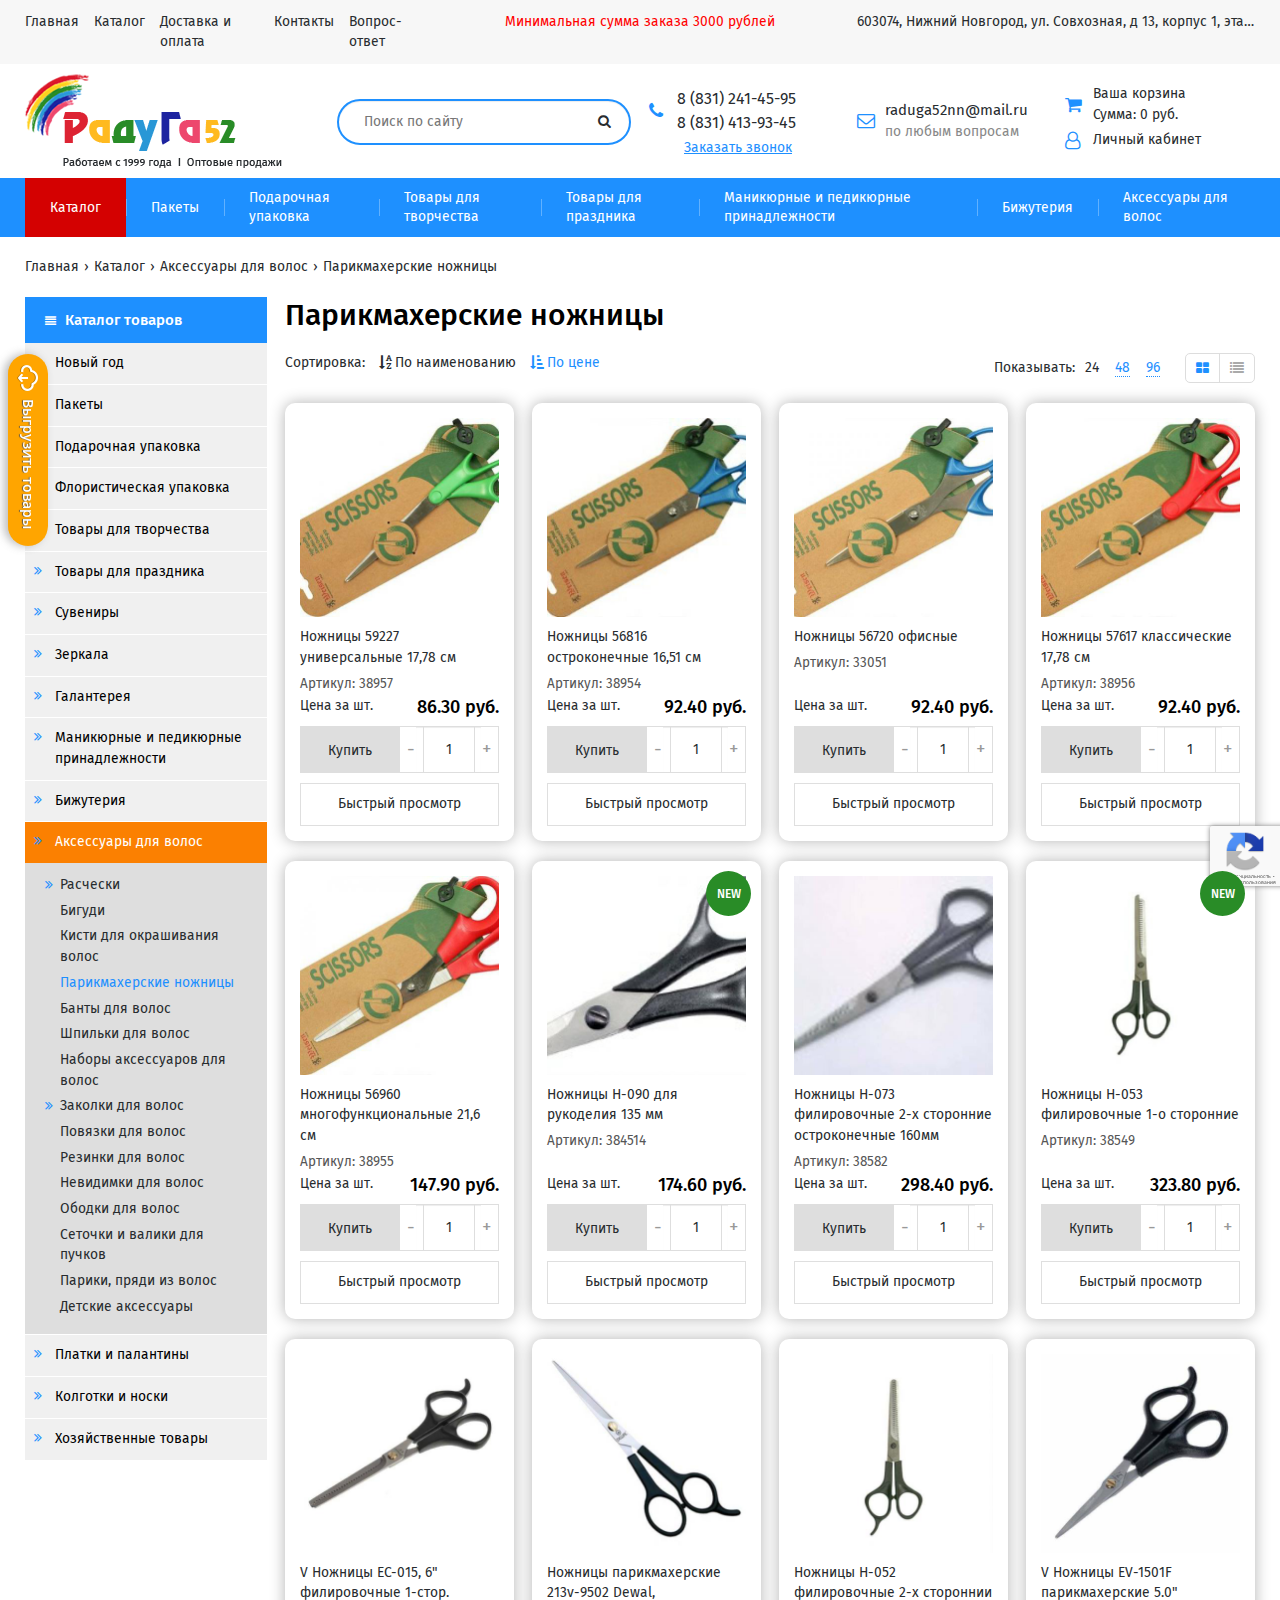
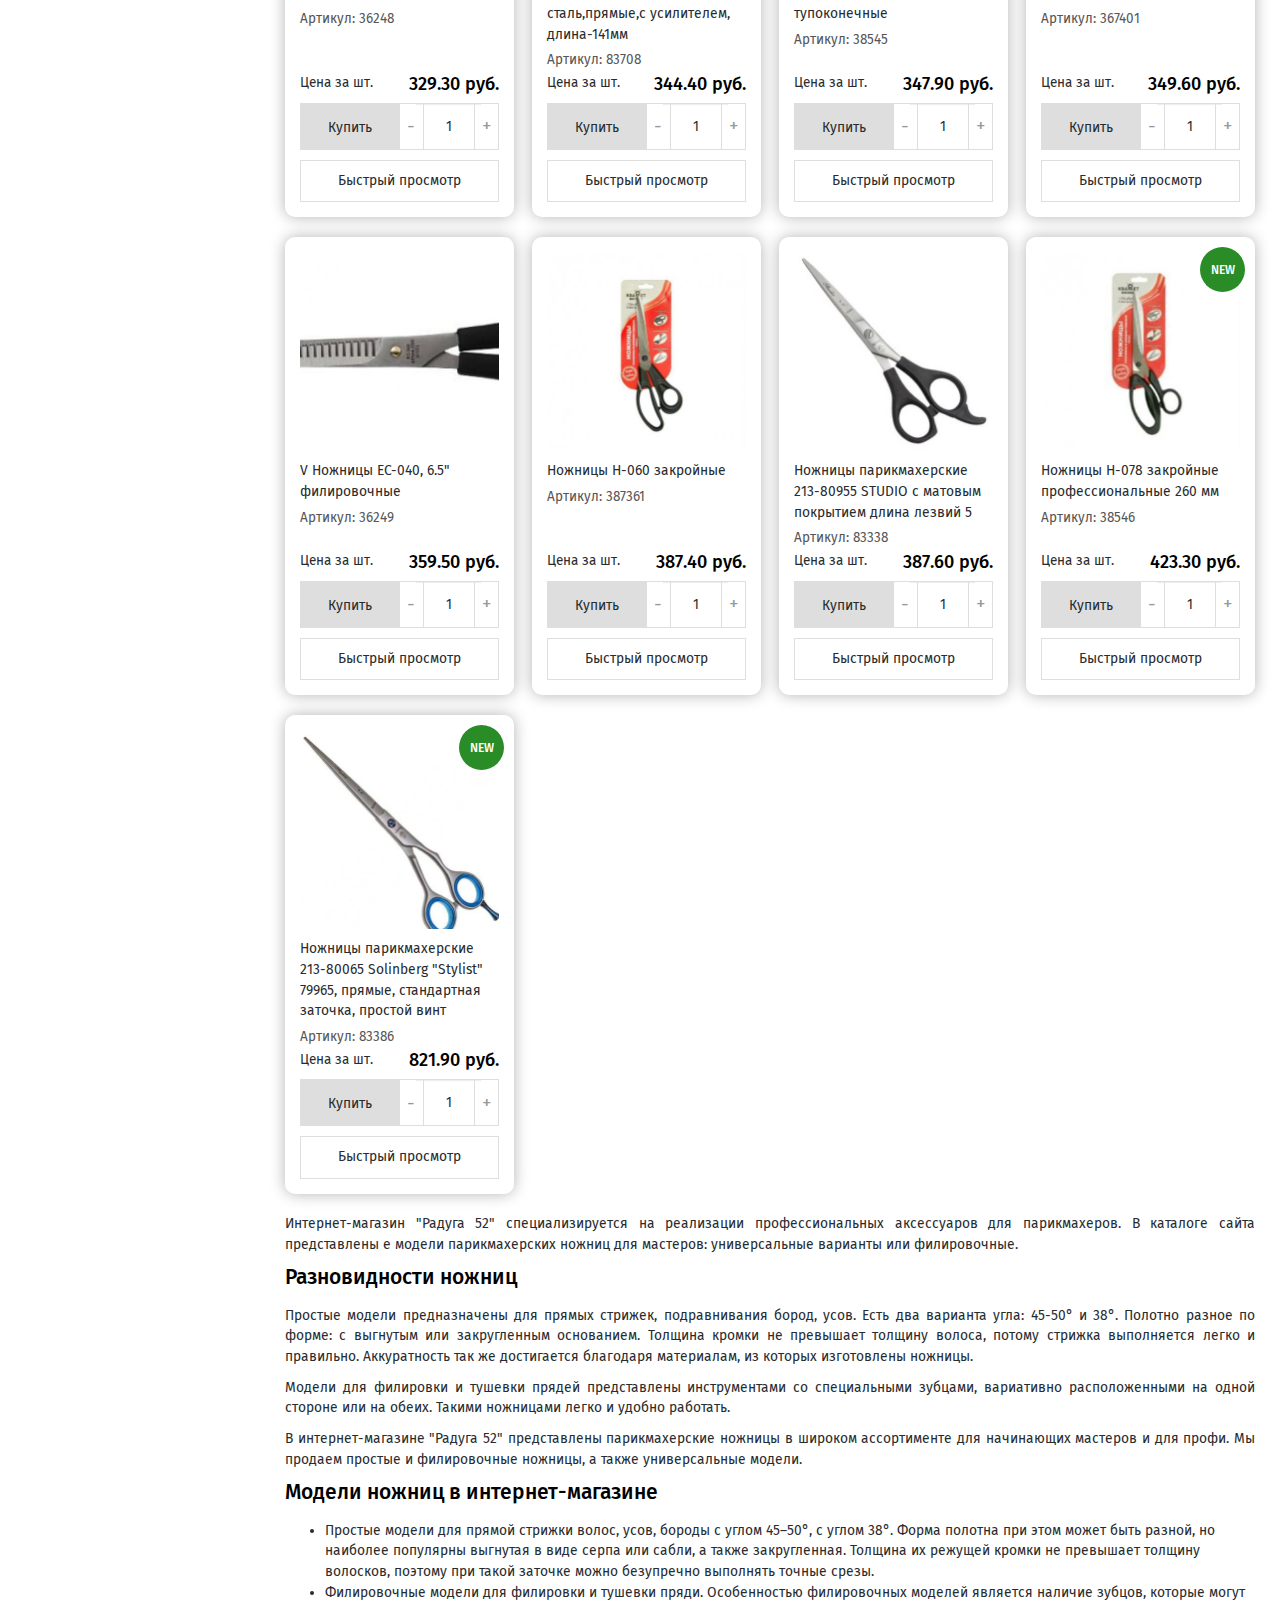
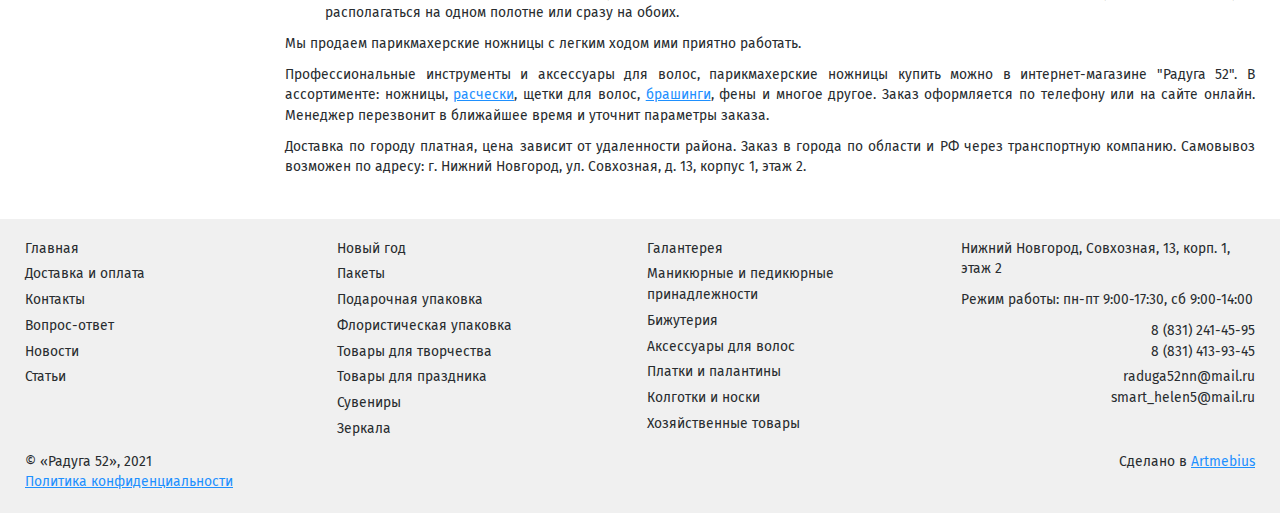
<file: index.html>
<!DOCTYPE html>
<html class="js flexbox canvas canvastext webgl no-touch geolocation postmessage websqldatabase indexeddb hashchange history draganddrop websockets rgba hsla multiplebgs backgroundsize borderimage borderradius boxshadow textshadow opacity cssanimations csscolumns cssgradients cssreflections csstransforms csstransforms3d csstransitions fontface generatedcontent video audio localstorage sessionstorage webworkers no-applicationcache svg inlinesvg smil svgclippaths mac-magic svg-magic" data-magic-ua="chrome" data-magic-ua-ver="88" data-scrapbook-source="https://smart-helen.ru/katalog/aksessuaryi-dlya-volos/parikmaxerskie-nozhniczyi/" data-scrapbook-create="20210123222759885"><!--<![endif]-->
<head>
<style id="mz-runtime-css" type="text/css">body#page_inner div#wrap div#sect_wrap div#sect_main div div#cnt_wrap main#cnt div#products div div div div div a > .mz-figure > img { transition: none 0s ease 0s; transform: none; width: 100% !important; }
body#page_inner div#wrap div#sect_wrap div#sect_main div div#cnt_wrap main#cnt div#products div div div div div a > .mz-figure > img { transition: none 0s ease 0s; transform: none; width: 100% !important; }
body#page_inner div#wrap div#sect_wrap div#sect_main div div#cnt_wrap main#cnt div#products div div div div div a > .mz-figure > img { transition: none 0s ease 0s; transform: none; width: 100% !important; }
body#page_inner div#wrap div#sect_wrap div#sect_main div div#cnt_wrap main#cnt div#products div div div div div a > .mz-figure > img { transition: none 0s ease 0s; transform: none; width: 100% !important; }
body#page_inner div#wrap div#sect_wrap div#sect_main div div#cnt_wrap main#cnt div#products div div div div div a > .mz-figure > img { transition: none 0s ease 0s; transform: none; width: 100% !important; }
body#page_inner div#wrap div#sect_wrap div#sect_main div div#cnt_wrap main#cnt div#products div div div div div a > .mz-figure > img { transition: none 0s ease 0s; transform: none; width: 100% !important; }
body#page_inner div#wrap div#sect_wrap div#sect_main div div#cnt_wrap main#cnt div#products div div div div div a > .mz-figure > img { transition: none 0s ease 0s; transform: none; width: 100% !important; }
body#page_inner div#wrap div#sect_wrap div#sect_main div div#cnt_wrap main#cnt div#products div div div div div a > .mz-figure > img { transition: none 0s ease 0s; transform: none; width: 100% !important; }
body#page_inner div#wrap div#sect_wrap div#sect_main div div#cnt_wrap main#cnt div#products div div div div div a > .mz-figure > img { transition: none 0s ease 0s; transform: none; width: 100% !important; }
body#page_inner div#wrap div#sect_wrap div#sect_main div div#cnt_wrap main#cnt div#products div div div div div a > .mz-figure > img { transition: none 0s ease 0s; transform: none; width: 100% !important; }
body#page_inner div#wrap div#sect_wrap div#sect_main div div#cnt_wrap main#cnt div#products div div div div div a > .mz-figure > img { transition: none 0s ease 0s; transform: none; width: 100% !important; }
body#page_inner div#wrap div#sect_wrap div#sect_main div div#cnt_wrap main#cnt div#products div div div div div a > .mz-figure > img { transition: none 0s ease 0s; transform: none; width: 100% !important; }
body#page_inner div#wrap div#sect_wrap div#sect_main div div#cnt_wrap main#cnt div#products div div div div div a > .mz-figure > img { transition: none 0s ease 0s; transform: none; width: 100% !important; }
body#page_inner div#wrap div#sect_wrap div#sect_main div div#cnt_wrap main#cnt div#products div div div div div a > .mz-figure > img { transition: none 0s ease 0s; transform: none; width: 100% !important; }
body#page_inner div#wrap div#sect_wrap div#sect_main div div#cnt_wrap main#cnt div#products div div div div div a > .mz-figure > img { transition: none 0s ease 0s; transform: none; width: 100% !important; }
body#page_inner div#wrap div#sect_wrap div#sect_main div div#cnt_wrap main#cnt div#products div div div div div a > .mz-figure > img { transition: none 0s ease 0s; transform: none; width: 100% !important; }
body#page_inner div#wrap div#sect_wrap div#sect_main div div#cnt_wrap main#cnt div#products div div div div div a > .mz-figure > img { transition: none 0s ease 0s; transform: none; width: 100% !important; }</style><style id="magiczoom-reset-css" type="text/css">.magic-hidden-wrapper, .magic-temporary-img { display: block !important; min-height: 0px !important; min-width: 0px !important; max-height: none !important; max-width: none !important; width: 10px !important; height: 10px !important; position: absolute !important; top: -10000px !important; left: 0px !important; overflow: hidden !important; transform: none !important; transition: none 0s ease 0s !important; }
.magic-temporary-img img { display: inline-block !important; border: 0px !important; padding: 0px !important; min-height: 0px !important; min-width: 0px !important; max-height: none !important; max-width: none !important; transform: none !important; transition: none 0s ease 0s !important; }</style>
	<meta charset="UTF-8">
	<!--[if IE]><meta http-equiv="X-UA-Compatible" content="IE=edge,chrome=1"><![endif]-->
	<title>Парикмахерские ножницы купить оптом в Нижнем Новгороде | Радуга 52</title>
	<base>
	
<meta name="description" content="Парикмахерские ножницы купить в интернет-магазине Радуга 52 оптом с доставкой по Нижнему Новгороду и другим городам. Заказывайте товары с сайта или по телефону 8 (831) 241-45-95.">

	
	
	
	<meta name="viewport" content="initial-scale=1.0, width=device-width">
	<link rel="shortcut icon" type="image/x-icon" href="favicon.ico">
	<link rel="apple-touch-icon" href="https://smart-helen.ru/apple-touch-icon.png">
	
	
	<link rel="stylesheet" href="template_styles.min.css">
	<meta content="0,0030 s" name="Query Time">
	<meta content="26" name="Query Count">
	<meta content="0,4189 s" name="Parse Time">
	<meta content="0,4220 s" name="Total Time">
	<meta content="cache" name="Source">
	<meta name="yandex-verification" content="1ad4d6fd1a75e026">
	<meta name="google-site-verification" content="s2O2uYPzEhIyaFPI3wwHm25y3lNuNh4oYRfFUCNwe-0">
	<meta name="wmail-verification" content="1aba6daca2e27aef13aea970b7ebb97d">
<link id="cp_style" rel="stylesheet" type="text/css" href="widget.min.css">
</head>
<body id="page_inner">
	<div id="wrap" class="page_w_sidebar fade anim-hidden anim-visible animated fadeIn">
		<!-- noindex --><!--[if lte IE 8]><div id="old_browser_warning" class="old_browser_warning"><p class="text-center">Вы используете устаревший браузер. Пожалуйста <a rel="nofollow" target="_blank" href="http://windows.microsoft.com/ru-ru/internet-explorer/download-ie">обновите ваш браузер</a> или <a rel="nofollow" target="_blank" href="http://browsehappy.com/">выберите альтернативный</a></p><span class="close_obw" onclick="document.getElementById('old_browser_warning').style.display = 'none';return false;">закрыть</span></div><![endif]--><!-- /noindex -->
					<header id="hdr">
				<div id="hdr_top">
					<div class="container">
						<div class="row">
							<div class="col-xs-12 col-md-4">
								<div class="mdl_topmenu">
								    <div class="menu_switcher menu_hide visible-xs"><a href="https://smart-helen.ru/#"><i class="icon icon-align-justify"></i>Меню</a></div>
									<ul class="menu menu_horz_multi"><li class="menu_item first">
	<a href="https://smart-helen.ru/">
		
		<span class="item_title">Главная</span>
	</a>
	
	
</li><li class="menu_item active">
	<a href="https://smart-helen.ru/katalog/">
		
		<span class="item_title">Каталог</span>
	</a>
	
	
</li><li class="menu_item">
	<a href="https://smart-helen.ru/dostavka-i-oplata.html">
		
		<span class="item_title">Доставка и оплата</span>
	</a>
	
	
</li><li class="menu_item" data-icon="map-marker">
	<a href="https://smart-helen.ru/kontaktyi.html">
		
		<span class="item_title">Контакты</span>
	</a>
	
	
</li><li class="menu_item last">
	<a href="https://smart-helen.ru/vopros-otvet.html">
		
		<span class="item_title">Вопрос-ответ</span>
	</a>
	
	
</li></ul>
								</div>
							</div>
							<div class="col-xs-12 col-md-4 col-md-push-4">
								<div class="mdl_address">
									603074, Нижний Новгород, ул. Совхозная, д 13, корпус 1, этаж 2
								</div>
							</div>
							<div class="col-xs-12 col-md-4 col-md-pull-4">
							    <span style="color:red; text-align:center;display:block">Минимальная сумма заказа 3000 рублей</span>
							</div>
						</div>
					</div>
				</div>
				<div id="hdr_middle" class="container">
					<div class="row">
						<div class="col-xs-12 col-sm-3">
							<div id="logo" class="mdl_logo">
								<a href="https://smart-helen.ru/">
									<img src="logo.png" alt="" title="Радуга52">
								</a>
							</div>
						</div>
						<div class="colsxs col-sm-3 col-lg-2 col-lg-push-3">
							<div class="mdl_phones mdl_icon hidden-xs">
								<i class="icon icon-phone"></i>
								<span><a href="tel:88312414595">8 (831) 241-45-95</a></span><span><a href="tel:88314139345">8 (831) 413-93-45 </a></span>
							</div>
							<div class="mdl_callmeback_link">
								<span class="link hidden-xs" data-toggle="modal" data-target="#callmeback"><i class="icon icon-phone"></i><span class="hidden-xs">Заказать звонок</span></span>
								<a class="link hidden-sm hidden-md hidden-lg" href="https://smart-helen.ru/#call"><i class="icon icon-phone"></i></a>
							</div>
						</div>
						<div class="colsxs col-sm-3 col-lg-2 col-lg-push-3">
							<div class="mdl_email mdl_icon">
							    <i class="icon icon-envelope-o hidden-xs"></i>
								<span class="link hidden-sm hidden-md hidden-lg" data-toggle="modal" data-target="#callmeback"><i class="icon icon-envelope-o"></i></span>
								<a href="mailto:raduga52nn@mail.ru"><span class="hidden-xs">raduga52nn@mail.ru</span></a>
								<div class="note hidden-xs">по любым вопросам</div>
							</div>
						</div>
						<div class="colsxs col-sm-3 col-lg-2 col-lg-push-3">
							<div class="mdl_cart mdl_icon">
								
<div class="shop-cart cart_mini cart_empty" data-shopcart="1">
    <i class="icon icon-shopping-cart"></i>
    <div class="cart_info hidden-xs">
        Ваша корзина<br>
        Сумма: <span class="full_summ">0 руб.</span>
    </div>
</div>

							</div>
							<div class="mdl_personal mdl_icon">
								<span class="personal_lock auth_link" data-toggle="modal" data-target="#auth_form">
    <i class="icon icon-user-o"></i>
    <span class="hidden-xs">Личный кабинет&nbsp;</span>
</span>

<div class="modal fade anim-hidden anim-visible animated fadeIn full-visible" id="auth_form" tabindex="-1" role="dialog" aria-labelledby="callback_mdl_label" style="">
    <div class="modal-sm modal-dialog" role="document">
        <div class="modal-content">
            <div class="modal-header">
                <span class="icon-times-circle close" data-dismiss="modal"></span>
                <div class="modal-title" id="callback_mdl_label">Авторизация</div>
            </div>
            <div class="modal-body">

                <div class="loginForm">
                    <div class="loginLogin">
                        <form class="loginLoginForm" action="https://smart-helen.ru/katalog/aksessuaryi-dlya-volos/parikmaxerskie-nozhniczyi/" method="post">
                            <fieldset class="loginLoginFieldset">
                                
                                <div class="form-group">
                                    <div class="control-label">
                                        <label class="loginUsernameLabel">Логин:</label>
                                    </div>
                                    <div class="control-input">
                                        <input size="100" class="loginUsername" type="text" name="username" value="">
                                    </div>
                                </div>
                                
                                <div class="form-group">
                                    <div class="control-label">
                                        <label class="loginPasswordLabel">Пароль:</label>
                                    </div>
                                    <div class="control-input">
                                        <input size="100" class="loginPassword" type="password" name="password">
                                    </div>
                                </div>

                                <div class="form-group">
                                    
                                </div>
                           
                                <div class="form-group">
                                    <input class="loginLoginValue" type="hidden" name="service" value="login">
                                    <input class="returnUrl" type="hidden" name="returnUrl" value="/katalog/aksessuaryi-dlya-volos/parikmaxerskie-nozhniczyi/">
                                    <span class="loginLoginButton"><input class="btn" type="submit" name="Login" value="Вход"></span>
                                </div>
                            </fieldset>
                        </form>
                    </div>
                    <div class="loginMessage"></div>

                    <ul class="auth_links">
                        <li><a href="https://smart-helen.ru/personal/register.html"><span class="icon icon-check"></span> Регистрация</a></li>
                        <li><a href="https://smart-helen.ru/personal/remind-password.html"><span class="icon icon-question-circle"></span> Забыл пароль</a></li>
                    </ul>
                </div>


            </div>
        </div>
    </div>
</div>
							</div>
						</div>
						<div class="colsxs col-sm-12 col-lg-3 col-lg-pull-6">
							<div class="mdl_search search_form sf_side no-active">
  <form name="hdr_sf" id="hdr_sf" action="https://smart-helen.ru/poisk.html" method="post">
  <div class="sf_ctnr clearfix">
    <button type="submit" class="sf_submit"><i class="icon icon-search"></i></button>
    <div class="sf_text_wrap"> 
      <input type="text" name="search" id="search" class="sf_text" autocomplete="off" maxlength="100" value="" placeholder="Поиск по сайту">
    </div>
  </div>
  <input type="hidden" name="id" value="166">
</form>
</div>
						</div>
					</div>
				</div>
				<div id="hdr_bottom"><!--noindex-->
					<nav class="mdl_topcategories container hidden-xs hidden-sm">
						<ul class="menu menu_horz_multi"><li class="menu_item first">
	<a href="https://smart-helen.ru/katalog.html">
		
		<span class="item_title">Каталог</span>
	</a>
	
	
</li><li class="menu_item">
	<a href="https://smart-helen.ru/katalog/paketyi/">
		
		<span class="item_title">Пакеты</span>
	</a>
	
	
</li><li class="menu_item">
	<a href="https://smart-helen.ru/katalog/podarochnaya-upakovka/">
		
		<span class="item_title">Подарочная упаковка</span>
	</a>
	
	
</li><li class="menu_item">
	<a href="https://smart-helen.ru/katalog/tovaryi-dlya-tvorchestva/">
		
		<span class="item_title">Товары для творчества</span>
	</a>
	
	
</li><li class="menu_item submenu-right">
	<a href="https://smart-helen.ru/katalog/tovaryi-dlya-prazdnika/">
		
		<span class="item_title">Товары для праздника</span>
	</a>
	
	
</li><li class="menu_item submenu-right">
	<a href="https://smart-helen.ru/katalog/manikyurnyie-i-pedikyurnyie-prinadlezhnosti/">
		
		<span class="item_title">Маникюрные и педикюрные принадлежности</span>
	</a>
	
	
</li><li class="menu_item submenu-right">
	<a href="https://smart-helen.ru/katalog/bizhuteriya/">
		
		<span class="item_title">Бижутерия</span>
	</a>
	
	
</li><li class="menu_item last active submenu-right">
	<a href="https://smart-helen.ru/katalog/aksessuaryi-dlya-volos/">
		
		<span class="item_title">Аксессуары для волос</span>
	</a>
	
	
</li></ul>
					</nav><!--/noindex-->
					<nav class="mdl_topcategories container hidden-md hidden-lg">
					    <div class="menu_switcher menu_hide visible-xs visible-sm"><a href="https://smart-helen.ru/#"><i class="icon icon-align-justify"></i>Каталог товаров</a></div>
						<ul class="menu  menu_horz_multi"><li class="menu_item first">
	<a href="https://smart-helen.ru/katalog/novyij-god/">
		
		<span class="item_title">Новый год</span>
	</a>
	
	<ul class="sub_menu"><li class="menu_item first">
	<a href="https://smart-helen.ru/katalog/novyij-god/novogodnie-meshki/">
		
		<span class="item_title">Новогодние мешки</span>
	</a>
	
	
</li><li class="menu_item">
	<a href="https://smart-helen.ru/katalog/novyij-god/novogodnie-korobki-i-paketyi-dlya-sladkix-podarkov/">
		
		<span class="item_title">Новогодние коробки и пакеты  для сладких подарков</span>
	</a>
	
	
</li><li class="menu_item">
	<a href="https://smart-helen.ru/katalog/novyij-god/novogodnie-paketyi/">
		
		<span class="item_title">Новогодние пакеты</span>
	</a>
	
	<ul class="sub_menu"><li class="menu_item first">
	<a href="https://smart-helen.ru/katalog/novyij-god/novogodnie-paketyi/paketyi-bumazhnyie-novogodnie/">
		
		<span class="item_title">Пакеты бумажные новогодние</span>
	</a>
	
	
</li><li class="menu_item last">
	<a href="https://smart-helen.ru/katalog/novyij-god/novogodnie-paketyi/paketyi-novogodnie-polietilenovyie/">
		
		<span class="item_title">Пакеты новогодние полиэтиленовые</span>
	</a>
	
	
</li></ul>
</li><li class="menu_item">
	<a href="https://smart-helen.ru/katalog/novyij-god/novogodnie-podarochnyie-korobki/">
		
		<span class="item_title">Новогодние подарочные коробки</span>
	</a>
	
	
</li><li class="menu_item">
	<a href="https://smart-helen.ru/katalog/novyij-god/novogodnyaya-upakovochnaya-bumaga/">
		
		<span class="item_title">Новогодняя упаковочная бумага</span>
	</a>
	
	
</li><li class="menu_item">
	<a href="https://smart-helen.ru/katalog/novyij-god/novogodnij-dekor/">
		
		<span class="item_title">Новогодний декор</span>
	</a>
	
	
</li><li class="menu_item">
	<a href="https://smart-helen.ru/katalog/novyij-god/salfetki-novogodnie/">
		
		<span class="item_title">Салфетки новогодние</span>
	</a>
	
	
</li><li class="menu_item last">
	<a href="https://smart-helen.ru/katalog/novyij-god/suveniryi-novogodnie/">
		
		<span class="item_title">Сувениры новогодние</span>
	</a>
	
	<ul class="sub_menu"><li class="menu_item first">
	<a href="https://smart-helen.ru/katalog/novyij-god/suveniryi-novogodnie/magnityi-novogodnie/">
		
		<span class="item_title">Магниты новогодние</span>
	</a>
	
	
</li><li class="menu_item">
	<a href="https://smart-helen.ru/katalog/novyij-god/suveniryi-novogodnie/prochie-novogodnie-suveniryi/">
		
		<span class="item_title">Прочие новогодние сувениры</span>
	</a>
	
	
</li><li class="menu_item last">
	<a href="https://smart-helen.ru/katalog/novyij-god/suveniryi-novogodnie/breloki-novogodnie/">
		
		<span class="item_title">Брелоки новогодние</span>
	</a>
	
	
</li></ul>
</li></ul>
</li><li class="menu_item">
	<a href="https://smart-helen.ru/katalog/paketyi/">
		
		<span class="item_title">Пакеты</span>
	</a>
	
	<ul class="sub_menu"><li class="menu_item first">
	<a href="https://smart-helen.ru/katalog/paketyi/polietilenovyie-paketyi/">
		
		<span class="item_title">Полиэтиленовые пакеты</span>
	</a>
	
	<ul class="sub_menu"><li class="menu_item first">
	<a href="https://smart-helen.ru/katalog/paketyi/polietilenovyie-paketyi/paket-majka/">
		
		<span class="item_title">Пакет-майка</span>
	</a>
	
	
</li><li class="menu_item">
	<a href="https://smart-helen.ru/katalog/paketyi/polietilenovyie-paketyi/paketyi-polietilenovyie-s-prorubnoj-ruchkoj/">
		
		<span class="item_title">Пакеты полиэтиленовые с прорубной ручкой</span>
	</a>
	
	
</li><li class="menu_item">
	<a href="https://smart-helen.ru/katalog/paketyi/polietilenovyie-paketyi/paketyi-polietilenovyie-s-petlevoj-ruchkoj/">
		
		<span class="item_title">Пакеты полиэтиленовые с петлевой ручкой</span>
	</a>
	
	
</li><li class="menu_item">
	<a href="https://smart-helen.ru/katalog/paketyi/polietilenovyie-paketyi/paketyi-polietilenovyie-s-plastikovoj-ruchkoj/">
		
		<span class="item_title">Пакеты полиэтиленовые с пластиковой ручкой</span>
	</a>
	
	
</li><li class="menu_item">
	<a href="https://smart-helen.ru/katalog/paketyi/polietilenovyie-paketyi/paketyi-iz-myagkogo-plastika/">
		
		<span class="item_title">Пакеты из мягкого пластика</span>
	</a>
	
	
</li><li class="menu_item">
	<a href="https://smart-helen.ru/katalog/paketyi/polietilenovyie-paketyi/sumki-mnogoslojnyie/">
		
		<span class="item_title">Сумки многослойные</span>
	</a>
	
	
</li><li class="menu_item last">
	<a href="https://smart-helen.ru/katalog/paketyi/polietilenovyie-paketyi/sumki-polipropilenovyie/">
		
		<span class="item_title">Сумки полипропиленовые</span>
	</a>
	
	
</li></ul>
</li><li class="menu_item">
	<a href="https://smart-helen.ru/katalog/paketyi/paketyi-kraft/">
		
		<span class="item_title">Пакеты крафт</span>
	</a>
	
	
</li><li class="menu_item">
	<a href="https://smart-helen.ru/katalog/paketyi/paketyi-bumazhnyie/">
		
		<span class="item_title">Пакеты бумажные</span>
	</a>
	
	
</li><li class="menu_item">
	<a href="https://smart-helen.ru/katalog/paketyi/paketyi-pvd/">
		
		<span class="item_title">Пакеты ПВД</span>
	</a>
	
	
</li><li class="menu_item">
	<a href="https://smart-helen.ru/katalog/paketyi/paketyi-pnd/">
		
		<span class="item_title">Пакеты ПНД</span>
	</a>
	
	
</li><li class="menu_item">
	<a href="https://smart-helen.ru/katalog/paketyi/polietilenovyie-paketyi-100-mkm/">
		
		<span class="item_title">Пакеты 100 мкм</span>
	</a>
	
	
</li><li class="menu_item">
	<a href="https://smart-helen.ru/katalog/paketyi/paketyi-50-mkm/">
		
		<span class="item_title">Пакеты 50 мкм</span>
	</a>
	
	
</li><li class="menu_item">
	<a href="https://smart-helen.ru/katalog/paketyi/polietilenovyie-paketyi-70-mkm.html">
		
		<span class="item_title">Пакеты 70 мкм</span>
	</a>
	
	
</li><li class="menu_item last">
	<a href="https://smart-helen.ru/katalog/paketyi/paketyi-polietilenovyie-80-mkm/">
		
		<span class="item_title">Пакеты 80 мкм</span>
	</a>
	
	
</li></ul>
</li><li class="menu_item">
	<a href="https://smart-helen.ru/katalog/podarochnaya-upakovka/">
		
		<span class="item_title">Подарочная упаковка</span>
	</a>
	
	<ul class="sub_menu"><li class="menu_item first">
	<a href="https://smart-helen.ru/katalog/podarochnaya-upakovka/paketyi-podarochnyie/">
		
		<span class="item_title">Пакеты подарочные</span>
	</a>
	
	<ul class="sub_menu"><li class="menu_item first">
	<a href="https://smart-helen.ru/katalog/podarochnaya-upakovka/paketyi-podarochnyie/paketyi-golografiya/">
		
		<span class="item_title">Пакеты голография</span>
	</a>
	
	
</li><li class="menu_item">
	<a href="https://smart-helen.ru/katalog/podarochnaya-upakovka/paketyi-podarochnyie/podarochnyie-kraft-paketyi/">
		
		<span class="item_title">Подарочные крафт-пакеты</span>
	</a>
	
	
</li><li class="menu_item">
	<a href="https://smart-helen.ru/katalog/podarochnaya-upakovka/paketyi-podarochnyie/paketyi-laminirovannyie/">
		
		<span class="item_title">Пакеты ламинированные</span>
	</a>
	
	
</li><li class="menu_item last">
	<a href="https://smart-helen.ru/katalog/podarochnaya-upakovka/paketyi-podarochnyie/podarochnyie-paketyi-lyuks/">
		
		<span class="item_title">Подарочные пакеты люкс</span>
	</a>
	
	
</li></ul>
</li><li class="menu_item">
	<a href="https://smart-helen.ru/katalog/podarochnaya-upakovka/yashhiki-derevyannyie-dlya-floristiki/">
		
		<span class="item_title">Ящики деревянные для флористики</span>
	</a>
	
	
</li><li class="menu_item">
	<a href="https://smart-helen.ru/katalog/podarochnaya-upakovka/podarochnyie-korobki/">
		
		<span class="item_title">Подарочные коробки</span>
	</a>
	
	<ul class="sub_menu"><li class="menu_item first">
	<a href="https://smart-helen.ru/katalog/podarochnaya-upakovka/podarochnyie-korobki/naboryi-podarochnyix-korobok/">
		
		<span class="item_title">Наборы подарочных коробок</span>
	</a>
	
	
</li><li class="menu_item">
	<a href="https://smart-helen.ru/katalog/podarochnaya-upakovka/podarochnyie-korobki/korobki-odinochnyie/">
		
		<span class="item_title">Коробки одиночные</span>
	</a>
	
	
</li><li class="menu_item">
	<a href="https://smart-helen.ru/katalog/podarochnaya-upakovka/podarochnyie-korobki/korobki-transformeryi/">
		
		<span class="item_title">Коробки-трансформеры</span>
	</a>
	
	
</li><li class="menu_item">
	<a href="https://smart-helen.ru/katalog/podarochnaya-upakovka/podarochnyie-korobki/korobki-floristicheskie-dlya-czvetov/">
		
		<span class="item_title">Коробки флористические для цветов</span>
	</a>
	
	
</li><li class="menu_item">
	<a href="https://smart-helen.ru/katalog/podarochnaya-upakovka/podarochnyie-korobki/korobki-tubusyi/">
		
		<span class="item_title">Коробки-тубусы</span>
	</a>
	
	
</li><li class="menu_item last">
	<a href="https://smart-helen.ru/katalog/podarochnaya-upakovka/podarochnyie-korobki/prochee/">
		
		<span class="item_title">Прочее</span>
	</a>
	
	
</li></ul>
</li><li class="menu_item">
	<a href="https://smart-helen.ru/katalog/podarochnaya-upakovka/podarochnaya-plenka/">
		
		<span class="item_title">Подарочная пленка</span>
	</a>
	
	<ul class="sub_menu"><li class="menu_item first">
	<a href="https://smart-helen.ru/katalog/podarochnaya-upakovka/podarochnaya-plenka/plenka-golograficheskaya/">
		
		<span class="item_title">Пленка голографическая</span>
	</a>
	
	
</li><li class="menu_item">
	<a href="https://smart-helen.ru/katalog/podarochnaya-upakovka/podarochnaya-plenka/plenka-prozrachnaya-bez-risunka/">
		
		<span class="item_title">Пленка прозрачная без рисунка</span>
	</a>
	
	
</li><li class="menu_item last">
	<a href="https://smart-helen.ru/katalog/podarochnaya-upakovka/podarochnaya-plenka/plenka-prozrachnaya-s-risunkom/">
		
		<span class="item_title">Пленка прозрачная с рисунком</span>
	</a>
	
	
</li></ul>
</li><li class="menu_item">
	<a href="https://smart-helen.ru/katalog/podarochnaya-upakovka/upakovochnaya-bumaga/">
		
		<span class="item_title">Упаковочная бумага</span>
	</a>
	
	<ul class="sub_menu"><li class="menu_item first">
	<a href="https://smart-helen.ru/katalog/podarochnaya-upakovka/upakovochnaya-bumaga/gofrirovannaya-bumaga/">
		
		<span class="item_title">Гофрированная бумага</span>
	</a>
	
	
</li><li class="menu_item">
	<a href="https://smart-helen.ru/katalog/podarochnaya-upakovka/upakovochnaya-bumaga/bumaga-glyanczevaya/">
		
		<span class="item_title">Бумага глянцевая</span>
	</a>
	
	
</li><li class="menu_item">
	<a href="https://smart-helen.ru/katalog/podarochnaya-upakovka/upakovochnaya-bumaga/kraft-bumaga/">
		
		<span class="item_title">Крафт бумага</span>
	</a>
	
	
</li><li class="menu_item">
	<a href="https://smart-helen.ru/katalog/podarochnaya-upakovka/upakovochnaya-bumaga/bumaga-metallizirovannaya/">
		
		<span class="item_title">Бумага металлизированная</span>
	</a>
	
	
</li><li class="menu_item">
	<a href="https://smart-helen.ru/katalog/podarochnaya-upakovka/upakovochnaya-bumaga/bumaga-ekolyuks/">
		
		<span class="item_title">Бумага эколюкс</span>
	</a>
	
	
</li><li class="menu_item">
	<a href="https://smart-helen.ru/katalog/podarochnaya-upakovka/upakovochnaya-bumaga/bumaga-pergament/">
		
		<span class="item_title">Бумага пергамент</span>
	</a>
	
	
</li><li class="menu_item last">
	<a href="https://smart-helen.ru/katalog/podarochnaya-upakovka/upakovochnaya-bumaga/bumaga-tishyu/">
		
		<span class="item_title">Бумага тишью</span>
	</a>
	
	
</li></ul>
</li><li class="menu_item">
	<a href="https://smart-helen.ru/katalog/podarochnaya-upakovka/paketyi-podarochnyie-polipropilenovyie/">
		
		<span class="item_title">Пакеты подарочные полипропиленовые</span>
	</a>
	
	<ul class="sub_menu"><li class="menu_item first">
	<a href="https://smart-helen.ru/katalog/podarochnaya-upakovka/paketyi-podarochnyie-polipropilenovyie/paketyi-prozrachnyie-bez-risunka/">
		
		<span class="item_title">Пакеты прозрачные без рисунка</span>
	</a>
	
	
</li><li class="menu_item">
	<a href="https://smart-helen.ru/katalog/podarochnaya-upakovka/paketyi-podarochnyie-polipropilenovyie/paketyi-prozrachnyie-s-risunkom/">
		
		<span class="item_title">Пакеты прозрачные с рисунком</span>
	</a>
	
	
</li><li class="menu_item">
	<a href="https://smart-helen.ru/katalog/podarochnaya-upakovka/paketyi-podarochnyie-polipropilenovyie/paketyi-metallizirovannyie/">
		
		<span class="item_title">Пакеты металлизированные</span>
	</a>
	
	
</li><li class="menu_item">
	<a href="https://smart-helen.ru/katalog/podarochnaya-upakovka/paketyi-podarochnyie-polipropilenovyie/paketyi-s-zhestkim-dnom/">
		
		<span class="item_title">Пакеты с жестким дном</span>
	</a>
	
	
</li><li class="menu_item">
	<a href="https://smart-helen.ru/katalog/podarochnaya-upakovka/paketyi-podarochnyie-polipropilenovyie/paketyi-s-obemnyim-dnom/">
		
		<span class="item_title">Пакеты с объемным дном</span>
	</a>
	
	
</li><li class="menu_item">
	<a href="https://smart-helen.ru/katalog/podarochnaya-upakovka/paketyi-podarochnyie-polipropilenovyie/paketyi-s-kleevyim-klapanom/">
		
		<span class="item_title">Пакеты с клеевым клапаном</span>
	</a>
	
	
</li><li class="menu_item last">
	<a href="https://smart-helen.ru/katalog/podarochnaya-upakovka/paketyi-podarochnyie-polipropilenovyie/paketyi-polipropilenovyie-dlya-czvetov/">
		
		<span class="item_title">Пакеты полипропиленовые для цветов</span>
	</a>
	
	
</li></ul>
</li><li class="menu_item">
	<a href="https://smart-helen.ru/katalog/podarochnaya-upakovka/podarochnyie-bantyi/">
		
		<span class="item_title">Подарочные банты</span>
	</a>
	
	<ul class="sub_menu"><li class="menu_item first">
	<a href="https://smart-helen.ru/katalog/podarochnaya-upakovka/podarochnyie-bantyi/bant-babochka/">
		
		<span class="item_title">Бант-бабочка</span>
	</a>
	
	
</li><li class="menu_item">
	<a href="https://smart-helen.ru/katalog/podarochnaya-upakovka/podarochnyie-bantyi/bant-shar/">
		
		<span class="item_title">Бант-шар</span>
	</a>
	
	
</li><li class="menu_item">
	<a href="https://smart-helen.ru/katalog/podarochnaya-upakovka/podarochnyie-bantyi/bant-zvezda/">
		
		<span class="item_title">Бант-звезда</span>
	</a>
	
	
</li><li class="menu_item last">
	<a href="https://smart-helen.ru/katalog/podarochnaya-upakovka/podarochnyie-bantyi/bant-roza/">
		
		<span class="item_title">Бант-роза</span>
	</a>
	
	
</li></ul>
</li><li class="menu_item">
	<a href="https://smart-helen.ru/katalog/podarochnaya-upakovka/lentyi-dlya-podarkov-i-rukodeliya/">
		
		<span class="item_title">Ленты для подарков и рукоделия</span>
	</a>
	
	<ul class="sub_menu"><li class="menu_item first">
	<a href="https://smart-helen.ru/katalog/podarochnaya-upakovka/lentyi-dlya-podarkov-i-rukodeliya/lenta-tkannaya/">
		
		<span class="item_title">Лента тканная</span>
	</a>
	
	
</li><li class="menu_item">
	<a href="https://smart-helen.ru/katalog/podarochnaya-upakovka/lentyi-dlya-podarkov-i-rukodeliya/lenta-polipropilen/">
		
		<span class="item_title">Лента полипропилен</span>
	</a>
	
	
</li><li class="menu_item">
	<a href="https://smart-helen.ru/katalog/podarochnaya-upakovka/lentyi-dlya-podarkov-i-rukodeliya/lenta-klejkaya/">
		
		<span class="item_title">Лента клейкая</span>
	</a>
	
	
</li><li class="menu_item last">
	<a href="https://smart-helen.ru/katalog/podarochnaya-upakovka/lentyi-dlya-podarkov-i-rukodeliya/bechevki-zhgutyi-shpagatyi/">
		
		<span class="item_title">Бечевки, жгуты, шпагаты</span>
	</a>
	
	
</li></ul>
</li><li class="menu_item">
	<a href="https://smart-helen.ru/katalog/podarochnaya-upakovka/pletenyie-korzinyi/">
		
		<span class="item_title">Плетеные корзины</span>
	</a>
	
	
</li><li class="menu_item">
	<a href="https://smart-helen.ru/katalog/podarochnaya-upakovka/ploshki-pletenyie/">
		
		<span class="item_title">Плошки плетеные</span>
	</a>
	
	
</li><li class="menu_item">
	<a href="https://smart-helen.ru/katalog/podarochnaya-upakovka/meshochki/">
		
		<span class="item_title">Мешочки</span>
	</a>
	
	<ul class="sub_menu"><li class="menu_item first">
	<a href="https://smart-helen.ru/katalog/podarochnaya-upakovka/meshochki/meshochki-barxatnyie/">
		
		<span class="item_title">Мешочки бархатные</span>
	</a>
	
	
</li><li class="menu_item">
	<a href="https://smart-helen.ru/katalog/podarochnaya-upakovka/meshochki/meshochki-iz-lna/">
		
		<span class="item_title">Мешочки из льна</span>
	</a>
	
	
</li><li class="menu_item last">
	<a href="https://smart-helen.ru/katalog/podarochnaya-upakovka/meshochki/meshochki-iz-organzyi/">
		
		<span class="item_title">Мешочки из органзы</span>
	</a>
	
	
</li></ul>
</li><li class="menu_item last">
	<a href="https://smart-helen.ru/katalog/podarochnaya-upakovka/napolnitel/">
		
		<span class="item_title">Наполнитель</span>
	</a>
	
	<ul class="sub_menu"><li class="menu_item first">
	<a href="https://smart-helen.ru/katalog/podarochnaya-upakovka/napolnitel/napolnitel-bumazhnyij/">
		
		<span class="item_title">Наполнитель бумажный</span>
	</a>
	
	
</li><li class="menu_item last">
	<a href="https://smart-helen.ru/katalog/podarochnaya-upakovka/napolnitel/napolnitel-sizalevyij/">
		
		<span class="item_title">Наполнитель сизалевый</span>
	</a>
	
	
</li></ul>
</li></ul>
</li><li class="menu_item">
	<a href="https://smart-helen.ru/katalog/floristicheskaya-upakovka/">
		
		<span class="item_title">Флористическая упаковка</span>
	</a>
	
	<ul class="sub_menu"><li class="menu_item first">
	<a href="https://smart-helen.ru/katalog/floristicheskaya-upakovka/plenka-floristicheskaya/">
		
		<span class="item_title">Пленка флористическая</span>
	</a>
	
	
</li><li class="menu_item">
	<a href="https://smart-helen.ru/katalog/floristicheskaya-upakovka/bumaga-floristicheskaya/">
		
		<span class="item_title">Бумага флористическая</span>
	</a>
	
	
</li><li class="menu_item">
	<a href="https://smart-helen.ru/katalog/floristicheskaya-upakovka/floristicheskaya-setka/">
		
		<span class="item_title">Флористическая сетка</span>
	</a>
	
	
</li><li class="menu_item">
	<a href="https://smart-helen.ru/katalog/floristicheskaya-upakovka/organza-i-parcha/">
		
		<span class="item_title">Органза и парча</span>
	</a>
	
	
</li><li class="menu_item">
	<a href="https://smart-helen.ru/katalog/floristicheskaya-upakovka/fetr-floristicheskij/">
		
		<span class="item_title">Фетр флористический</span>
	</a>
	
	
</li><li class="menu_item">
	<a href="https://smart-helen.ru/katalog/floristicheskaya-upakovka/len-v-rulone/">
		
		<span class="item_title">Лен в рулоне</span>
	</a>
	
	
</li><li class="menu_item">
	<a href="https://smart-helen.ru/katalog/floristicheskaya-upakovka/sizal-floristicheskij/">
		
		<span class="item_title">Сизаль флористический</span>
	</a>
	
	
</li><li class="menu_item">
	<a href="https://smart-helen.ru/katalog/floristicheskaya-upakovka/lenta-floristicheskaya/">
		
		<span class="item_title">Лента флористическая</span>
	</a>
	
	
</li><li class="menu_item">
	<a href="https://smart-helen.ru/katalog/floristicheskaya-upakovka/provoloka-floristicheskaya/">
		
		<span class="item_title">Проволока флористическая</span>
	</a>
	
	
</li><li class="menu_item">
	<a href="https://smart-helen.ru/katalog/floristicheskaya-upakovka/oazisyi-i-poddonyi/">
		
		<span class="item_title">Оазисы и поддоны</span>
	</a>
	
	
</li><li class="menu_item">
	<a href="https://smart-helen.ru/katalog/floristicheskaya-upakovka/karkasyi-dlya-buketov/">
		
		<span class="item_title">Каркасы для букетов</span>
	</a>
	
	
</li><li class="menu_item last">
	<a href="https://smart-helen.ru/katalog/floristicheskaya-upakovka/skotch-dvuxstoronnij/">
		
		<span class="item_title">Скотч двухсторонний</span>
	</a>
	
	
</li></ul>
</li><li class="menu_item">
	<a href="https://smart-helen.ru/katalog/tovaryi-dlya-tvorchestva/">
		
		<span class="item_title">Товары для творчества</span>
	</a>
	
	<ul class="sub_menu"><li class="menu_item first">
	<a href="https://smart-helen.ru/katalog/tovaryi-dlya-tvorchestva/raznoe/">
		
		<span class="item_title">Разное</span>
	</a>
	
	
</li><li class="menu_item">
	<a href="https://smart-helen.ru/katalog/tovaryi-dlya-tvorchestva/instrumentyi/">
		
		<span class="item_title">Инструменты</span>
	</a>
	
	<ul class="sub_menu"><li class="menu_item first">
	<a href="https://smart-helen.ru/katalog/tovaryi-dlya-tvorchestva/instrumentyi/kleevyie-pistoletyi/">
		
		<span class="item_title">Клеевые пистолеты</span>
	</a>
	
	
</li><li class="menu_item last">
	<a href="https://smart-helen.ru/katalog/tovaryi-dlya-tvorchestva/instrumentyi/termoklej/">
		
		<span class="item_title">Термоклей</span>
	</a>
	
	
</li></ul>
</li><li class="menu_item">
	<a href="https://smart-helen.ru/katalog/tovaryi-dlya-tvorchestva/blestki/">
		
		<span class="item_title">Блестки</span>
	</a>
	
	<ul class="sub_menu"><li class="menu_item first">
	<a href="https://smart-helen.ru/katalog/tovaryi-dlya-tvorchestva/blestki/blestki-rassyipchatyie/">
		
		<span class="item_title">Блестки рассыпчатые</span>
	</a>
	
	
</li><li class="menu_item last">
	<a href="https://smart-helen.ru/katalog/tovaryi-dlya-tvorchestva/blestki/blestki-gel/">
		
		<span class="item_title">Блестки-гель</span>
	</a>
	
	
</li></ul>
</li><li class="menu_item">
	<a href="https://smart-helen.ru/katalog/tovaryi-dlya-tvorchestva/penoplastovyie-formyi/">
		
		<span class="item_title">Пенопластовые формы</span>
	</a>
	
	<ul class="sub_menu"><li class="menu_item first">
	<a href="https://smart-helen.ru/katalog/tovaryi-dlya-tvorchestva/penoplastovyie-formyi/penoplastovyie-yajcza/">
		
		<span class="item_title">Пенопластовые яйца</span>
	</a>
	
	
</li><li class="menu_item">
	<a href="https://smart-helen.ru/katalog/tovaryi-dlya-tvorchestva/penoplastovyie-formyi/penoplastovyie-granulyi/">
		
		<span class="item_title">Пенопластовые гранулы</span>
	</a>
	
	
</li><li class="menu_item">
	<a href="https://smart-helen.ru/katalog/tovaryi-dlya-tvorchestva/penoplastovyie-formyi/penoplastovyie-diski-i-kolcza/">
		
		<span class="item_title">Пенопластовые диски и кольца</span>
	</a>
	
	
</li><li class="menu_item">
	<a href="https://smart-helen.ru/katalog/tovaryi-dlya-tvorchestva/penoplastovyie-formyi/penoplastovyie-konusyi-i-czilindryi/">
		
		<span class="item_title">Пенопластовые конусы и цилиндры</span>
	</a>
	
	
</li><li class="menu_item">
	<a href="https://smart-helen.ru/katalog/tovaryi-dlya-tvorchestva/penoplastovyie-formyi/penoplastovyie-polusferyi/">
		
		<span class="item_title">Пенопластовые полусферы</span>
	</a>
	
	
</li><li class="menu_item">
	<a href="https://smart-helen.ru/katalog/tovaryi-dlya-tvorchestva/penoplastovyie-formyi/naboryi-penoplastovyix-form/">
		
		<span class="item_title">Наборы пенопластовых форм</span>
	</a>
	
	
</li><li class="menu_item">
	<a href="https://smart-helen.ru/katalog/tovaryi-dlya-tvorchestva/penoplastovyie-formyi/penoplastovyie-serdcza/">
		
		<span class="item_title">Пенопластовые сердца</span>
	</a>
	
	
</li><li class="menu_item last">
	<a href="https://smart-helen.ru/katalog/tovaryi-dlya-tvorchestva/penoplastovyie-formyi/penoplastovyie-sharyi/">
		
		<span class="item_title">Пенопластовые шары</span>
	</a>
	
	
</li></ul>
</li><li class="menu_item">
	<a href="https://smart-helen.ru/katalog/tovaryi-dlya-tvorchestva/dekor/">
		
		<span class="item_title">Декор</span>
	</a>
	
	<ul class="sub_menu"><li class="menu_item first">
	<a href="https://smart-helen.ru/katalog/tovaryi-dlya-tvorchestva/dekor/czvetyi-vetochki-tyichinki/">
		
		<span class="item_title">Цветы, веточки, тычинки</span>
	</a>
	
	
</li><li class="menu_item">
	<a href="https://smart-helen.ru/katalog/tovaryi-dlya-tvorchestva/dekor/aksessuaryi-steklo-akril/">
		
		<span class="item_title">Аксессуары стекло, акрил</span>
	</a>
	
	
</li><li class="menu_item">
	<a href="https://smart-helen.ru/katalog/tovaryi-dlya-tvorchestva/dekor/perya/">
		
		<span class="item_title">Перья</span>
	</a>
	
	
</li><li class="menu_item">
	<a href="https://smart-helen.ru/katalog/tovaryi-dlya-tvorchestva/dekor/biser/">
		
		<span class="item_title">Бисер</span>
	</a>
	
	
</li><li class="menu_item">
	<a href="https://smart-helen.ru/katalog/tovaryi-dlya-tvorchestva/dekor/businyi/">
		
		<span class="item_title">Бусины</span>
	</a>
	
	
</li><li class="menu_item">
	<a href="https://smart-helen.ru/katalog/tovaryi-dlya-tvorchestva/dekor/pugoviczyi/">
		
		<span class="item_title">Пуговицы</span>
	</a>
	
	
</li><li class="menu_item">
	<a href="https://smart-helen.ru/katalog/tovaryi-dlya-tvorchestva/dekor/aksessuaryi-derevyannyie/">
		
		<span class="item_title">Аксессуары деревянные</span>
	</a>
	
	
</li><li class="menu_item">
	<a href="https://smart-helen.ru/katalog/tovaryi-dlya-tvorchestva/dekor/ptichki-babochki-i-pr/">
		
		<span class="item_title">Птички, бабочки и пр</span>
	</a>
	
	
</li><li class="menu_item">
	<a href="https://smart-helen.ru/katalog/tovaryi-dlya-tvorchestva/dekor/strazyi/">
		
		<span class="item_title">Стразы</span>
	</a>
	
	
</li><li class="menu_item">
	<a href="https://smart-helen.ru/katalog/tovaryi-dlya-tvorchestva/dekor/fruktyi-i-ovoshhi/">
		
		<span class="item_title">Фрукты и овощи</span>
	</a>
	
	
</li><li class="menu_item last">
	<a href="https://smart-helen.ru/katalog/tovaryi-dlya-tvorchestva/dekor/aksessuaryi-metallicheskie/">
		
		<span class="item_title">Аксессуары металлические</span>
	</a>
	
	
</li></ul>
</li><li class="menu_item">
	<a href="https://smart-helen.ru/katalog/tovaryi-dlya-tvorchestva/tkannyie-materialyi/">
		
		<span class="item_title">Тканные материалы</span>
	</a>
	
	
</li><li class="menu_item last">
	<a href="https://smart-helen.ru/katalog/tovaryi-dlya-tvorchestva/foamiran/">
		
		<span class="item_title">Фоамиран</span>
	</a>
	
	
</li></ul>
</li><li class="menu_item">
	<a href="https://smart-helen.ru/katalog/tovaryi-dlya-prazdnika/">
		
		<span class="item_title">Товары для праздника</span>
	</a>
	
	<ul class="sub_menu"><li class="menu_item first">
	<a href="https://smart-helen.ru/katalog/tovaryi-dlya-prazdnika/vozdushnyie-sharyi/">
		
		<span class="item_title">Воздушные шары</span>
	</a>
	
	<ul class="sub_menu"><li class="menu_item first">
	<a href="https://smart-helen.ru/katalog/tovaryi-dlya-prazdnika/vozdushnyie-sharyi/sharyi-bez-risunka/">
		
		<span class="item_title">Шары без рисунка</span>
	</a>
	
	
</li><li class="menu_item">
	<a href="https://smart-helen.ru/katalog/tovaryi-dlya-prazdnika/vozdushnyie-sharyi/sharyi-s-risunkom/">
		
		<span class="item_title">Шары с рисунком</span>
	</a>
	
	
</li><li class="menu_item">
	<a href="https://smart-helen.ru/katalog/tovaryi-dlya-prazdnika/vozdushnyie-sharyi/sharyi-dlya-modelirovaniya/">
		
		<span class="item_title">Шары для моделирования</span>
	</a>
	
	
</li><li class="menu_item">
	<a href="https://smart-helen.ru/katalog/tovaryi-dlya-prazdnika/vozdushnyie-sharyi/sharyi-serdcza/">
		
		<span class="item_title">Шары сердца</span>
	</a>
	
	
</li><li class="menu_item">
	<a href="https://smart-helen.ru/katalog/tovaryi-dlya-prazdnika/vozdushnyie-sharyi/sharyi-speczialnyie/">
		
		<span class="item_title">Шары специальные</span>
	</a>
	
	
</li><li class="menu_item">
	<a href="https://smart-helen.ru/katalog/tovaryi-dlya-prazdnika/vozdushnyie-sharyi/naboryi-vozdushnyix-sharov/">
		
		<span class="item_title">Наборы воздушных шаров</span>
	</a>
	
	
</li><li class="menu_item">
	<a href="https://smart-helen.ru/katalog/tovaryi-dlya-prazdnika/vozdushnyie-sharyi/sharyi-folgirovannyie/">
		
		<span class="item_title">Шары фольгированные</span>
	</a>
	
	
</li><li class="menu_item last">
	<a href="https://smart-helen.ru/katalog/tovaryi-dlya-prazdnika/vozdushnyie-sharyi/aksessuaryi-dlya-vozdushnyix-sharov/">
		
		<span class="item_title">Аксессуары для воздушных шаров</span>
	</a>
	
	
</li></ul>
</li><li class="menu_item last">
	<a href="https://smart-helen.ru/katalog/tovaryi-dlya-prazdnika/assessuaryi-dlya-prazdnika/">
		
		<span class="item_title">Ассессуары для праздника</span>
	</a>
	
	<ul class="sub_menu"><li class="menu_item first">
	<a href="https://smart-helen.ru/katalog/tovaryi-dlya-prazdnika/assessuaryi-dlya-prazdnika/skaterti-salfetki-posuda/">
		
		<span class="item_title">Скатерти, салфетки, посуда</span>
	</a>
	
	
</li><li class="menu_item">
	<a href="https://smart-helen.ru/katalog/tovaryi-dlya-prazdnika/assessuaryi-dlya-prazdnika/svechi-dlya-torta/">
		
		<span class="item_title">Свечи для торта</span>
	</a>
	
	
</li><li class="menu_item">
	<a href="https://smart-helen.ru/katalog/tovaryi-dlya-prazdnika/assessuaryi-dlya-prazdnika/kolpaki/">
		
		<span class="item_title">Колпаки</span>
	</a>
	
	
</li><li class="menu_item">
	<a href="https://smart-helen.ru/katalog/tovaryi-dlya-prazdnika/assessuaryi-dlya-prazdnika/gornyi-dudki-yazyiki/">
		
		<span class="item_title">Горны, дудки, языки</span>
	</a>
	
	
</li><li class="menu_item">
	<a href="https://smart-helen.ru/katalog/tovaryi-dlya-prazdnika/assessuaryi-dlya-prazdnika/girlyandyi-i-vyimpelyi/">
		
		<span class="item_title">Гирлянды и вымпелы</span>
	</a>
	
	
</li><li class="menu_item">
	<a href="https://smart-helen.ru/katalog/tovaryi-dlya-prazdnika/assessuaryi-dlya-prazdnika/xlopushki-i-konfetti/">
		
		<span class="item_title">Хлопушки и конфетти</span>
	</a>
	
	
</li><li class="menu_item">
	<a href="https://smart-helen.ru/katalog/tovaryi-dlya-prazdnika/assessuaryi-dlya-prazdnika/nebesnyie-fonariki/">
		
		<span class="item_title">Небесные фонарики</span>
	</a>
	
	
</li><li class="menu_item last">
	<a href="https://smart-helen.ru/katalog/tovaryi-dlya-prazdnika/assessuaryi-dlya-prazdnika/raznoe/">
		
		<span class="item_title">Разное</span>
	</a>
	
	
</li></ul>
</li></ul>
</li><li class="menu_item">
	<a href="https://smart-helen.ru/katalog/suveniryi/">
		
		<span class="item_title">Сувениры</span>
	</a>
	
	<ul class="sub_menu"><li class="menu_item first">
	<a href="https://smart-helen.ru/katalog/suveniryi/breloki/">
		
		<span class="item_title">Брелоки</span>
	</a>
	
	
</li><li class="menu_item">
	<a href="https://smart-helen.ru/katalog/suveniryi/magnityi/">
		
		<span class="item_title">Магниты</span>
	</a>
	
	
</li><li class="menu_item">
	<a href="https://smart-helen.ru/katalog/suveniryi/svetootrazhayushhie-aksessuaryi/">
		
		<span class="item_title">Светоотражающие аксессуары</span>
	</a>
	
	
</li><li class="menu_item">
	<a href="https://smart-helen.ru/katalog/suveniryi/naklejki-i-tatu/">
		
		<span class="item_title">Наклейки и тату</span>
	</a>
	
	
</li><li class="menu_item">
	<a href="https://smart-helen.ru/katalog/suveniryi/oblozhki-dlya-dokumentov/">
		
		<span class="item_title">Обложки для документов</span>
	</a>
	
	
</li><li class="menu_item">
	<a href="https://smart-helen.ru/katalog/suveniryi/veera/">
		
		<span class="item_title">Веера</span>
	</a>
	
	
</li><li class="menu_item last">
	<a href="https://smart-helen.ru/katalog/suveniryi/prochie-suveniryi/">
		
		<span class="item_title">Прочие сувениры</span>
	</a>
	
	
</li></ul>
</li><li class="menu_item">
	<a href="https://smart-helen.ru/katalog/zerkala/">
		
		<span class="item_title">Зеркала</span>
	</a>
	
	<ul class="sub_menu"><li class="menu_item first">
	<a href="https://smart-helen.ru/katalog/zerkala/zerkala-kompaktnyie/">
		
		<span class="item_title">Зеркала компактные</span>
	</a>
	
	
</li><li class="menu_item last">
	<a href="https://smart-helen.ru/katalog/zerkala/zerkala-nastolnyie/">
		
		<span class="item_title">Зеркала настольные</span>
	</a>
	
	
</li></ul>
</li><li class="menu_item">
	<a href="https://smart-helen.ru/katalog/galantereya/">
		
		<span class="item_title">Галантерея</span>
	</a>
	
	<ul class="sub_menu"><li class="menu_item first">
	<a href="https://smart-helen.ru/katalog/galantereya/aksessuaryi-dlya-makiyazha/">
		
		<span class="item_title">Аксессуары для макияжа</span>
	</a>
	
	<ul class="sub_menu"><li class="menu_item first">
	<a href="https://smart-helen.ru/katalog/galantereya/aksessuaryi-dlya-makiyazha/sponzhi/">
		
		<span class="item_title">Спонжи</span>
	</a>
	
	
</li><li class="menu_item">
	<a href="https://smart-helen.ru/katalog/galantereya/aksessuaryi-dlya-makiyazha/nakladnyie-resniczyi/">
		
		<span class="item_title">Накладные ресницы</span>
	</a>
	
	
</li><li class="menu_item">
	<a href="https://smart-helen.ru/katalog/galantereya/aksessuaryi-dlya-makiyazha/tochilki-dlya-kosmeticheskix-karandashej/">
		
		<span class="item_title">Точилки для косметических карандашей</span>
	</a>
	
	
</li><li class="menu_item">
	<a href="https://smart-helen.ru/katalog/galantereya/aksessuaryi-dlya-makiyazha/zazhimyi-dlya-resnicz/">
		
		<span class="item_title">Зажимы для ресниц</span>
	</a>
	
	
</li><li class="menu_item">
	<a href="https://smart-helen.ru/katalog/galantereya/aksessuaryi-dlya-makiyazha/kisti-dlya-makiyazha/">
		
		<span class="item_title">Кисти для макияжа</span>
	</a>
	
	
</li><li class="menu_item last">
	<a href="https://smart-helen.ru/katalog/galantereya/aksessuaryi-dlya-makiyazha/pinczetyi/">
		
		<span class="item_title">Пинцеты</span>
	</a>
	
	
</li></ul>
</li><li class="menu_item">
	<a href="https://smart-helen.ru/katalog/galantereya/kosmetichki/">
		
		<span class="item_title">Косметички</span>
	</a>
	
	
</li><li class="menu_item">
	<a href="https://smart-helen.ru/katalog/galantereya/zontyi/">
		
		<span class="item_title">Зонты</span>
	</a>
	
	
</li><li class="menu_item">
	<a href="https://smart-helen.ru/katalog/galantereya/remni/">
		
		<span class="item_title">Ремни</span>
	</a>
	
	
</li><li class="menu_item">
	<a href="https://smart-helen.ru/katalog/galantereya/tovaryi-dlya-britya-i-depilyaczii/">
		
		<span class="item_title">Товары для бритья и депиляции</span>
	</a>
	
	
</li><li class="menu_item">
	<a href="https://smart-helen.ru/katalog/galantereya/mochalki-bannyie-shapki-massazheryi/">
		
		<span class="item_title">Мочалки, банные шапки, массажеры</span>
	</a>
	
	
</li><li class="menu_item">
	<a href="https://smart-helen.ru/katalog/galantereya/meshki-dlya-obuvi/">
		
		<span class="item_title">Мешки для обуви</span>
	</a>
	
	
</li><li class="menu_item last">
	<a href="https://smart-helen.ru/katalog/galantereya/prochie-galanterejnyie-tovaryi/">
		
		<span class="item_title">Прочие галантерейные товары</span>
	</a>
	
	
</li></ul>
</li><li class="menu_item">
	<a href="https://smart-helen.ru/katalog/manikyurnyie-i-pedikyurnyie-prinadlezhnosti/">
		
		<span class="item_title">Маникюрные и педикюрные принадлежности</span>
	</a>
	
	<ul class="sub_menu"><li class="menu_item first">
	<a href="https://smart-helen.ru/katalog/manikyurnyie-i-pedikyurnyie-prinadlezhnosti/klipperyi-manikyurnyie/">
		
		<span class="item_title">Клипперы маникюрные</span>
	</a>
	
	
</li><li class="menu_item">
	<a href="https://smart-helen.ru/katalog/manikyurnyie-i-pedikyurnyie-prinadlezhnosti/manikyurnyie-naboryi/">
		
		<span class="item_title">Маникюрные наборы</span>
	</a>
	
	<ul class="sub_menu"><li class="menu_item first">
	<a href="https://smart-helen.ru/katalog/manikyurnyie-i-pedikyurnyie-prinadlezhnosti/manikyurnyie-naboryi/manikyurnyie-naboryi-zinger/">
		
		<span class="item_title">Маникюрные наборы Zinger</span>
	</a>
	
	
</li></ul>
</li><li class="menu_item">
	<a href="https://smart-helen.ru/katalog/manikyurnyie-i-pedikyurnyie-prinadlezhnosti/komplektyi-manikyurnyie/">
		
		<span class="item_title">Комплекты маникюрные</span>
	</a>
	
	
</li><li class="menu_item">
	<a href="https://smart-helen.ru/katalog/manikyurnyie-i-pedikyurnyie-prinadlezhnosti/manikyurnyie-nozhniczyi/">
		
		<span class="item_title">Маникюрные ножницы</span>
	</a>
	
	
</li><li class="menu_item">
	<a href="https://smart-helen.ru/katalog/manikyurnyie-i-pedikyurnyie-prinadlezhnosti/kusachki-dlya-nogtej/">
		
		<span class="item_title">Кусачки для ногтей</span>
	</a>
	
	
</li><li class="menu_item">
	<a href="https://smart-helen.ru/katalog/manikyurnyie-i-pedikyurnyie-prinadlezhnosti/pilki-dlya-nogtej/">
		
		<span class="item_title">Пилки для ногтей</span>
	</a>
	
	
</li><li class="menu_item">
	<a href="https://smart-helen.ru/katalog/manikyurnyie-i-pedikyurnyie-prinadlezhnosti/trimmeryi/">
		
		<span class="item_title">Триммеры</span>
	</a>
	
	
</li><li class="menu_item">
	<a href="https://smart-helen.ru/katalog/manikyurnyie-i-pedikyurnyie-prinadlezhnosti/shaberyi-i-palochki-dlya-kutikulyi/">
		
		<span class="item_title">Шаберы и палочки для кутикулы</span>
	</a>
	
	
</li><li class="menu_item">
	<a href="https://smart-helen.ru/katalog/manikyurnyie-i-pedikyurnyie-prinadlezhnosti/terki-i-shlifovki-dlya-pedikyura/">
		
		<span class="item_title">Терки и шлифовки для педикюра</span>
	</a>
	
	
</li><li class="menu_item">
	<a href="https://smart-helen.ru/katalog/manikyurnyie-i-pedikyurnyie-prinadlezhnosti/skrebki-dlya-pedikyura/">
		
		<span class="item_title">Скребки для педикюра</span>
	</a>
	
	
</li><li class="menu_item">
	<a href="https://smart-helen.ru/katalog/manikyurnyie-i-pedikyurnyie-prinadlezhnosti/razdeliteli-dlya-pedikyura/">
		
		<span class="item_title">Разделители для педикюра</span>
	</a>
	
	
</li><li class="menu_item">
	<a href="https://smart-helen.ru/katalog/manikyurnyie-i-pedikyurnyie-prinadlezhnosti/shhetochki/">
		
		<span class="item_title">Щеточки</span>
	</a>
	
	
</li><li class="menu_item">
	<a href="https://smart-helen.ru/katalog/manikyurnyie-i-pedikyurnyie-prinadlezhnosti/uxod-za-nogtyami/">
		
		<span class="item_title">Уход за ногтями</span>
	</a>
	
	
</li><li class="menu_item">
	<a href="https://smart-helen.ru/katalog/manikyurnyie-i-pedikyurnyie-prinadlezhnosti/zhidkosti-dlya-snyatiya-laka/">
		
		<span class="item_title">Жидкости для снятия лака</span>
	</a>
	
	
</li><li class="menu_item">
	<a href="https://smart-helen.ru/katalog/manikyurnyie-i-pedikyurnyie-prinadlezhnosti/kisti-dlya-manikyura/">
		
		<span class="item_title">Кисти для маникюра</span>
	</a>
	
	
</li><li class="menu_item">
	<a href="https://smart-helen.ru/katalog/manikyurnyie-i-pedikyurnyie-prinadlezhnosti/dekor-dlya-nogtej/">
		
		<span class="item_title">Декор для ногтей</span>
	</a>
	
	
</li><li class="menu_item last">
	<a href="https://smart-helen.ru/katalog/manikyurnyie-i-pedikyurnyie-prinadlezhnosti/nogti-nakladnyie/">
		
		<span class="item_title">Ногти накладные</span>
	</a>
	
	
</li></ul>
</li><li class="menu_item">
	<a href="https://smart-helen.ru/katalog/bizhuteriya/">
		
		<span class="item_title">Бижутерия</span>
	</a>
	
	<ul class="sub_menu"><li class="menu_item first">
	<a href="https://smart-helen.ru/katalog/bizhuteriya/bizhuteriya-krasnaya-presnya/">
		
		<span class="item_title">Бижутерия Красная Пресня</span>
	</a>
	
	<ul class="sub_menu"><li class="menu_item first">
	<a href="https://smart-helen.ru/katalog/bizhuteriya/bizhuteriya-krasnaya-presnya/oberegi-suveniryi-krasnaya-presnya/">
		
		<span class="item_title">Обереги (сувениры) Красная Пресня</span>
	</a>
	
	
</li><li class="menu_item">
	<a href="https://smart-helen.ru/katalog/bizhuteriya/bizhuteriya-krasnaya-presnya/sergi-krasnaya-presnya/">
		
		<span class="item_title">Серьги Красная Пресня</span>
	</a>
	
	
</li><li class="menu_item">
	<a href="https://smart-helen.ru/katalog/bizhuteriya/bizhuteriya-krasnaya-presnya/kolcza-krasnaya-presnya/">
		
		<span class="item_title">Кольца Красная Пресня</span>
	</a>
	
	
</li><li class="menu_item">
	<a href="https://smart-helen.ru/katalog/bizhuteriya/bizhuteriya-krasnaya-presnya/czepochki-krasnaya-presnya/">
		
		<span class="item_title">Цепочки Красная Пресня</span>
	</a>
	
	
</li><li class="menu_item">
	<a href="https://smart-helen.ru/katalog/bizhuteriya/bizhuteriya-krasnaya-presnya/kole-krasnaya-presnya/">
		
		<span class="item_title">Колье Красная Пресня</span>
	</a>
	
	
</li><li class="menu_item">
	<a href="https://smart-helen.ru/katalog/bizhuteriya/bizhuteriya-krasnaya-presnya/podveski-krasnaya-presnya/">
		
		<span class="item_title">Подвески Красная Пресня</span>
	</a>
	
	
</li><li class="menu_item">
	<a href="https://smart-helen.ru/katalog/bizhuteriya/bizhuteriya-krasnaya-presnya/brasletyi-krasnaya-presnya/">
		
		<span class="item_title">Браслеты Красная Пресня</span>
	</a>
	
	
</li><li class="menu_item last">
	<a href="https://smart-helen.ru/katalog/bizhuteriya/bizhuteriya-krasnaya-presnya/zaponki-i-broshi-krasnaya-presnya/">
		
		<span class="item_title">Запонки и броши Красная Пресня</span>
	</a>
	
	
</li></ul>
</li><li class="menu_item">
	<a href="https://smart-helen.ru/katalog/bizhuteriya/kolcza/">
		
		<span class="item_title">Кольца</span>
	</a>
	
	
</li><li class="menu_item">
	<a href="https://smart-helen.ru/katalog/bizhuteriya/busyi/">
		
		<span class="item_title">Бусы</span>
	</a>
	
	
</li><li class="menu_item">
	<a href="https://smart-helen.ru/katalog/bizhuteriya/brasletyi/">
		
		<span class="item_title">Браслеты</span>
	</a>
	
	
</li><li class="menu_item">
	<a href="https://smart-helen.ru/katalog/bizhuteriya/podveski-i-kulonyi/">
		
		<span class="item_title">Подвески и кулоны</span>
	</a>
	
	
</li><li class="menu_item">
	<a href="https://smart-helen.ru/katalog/bizhuteriya/komplektyi-bizhuterii/">
		
		<span class="item_title">Комплекты бижутерии</span>
	</a>
	
	
</li><li class="menu_item">
	<a href="https://smart-helen.ru/katalog/bizhuteriya/kole/">
		
		<span class="item_title">Колье</span>
	</a>
	
	
</li><li class="menu_item">
	<a href="https://smart-helen.ru/katalog/bizhuteriya/sergi/">
		
		<span class="item_title">Серьги</span>
	</a>
	
	
</li><li class="menu_item">
	<a href="https://smart-helen.ru/katalog/bizhuteriya/broshi/">
		
		<span class="item_title">Броши</span>
	</a>
	
	
</li><li class="menu_item">
	<a href="https://smart-helen.ru/katalog/bizhuteriya/detskaya-bizhuteriya/">
		
		<span class="item_title">Детская бижутерия</span>
	</a>
	
	
</li><li class="menu_item">
	<a href="https://smart-helen.ru/katalog/bizhuteriya/ukrasheniya-dlya-pirsinga/">
		
		<span class="item_title">Украшения для пирсинга</span>
	</a>
	
	
</li><li class="menu_item">
	<a href="https://smart-helen.ru/katalog/bizhuteriya/shnurki-na-sheyu/">
		
		<span class="item_title">Шнурки на шею</span>
	</a>
	
	
</li><li class="menu_item">
	<a href="https://smart-helen.ru/katalog/bizhuteriya/zazhimyi-dlya-galstukov-i-zaponki/">
		
		<span class="item_title">Зажимы для галстуков и запонки</span>
	</a>
	
	
</li><li class="menu_item last">
	<a href="https://smart-helen.ru/katalog/bizhuteriya/furnitura-dlya-bizhuterii/">
		
		<span class="item_title">Фурнитура для бижутерии</span>
	</a>
	
	
</li></ul>
</li><li class="menu_item active">
	<a href="https://smart-helen.ru/katalog/aksessuaryi-dlya-volos/">
		
		<span class="item_title">Аксессуары для волос</span>
	</a>
	
	<ul class="sub_menu"><li class="menu_item first">
	<a href="https://smart-helen.ru/katalog/aksessuaryi-dlya-volos/rascheski/">
		
		<span class="item_title">Расчески</span>
	</a>
	
	<ul class="sub_menu"><li class="menu_item first">
	<a href="https://smart-helen.ru/katalog/aksessuaryi-dlya-volos/rascheski/rascheski-massazhnyie/">
		
		<span class="item_title">Расчески массажные</span>
	</a>
	
	
</li><li class="menu_item">
	<a href="https://smart-helen.ru/katalog/aksessuaryi-dlya-volos/rascheski/rascheski-ventilyaczionnyie/">
		
		<span class="item_title">Расчески вентиляционные</span>
	</a>
	
	
</li><li class="menu_item">
	<a href="https://smart-helen.ru/katalog/aksessuaryi-dlya-volos/rascheski/brashingi/">
		
		<span class="item_title">Брашинги</span>
	</a>
	
	
</li><li class="menu_item">
	<a href="https://smart-helen.ru/katalog/aksessuaryi-dlya-volos/rascheski/rascheski-grebni/">
		
		<span class="item_title">Расчески-гребни</span>
	</a>
	
	
</li><li class="menu_item">
	<a href="https://smart-helen.ru/katalog/aksessuaryi-dlya-volos/rascheski/speczialnyie-rascheski/">
		
		<span class="item_title">Специальные расчески</span>
	</a>
	
	
</li><li class="menu_item">
	<a href="https://smart-helen.ru/katalog/aksessuaryi-dlya-volos/rascheski/naboryi-raschesok/">
		
		<span class="item_title">Наборы расчесок</span>
	</a>
	
	
</li><li class="menu_item last">
	<a href="https://smart-helen.ru/katalog/aksessuaryi-dlya-volos/rascheski/rascheski-dlya-naroshhennyix-volos/">
		
		<span class="item_title">Расчески для нарощенных волос</span>
	</a>
	
	
</li></ul>
</li><li class="menu_item">
	<a href="https://smart-helen.ru/katalog/aksessuaryi-dlya-volos/bigudi/">
		
		<span class="item_title">Бигуди</span>
	</a>
	
	
</li><li class="menu_item">
	<a href="https://smart-helen.ru/katalog/aksessuaryi-dlya-volos/kisti-dlya-okrashivaniya-volos/">
		
		<span class="item_title">Кисти для окрашивания волос</span>
	</a>
	
	
</li><li class="menu_item active">
	<a href="">
		
		<span class="item_title">Парикмахерские ножницы</span>
	</a>
	
	
</li><li class="menu_item">
	<a href="https://smart-helen.ru/katalog/aksessuaryi-dlya-volos/bantyi-dlya-volos/">
		
		<span class="item_title">Банты для волос</span>
	</a>
	
	
</li><li class="menu_item">
	<a href="https://smart-helen.ru/katalog/aksessuaryi-dlya-volos/shpilki-dlya-volos/">
		
		<span class="item_title">Шпильки для волос</span>
	</a>
	
	
</li><li class="menu_item">
	<a href="https://smart-helen.ru/katalog/aksessuaryi-dlya-volos/naboryi-aksessuarov-dlya-volos/">
		
		<span class="item_title">Наборы аксессуаров для волос</span>
	</a>
	
	
</li><li class="menu_item">
	<a href="https://smart-helen.ru/katalog/aksessuaryi-dlya-volos/zakolki-dlya-volos/">
		
		<span class="item_title">Заколки для волос</span>
	</a>
	
	<ul class="sub_menu"><li class="menu_item first">
	<a href="https://smart-helen.ru/katalog/aksessuaryi-dlya-volos/zakolki-dlya-volos/zazhimyi-dlya-volos/">
		
		<span class="item_title">Зажимы для волос</span>
	</a>
	
	
</li><li class="menu_item">
	<a href="https://smart-helen.ru/katalog/aksessuaryi-dlya-volos/zakolki-dlya-volos/zakolki-krabyi/">
		
		<span class="item_title">Заколки крабы</span>
	</a>
	
	
</li><li class="menu_item">
	<a href="https://smart-helen.ru/katalog/aksessuaryi-dlya-volos/zakolki-dlya-volos/zakolki-dlya-prichesok/">
		
		<span class="item_title">Заколки для причесок</span>
	</a>
	
	
</li><li class="menu_item last">
	<a href="https://smart-helen.ru/katalog/aksessuaryi-dlya-volos/zakolki-dlya-volos/zakolki-tik-tak/">
		
		<span class="item_title">Заколки тик-так</span>
	</a>
	
	
</li></ul>
</li><li class="menu_item">
	<a href="https://smart-helen.ru/katalog/aksessuaryi-dlya-volos/povyazki-dlya-volos/">
		
		<span class="item_title">Повязки для волос</span>
	</a>
	
	
</li><li class="menu_item">
	<a href="https://smart-helen.ru/katalog/aksessuaryi-dlya-volos/rezinki-dlya-volos/">
		
		<span class="item_title">Резинки для волос</span>
	</a>
	
	
</li><li class="menu_item">
	<a href="https://smart-helen.ru/katalog/aksessuaryi-dlya-volos/nevidimki-dlya-volos/">
		
		<span class="item_title">Невидимки для волос</span>
	</a>
	
	
</li><li class="menu_item">
	<a href="https://smart-helen.ru/katalog/aksessuaryi-dlya-volos/obodki-dlya-volos/">
		
		<span class="item_title">Ободки для волос</span>
	</a>
	
	
</li><li class="menu_item">
	<a href="https://smart-helen.ru/katalog/aksessuaryi-dlya-volos/setochki-i-valiki-dlya-puchkov/">
		
		<span class="item_title">Сеточки и валики для пучков</span>
	</a>
	
	
</li><li class="menu_item">
	<a href="https://smart-helen.ru/katalog/aksessuaryi-dlya-volos/pariki-pryadi-iz-volos/">
		
		<span class="item_title">Парики, пряди из волос</span>
	</a>
	
	
</li><li class="menu_item last">
	<a href="https://smart-helen.ru/katalog/aksessuaryi-dlya-volos/detskie-aksessuaryi/">
		
		<span class="item_title">Детские аксессуары</span>
	</a>
	
	
</li></ul>
</li><li class="menu_item">
	<a href="https://smart-helen.ru/katalog/platki-i-palantinyi/">
		
		<span class="item_title">Платки и палантины</span>
	</a>
	
	<ul class="sub_menu"><li class="menu_item first">
	<a href="https://smart-helen.ru/katalog/platki-i-palantinyi/zhenskie-platki/">
		
		<span class="item_title">Женские платки</span>
	</a>
	
	<ul class="sub_menu"><li class="menu_item first">
	<a href="https://smart-helen.ru/katalog/platki-i-palantinyi/zhenskie-platki/shejnyie-platki-zhenskie/">
		
		<span class="item_title">Шейные женские платки</span>
	</a>
	
	
</li><li class="menu_item">
	<a href="https://smart-helen.ru/katalog/platki-i-palantinyi/zhenskie-platki/shifonovyie-platki/">
		
		<span class="item_title">Шифоновые женские платки</span>
	</a>
	
	
</li><li class="menu_item last">
	<a href="https://smart-helen.ru/katalog/platki-i-palantinyi/zhenskie-platki/shelkovyie-platki/">
		
		<span class="item_title">Шелковые женские платки</span>
	</a>
	
	
</li></ul>
</li><li class="menu_item">
	<a href="https://smart-helen.ru/katalog/platki-i-palantinyi/palantinyi/">
		
		<span class="item_title">Палантины</span>
	</a>
	
	
</li><li class="menu_item last">
	<a href="https://smart-helen.ru/katalog/platki-i-palantinyi/sharfyi/">
		
		<span class="item_title">Шарфы</span>
	</a>
	
	
</li></ul>
</li><li class="menu_item">
	<a href="https://smart-helen.ru/katalog/kolgotki-i-noski/">
		
		<span class="item_title">Колготки и носки</span>
	</a>
	
	<ul class="sub_menu"><li class="menu_item first">
	<a href="https://smart-helen.ru/katalog/kolgotki-i-noski/kolgotki-zhenskie/">
		
		<span class="item_title">Колготки женские</span>
	</a>
	
	
</li><li class="menu_item">
	<a href="https://smart-helen.ru/katalog/kolgotki-i-noski/chulki-zhenskie/">
		
		<span class="item_title">Чулки женские</span>
	</a>
	
	
</li><li class="menu_item">
	<a href="https://smart-helen.ru/katalog/kolgotki-i-noski/kolgotki-detskie/">
		
		<span class="item_title">Колготки детские</span>
	</a>
	
	
</li><li class="menu_item">
	<a href="https://smart-helen.ru/katalog/kolgotki-i-noski/legginsyi/">
		
		<span class="item_title">Леггинсы</span>
	</a>
	
	
</li><li class="menu_item">
	<a href="https://smart-helen.ru/katalog/kolgotki-i-noski/noski-detskie/">
		
		<span class="item_title">Носки детские</span>
	</a>
	
	
</li><li class="menu_item">
	<a href="https://smart-helen.ru/katalog/kolgotki-i-noski/noski-zhenskie/">
		
		<span class="item_title">Носки женские</span>
	</a>
	
	
</li><li class="menu_item last">
	<a href="https://smart-helen.ru/katalog/kolgotki-i-noski/noski-muzhskie/">
		
		<span class="item_title">Носки мужские</span>
	</a>
	
	
</li></ul>
</li><li class="menu_item last">
	<a href="https://smart-helen.ru/katalog/xozyajstvennyie-tovaryi/">
		
		<span class="item_title">Хозяйственные товары</span>
	</a>
	
	<ul class="sub_menu"><li class="menu_item first">
	<a href="https://smart-helen.ru/katalog/xozyajstvennyie-tovaryi/upakovochno-fasovochnyie-izdeliya/">
		
		<span class="item_title">Упаковочно-фасовочные изделия</span>
	</a>
	
	<ul class="sub_menu"><li class="menu_item first">
	<a href="https://smart-helen.ru/katalog/xozyajstvennyie-tovaryi/upakovochno-fasovochnyie-izdeliya/paketyi-s-zamkom-zip-lock/">
		
		<span class="item_title">Пакеты с замком ZIP-LOCK</span>
	</a>
	
	
</li><li class="menu_item">
	<a href="https://smart-helen.ru/katalog/xozyajstvennyie-tovaryi/upakovochno-fasovochnyie-izdeliya/paketyi-dlya-musora/">
		
		<span class="item_title">Пакеты для мусора</span>
	</a>
	
	
</li><li class="menu_item">
	<a href="https://smart-helen.ru/katalog/xozyajstvennyie-tovaryi/upakovochno-fasovochnyie-izdeliya/plenka-stretch-upakovochnaya/">
		
		<span class="item_title">Пленка-стретч упаковочная</span>
	</a>
	
	
</li><li class="menu_item last">
	<a href="https://smart-helen.ru/katalog/xozyajstvennyie-tovaryi/upakovochno-fasovochnyie-izdeliya/paketyi-fasovochnyie-polietilenovyie/">
		
		<span class="item_title">Пакеты фасовочные полиэтиленовые</span>
	</a>
	
	
</li></ul>
</li><li class="menu_item">
	<a href="https://smart-helen.ru/katalog/xozyajstvennyie-tovaryi/salfetki/">
		
		<span class="item_title">Салфетки</span>
	</a>
	
	
</li><li class="menu_item">
	<a href="https://smart-helen.ru/katalog/xozyajstvennyie-tovaryi/skaterti/">
		
		<span class="item_title">Скатерти</span>
	</a>
	
	
</li><li class="menu_item">
	<a href="https://smart-helen.ru/katalog/xozyajstvennyie-tovaryi/odnorazovaya-posuda/">
		
		<span class="item_title">Одноразовая посуда</span>
	</a>
	
	<ul class="sub_menu"><li class="menu_item first">
	<a href="https://smart-helen.ru/katalog/xozyajstvennyie-tovaryi/odnorazovaya-posuda/kontejneryi/">
		
		<span class="item_title">Контейнеры</span>
	</a>
	
	
</li><li class="menu_item">
	<a href="https://smart-helen.ru/katalog/xozyajstvennyie-tovaryi/odnorazovaya-posuda/tarelki/">
		
		<span class="item_title">Тарелки</span>
	</a>
	
	
</li><li class="menu_item">
	<a href="https://smart-helen.ru/katalog/xozyajstvennyie-tovaryi/odnorazovaya-posuda/stakanyi/">
		
		<span class="item_title">Стаканы</span>
	</a>
	
	
</li><li class="menu_item last">
	<a href="https://smart-helen.ru/katalog/xozyajstvennyie-tovaryi/odnorazovaya-posuda/stolovyie-priboryi/">
		
		<span class="item_title">Столовые приборы</span>
	</a>
	
	
</li></ul>
</li><li class="menu_item">
	<a href="https://smart-helen.ru/katalog/xozyajstvennyie-tovaryi/czenniki-i-kassovyie-lentyi/">
		
		<span class="item_title">Ценники и кассовые ленты</span>
	</a>
	
	
</li><li class="menu_item">
	<a href="https://smart-helen.ru/katalog/xozyajstvennyie-tovaryi/klej-i-skotch/">
		
		<span class="item_title">Клей и скотч</span>
	</a>
	
	
</li><li class="menu_item last">
	<a href="https://smart-helen.ru/katalog/xozyajstvennyie-tovaryi/prochee/">
		
		<span class="item_title">Прочее</span>
	</a>
	
	
</li></ul>
</li></ul>
					</nav>
				</div>
			</header>
		<div id="sect_wrap" class="container">
			<div id="sect_main">
				<nav class="mdl mdl_breadcrumbs" itemscope="" itemtype="http://schema.org/BreadcrumbList">
    <ul class="breadcrumb"><li itemscope="" itemprop="itemListElement" itemtype="http://schema.org/ListItem">
			<meta itemprop="position" content="1">
			<a itemprop="item" href="https://smart-helen.ru/"><span itemprop="name">Главная</span></a></li><li> › </li><li itemscope="" itemprop="itemListElement" itemtype="http://schema.org/ListItem">
			<meta itemprop="position" content="2">
			<a itemprop="item" href="https://smart-helen.ru/katalog/"><span itemprop="name">Каталог</span></a></li><li> › </li><li itemscope="" itemprop="itemListElement" itemtype="http://schema.org/ListItem">
			<meta itemprop="position" content="3">
			<a itemprop="item" href="https://smart-helen.ru/katalog/aksessuaryi-dlya-volos/"><span itemprop="name">Аксессуары для волос</span></a></li><li> › </li><li class="active">Парикмахерские ножницы</li></ul>
</nav>
			    <div class="cnt_row row">
			        <aside id="left" class="col-md-3 col-lg-2-5">
			            <div class="hidden-xs"><div class="shop-cart cart_compact" data-shopcart="3">
</div>
</div>
<div class="mdl mdl_sidemenu hidden-xs hidden-sm"><!--noindex-->
	<div class="mdl-header"><i class="icon icon-align-justify"></i> Каталог товаров</div>
	<nav>
		<ul class="menu menu_vert_accord"><li class="menu_item first parent">
	<span class="item_icon"></span><a href="https://smart-helen.ru/katalog/novyij-god/">
		
		<span class="item_title">Новый год</span>
	</a>
	
	<ul class="sub_menu"><li class="menu_item first">
	<a href="https://smart-helen.ru/katalog/novyij-god/novogodnie-meshki/">
		
		<span class="item_title">Новогодние мешки</span>
	</a>
	
	
</li><li class="menu_item">
	<a href="https://smart-helen.ru/katalog/novyij-god/novogodnie-korobki-i-paketyi-dlya-sladkix-podarkov/">
		
		<span class="item_title">Новогодние коробки и пакеты  для сладких подарков</span>
	</a>
	
	
</li><li class="menu_item parent">
	<span class="item_icon"></span><a href="https://smart-helen.ru/katalog/novyij-god/novogodnie-paketyi/">
		
		<span class="item_title">Новогодние пакеты</span>
	</a>
	
	<ul class="sub_menu"><li class="menu_item first">
	<a href="https://smart-helen.ru/katalog/novyij-god/novogodnie-paketyi/paketyi-bumazhnyie-novogodnie/">
		
		<span class="item_title">Пакеты бумажные новогодние</span>
	</a>
	
	
</li><li class="menu_item last">
	<a href="https://smart-helen.ru/katalog/novyij-god/novogodnie-paketyi/paketyi-novogodnie-polietilenovyie/">
		
		<span class="item_title">Пакеты новогодние полиэтиленовые</span>
	</a>
	
	
</li></ul>
</li><li class="menu_item">
	<a href="https://smart-helen.ru/katalog/novyij-god/novogodnie-podarochnyie-korobki/">
		
		<span class="item_title">Новогодние подарочные коробки</span>
	</a>
	
	
</li><li class="menu_item">
	<a href="https://smart-helen.ru/katalog/novyij-god/novogodnyaya-upakovochnaya-bumaga/">
		
		<span class="item_title">Новогодняя упаковочная бумага</span>
	</a>
	
	
</li><li class="menu_item">
	<a href="https://smart-helen.ru/katalog/novyij-god/novogodnij-dekor/">
		
		<span class="item_title">Новогодний декор</span>
	</a>
	
	
</li><li class="menu_item">
	<a href="https://smart-helen.ru/katalog/novyij-god/salfetki-novogodnie/">
		
		<span class="item_title">Салфетки новогодние</span>
	</a>
	
	
</li><li class="menu_item last parent">
	<span class="item_icon"></span><a href="https://smart-helen.ru/katalog/novyij-god/suveniryi-novogodnie/">
		
		<span class="item_title">Сувениры новогодние</span>
	</a>
	
	<ul class="sub_menu"><li class="menu_item first">
	<a href="https://smart-helen.ru/katalog/novyij-god/suveniryi-novogodnie/magnityi-novogodnie/">
		
		<span class="item_title">Магниты новогодние</span>
	</a>
	
	
</li><li class="menu_item">
	<a href="https://smart-helen.ru/katalog/novyij-god/suveniryi-novogodnie/prochie-novogodnie-suveniryi/">
		
		<span class="item_title">Прочие новогодние сувениры</span>
	</a>
	
	
</li><li class="menu_item last">
	<a href="https://smart-helen.ru/katalog/novyij-god/suveniryi-novogodnie/breloki-novogodnie/">
		
		<span class="item_title">Брелоки новогодние</span>
	</a>
	
	
</li></ul>
</li></ul>
</li><li class="menu_item parent">
	<span class="item_icon"></span><a href="https://smart-helen.ru/katalog/paketyi/">
		
		<span class="item_title">Пакеты</span>
	</a>
	
	<ul class="sub_menu"><li class="menu_item first parent">
	<span class="item_icon"></span><a href="https://smart-helen.ru/katalog/paketyi/polietilenovyie-paketyi/">
		
		<span class="item_title">Полиэтиленовые пакеты</span>
	</a>
	
	<ul class="sub_menu"><li class="menu_item first">
	<a href="https://smart-helen.ru/katalog/paketyi/polietilenovyie-paketyi/paket-majka/">
		
		<span class="item_title">Пакет-майка</span>
	</a>
	
	
</li><li class="menu_item">
	<a href="https://smart-helen.ru/katalog/paketyi/polietilenovyie-paketyi/paketyi-polietilenovyie-s-prorubnoj-ruchkoj/">
		
		<span class="item_title">Пакеты полиэтиленовые с прорубной ручкой</span>
	</a>
	
	
</li><li class="menu_item">
	<a href="https://smart-helen.ru/katalog/paketyi/polietilenovyie-paketyi/paketyi-polietilenovyie-s-petlevoj-ruchkoj/">
		
		<span class="item_title">Пакеты полиэтиленовые с петлевой ручкой</span>
	</a>
	
	
</li><li class="menu_item">
	<a href="https://smart-helen.ru/katalog/paketyi/polietilenovyie-paketyi/paketyi-polietilenovyie-s-plastikovoj-ruchkoj/">
		
		<span class="item_title">Пакеты полиэтиленовые с пластиковой ручкой</span>
	</a>
	
	
</li><li class="menu_item">
	<a href="https://smart-helen.ru/katalog/paketyi/polietilenovyie-paketyi/paketyi-iz-myagkogo-plastika/">
		
		<span class="item_title">Пакеты из мягкого пластика</span>
	</a>
	
	
</li><li class="menu_item">
	<a href="https://smart-helen.ru/katalog/paketyi/polietilenovyie-paketyi/sumki-mnogoslojnyie/">
		
		<span class="item_title">Сумки многослойные</span>
	</a>
	
	
</li><li class="menu_item last">
	<a href="https://smart-helen.ru/katalog/paketyi/polietilenovyie-paketyi/sumki-polipropilenovyie/">
		
		<span class="item_title">Сумки полипропиленовые</span>
	</a>
	
	
</li></ul>
</li><li class="menu_item">
	<a href="https://smart-helen.ru/katalog/paketyi/paketyi-kraft/">
		
		<span class="item_title">Пакеты крафт</span>
	</a>
	
	
</li><li class="menu_item last">
	<a href="https://smart-helen.ru/katalog/paketyi/paketyi-bumazhnyie/">
		
		<span class="item_title">Пакеты бумажные</span>
	</a>
	
	
</li></ul>
</li><li class="menu_item parent">
	<span class="item_icon"></span><a href="https://smart-helen.ru/katalog/podarochnaya-upakovka/">
		
		<span class="item_title">Подарочная упаковка</span>
	</a>
	
	<ul class="sub_menu"><li class="menu_item first parent">
	<span class="item_icon"></span><a href="https://smart-helen.ru/katalog/podarochnaya-upakovka/paketyi-podarochnyie/">
		
		<span class="item_title">Пакеты подарочные</span>
	</a>
	
	<ul class="sub_menu"><li class="menu_item first">
	<a href="https://smart-helen.ru/katalog/podarochnaya-upakovka/paketyi-podarochnyie/paketyi-golografiya/">
		
		<span class="item_title">Пакеты голография</span>
	</a>
	
	
</li><li class="menu_item">
	<a href="https://smart-helen.ru/katalog/podarochnaya-upakovka/paketyi-podarochnyie/podarochnyie-kraft-paketyi/">
		
		<span class="item_title">Подарочные крафт-пакеты</span>
	</a>
	
	
</li><li class="menu_item">
	<a href="https://smart-helen.ru/katalog/podarochnaya-upakovka/paketyi-podarochnyie/paketyi-laminirovannyie/">
		
		<span class="item_title">Пакеты ламинированные</span>
	</a>
	
	
</li><li class="menu_item last">
	<a href="https://smart-helen.ru/katalog/podarochnaya-upakovka/paketyi-podarochnyie/podarochnyie-paketyi-lyuks/">
		
		<span class="item_title">Подарочные пакеты люкс</span>
	</a>
	
	
</li></ul>
</li><li class="menu_item">
	<a href="https://smart-helen.ru/katalog/podarochnaya-upakovka/yashhiki-derevyannyie-dlya-floristiki/">
		
		<span class="item_title">Ящики деревянные для флористики</span>
	</a>
	
	
</li><li class="menu_item parent">
	<span class="item_icon"></span><a href="https://smart-helen.ru/katalog/podarochnaya-upakovka/podarochnyie-korobki/">
		
		<span class="item_title">Подарочные коробки</span>
	</a>
	
	<ul class="sub_menu"><li class="menu_item first parent">
	<span class="item_icon"></span><a href="https://smart-helen.ru/katalog/podarochnaya-upakovka/podarochnyie-korobki/naboryi-podarochnyix-korobok/">
		
		<span class="item_title">Наборы подарочных коробок</span>
	</a>
	
	<ul class="sub_menu"><li class="menu_item first">
	<a href="https://smart-helen.ru/katalog/podarochnaya-upakovka/podarochnyie-korobki/naboryi-podarochnyix-korobok/prochee/">
		
		<span class="item_title">Прочее</span>
	</a>
	
	
</li><li class="menu_item">
	<a href="https://smart-helen.ru/katalog/podarochnaya-upakovka/podarochnyie-korobki/naboryi-podarochnyix-korobok/pryamougolnik/">
		
		<span class="item_title">Прямоугольник</span>
	</a>
	
	
</li><li class="menu_item">
	<a href="https://smart-helen.ru/katalog/podarochnaya-upakovka/podarochnyie-korobki/naboryi-podarochnyix-korobok/serdcze/">
		
		<span class="item_title">Сердце</span>
	</a>
	
	
</li><li class="menu_item">
	<a href="https://smart-helen.ru/katalog/podarochnaya-upakovka/podarochnyie-korobki/naboryi-podarochnyix-korobok/kvadrat/">
		
		<span class="item_title">Квадрат</span>
	</a>
	
	
</li><li class="menu_item">
	<a href="https://smart-helen.ru/katalog/podarochnaya-upakovka/podarochnyie-korobki/naboryi-podarochnyix-korobok/sunduk/">
		
		<span class="item_title">Сундук</span>
	</a>
	
	
</li><li class="menu_item">
	<a href="https://smart-helen.ru/katalog/podarochnaya-upakovka/podarochnyie-korobki/naboryi-podarochnyix-korobok/czilindr/">
		
		<span class="item_title">Цилиндр</span>
	</a>
	
	
</li><li class="menu_item">
	<a href="https://smart-helen.ru/katalog/podarochnaya-upakovka/podarochnyie-korobki/naboryi-podarochnyix-korobok/krug/">
		
		<span class="item_title">Круг</span>
	</a>
	
	
</li><li class="menu_item last">
	<a href="https://smart-helen.ru/katalog/podarochnaya-upakovka/podarochnyie-korobki/naboryi-podarochnyix-korobok/kub/">
		
		<span class="item_title">Куб</span>
	</a>
	
	
</li></ul>
</li><li class="menu_item parent">
	<span class="item_icon"></span><a href="https://smart-helen.ru/katalog/podarochnaya-upakovka/podarochnyie-korobki/korobki-odinochnyie/">
		
		<span class="item_title">Коробки одиночные</span>
	</a>
	
	<ul class="sub_menu"><li class="menu_item first">
	<a href="https://smart-helen.ru/katalog/podarochnaya-upakovka/podarochnyie-korobki/korobki-odinochnyie/korobki-kruglyie/">
		
		<span class="item_title">Коробки круглые</span>
	</a>
	
	
</li><li class="menu_item">
	<a href="https://smart-helen.ru/katalog/podarochnaya-upakovka/podarochnyie-korobki/korobki-odinochnyie/korobki-pryamougolnyie/">
		
		<span class="item_title">Коробки прямоугольные</span>
	</a>
	
	
</li><li class="menu_item">
	<a href="https://smart-helen.ru/katalog/podarochnaya-upakovka/podarochnyie-korobki/korobki-odinochnyie/korobki-yuvelirnyie/">
		
		<span class="item_title">Коробки ювелирные</span>
	</a>
	
	
</li><li class="menu_item">
	<a href="https://smart-helen.ru/katalog/podarochnaya-upakovka/podarochnyie-korobki/korobki-odinochnyie/korobki-serdcza/">
		
		<span class="item_title">Коробки сердца</span>
	</a>
	
	
</li><li class="menu_item">
	<a href="https://smart-helen.ru/katalog/podarochnaya-upakovka/podarochnyie-korobki/korobki-odinochnyie/korobki-yuvelirnyie-barxatnyie/">
		
		<span class="item_title">Коробки ювелирные бархатные</span>
	</a>
	
	
</li><li class="menu_item last">
	<a href="https://smart-helen.ru/katalog/podarochnaya-upakovka/podarochnyie-korobki/korobki-odinochnyie/korobki-kvadratnyie/">
		
		<span class="item_title">Коробки квадратные</span>
	</a>
	
	
</li></ul>
</li><li class="menu_item">
	<a href="https://smart-helen.ru/katalog/podarochnaya-upakovka/podarochnyie-korobki/korobki-transformeryi/">
		
		<span class="item_title">Коробки-трансформеры</span>
	</a>
	
	
</li><li class="menu_item">
	<a href="https://smart-helen.ru/katalog/podarochnaya-upakovka/podarochnyie-korobki/korobki-floristicheskie-dlya-czvetov/">
		
		<span class="item_title">Коробки флористические для цветов</span>
	</a>
	
	
</li><li class="menu_item">
	<a href="https://smart-helen.ru/katalog/podarochnaya-upakovka/podarochnyie-korobki/korobki-tubusyi/">
		
		<span class="item_title">Коробки-тубусы</span>
	</a>
	
	
</li><li class="menu_item last">
	<a href="https://smart-helen.ru/katalog/podarochnaya-upakovka/podarochnyie-korobki/prochee/">
		
		<span class="item_title">Прочее</span>
	</a>
	
	
</li></ul>
</li><li class="menu_item parent">
	<span class="item_icon"></span><a href="https://smart-helen.ru/katalog/podarochnaya-upakovka/podarochnaya-plenka/">
		
		<span class="item_title">Подарочная пленка</span>
	</a>
	
	<ul class="sub_menu"><li class="menu_item first">
	<a href="https://smart-helen.ru/katalog/podarochnaya-upakovka/podarochnaya-plenka/plenka-golograficheskaya/">
		
		<span class="item_title">Пленка голографическая</span>
	</a>
	
	
</li><li class="menu_item">
	<a href="https://smart-helen.ru/katalog/podarochnaya-upakovka/podarochnaya-plenka/plenka-prozrachnaya-bez-risunka/">
		
		<span class="item_title">Пленка прозрачная без рисунка</span>
	</a>
	
	
</li><li class="menu_item last">
	<a href="https://smart-helen.ru/katalog/podarochnaya-upakovka/podarochnaya-plenka/plenka-prozrachnaya-s-risunkom/">
		
		<span class="item_title">Пленка прозрачная с рисунком</span>
	</a>
	
	
</li></ul>
</li><li class="menu_item parent">
	<span class="item_icon"></span><a href="https://smart-helen.ru/katalog/podarochnaya-upakovka/upakovochnaya-bumaga/">
		
		<span class="item_title">Упаковочная бумага</span>
	</a>
	
	<ul class="sub_menu"><li class="menu_item first">
	<a href="https://smart-helen.ru/katalog/podarochnaya-upakovka/upakovochnaya-bumaga/gofrirovannaya-bumaga/">
		
		<span class="item_title">Гофрированная бумага</span>
	</a>
	
	
</li><li class="menu_item">
	<a href="https://smart-helen.ru/katalog/podarochnaya-upakovka/upakovochnaya-bumaga/bumaga-glyanczevaya/">
		
		<span class="item_title">Бумага глянцевая</span>
	</a>
	
	
</li><li class="menu_item">
	<a href="https://smart-helen.ru/katalog/podarochnaya-upakovka/upakovochnaya-bumaga/kraft-bumaga/">
		
		<span class="item_title">Крафт бумага</span>
	</a>
	
	
</li><li class="menu_item">
	<a href="https://smart-helen.ru/katalog/podarochnaya-upakovka/upakovochnaya-bumaga/bumaga-metallizirovannaya/">
		
		<span class="item_title">Бумага металлизированная</span>
	</a>
	
	
</li><li class="menu_item">
	<a href="https://smart-helen.ru/katalog/podarochnaya-upakovka/upakovochnaya-bumaga/bumaga-ekolyuks/">
		
		<span class="item_title">Бумага эколюкс</span>
	</a>
	
	
</li><li class="menu_item">
	<a href="https://smart-helen.ru/katalog/podarochnaya-upakovka/upakovochnaya-bumaga/bumaga-pergament/">
		
		<span class="item_title">Бумага пергамент</span>
	</a>
	
	
</li><li class="menu_item last">
	<a href="https://smart-helen.ru/katalog/podarochnaya-upakovka/upakovochnaya-bumaga/bumaga-tishyu/">
		
		<span class="item_title">Бумага тишью</span>
	</a>
	
	
</li></ul>
</li><li class="menu_item parent">
	<span class="item_icon"></span><a href="https://smart-helen.ru/katalog/podarochnaya-upakovka/paketyi-podarochnyie-polipropilenovyie/">
		
		<span class="item_title">Пакеты подарочные полипропиленовые</span>
	</a>
	
	<ul class="sub_menu"><li class="menu_item first">
	<a href="https://smart-helen.ru/katalog/podarochnaya-upakovka/paketyi-podarochnyie-polipropilenovyie/paketyi-prozrachnyie-bez-risunka/">
		
		<span class="item_title">Пакеты прозрачные без рисунка</span>
	</a>
	
	
</li><li class="menu_item">
	<a href="https://smart-helen.ru/katalog/podarochnaya-upakovka/paketyi-podarochnyie-polipropilenovyie/paketyi-prozrachnyie-s-risunkom/">
		
		<span class="item_title">Пакеты прозрачные с рисунком</span>
	</a>
	
	
</li><li class="menu_item">
	<a href="https://smart-helen.ru/katalog/podarochnaya-upakovka/paketyi-podarochnyie-polipropilenovyie/paketyi-metallizirovannyie/">
		
		<span class="item_title">Пакеты металлизированные</span>
	</a>
	
	
</li><li class="menu_item">
	<a href="https://smart-helen.ru/katalog/podarochnaya-upakovka/paketyi-podarochnyie-polipropilenovyie/paketyi-s-zhestkim-dnom/">
		
		<span class="item_title">Пакеты с жестким дном</span>
	</a>
	
	
</li><li class="menu_item">
	<a href="https://smart-helen.ru/katalog/podarochnaya-upakovka/paketyi-podarochnyie-polipropilenovyie/paketyi-s-obemnyim-dnom/">
		
		<span class="item_title">Пакеты с объемным дном</span>
	</a>
	
	
</li><li class="menu_item">
	<a href="https://smart-helen.ru/katalog/podarochnaya-upakovka/paketyi-podarochnyie-polipropilenovyie/paketyi-s-kleevyim-klapanom/">
		
		<span class="item_title">Пакеты с клеевым клапаном</span>
	</a>
	
	
</li><li class="menu_item last">
	<a href="https://smart-helen.ru/katalog/podarochnaya-upakovka/paketyi-podarochnyie-polipropilenovyie/paketyi-polipropilenovyie-dlya-czvetov/">
		
		<span class="item_title">Пакеты полипропиленовые для цветов</span>
	</a>
	
	
</li></ul>
</li><li class="menu_item parent">
	<span class="item_icon"></span><a href="https://smart-helen.ru/katalog/podarochnaya-upakovka/podarochnyie-bantyi/">
		
		<span class="item_title">Подарочные банты</span>
	</a>
	
	<ul class="sub_menu"><li class="menu_item first">
	<a href="https://smart-helen.ru/katalog/podarochnaya-upakovka/podarochnyie-bantyi/bant-babochka/">
		
		<span class="item_title">Бант-бабочка</span>
	</a>
	
	
</li><li class="menu_item">
	<a href="https://smart-helen.ru/katalog/podarochnaya-upakovka/podarochnyie-bantyi/bant-shar/">
		
		<span class="item_title">Бант-шар</span>
	</a>
	
	
</li><li class="menu_item">
	<a href="https://smart-helen.ru/katalog/podarochnaya-upakovka/podarochnyie-bantyi/bant-zvezda/">
		
		<span class="item_title">Бант-звезда</span>
	</a>
	
	
</li><li class="menu_item last">
	<a href="https://smart-helen.ru/katalog/podarochnaya-upakovka/podarochnyie-bantyi/bant-roza/">
		
		<span class="item_title">Бант-роза</span>
	</a>
	
	
</li></ul>
</li><li class="menu_item parent">
	<span class="item_icon"></span><a href="https://smart-helen.ru/katalog/podarochnaya-upakovka/lentyi-dlya-podarkov-i-rukodeliya/">
		
		<span class="item_title">Ленты для подарков и рукоделия</span>
	</a>
	
	<ul class="sub_menu"><li class="menu_item first parent">
	<span class="item_icon"></span><a href="https://smart-helen.ru/katalog/podarochnaya-upakovka/lentyi-dlya-podarkov-i-rukodeliya/lenta-tkannaya/">
		
		<span class="item_title">Лента тканная</span>
	</a>
	
	<ul class="sub_menu"><li class="menu_item first">
	<a href="https://smart-helen.ru/katalog/podarochnaya-upakovka/lentyi-dlya-podarkov-i-rukodeliya/lenta-tkannaya/lenta-organzaparchashelkshifonlenkruzhevo/">
		
		<span class="item_title">Лента органза/парча/шелк/шифон/лен/кружево</span>
	</a>
	
	
</li><li class="menu_item">
	<a href="https://smart-helen.ru/katalog/podarochnaya-upakovka/lentyi-dlya-podarkov-i-rukodeliya/lenta-tkannaya/lenta-repsovaya/">
		
		<span class="item_title">Лента репсовая</span>
	</a>
	
	
</li><li class="menu_item">
	<a href="https://smart-helen.ru/katalog/podarochnaya-upakovka/lentyi-dlya-podarkov-i-rukodeliya/lenta-tkannaya/lenta-speczialnaya/">
		
		<span class="item_title">Лента специальная</span>
	</a>
	
	
</li><li class="menu_item last">
	<a href="https://smart-helen.ru/katalog/podarochnaya-upakovka/lentyi-dlya-podarkov-i-rukodeliya/lenta-tkannaya/lenta-atlasnaya/">
		
		<span class="item_title">Лента атласная</span>
	</a>
	
	
</li></ul>
</li><li class="menu_item">
	<a href="https://smart-helen.ru/katalog/podarochnaya-upakovka/lentyi-dlya-podarkov-i-rukodeliya/lenta-polipropilen/">
		
		<span class="item_title">Лента полипропилен</span>
	</a>
	
	
</li><li class="menu_item">
	<a href="https://smart-helen.ru/katalog/podarochnaya-upakovka/lentyi-dlya-podarkov-i-rukodeliya/lenta-klejkaya/">
		
		<span class="item_title">Лента клейкая</span>
	</a>
	
	
</li><li class="menu_item last">
	<a href="https://smart-helen.ru/katalog/podarochnaya-upakovka/lentyi-dlya-podarkov-i-rukodeliya/bechevki-zhgutyi-shpagatyi/">
		
		<span class="item_title">Бечевки, жгуты, шпагаты</span>
	</a>
	
	
</li></ul>
</li><li class="menu_item">
	<a href="https://smart-helen.ru/katalog/podarochnaya-upakovka/pletenyie-korzinyi/">
		
		<span class="item_title">Плетеные корзины</span>
	</a>
	
	
</li><li class="menu_item">
	<a href="https://smart-helen.ru/katalog/podarochnaya-upakovka/ploshki-pletenyie/">
		
		<span class="item_title">Плошки плетеные</span>
	</a>
	
	
</li><li class="menu_item parent">
	<span class="item_icon"></span><a href="https://smart-helen.ru/katalog/podarochnaya-upakovka/meshochki/">
		
		<span class="item_title">Мешочки</span>
	</a>
	
	<ul class="sub_menu"><li class="menu_item first">
	<a href="https://smart-helen.ru/katalog/podarochnaya-upakovka/meshochki/meshochki-barxatnyie/">
		
		<span class="item_title">Мешочки бархатные</span>
	</a>
	
	
</li><li class="menu_item">
	<a href="https://smart-helen.ru/katalog/podarochnaya-upakovka/meshochki/meshochki-iz-lna/">
		
		<span class="item_title">Мешочки из льна</span>
	</a>
	
	
</li><li class="menu_item last">
	<a href="https://smart-helen.ru/katalog/podarochnaya-upakovka/meshochki/meshochki-iz-organzyi/">
		
		<span class="item_title">Мешочки из органзы</span>
	</a>
	
	
</li></ul>
</li><li class="menu_item last parent">
	<span class="item_icon"></span><a href="https://smart-helen.ru/katalog/podarochnaya-upakovka/napolnitel/">
		
		<span class="item_title">Наполнитель</span>
	</a>
	
	<ul class="sub_menu"><li class="menu_item first">
	<a href="https://smart-helen.ru/katalog/podarochnaya-upakovka/napolnitel/napolnitel-bumazhnyij/">
		
		<span class="item_title">Наполнитель бумажный</span>
	</a>
	
	
</li><li class="menu_item last">
	<a href="https://smart-helen.ru/katalog/podarochnaya-upakovka/napolnitel/napolnitel-sizalevyij/">
		
		<span class="item_title">Наполнитель сизалевый</span>
	</a>
	
	
</li></ul>
</li></ul>
</li><li class="menu_item parent">
	<span class="item_icon"></span><a href="https://smart-helen.ru/katalog/floristicheskaya-upakovka/">
		
		<span class="item_title">Флористическая упаковка</span>
	</a>
	
	<ul class="sub_menu"><li class="menu_item first">
	<a href="https://smart-helen.ru/katalog/floristicheskaya-upakovka/plenka-floristicheskaya/">
		
		<span class="item_title">Пленка флористическая</span>
	</a>
	
	
</li><li class="menu_item">
	<a href="https://smart-helen.ru/katalog/floristicheskaya-upakovka/bumaga-floristicheskaya/">
		
		<span class="item_title">Бумага флористическая</span>
	</a>
	
	
</li><li class="menu_item">
	<a href="https://smart-helen.ru/katalog/floristicheskaya-upakovka/floristicheskaya-setka/">
		
		<span class="item_title">Флористическая сетка</span>
	</a>
	
	
</li><li class="menu_item">
	<a href="https://smart-helen.ru/katalog/floristicheskaya-upakovka/organza-i-parcha/">
		
		<span class="item_title">Органза и парча</span>
	</a>
	
	
</li><li class="menu_item">
	<a href="https://smart-helen.ru/katalog/floristicheskaya-upakovka/fetr-floristicheskij/">
		
		<span class="item_title">Фетр флористический</span>
	</a>
	
	
</li><li class="menu_item">
	<a href="https://smart-helen.ru/katalog/floristicheskaya-upakovka/len-v-rulone/">
		
		<span class="item_title">Лен в рулоне</span>
	</a>
	
	
</li><li class="menu_item">
	<a href="https://smart-helen.ru/katalog/floristicheskaya-upakovka/sizal-floristicheskij/">
		
		<span class="item_title">Сизаль флористический</span>
	</a>
	
	
</li><li class="menu_item">
	<a href="https://smart-helen.ru/katalog/floristicheskaya-upakovka/lenta-floristicheskaya/">
		
		<span class="item_title">Лента флористическая</span>
	</a>
	
	
</li><li class="menu_item">
	<a href="https://smart-helen.ru/katalog/floristicheskaya-upakovka/provoloka-floristicheskaya/">
		
		<span class="item_title">Проволока флористическая</span>
	</a>
	
	
</li><li class="menu_item">
	<a href="https://smart-helen.ru/katalog/floristicheskaya-upakovka/oazisyi-i-poddonyi/">
		
		<span class="item_title">Оазисы и поддоны</span>
	</a>
	
	
</li><li class="menu_item">
	<a href="https://smart-helen.ru/katalog/floristicheskaya-upakovka/karkasyi-dlya-buketov/">
		
		<span class="item_title">Каркасы для букетов</span>
	</a>
	
	
</li><li class="menu_item last">
	<a href="https://smart-helen.ru/katalog/floristicheskaya-upakovka/skotch-dvuxstoronnij/">
		
		<span class="item_title">Скотч двухсторонний</span>
	</a>
	
	
</li></ul>
</li><li class="menu_item parent">
	<span class="item_icon"></span><a href="https://smart-helen.ru/katalog/tovaryi-dlya-tvorchestva/">
		
		<span class="item_title">Товары для творчества</span>
	</a>
	
	<ul class="sub_menu"><li class="menu_item first">
	<a href="https://smart-helen.ru/katalog/tovaryi-dlya-tvorchestva/raznoe/">
		
		<span class="item_title">Разное</span>
	</a>
	
	
</li><li class="menu_item parent">
	<span class="item_icon"></span><a href="https://smart-helen.ru/katalog/tovaryi-dlya-tvorchestva/instrumentyi/">
		
		<span class="item_title">Инструменты</span>
	</a>
	
	<ul class="sub_menu"><li class="menu_item first">
	<a href="https://smart-helen.ru/katalog/tovaryi-dlya-tvorchestva/instrumentyi/kleevyie-pistoletyi/">
		
		<span class="item_title">Клеевые пистолеты</span>
	</a>
	
	
</li><li class="menu_item last">
	<a href="https://smart-helen.ru/katalog/tovaryi-dlya-tvorchestva/instrumentyi/termoklej/">
		
		<span class="item_title">Термоклей</span>
	</a>
	
	
</li></ul>
</li><li class="menu_item parent">
	<span class="item_icon"></span><a href="https://smart-helen.ru/katalog/tovaryi-dlya-tvorchestva/blestki/">
		
		<span class="item_title">Блестки</span>
	</a>
	
	<ul class="sub_menu"><li class="menu_item first">
	<a href="https://smart-helen.ru/katalog/tovaryi-dlya-tvorchestva/blestki/blestki-rassyipchatyie/">
		
		<span class="item_title">Блестки рассыпчатые</span>
	</a>
	
	
</li><li class="menu_item last">
	<a href="https://smart-helen.ru/katalog/tovaryi-dlya-tvorchestva/blestki/blestki-gel/">
		
		<span class="item_title">Блестки-гель</span>
	</a>
	
	
</li></ul>
</li><li class="menu_item parent">
	<span class="item_icon"></span><a href="https://smart-helen.ru/katalog/tovaryi-dlya-tvorchestva/penoplastovyie-formyi/">
		
		<span class="item_title">Пенопластовые формы</span>
	</a>
	
	<ul class="sub_menu"><li class="menu_item first">
	<a href="https://smart-helen.ru/katalog/tovaryi-dlya-tvorchestva/penoplastovyie-formyi/penoplastovyie-yajcza/">
		
		<span class="item_title">Пенопластовые яйца</span>
	</a>
	
	
</li><li class="menu_item">
	<a href="https://smart-helen.ru/katalog/tovaryi-dlya-tvorchestva/penoplastovyie-formyi/penoplastovyie-granulyi/">
		
		<span class="item_title">Пенопластовые гранулы</span>
	</a>
	
	
</li><li class="menu_item">
	<a href="https://smart-helen.ru/katalog/tovaryi-dlya-tvorchestva/penoplastovyie-formyi/penoplastovyie-diski-i-kolcza/">
		
		<span class="item_title">Пенопластовые диски и кольца</span>
	</a>
	
	
</li><li class="menu_item">
	<a href="https://smart-helen.ru/katalog/tovaryi-dlya-tvorchestva/penoplastovyie-formyi/penoplastovyie-konusyi-i-czilindryi/">
		
		<span class="item_title">Пенопластовые конусы и цилиндры</span>
	</a>
	
	
</li><li class="menu_item">
	<a href="https://smart-helen.ru/katalog/tovaryi-dlya-tvorchestva/penoplastovyie-formyi/penoplastovyie-polusferyi/">
		
		<span class="item_title">Пенопластовые полусферы</span>
	</a>
	
	
</li><li class="menu_item">
	<a href="https://smart-helen.ru/katalog/tovaryi-dlya-tvorchestva/penoplastovyie-formyi/naboryi-penoplastovyix-form/">
		
		<span class="item_title">Наборы пенопластовых форм</span>
	</a>
	
	
</li><li class="menu_item">
	<a href="https://smart-helen.ru/katalog/tovaryi-dlya-tvorchestva/penoplastovyie-formyi/penoplastovyie-serdcza/">
		
		<span class="item_title">Пенопластовые сердца</span>
	</a>
	
	
</li><li class="menu_item last">
	<a href="https://smart-helen.ru/katalog/tovaryi-dlya-tvorchestva/penoplastovyie-formyi/penoplastovyie-sharyi/">
		
		<span class="item_title">Пенопластовые шары</span>
	</a>
	
	
</li></ul>
</li><li class="menu_item parent">
	<span class="item_icon"></span><a href="https://smart-helen.ru/katalog/tovaryi-dlya-tvorchestva/dekor/">
		
		<span class="item_title">Декор</span>
	</a>
	
	<ul class="sub_menu"><li class="menu_item first">
	<a href="https://smart-helen.ru/katalog/tovaryi-dlya-tvorchestva/dekor/czvetyi-vetochki-tyichinki/">
		
		<span class="item_title">Цветы, веточки, тычинки</span>
	</a>
	
	
</li><li class="menu_item">
	<a href="https://smart-helen.ru/katalog/tovaryi-dlya-tvorchestva/dekor/aksessuaryi-steklo-akril/">
		
		<span class="item_title">Аксессуары стекло, акрил</span>
	</a>
	
	
</li><li class="menu_item">
	<a href="https://smart-helen.ru/katalog/tovaryi-dlya-tvorchestva/dekor/perya/">
		
		<span class="item_title">Перья</span>
	</a>
	
	
</li><li class="menu_item">
	<a href="https://smart-helen.ru/katalog/tovaryi-dlya-tvorchestva/dekor/biser/">
		
		<span class="item_title">Бисер</span>
	</a>
	
	
</li><li class="menu_item">
	<a href="https://smart-helen.ru/katalog/tovaryi-dlya-tvorchestva/dekor/businyi/">
		
		<span class="item_title">Бусины</span>
	</a>
	
	
</li><li class="menu_item">
	<a href="https://smart-helen.ru/katalog/tovaryi-dlya-tvorchestva/dekor/pugoviczyi/">
		
		<span class="item_title">Пуговицы</span>
	</a>
	
	
</li><li class="menu_item parent">
	<span class="item_icon"></span><a href="https://smart-helen.ru/katalog/tovaryi-dlya-tvorchestva/dekor/aksessuaryi-derevyannyie/">
		
		<span class="item_title">Аксессуары деревянные</span>
	</a>
	
	<ul class="sub_menu"><li class="menu_item first">
	<a href="https://smart-helen.ru/katalog/tovaryi-dlya-tvorchestva/dekor/aksessuaryi-derevyannyie/prishhepki/">
		
		<span class="item_title">Прищепки</span>
	</a>
	
	
</li><li class="menu_item">
	<a href="https://smart-helen.ru/katalog/tovaryi-dlya-tvorchestva/dekor/aksessuaryi-derevyannyie/topperyi-i-vstavki/">
		
		<span class="item_title">Топперы и вставки</span>
	</a>
	
	
</li><li class="menu_item">
	<a href="https://smart-helen.ru/katalog/tovaryi-dlya-tvorchestva/dekor/aksessuaryi-derevyannyie/derevyannyie-zagotovki/">
		
		<span class="item_title">Деревянные заготовки</span>
	</a>
	
	
</li><li class="menu_item last">
	<a href="https://smart-helen.ru/katalog/tovaryi-dlya-tvorchestva/dekor/aksessuaryi-derevyannyie/lipuchki/">
		
		<span class="item_title">Липучки</span>
	</a>
	
	
</li></ul>
</li><li class="menu_item">
	<a href="https://smart-helen.ru/katalog/tovaryi-dlya-tvorchestva/dekor/ptichki-babochki-i-pr/">
		
		<span class="item_title">Птички, бабочки и пр</span>
	</a>
	
	
</li><li class="menu_item">
	<a href="https://smart-helen.ru/katalog/tovaryi-dlya-tvorchestva/dekor/strazyi/">
		
		<span class="item_title">Стразы</span>
	</a>
	
	
</li><li class="menu_item">
	<a href="https://smart-helen.ru/katalog/tovaryi-dlya-tvorchestva/dekor/fruktyi-i-ovoshhi/">
		
		<span class="item_title">Фрукты и овощи</span>
	</a>
	
	
</li><li class="menu_item last">
	<a href="https://smart-helen.ru/katalog/tovaryi-dlya-tvorchestva/dekor/aksessuaryi-metallicheskie/">
		
		<span class="item_title">Аксессуары металлические</span>
	</a>
	
	
</li></ul>
</li><li class="menu_item">
	<a href="https://smart-helen.ru/katalog/tovaryi-dlya-tvorchestva/tkannyie-materialyi/">
		
		<span class="item_title">Тканные материалы</span>
	</a>
	
	
</li><li class="menu_item last">
	<a href="https://smart-helen.ru/katalog/tovaryi-dlya-tvorchestva/foamiran/">
		
		<span class="item_title">Фоамиран</span>
	</a>
	
	
</li></ul>
</li><li class="menu_item parent">
	<span class="item_icon"></span><a href="https://smart-helen.ru/katalog/tovaryi-dlya-prazdnika/">
		
		<span class="item_title">Товары для праздника</span>
	</a>
	
	<ul class="sub_menu"><li class="menu_item first parent">
	<span class="item_icon"></span><a href="https://smart-helen.ru/katalog/tovaryi-dlya-prazdnika/vozdushnyie-sharyi/">
		
		<span class="item_title">Воздушные шары</span>
	</a>
	
	<ul class="sub_menu"><li class="menu_item first">
	<a href="https://smart-helen.ru/katalog/tovaryi-dlya-prazdnika/vozdushnyie-sharyi/sharyi-bez-risunka/">
		
		<span class="item_title">Шары без рисунка</span>
	</a>
	
	
</li><li class="menu_item">
	<a href="https://smart-helen.ru/katalog/tovaryi-dlya-prazdnika/vozdushnyie-sharyi/sharyi-s-risunkom/">
		
		<span class="item_title">Шары с рисунком</span>
	</a>
	
	
</li><li class="menu_item">
	<a href="https://smart-helen.ru/katalog/tovaryi-dlya-prazdnika/vozdushnyie-sharyi/sharyi-dlya-modelirovaniya/">
		
		<span class="item_title">Шары для моделирования</span>
	</a>
	
	
</li><li class="menu_item">
	<a href="https://smart-helen.ru/katalog/tovaryi-dlya-prazdnika/vozdushnyie-sharyi/sharyi-serdcza/">
		
		<span class="item_title">Шары сердца</span>
	</a>
	
	
</li><li class="menu_item">
	<a href="https://smart-helen.ru/katalog/tovaryi-dlya-prazdnika/vozdushnyie-sharyi/sharyi-speczialnyie/">
		
		<span class="item_title">Шары специальные</span>
	</a>
	
	
</li><li class="menu_item">
	<a href="https://smart-helen.ru/katalog/tovaryi-dlya-prazdnika/vozdushnyie-sharyi/naboryi-vozdushnyix-sharov/">
		
		<span class="item_title">Наборы воздушных шаров</span>
	</a>
	
	
</li><li class="menu_item">
	<a href="https://smart-helen.ru/katalog/tovaryi-dlya-prazdnika/vozdushnyie-sharyi/sharyi-folgirovannyie/">
		
		<span class="item_title">Шары фольгированные</span>
	</a>
	
	
</li><li class="menu_item last">
	<a href="https://smart-helen.ru/katalog/tovaryi-dlya-prazdnika/vozdushnyie-sharyi/aksessuaryi-dlya-vozdushnyix-sharov/">
		
		<span class="item_title">Аксессуары для воздушных шаров</span>
	</a>
	
	
</li></ul>
</li><li class="menu_item last parent">
	<span class="item_icon"></span><a href="https://smart-helen.ru/katalog/tovaryi-dlya-prazdnika/assessuaryi-dlya-prazdnika/">
		
		<span class="item_title">Ассессуары для праздника</span>
	</a>
	
	<ul class="sub_menu"><li class="menu_item first">
	<a href="https://smart-helen.ru/katalog/tovaryi-dlya-prazdnika/assessuaryi-dlya-prazdnika/skaterti-salfetki-posuda/">
		
		<span class="item_title">Скатерти, салфетки, посуда</span>
	</a>
	
	
</li><li class="menu_item">
	<a href="https://smart-helen.ru/katalog/tovaryi-dlya-prazdnika/assessuaryi-dlya-prazdnika/svechi-dlya-torta/">
		
		<span class="item_title">Свечи для торта</span>
	</a>
	
	
</li><li class="menu_item">
	<a href="https://smart-helen.ru/katalog/tovaryi-dlya-prazdnika/assessuaryi-dlya-prazdnika/kolpaki/">
		
		<span class="item_title">Колпаки</span>
	</a>
	
	
</li><li class="menu_item">
	<a href="https://smart-helen.ru/katalog/tovaryi-dlya-prazdnika/assessuaryi-dlya-prazdnika/gornyi-dudki-yazyiki/">
		
		<span class="item_title">Горны, дудки, языки</span>
	</a>
	
	
</li><li class="menu_item">
	<a href="https://smart-helen.ru/katalog/tovaryi-dlya-prazdnika/assessuaryi-dlya-prazdnika/girlyandyi-i-vyimpelyi/">
		
		<span class="item_title">Гирлянды и вымпелы</span>
	</a>
	
	
</li><li class="menu_item">
	<a href="https://smart-helen.ru/katalog/tovaryi-dlya-prazdnika/assessuaryi-dlya-prazdnika/xlopushki-i-konfetti/">
		
		<span class="item_title">Хлопушки и конфетти</span>
	</a>
	
	
</li><li class="menu_item">
	<a href="https://smart-helen.ru/katalog/tovaryi-dlya-prazdnika/assessuaryi-dlya-prazdnika/nebesnyie-fonariki/">
		
		<span class="item_title">Небесные фонарики</span>
	</a>
	
	
</li><li class="menu_item last">
	<a href="https://smart-helen.ru/katalog/tovaryi-dlya-prazdnika/assessuaryi-dlya-prazdnika/raznoe/">
		
		<span class="item_title">Разное</span>
	</a>
	
	
</li></ul>
</li></ul>
</li><li class="menu_item parent">
	<span class="item_icon"></span><a href="https://smart-helen.ru/katalog/suveniryi/">
		
		<span class="item_title">Сувениры</span>
	</a>
	
	<ul class="sub_menu"><li class="menu_item first">
	<a href="https://smart-helen.ru/katalog/suveniryi/breloki/">
		
		<span class="item_title">Брелоки</span>
	</a>
	
	
</li><li class="menu_item">
	<a href="https://smart-helen.ru/katalog/suveniryi/magnityi/">
		
		<span class="item_title">Магниты</span>
	</a>
	
	
</li><li class="menu_item">
	<a href="https://smart-helen.ru/katalog/suveniryi/svetootrazhayushhie-aksessuaryi/">
		
		<span class="item_title">Светоотражающие аксессуары</span>
	</a>
	
	
</li><li class="menu_item">
	<a href="https://smart-helen.ru/katalog/suveniryi/naklejki-i-tatu/">
		
		<span class="item_title">Наклейки и тату</span>
	</a>
	
	
</li><li class="menu_item">
	<a href="https://smart-helen.ru/katalog/suveniryi/oblozhki-dlya-dokumentov/">
		
		<span class="item_title">Обложки для документов</span>
	</a>
	
	
</li><li class="menu_item">
	<a href="https://smart-helen.ru/katalog/suveniryi/veera/">
		
		<span class="item_title">Веера</span>
	</a>
	
	
</li><li class="menu_item last">
	<a href="https://smart-helen.ru/katalog/suveniryi/prochie-suveniryi/">
		
		<span class="item_title">Прочие сувениры</span>
	</a>
	
	
</li></ul>
</li><li class="menu_item parent">
	<span class="item_icon"></span><a href="https://smart-helen.ru/katalog/zerkala/">
		
		<span class="item_title">Зеркала</span>
	</a>
	
	<ul class="sub_menu"><li class="menu_item first">
	<a href="https://smart-helen.ru/katalog/zerkala/zerkala-kompaktnyie/">
		
		<span class="item_title">Зеркала компактные</span>
	</a>
	
	
</li><li class="menu_item last">
	<a href="https://smart-helen.ru/katalog/zerkala/zerkala-nastolnyie/">
		
		<span class="item_title">Зеркала настольные</span>
	</a>
	
	
</li></ul>
</li><li class="menu_item parent">
	<span class="item_icon"></span><a href="https://smart-helen.ru/katalog/galantereya/">
		
		<span class="item_title">Галантерея</span>
	</a>
	
	<ul class="sub_menu"><li class="menu_item first parent">
	<span class="item_icon"></span><a href="https://smart-helen.ru/katalog/galantereya/aksessuaryi-dlya-makiyazha/">
		
		<span class="item_title">Аксессуары для макияжа</span>
	</a>
	
	<ul class="sub_menu"><li class="menu_item first">
	<a href="https://smart-helen.ru/katalog/galantereya/aksessuaryi-dlya-makiyazha/sponzhi/">
		
		<span class="item_title">Спонжи</span>
	</a>
	
	
</li><li class="menu_item">
	<a href="https://smart-helen.ru/katalog/galantereya/aksessuaryi-dlya-makiyazha/nakladnyie-resniczyi/">
		
		<span class="item_title">Накладные ресницы</span>
	</a>
	
	
</li><li class="menu_item">
	<a href="https://smart-helen.ru/katalog/galantereya/aksessuaryi-dlya-makiyazha/tochilki-dlya-kosmeticheskix-karandashej/">
		
		<span class="item_title">Точилки для косметических карандашей</span>
	</a>
	
	
</li><li class="menu_item">
	<a href="https://smart-helen.ru/katalog/galantereya/aksessuaryi-dlya-makiyazha/zazhimyi-dlya-resnicz/">
		
		<span class="item_title">Зажимы для ресниц</span>
	</a>
	
	
</li><li class="menu_item">
	<a href="https://smart-helen.ru/katalog/galantereya/aksessuaryi-dlya-makiyazha/kisti-dlya-makiyazha/">
		
		<span class="item_title">Кисти для макияжа</span>
	</a>
	
	
</li><li class="menu_item last">
	<a href="https://smart-helen.ru/katalog/galantereya/aksessuaryi-dlya-makiyazha/pinczetyi/">
		
		<span class="item_title">Пинцеты</span>
	</a>
	
	
</li></ul>
</li><li class="menu_item">
	<a href="https://smart-helen.ru/katalog/galantereya/kosmetichki/">
		
		<span class="item_title">Косметички</span>
	</a>
	
	
</li><li class="menu_item">
	<a href="https://smart-helen.ru/katalog/galantereya/zontyi/">
		
		<span class="item_title">Зонты</span>
	</a>
	
	
</li><li class="menu_item">
	<a href="https://smart-helen.ru/katalog/galantereya/remni/">
		
		<span class="item_title">Ремни</span>
	</a>
	
	
</li><li class="menu_item">
	<a href="https://smart-helen.ru/katalog/galantereya/tovaryi-dlya-britya-i-depilyaczii/">
		
		<span class="item_title">Товары для бритья и депиляции</span>
	</a>
	
	
</li><li class="menu_item">
	<a href="https://smart-helen.ru/katalog/galantereya/mochalki-bannyie-shapki-massazheryi/">
		
		<span class="item_title">Мочалки, банные шапки, массажеры</span>
	</a>
	
	
</li><li class="menu_item">
	<a href="https://smart-helen.ru/katalog/galantereya/meshki-dlya-obuvi/">
		
		<span class="item_title">Мешки для обуви</span>
	</a>
	
	
</li><li class="menu_item last">
	<a href="https://smart-helen.ru/katalog/galantereya/prochie-galanterejnyie-tovaryi/">
		
		<span class="item_title">Прочие галантерейные товары</span>
	</a>
	
	
</li></ul>
</li><li class="menu_item parent">
	<span class="item_icon"></span><a href="https://smart-helen.ru/katalog/manikyurnyie-i-pedikyurnyie-prinadlezhnosti/">
		
		<span class="item_title">Маникюрные и педикюрные принадлежности</span>
	</a>
	
	<ul class="sub_menu"><li class="menu_item first">
	<a href="https://smart-helen.ru/katalog/manikyurnyie-i-pedikyurnyie-prinadlezhnosti/klipperyi-manikyurnyie/">
		
		<span class="item_title">Клипперы маникюрные</span>
	</a>
	
	
</li><li class="menu_item">
	<a href="https://smart-helen.ru/katalog/manikyurnyie-i-pedikyurnyie-prinadlezhnosti/manikyurnyie-naboryi/">
		
		<span class="item_title">Маникюрные наборы</span>
	</a>
	
	
</li><li class="menu_item">
	<a href="https://smart-helen.ru/katalog/manikyurnyie-i-pedikyurnyie-prinadlezhnosti/komplektyi-manikyurnyie/">
		
		<span class="item_title">Комплекты маникюрные</span>
	</a>
	
	
</li><li class="menu_item">
	<a href="https://smart-helen.ru/katalog/manikyurnyie-i-pedikyurnyie-prinadlezhnosti/manikyurnyie-nozhniczyi/">
		
		<span class="item_title">Маникюрные ножницы</span>
	</a>
	
	
</li><li class="menu_item">
	<a href="https://smart-helen.ru/katalog/manikyurnyie-i-pedikyurnyie-prinadlezhnosti/kusachki-dlya-nogtej/">
		
		<span class="item_title">Кусачки для ногтей</span>
	</a>
	
	
</li><li class="menu_item">
	<a href="https://smart-helen.ru/katalog/manikyurnyie-i-pedikyurnyie-prinadlezhnosti/pilki-dlya-nogtej/">
		
		<span class="item_title">Пилки для ногтей</span>
	</a>
	
	
</li><li class="menu_item">
	<a href="https://smart-helen.ru/katalog/manikyurnyie-i-pedikyurnyie-prinadlezhnosti/trimmeryi/">
		
		<span class="item_title">Триммеры</span>
	</a>
	
	
</li><li class="menu_item">
	<a href="https://smart-helen.ru/katalog/manikyurnyie-i-pedikyurnyie-prinadlezhnosti/shaberyi-i-palochki-dlya-kutikulyi/">
		
		<span class="item_title">Шаберы и палочки для кутикулы</span>
	</a>
	
	
</li><li class="menu_item">
	<a href="https://smart-helen.ru/katalog/manikyurnyie-i-pedikyurnyie-prinadlezhnosti/terki-i-shlifovki-dlya-pedikyura/">
		
		<span class="item_title">Терки и шлифовки для педикюра</span>
	</a>
	
	
</li><li class="menu_item">
	<a href="https://smart-helen.ru/katalog/manikyurnyie-i-pedikyurnyie-prinadlezhnosti/skrebki-dlya-pedikyura/">
		
		<span class="item_title">Скребки для педикюра</span>
	</a>
	
	
</li><li class="menu_item">
	<a href="https://smart-helen.ru/katalog/manikyurnyie-i-pedikyurnyie-prinadlezhnosti/razdeliteli-dlya-pedikyura/">
		
		<span class="item_title">Разделители для педикюра</span>
	</a>
	
	
</li><li class="menu_item">
	<a href="https://smart-helen.ru/katalog/manikyurnyie-i-pedikyurnyie-prinadlezhnosti/shhetochki/">
		
		<span class="item_title">Щеточки</span>
	</a>
	
	
</li><li class="menu_item">
	<a href="https://smart-helen.ru/katalog/manikyurnyie-i-pedikyurnyie-prinadlezhnosti/uxod-za-nogtyami/">
		
		<span class="item_title">Уход за ногтями</span>
	</a>
	
	
</li><li class="menu_item">
	<a href="https://smart-helen.ru/katalog/manikyurnyie-i-pedikyurnyie-prinadlezhnosti/zhidkosti-dlya-snyatiya-laka/">
		
		<span class="item_title">Жидкости для снятия лака</span>
	</a>
	
	
</li><li class="menu_item">
	<a href="https://smart-helen.ru/katalog/manikyurnyie-i-pedikyurnyie-prinadlezhnosti/kisti-dlya-manikyura/">
		
		<span class="item_title">Кисти для маникюра</span>
	</a>
	
	
</li><li class="menu_item">
	<a href="https://smart-helen.ru/katalog/manikyurnyie-i-pedikyurnyie-prinadlezhnosti/dekor-dlya-nogtej/">
		
		<span class="item_title">Декор для ногтей</span>
	</a>
	
	
</li><li class="menu_item last">
	<a href="https://smart-helen.ru/katalog/manikyurnyie-i-pedikyurnyie-prinadlezhnosti/nogti-nakladnyie/">
		
		<span class="item_title">Ногти накладные</span>
	</a>
	
	
</li></ul>
</li><li class="menu_item parent">
	<span class="item_icon"></span><a href="https://smart-helen.ru/katalog/bizhuteriya/">
		
		<span class="item_title">Бижутерия</span>
	</a>
	
	<ul class="sub_menu"><li class="menu_item first parent">
	<span class="item_icon"></span><a href="https://smart-helen.ru/katalog/bizhuteriya/bizhuteriya-krasnaya-presnya/">
		
		<span class="item_title">Бижутерия Красная Пресня</span>
	</a>
	
	<ul class="sub_menu"><li class="menu_item first">
	<a href="https://smart-helen.ru/katalog/bizhuteriya/bizhuteriya-krasnaya-presnya/oberegi-suveniryi-krasnaya-presnya/">
		
		<span class="item_title">Обереги (сувениры) Красная Пресня</span>
	</a>
	
	
</li><li class="menu_item">
	<a href="https://smart-helen.ru/katalog/bizhuteriya/bizhuteriya-krasnaya-presnya/sergi-krasnaya-presnya/">
		
		<span class="item_title">Серьги Красная Пресня</span>
	</a>
	
	
</li><li class="menu_item">
	<a href="https://smart-helen.ru/katalog/bizhuteriya/bizhuteriya-krasnaya-presnya/kolcza-krasnaya-presnya/">
		
		<span class="item_title">Кольца Красная Пресня</span>
	</a>
	
	
</li><li class="menu_item">
	<a href="https://smart-helen.ru/katalog/bizhuteriya/bizhuteriya-krasnaya-presnya/czepochki-krasnaya-presnya/">
		
		<span class="item_title">Цепочки Красная Пресня</span>
	</a>
	
	
</li><li class="menu_item">
	<a href="https://smart-helen.ru/katalog/bizhuteriya/bizhuteriya-krasnaya-presnya/kole-krasnaya-presnya/">
		
		<span class="item_title">Колье Красная Пресня</span>
	</a>
	
	
</li><li class="menu_item">
	<a href="https://smart-helen.ru/katalog/bizhuteriya/bizhuteriya-krasnaya-presnya/podveski-krasnaya-presnya/">
		
		<span class="item_title">Подвески Красная Пресня</span>
	</a>
	
	
</li><li class="menu_item">
	<a href="https://smart-helen.ru/katalog/bizhuteriya/bizhuteriya-krasnaya-presnya/brasletyi-krasnaya-presnya/">
		
		<span class="item_title">Браслеты Красная Пресня</span>
	</a>
	
	
</li><li class="menu_item last">
	<a href="https://smart-helen.ru/katalog/bizhuteriya/bizhuteriya-krasnaya-presnya/zaponki-i-broshi-krasnaya-presnya/">
		
		<span class="item_title">Запонки и броши Красная Пресня</span>
	</a>
	
	
</li></ul>
</li><li class="menu_item">
	<a href="https://smart-helen.ru/katalog/bizhuteriya/kolcza/">
		
		<span class="item_title">Кольца</span>
	</a>
	
	
</li><li class="menu_item">
	<a href="https://smart-helen.ru/katalog/bizhuteriya/busyi/">
		
		<span class="item_title">Бусы</span>
	</a>
	
	
</li><li class="menu_item">
	<a href="https://smart-helen.ru/katalog/bizhuteriya/brasletyi/">
		
		<span class="item_title">Браслеты</span>
	</a>
	
	
</li><li class="menu_item">
	<a href="https://smart-helen.ru/katalog/bizhuteriya/podveski-i-kulonyi/">
		
		<span class="item_title">Подвески и кулоны</span>
	</a>
	
	
</li><li class="menu_item">
	<a href="https://smart-helen.ru/katalog/bizhuteriya/komplektyi-bizhuterii/">
		
		<span class="item_title">Комплекты бижутерии</span>
	</a>
	
	
</li><li class="menu_item">
	<a href="https://smart-helen.ru/katalog/bizhuteriya/kole/">
		
		<span class="item_title">Колье</span>
	</a>
	
	
</li><li class="menu_item">
	<a href="https://smart-helen.ru/katalog/bizhuteriya/sergi/">
		
		<span class="item_title">Серьги</span>
	</a>
	
	
</li><li class="menu_item">
	<a href="https://smart-helen.ru/katalog/bizhuteriya/broshi/">
		
		<span class="item_title">Броши</span>
	</a>
	
	
</li><li class="menu_item">
	<a href="https://smart-helen.ru/katalog/bizhuteriya/detskaya-bizhuteriya/">
		
		<span class="item_title">Детская бижутерия</span>
	</a>
	
	
</li><li class="menu_item">
	<a href="https://smart-helen.ru/katalog/bizhuteriya/ukrasheniya-dlya-pirsinga/">
		
		<span class="item_title">Украшения для пирсинга</span>
	</a>
	
	
</li><li class="menu_item">
	<a href="https://smart-helen.ru/katalog/bizhuteriya/shnurki-na-sheyu/">
		
		<span class="item_title">Шнурки на шею</span>
	</a>
	
	
</li><li class="menu_item">
	<a href="https://smart-helen.ru/katalog/bizhuteriya/zazhimyi-dlya-galstukov-i-zaponki/">
		
		<span class="item_title">Зажимы для галстуков и запонки</span>
	</a>
	
	
</li><li class="menu_item last">
	<a href="https://smart-helen.ru/katalog/bizhuteriya/furnitura-dlya-bizhuterii/">
		
		<span class="item_title">Фурнитура для бижутерии</span>
	</a>
	
	
</li></ul>
</li><li class="menu_item parent active">
	<span class="item_icon"></span><a href="https://smart-helen.ru/katalog/aksessuaryi-dlya-volos/">
		
		<span class="item_title">Аксессуары для волос</span>
	</a>
	
	<ul class="sub_menu"><li class="menu_item first parent">
	<span class="item_icon"></span><a href="https://smart-helen.ru/katalog/aksessuaryi-dlya-volos/rascheski/">
		
		<span class="item_title">Расчески</span>
	</a>
	
	<ul class="sub_menu"><li class="menu_item first">
	<a href="https://smart-helen.ru/katalog/aksessuaryi-dlya-volos/rascheski/rascheski-massazhnyie/">
		
		<span class="item_title">Расчески массажные</span>
	</a>
	
	
</li><li class="menu_item">
	<a href="https://smart-helen.ru/katalog/aksessuaryi-dlya-volos/rascheski/rascheski-ventilyaczionnyie/">
		
		<span class="item_title">Расчески вентиляционные</span>
	</a>
	
	
</li><li class="menu_item">
	<a href="https://smart-helen.ru/katalog/aksessuaryi-dlya-volos/rascheski/brashingi/">
		
		<span class="item_title">Брашинги</span>
	</a>
	
	
</li><li class="menu_item">
	<a href="https://smart-helen.ru/katalog/aksessuaryi-dlya-volos/rascheski/rascheski-grebni/">
		
		<span class="item_title">Расчески-гребни</span>
	</a>
	
	
</li><li class="menu_item">
	<a href="https://smart-helen.ru/katalog/aksessuaryi-dlya-volos/rascheski/speczialnyie-rascheski/">
		
		<span class="item_title">Специальные расчески</span>
	</a>
	
	
</li><li class="menu_item last">
	<a href="https://smart-helen.ru/katalog/aksessuaryi-dlya-volos/rascheski/naboryi-raschesok/">
		
		<span class="item_title">Наборы расчесок</span>
	</a>
	
	
</li></ul>
</li><li class="menu_item">
	<a href="https://smart-helen.ru/katalog/aksessuaryi-dlya-volos/bigudi/">
		
		<span class="item_title">Бигуди</span>
	</a>
	
	
</li><li class="menu_item">
	<a href="https://smart-helen.ru/katalog/aksessuaryi-dlya-volos/kisti-dlya-okrashivaniya-volos/">
		
		<span class="item_title">Кисти для окрашивания волос</span>
	</a>
	
	
</li><li class="menu_item active">
	<a href="">
		
		<span class="item_title">Парикмахерские ножницы</span>
	</a>
	
	
</li><li class="menu_item">
	<a href="https://smart-helen.ru/katalog/aksessuaryi-dlya-volos/bantyi-dlya-volos/">
		
		<span class="item_title">Банты для волос</span>
	</a>
	
	
</li><li class="menu_item">
	<a href="https://smart-helen.ru/katalog/aksessuaryi-dlya-volos/shpilki-dlya-volos/">
		
		<span class="item_title">Шпильки для волос</span>
	</a>
	
	
</li><li class="menu_item">
	<a href="https://smart-helen.ru/katalog/aksessuaryi-dlya-volos/naboryi-aksessuarov-dlya-volos/">
		
		<span class="item_title">Наборы аксессуаров для волос</span>
	</a>
	
	
</li><li class="menu_item parent">
	<span class="item_icon"></span><a href="https://smart-helen.ru/katalog/aksessuaryi-dlya-volos/zakolki-dlya-volos/">
		
		<span class="item_title">Заколки для волос</span>
	</a>
	
	<ul class="sub_menu"><li class="menu_item first">
	<a href="https://smart-helen.ru/katalog/aksessuaryi-dlya-volos/zakolki-dlya-volos/zazhimyi-dlya-volos/">
		
		<span class="item_title">Зажимы для волос</span>
	</a>
	
	
</li><li class="menu_item">
	<a href="https://smart-helen.ru/katalog/aksessuaryi-dlya-volos/zakolki-dlya-volos/zakolki-krabyi/">
		
		<span class="item_title">Заколки крабы</span>
	</a>
	
	
</li><li class="menu_item">
	<a href="https://smart-helen.ru/katalog/aksessuaryi-dlya-volos/zakolki-dlya-volos/zakolki-dlya-prichesok/">
		
		<span class="item_title">Заколки для причесок</span>
	</a>
	
	
</li><li class="menu_item last">
	<a href="https://smart-helen.ru/katalog/aksessuaryi-dlya-volos/zakolki-dlya-volos/zakolki-tik-tak/">
		
		<span class="item_title">Заколки тик-так</span>
	</a>
	
	
</li></ul>
</li><li class="menu_item">
	<a href="https://smart-helen.ru/katalog/aksessuaryi-dlya-volos/povyazki-dlya-volos/">
		
		<span class="item_title">Повязки для волос</span>
	</a>
	
	
</li><li class="menu_item">
	<a href="https://smart-helen.ru/katalog/aksessuaryi-dlya-volos/rezinki-dlya-volos/">
		
		<span class="item_title">Резинки для волос</span>
	</a>
	
	
</li><li class="menu_item">
	<a href="https://smart-helen.ru/katalog/aksessuaryi-dlya-volos/nevidimki-dlya-volos/">
		
		<span class="item_title">Невидимки для волос</span>
	</a>
	
	
</li><li class="menu_item">
	<a href="https://smart-helen.ru/katalog/aksessuaryi-dlya-volos/obodki-dlya-volos/">
		
		<span class="item_title">Ободки для волос</span>
	</a>
	
	
</li><li class="menu_item">
	<a href="https://smart-helen.ru/katalog/aksessuaryi-dlya-volos/setochki-i-valiki-dlya-puchkov/">
		
		<span class="item_title">Сеточки и валики для пучков</span>
	</a>
	
	
</li><li class="menu_item">
	<a href="https://smart-helen.ru/katalog/aksessuaryi-dlya-volos/pariki-pryadi-iz-volos/">
		
		<span class="item_title">Парики, пряди из волос</span>
	</a>
	
	
</li><li class="menu_item last">
	<a href="https://smart-helen.ru/katalog/aksessuaryi-dlya-volos/detskie-aksessuaryi/">
		
		<span class="item_title">Детские аксессуары</span>
	</a>
	
	
</li></ul>
</li><li class="menu_item parent">
	<span class="item_icon"></span><a href="https://smart-helen.ru/katalog/platki-i-palantinyi/">
		
		<span class="item_title">Платки и палантины</span>
	</a>
	
	<ul class="sub_menu"><li class="menu_item first">
	<a href="https://smart-helen.ru/katalog/platki-i-palantinyi/zhenskie-platki/">
		
		<span class="item_title">Женские платки</span>
	</a>
	
	
</li><li class="menu_item">
	<a href="https://smart-helen.ru/katalog/platki-i-palantinyi/palantinyi/">
		
		<span class="item_title">Палантины</span>
	</a>
	
	
</li><li class="menu_item last">
	<a href="https://smart-helen.ru/katalog/platki-i-palantinyi/sharfyi/">
		
		<span class="item_title">Шарфы</span>
	</a>
	
	
</li></ul>
</li><li class="menu_item parent">
	<span class="item_icon"></span><a href="https://smart-helen.ru/katalog/kolgotki-i-noski/">
		
		<span class="item_title">Колготки и носки</span>
	</a>
	
	<ul class="sub_menu"><li class="menu_item first">
	<a href="https://smart-helen.ru/katalog/kolgotki-i-noski/kolgotki-zhenskie/">
		
		<span class="item_title">Колготки женские</span>
	</a>
	
	
</li><li class="menu_item">
	<a href="https://smart-helen.ru/katalog/kolgotki-i-noski/chulki-zhenskie/">
		
		<span class="item_title">Чулки женские</span>
	</a>
	
	
</li><li class="menu_item">
	<a href="https://smart-helen.ru/katalog/kolgotki-i-noski/kolgotki-detskie/">
		
		<span class="item_title">Колготки детские</span>
	</a>
	
	
</li><li class="menu_item">
	<a href="https://smart-helen.ru/katalog/kolgotki-i-noski/legginsyi/">
		
		<span class="item_title">Леггинсы</span>
	</a>
	
	
</li><li class="menu_item">
	<a href="https://smart-helen.ru/katalog/kolgotki-i-noski/noski-detskie/">
		
		<span class="item_title">Носки детские</span>
	</a>
	
	
</li><li class="menu_item">
	<a href="https://smart-helen.ru/katalog/kolgotki-i-noski/noski-zhenskie/">
		
		<span class="item_title">Носки женские</span>
	</a>
	
	
</li><li class="menu_item last">
	<a href="https://smart-helen.ru/katalog/kolgotki-i-noski/noski-muzhskie/">
		
		<span class="item_title">Носки мужские</span>
	</a>
	
	
</li></ul>
</li><li class="menu_item last parent">
	<span class="item_icon"></span><a href="https://smart-helen.ru/katalog/xozyajstvennyie-tovaryi/">
		
		<span class="item_title">Хозяйственные товары</span>
	</a>
	
	<ul class="sub_menu"><li class="menu_item first parent">
	<span class="item_icon"></span><a href="https://smart-helen.ru/katalog/xozyajstvennyie-tovaryi/upakovochno-fasovochnyie-izdeliya/">
		
		<span class="item_title">Упаковочно-фасовочные изделия</span>
	</a>
	
	<ul class="sub_menu"><li class="menu_item first">
	<a href="https://smart-helen.ru/katalog/xozyajstvennyie-tovaryi/upakovochno-fasovochnyie-izdeliya/paketyi-s-zamkom-zip-lock/">
		
		<span class="item_title">Пакеты с замком ZIP-LOCK</span>
	</a>
	
	
</li><li class="menu_item">
	<a href="https://smart-helen.ru/katalog/xozyajstvennyie-tovaryi/upakovochno-fasovochnyie-izdeliya/paketyi-dlya-musora/">
		
		<span class="item_title">Пакеты для мусора</span>
	</a>
	
	
</li><li class="menu_item">
	<a href="https://smart-helen.ru/katalog/xozyajstvennyie-tovaryi/upakovochno-fasovochnyie-izdeliya/plenka-stretch-upakovochnaya/">
		
		<span class="item_title">Пленка-стретч упаковочная</span>
	</a>
	
	
</li><li class="menu_item last">
	<a href="https://smart-helen.ru/katalog/xozyajstvennyie-tovaryi/upakovochno-fasovochnyie-izdeliya/paketyi-fasovochnyie-polietilenovyie/">
		
		<span class="item_title">Пакеты фасовочные полиэтиленовые</span>
	</a>
	
	
</li></ul>
</li><li class="menu_item">
	<a href="https://smart-helen.ru/katalog/xozyajstvennyie-tovaryi/salfetki/">
		
		<span class="item_title">Салфетки</span>
	</a>
	
	
</li><li class="menu_item">
	<a href="https://smart-helen.ru/katalog/xozyajstvennyie-tovaryi/skaterti/">
		
		<span class="item_title">Скатерти</span>
	</a>
	
	
</li><li class="menu_item parent">
	<span class="item_icon"></span><a href="https://smart-helen.ru/katalog/xozyajstvennyie-tovaryi/odnorazovaya-posuda/">
		
		<span class="item_title">Одноразовая посуда</span>
	</a>
	
	<ul class="sub_menu"><li class="menu_item first">
	<a href="https://smart-helen.ru/katalog/xozyajstvennyie-tovaryi/odnorazovaya-posuda/kontejneryi/">
		
		<span class="item_title">Контейнеры</span>
	</a>
	
	
</li><li class="menu_item">
	<a href="https://smart-helen.ru/katalog/xozyajstvennyie-tovaryi/odnorazovaya-posuda/tarelki/">
		
		<span class="item_title">Тарелки</span>
	</a>
	
	
</li><li class="menu_item">
	<a href="https://smart-helen.ru/katalog/xozyajstvennyie-tovaryi/odnorazovaya-posuda/stakanyi/">
		
		<span class="item_title">Стаканы</span>
	</a>
	
	
</li><li class="menu_item last">
	<a href="https://smart-helen.ru/katalog/xozyajstvennyie-tovaryi/odnorazovaya-posuda/stolovyie-priboryi/">
		
		<span class="item_title">Столовые приборы</span>
	</a>
	
	
</li></ul>
</li><li class="menu_item">
	<a href="https://smart-helen.ru/katalog/xozyajstvennyie-tovaryi/czenniki-i-kassovyie-lentyi/">
		
		<span class="item_title">Ценники и кассовые ленты</span>
	</a>
	
	
</li><li class="menu_item">
	<a href="https://smart-helen.ru/katalog/xozyajstvennyie-tovaryi/klej-i-skotch/">
		
		<span class="item_title">Клей и скотч</span>
	</a>
	
	
</li><li class="menu_item last">
	<a href="https://smart-helen.ru/katalog/xozyajstvennyie-tovaryi/prochee/">
		
		<span class="item_title">Прочее</span>
	</a>
	
	
</li></ul>
</li></ul>
	</nav><!--/noindex-->
</div>




	




                    </aside>
				    <div id="cnt_wrap" class="col-md-9 col-lg-8-5">
	<main id="cnt" class="catalog_main">
		
		<h1 class="page-header">Парикмахерские ножницы</h1>
		
		
		
		

		<div class="sort_panel">
			<div class="row">
				<div class="col-xs-12 col-sm-6 col-md-6 col-lg-6">
					<span class="sort_title">Сортировка:</span>
					<span id="products_sort">
						<a href="https://smart-helen.ru/katalog/aksessuaryi-dlya-volos/parikmaxerskie-nozhniczyi/?sortby=pagetitle&amp;sortdir=asc" class="link_sort " data-sortby="pagetitle" data-sortdir="asc"><i class="icon icon-sort-alpha-asc"></i>По наименованию</a>
						<a href="https://smart-helen.ru/katalog/aksessuaryi-dlya-volos/parikmaxerskie-nozhniczyi/?sortby=price&amp;sortdir=asc" class="link_sort  active" data-sortby="price" data-sortdir="asc"><i class="icon icon-sort-amount-asc"></i>По цене</a>
					</span>
				</div>
				<div class="col-xs-12 col-sm-6 col-md-6 col-lg-6">
					<div class="view_togglers">
						<div class="view_pager">
							Показывать:
							<ul id="page_show_list">
								<li><a class=" active" href="https://smart-helen.ru/katalog/aksessuaryi-dlya-volos/parikmaxerskie-nozhniczyi/?limit=24" data-value="24">24</a></li>
								<li><a class="" href="https://smart-helen.ru/katalog/aksessuaryi-dlya-volos/parikmaxerskie-nozhniczyi/?limit=48" data-value="48">48</a></li>
								<li><a class="" href="https://smart-helen.ru/katalog/aksessuaryi-dlya-volos/parikmaxerskie-nozhniczyi/?limit=96" data-value="96">96</a></li>
								
							</ul>
						</div>
						<div class="view_switcher">
							<ul id="viewSwitch">
								<li data-view="grid" title="Плитка" class="active"><span class="icon icon-th-large"></span></li>
								<li data-view="table" title="Таблица"><span class="icon icon-list"></span></li>
							</ul>
						</div>
					</div>
				</div>
			</div>
		</div>

		<div id="products" class="catalog_main">
		<div class="tiles_grid prds_grid ">
  <div class="tiles_row row clr-sxs-1 clr-xs-2 clr-sm-3 clr-md-3 clr-lg-4">
    <div class="tiles_col col-xs-6 col-sm-4 col-md-4 col-lg-3">
	<div class="items_block shk-item">
		<div class="items_label">
			
		</div>
		<div class="items_prvw">
		<a href="https://smart-helen.ru/katalog/aksessuaryi-dlya-volos/parikmaxerskie-nozhniczyi/nozhniczyi-59227-universalnyie-1778-sm.html" data-zoom-image="/images/products/nozhniczyi-59227-universalnyie-1778-sm.jpg" data-options="expand: off; expandZoomMode: off; hint: off; zoomWidth: 150%; zoomHeight: 150%;" class="MagicZoom" id="mz-563014291894">
			<figure class="mz-figure mz-hover-zoom mz-no-expand mz-ready"><img class="items_img" src="nozhniczyi-59227-universalnyie-1778-sm_400x400_df7.jpg" alt="Ножницы 59227 универсальные 17,78 см" style="max-width: 400px; max-height: 400px;"><div class="mz-lens" style="top: 0px; transform: translate(-10000px, -10000px); width: 121px; height: 156px;"><img src="nozhniczyi-59227-universalnyie-1778-sm_400x400_df7.jpg" style="position: absolute; top: 0px; left: 0px; width: 219px; height: 219px; transform: translate(-99px, -19px);"></div><div class="mz-loading"></div></figure>
		</a>
		</div>
		<div class="items_info">
			<div class="block_info">
				<div class="items_title">
					<a class="items_link" href="https://smart-helen.ru/katalog/aksessuaryi-dlya-volos/parikmaxerskie-nozhniczyi/nozhniczyi-59227-universalnyie-1778-sm.html">
						<span class="suplog">Ножницы 59227 универсальные 17,78 см</span>
					</a>
				</div>

				
				<div class="items_ean">
					Артикул: 38957
				</div>
				
				
				
				
			</div>
			<div class="items_prices">
				<div class="items_unit">Цена за шт.</div>
				
				
				
				<span class="items_price">86.30 руб.</span>
				
			</div>
			
			<form action="https://smart-helen.ru/katalog/aksessuaryi-dlya-volos/parikmaxerskie-nozhniczyi/nozhniczyi-59227-universalnyie-1778-sm.html" method="post" class="buy_form">
				<div class="items_buy">
					<input type="hidden" name="shk-id" value="314357">
					<input type="hidden" name="shk-name" value="Ножницы 59227 универсальные 17,78 см">
					<button type="submit" class="btn-order add_to_order">Купить</button>
					<div class="items_qty">
						<button class="shk_count_button " type="button">-</button><input data-min_buy="1" data-unit="шт." type="text" name="shk-count" value="1" maxlength="3" class="shk-qty" style="display: inline-block;"><button class="shk_count_button " type="button">+</button>
					</div>
				</div>
			</form>

			<div class="items_quick quick_view" data-link="katalog/aksessuaryi-dlya-volos/parikmaxerskie-nozhniczyi/nozhniczyi-59227-universalnyie-1778-sm.html?quick=1">Быстрый просмотр</div>
		</div>
	</div>
</div>
<div class="tiles_col col-xs-6 col-sm-4 col-md-4 col-lg-3">
	<div class="items_block shk-item">
		<div class="items_label">
			
		</div>
		<div class="items_prvw">
		<a href="https://smart-helen.ru/katalog/aksessuaryi-dlya-volos/parikmaxerskie-nozhniczyi/nozhniczyi-56816-ostrokonechnyie-1651-sm.html" data-zoom-image="/images/products/nozhniczyi-56816-ostrokonechnyie-1651-sm.jpg" data-options="expand: off; expandZoomMode: off; hint: off; zoomWidth: 150%; zoomHeight: 150%;" class="MagicZoom" id="mz-1355015836516">
			<figure class="mz-figure mz-hover-zoom mz-no-expand mz-ready"><img class="items_img" src="nozhniczyi-56816-ostrokonechnyie-1651-sm_400x400_df7.jpg" alt="Ножницы 56816 остроконечные 16,51 см" style="max-width: 400px; max-height: 400px;"><div class="mz-lens" style="top: 0px; transform: translate(-10000px, -10000px); width: 241px; height: 321px;"><img src="nozhniczyi-56816-ostrokonechnyie-1651-sm_400x400_df7.jpg" style="position: absolute; top: 0px; left: 0px; width: 219px; height: 219px;"></div><div class="mz-loading"></div></figure>
		</a>
		</div>
		<div class="items_info">
			<div class="block_info">
				<div class="items_title">
					<a class="items_link" href="https://smart-helen.ru/katalog/aksessuaryi-dlya-volos/parikmaxerskie-nozhniczyi/nozhniczyi-56816-ostrokonechnyie-1651-sm.html">
						<span class="suplog">Ножницы 56816 остроконечные 16,51 см</span>
					</a>
				</div>

				
				<div class="items_ean">
					Артикул: 38954
				</div>
				
				
				
				
			</div>
			<div class="items_prices">
				<div class="items_unit">Цена за шт.</div>
				
				
				
				<span class="items_price">92.40 руб.</span>
				
			</div>
			
			<form action="https://smart-helen.ru/katalog/aksessuaryi-dlya-volos/parikmaxerskie-nozhniczyi/nozhniczyi-56816-ostrokonechnyie-1651-sm.html" method="post" class="buy_form">
				<div class="items_buy">
					<input type="hidden" name="shk-id" value="748477">
					<input type="hidden" name="shk-name" value="Ножницы 56816 остроконечные 16,51 см">
					<button type="submit" class="btn-order add_to_order">Купить</button>
					<div class="items_qty">
						<button class="shk_count_button " type="button">-</button><input data-min_buy="1" data-unit="шт." type="text" name="shk-count" value="1" maxlength="3" class="shk-qty" style="display: inline-block;"><button class="shk_count_button " type="button">+</button>
					</div>
				</div>
			</form>

			<div class="items_quick quick_view" data-link="katalog/aksessuaryi-dlya-volos/parikmaxerskie-nozhniczyi/nozhniczyi-56816-ostrokonechnyie-1651-sm.html?quick=1">Быстрый просмотр</div>
		</div>
	</div>
</div>
<div class="tiles_col col-xs-6 col-sm-4 col-md-4 col-lg-3">
	<div class="items_block shk-item">
		<div class="items_label">
			
		</div>
		<div class="items_prvw">
		<a href="https://smart-helen.ru/katalog/aksessuaryi-dlya-volos/parikmaxerskie-nozhniczyi/nozhniczyi-56720-ofisnyie.html" data-zoom-image="/images/products/nozhniczyi-56720-ofisnyie.jpg" data-options="expand: off; expandZoomMode: off; hint: off; zoomWidth: 150%; zoomHeight: 150%;" class="MagicZoom" id="mz-1016994835768">
			<figure class="mz-figure mz-hover-zoom mz-no-expand mz-ready"><img class="items_img" src="nozhniczyi-56720-ofisnyie_400x400_df7.jpg" alt="Ножницы 56720 офисные" style="max-width: 400px; max-height: 400px;"><div class="mz-lens" style="top: 0px; transform: translate(-10000px, -10000px); width: 121px; height: 168px;"><img src="nozhniczyi-56720-ofisnyie_400x400_df7.jpg" style="position: absolute; top: 0px; left: 0px; width: 219px; height: 219px;"></div><div class="mz-loading"></div></figure>
		</a>
		</div>
		<div class="items_info">
			<div class="block_info">
				<div class="items_title">
					<a class="items_link" href="https://smart-helen.ru/katalog/aksessuaryi-dlya-volos/parikmaxerskie-nozhniczyi/nozhniczyi-56720-ofisnyie.html">
						<span class="suplog">Ножницы 56720 офисные</span>
					</a>
				</div>

				
				<div class="items_ean">
					Артикул: 33051
				</div>
				
				
				
				
			</div>
			<div class="items_prices">
				<div class="items_unit">Цена за шт.</div>
				
				
				
				<span class="items_price">92.40 руб.</span>
				
			</div>
			
			<form action="https://smart-helen.ru/katalog/aksessuaryi-dlya-volos/parikmaxerskie-nozhniczyi/nozhniczyi-56720-ofisnyie.html" method="post" class="buy_form">
				<div class="items_buy">
					<input type="hidden" name="shk-id" value="739283">
					<input type="hidden" name="shk-name" value="Ножницы 56720 офисные">
					<button type="submit" class="btn-order add_to_order">Купить</button>
					<div class="items_qty">
						<button class="shk_count_button " type="button">-</button><input data-min_buy="1" data-unit="шт." type="text" name="shk-count" value="1" maxlength="3" class="shk-qty" style="display: inline-block;"><button class="shk_count_button " type="button">+</button>
					</div>
				</div>
			</form>

			<div class="items_quick quick_view" data-link="katalog/aksessuaryi-dlya-volos/parikmaxerskie-nozhniczyi/nozhniczyi-56720-ofisnyie.html?quick=1">Быстрый просмотр</div>
		</div>
	</div>
</div>
<div class="tiles_col col-xs-6 col-sm-4 col-md-4 col-lg-3">
	<div class="items_block shk-item">
		<div class="items_label">
			
		</div>
		<div class="items_prvw">
		<a href="https://smart-helen.ru/katalog/aksessuaryi-dlya-volos/parikmaxerskie-nozhniczyi/nozhniczyi-57617-klassicheskie-1778-sm.html" data-zoom-image="/images/products/nozhniczyi-57617-klassicheskie-1778-sm.jpg" data-options="expand: off; expandZoomMode: off; hint: off; zoomWidth: 150%; zoomHeight: 150%;" class="MagicZoom" id="mz-1162959825184">
			<figure class="mz-figure mz-hover-zoom mz-no-expand mz-ready"><img class="items_img" src="nozhniczyi-57617-klassicheskie-1778-sm_400x400_df7.jpg" alt="Ножницы 57617 классические 17,78 см" style="max-width: 400px; max-height: 400px;"><div class="mz-lens" style="top: 0px; transform: translate(-10000px, -10000px); width: 121px; height: 175px;"><img src="nozhniczyi-57617-klassicheskie-1778-sm_400x400_df7.jpg" style="position: absolute; top: 0px; left: 0px; width: 219px; height: 219px;"></div><div class="mz-loading"></div></figure>
		</a>
		</div>
		<div class="items_info">
			<div class="block_info">
				<div class="items_title">
					<a class="items_link" href="https://smart-helen.ru/katalog/aksessuaryi-dlya-volos/parikmaxerskie-nozhniczyi/nozhniczyi-57617-klassicheskie-1778-sm.html">
						<span class="suplog">Ножницы 57617 классические 17,78 см</span>
					</a>
				</div>

				
				<div class="items_ean">
					Артикул: 38956
				</div>
				
				
				
				
			</div>
			<div class="items_prices">
				<div class="items_unit">Цена за шт.</div>
				
				
				
				<span class="items_price">92.40 руб.</span>
				
			</div>
			
			<form action="https://smart-helen.ru/katalog/aksessuaryi-dlya-volos/parikmaxerskie-nozhniczyi/nozhniczyi-57617-klassicheskie-1778-sm.html" method="post" class="buy_form">
				<div class="items_buy">
					<input type="hidden" name="shk-id" value="463601">
					<input type="hidden" name="shk-name" value="Ножницы 57617 классические 17,78 см">
					<button type="submit" class="btn-order add_to_order">Купить</button>
					<div class="items_qty">
						<button class="shk_count_button " type="button">-</button><input data-min_buy="1" data-unit="шт." type="text" name="shk-count" value="1" maxlength="3" class="shk-qty" style="display: inline-block;"><button class="shk_count_button " type="button">+</button>
					</div>
				</div>
			</form>

			<div class="items_quick quick_view" data-link="katalog/aksessuaryi-dlya-volos/parikmaxerskie-nozhniczyi/nozhniczyi-57617-klassicheskie-1778-sm.html?quick=1">Быстрый просмотр</div>
		</div>
	</div>
</div>
<div class="tiles_col col-xs-6 col-sm-4 col-md-4 col-lg-3">
	<div class="items_block shk-item">
		<div class="items_label">
			
		</div>
		<div class="items_prvw">
		<a href="https://smart-helen.ru/katalog/aksessuaryi-dlya-volos/parikmaxerskie-nozhniczyi/nozhniczyi-56960-mnogofunkczionalnyie-216-sm.html" data-zoom-image="/images/products/nozhniczyi-56960-mnogofunkczionalnyie-216-sm.jpg" data-options="expand: off; expandZoomMode: off; hint: off; zoomWidth: 150%; zoomHeight: 150%;" class="MagicZoom" id="mz-204727225351">
			<figure class="mz-figure mz-hover-zoom mz-no-expand mz-ready"><img class="items_img" src="nozhniczyi-56960-mnogofunkczionalnyie-216-sm_400x400_df7.jpg" alt="Ножницы 56960 многофункциональные 21,6 см" style="max-width: 400px; max-height: 400px;"><div class="mz-lens" style="top: 0px; transform: translate(-10000px, -10000px); width: 121px; height: 173px;"><img src="nozhniczyi-56960-mnogofunkczionalnyie-216-sm_400x400_df7.jpg" style="position: absolute; top: 0px; left: 0px; width: 219px; height: 219px;"></div><div class="mz-loading"></div></figure>
		</a>
		</div>
		<div class="items_info">
			<div class="block_info">
				<div class="items_title">
					<a class="items_link" href="https://smart-helen.ru/katalog/aksessuaryi-dlya-volos/parikmaxerskie-nozhniczyi/nozhniczyi-56960-mnogofunkczionalnyie-216-sm.html">
						<span class="suplog">Ножницы 56960 многофункциональные 21,6 см</span>
					</a>
				</div>

				
				<div class="items_ean">
					Артикул: 38955
				</div>
				
				
				
				
			</div>
			<div class="items_prices">
				<div class="items_unit">Цена за шт.</div>
				
				
				
				<span class="items_price">147.90 руб.</span>
				
			</div>
			
			<form action="https://smart-helen.ru/katalog/aksessuaryi-dlya-volos/parikmaxerskie-nozhniczyi/nozhniczyi-56960-mnogofunkczionalnyie-216-sm.html" method="post" class="buy_form">
				<div class="items_buy">
					<input type="hidden" name="shk-id" value="739285">
					<input type="hidden" name="shk-name" value="Ножницы 56960 многофункциональные 21,6 см">
					<button type="submit" class="btn-order add_to_order">Купить</button>
					<div class="items_qty">
						<button class="shk_count_button " type="button">-</button><input data-min_buy="1" data-unit="шт." type="text" name="shk-count" value="1" maxlength="3" class="shk-qty" style="display: inline-block;"><button class="shk_count_button " type="button">+</button>
					</div>
				</div>
			</form>

			<div class="items_quick quick_view" data-link="katalog/aksessuaryi-dlya-volos/parikmaxerskie-nozhniczyi/nozhniczyi-56960-mnogofunkczionalnyie-216-sm.html?quick=1">Быстрый просмотр</div>
		</div>
	</div>
</div>
<div class="tiles_col col-xs-6 col-sm-4 col-md-4 col-lg-3">
	<div class="items_block shk-item">
		<div class="items_label">
			<span class="new_label">New</span>
		</div>
		<div class="items_prvw">
		<a href="https://smart-helen.ru/katalog/aksessuaryi-dlya-volos/parikmaxerskie-nozhniczyi/nozhniczyi-n-090-dlya-rukodeliya-135-mm.html" data-zoom-image="/images/products/nozhniczyi-n-090-dlya-rukodeliya-135-mm.jpg" data-options="expand: off; expandZoomMode: off; hint: off; zoomWidth: 150%; zoomHeight: 150%;" class="MagicZoom" id="mz-133651686674">
			<figure class="mz-figure mz-hover-zoom mz-no-expand mz-ready"><img class="items_img" src="nozhniczyi-n-090-dlya-rukodeliya-135-mm_400x400_df7.jpg" alt="Ножницы Н-090 для рукоделия 135 мм" style="max-width: 400px; max-height: 400px;"><div class="mz-lens" style="top: 0px; transform: translate(-10000px, -10000px); width: 161px; height: 290px;"><img src="nozhniczyi-n-090-dlya-rukodeliya-135-mm_400x400_df7.jpg" style="position: absolute; top: 0px; left: 0px; width: 219px; height: 219px;"></div><div class="mz-loading"></div></figure>
		</a>
		</div>
		<div class="items_info">
			<div class="block_info">
				<div class="items_title">
					<a class="items_link" href="https://smart-helen.ru/katalog/aksessuaryi-dlya-volos/parikmaxerskie-nozhniczyi/nozhniczyi-n-090-dlya-rukodeliya-135-mm.html">
						<span class="suplog">Ножницы Н-090 для рукоделия 135 мм</span>
					</a>
				</div>

				
				<div class="items_ean">
					Артикул: 384514
				</div>
				
				
				
				
			</div>
			<div class="items_prices">
				<div class="items_unit">Цена за шт.</div>
				
				
				
				<span class="items_price">174.60 руб.</span>
				
			</div>
			
			<form action="https://smart-helen.ru/katalog/aksessuaryi-dlya-volos/parikmaxerskie-nozhniczyi/nozhniczyi-n-090-dlya-rukodeliya-135-mm.html" method="post" class="buy_form">
				<div class="items_buy">
					<input type="hidden" name="shk-id" value="561867">
					<input type="hidden" name="shk-name" value="Ножницы Н-090 для рукоделия 135 мм">
					<button type="submit" class="btn-order add_to_order">Купить</button>
					<div class="items_qty">
						<button class="shk_count_button " type="button">-</button><input data-min_buy="1" data-unit="шт." type="text" name="shk-count" value="1" maxlength="3" class="shk-qty" style="display: inline-block;"><button class="shk_count_button " type="button">+</button>
					</div>
				</div>
			</form>

			<div class="items_quick quick_view" data-link="katalog/aksessuaryi-dlya-volos/parikmaxerskie-nozhniczyi/nozhniczyi-n-090-dlya-rukodeliya-135-mm.html?quick=1">Быстрый просмотр</div>
		</div>
	</div>
</div>
<div class="tiles_col col-xs-6 col-sm-4 col-md-4 col-lg-3">
	<div class="items_block shk-item">
		<div class="items_label">
			
		</div>
		<div class="items_prvw">
		<a href="https://smart-helen.ru/katalog/aksessuaryi-dlya-volos/parikmaxerskie-nozhniczyi/nozhniczyi-n-073-filirovochnyie-2-x-storonnie-ostrokonechnyie-160mm.html" data-zoom-image="/images/products/nozhniczyi-n-073-filirovochnyie-2-x-storonnie-ostrokonechnyie-160mm.jpg" data-options="expand: off; expandZoomMode: off; hint: off; zoomWidth: 150%; zoomHeight: 150%;" class="MagicZoom" id="mz-1422974795226">
			<figure class="mz-figure mz-hover-zoom mz-no-expand mz-ready"><img class="items_img" src="nozhniczyi-n-073-filirovochnyie-2-x-storonnie-ostrokonechnyie-160mm_400x400_df7.jpg" alt="Ножницы Н-073 филировочные 2-х сторонние остроконечные 160мм" style="max-width: 400px; max-height: 400px;"><div class="mz-lens" style="top: 0px; transform: translate(-10000px, -10000px); width: 121px; height: 168px;"><img src="nozhniczyi-n-073-filirovochnyie-2-x-storonnie-ostrokonechnyie-160mm_400x400_df7.jpg" style="position: absolute; top: 0px; left: 0px; width: 219px; height: 219px;"></div><div class="mz-loading"></div></figure>
		</a>
		</div>
		<div class="items_info">
			<div class="block_info">
				<div class="items_title">
					<a class="items_link" href="https://smart-helen.ru/katalog/aksessuaryi-dlya-volos/parikmaxerskie-nozhniczyi/nozhniczyi-n-073-filirovochnyie-2-x-storonnie-ostrokonechnyie-160mm.html">
						<span class="suplog">Ножницы Н-073 филировочные 2-х сторонние остроконечные 160мм</span>
					</a>
				</div>

				
				<div class="items_ean">
					Артикул: 38582
				</div>
				
				
				
				
			</div>
			<div class="items_prices">
				<div class="items_unit">Цена за шт.</div>
				
				
				
				<span class="items_price">298.40 руб.</span>
				
			</div>
			
			<form action="https://smart-helen.ru/katalog/aksessuaryi-dlya-volos/parikmaxerskie-nozhniczyi/nozhniczyi-n-073-filirovochnyie-2-x-storonnie-ostrokonechnyie-160mm.html" method="post" class="buy_form">
				<div class="items_buy">
					<input type="hidden" name="shk-id" value="300242">
					<input type="hidden" name="shk-name" value="Ножницы Н-073 филировочные 2-х сторонние остроконечные 160мм">
					<button type="submit" class="btn-order add_to_order">Купить</button>
					<div class="items_qty">
						<button class="shk_count_button " type="button">-</button><input data-min_buy="1" data-unit="шт." type="text" name="shk-count" value="1" maxlength="3" class="shk-qty" style="display: inline-block;"><button class="shk_count_button " type="button">+</button>
					</div>
				</div>
			</form>

			<div class="items_quick quick_view" data-link="katalog/aksessuaryi-dlya-volos/parikmaxerskie-nozhniczyi/nozhniczyi-n-073-filirovochnyie-2-x-storonnie-ostrokonechnyie-160mm.html?quick=1">Быстрый просмотр</div>
		</div>
	</div>
</div>
<div class="tiles_col col-xs-6 col-sm-4 col-md-4 col-lg-3">
	<div class="items_block shk-item">
		<div class="items_label">
			<span class="new_label">New</span>
		</div>
		<div class="items_prvw">
		<a href="https://smart-helen.ru/katalog/aksessuaryi-dlya-volos/parikmaxerskie-nozhniczyi/nozhniczyi-n-053-filirovochnyie-1-o-storonnie.html" data-zoom-image="/images/products/nozhniczyi-n-053-filirovochnyie-1-o-storonnie.jpg" data-options="expand: off; expandZoomMode: off; hint: off; zoomWidth: 150%; zoomHeight: 150%;" class="MagicZoom" id="mz-1159758873419">
			<figure class="mz-figure mz-hover-zoom mz-no-expand mz-ready"><img class="items_img" src="nozhniczyi-n-053-filirovochnyie-1-o-storonnie_400x400_df7.jpg" alt="Ножницы Н-053 филировочные 1-о сторонние" style="max-width: 400px; max-height: 400px;"><div class="mz-lens" style="top: 0px; transform: translate(-10000px, -10000px); width: 241px; height: 241px;"><img src="nozhniczyi-n-053-filirovochnyie-1-o-storonnie_400x400_df7.jpg" style="position: absolute; top: 0px; left: 0px; width: 219px; height: 219px;"></div><div class="mz-loading"></div></figure>
		</a>
		</div>
		<div class="items_info">
			<div class="block_info">
				<div class="items_title">
					<a class="items_link" href="https://smart-helen.ru/katalog/aksessuaryi-dlya-volos/parikmaxerskie-nozhniczyi/nozhniczyi-n-053-filirovochnyie-1-o-storonnie.html">
						<span class="suplog">Ножницы Н-053 филировочные 1-о сторонние</span>
					</a>
				</div>

				
				<div class="items_ean">
					Артикул: 38549
				</div>
				
				
				
				
			</div>
			<div class="items_prices">
				<div class="items_unit">Цена за шт.</div>
				
				
				
				<span class="items_price">323.80 руб.</span>
				
			</div>
			
			<form action="https://smart-helen.ru/katalog/aksessuaryi-dlya-volos/parikmaxerskie-nozhniczyi/nozhniczyi-n-053-filirovochnyie-1-o-storonnie.html" method="post" class="buy_form">
				<div class="items_buy">
					<input type="hidden" name="shk-id" value="561866">
					<input type="hidden" name="shk-name" value="Ножницы Н-053 филировочные 1-о сторонние">
					<button type="submit" class="btn-order add_to_order">Купить</button>
					<div class="items_qty">
						<button class="shk_count_button " type="button">-</button><input data-min_buy="1" data-unit="шт." type="text" name="shk-count" value="1" maxlength="3" class="shk-qty" style="display: inline-block;"><button class="shk_count_button " type="button">+</button>
					</div>
				</div>
			</form>

			<div class="items_quick quick_view" data-link="katalog/aksessuaryi-dlya-volos/parikmaxerskie-nozhniczyi/nozhniczyi-n-053-filirovochnyie-1-o-storonnie.html?quick=1">Быстрый просмотр</div>
		</div>
	</div>
</div>
<div class="tiles_col col-xs-6 col-sm-4 col-md-4 col-lg-3">
	<div class="items_block shk-item">
		<div class="items_label">
			
		</div>
		<div class="items_prvw">
		<a href="https://smart-helen.ru/katalog/aksessuaryi-dlya-volos/parikmaxerskie-nozhniczyi/v-nozhniczyi-ec-015-6-filirovochnyie-1-stor.html" data-zoom-image="/images/products/v-nozhniczyi-ec-015-6-filirovochnyie-1-stor.jpg" data-options="expand: off; expandZoomMode: off; hint: off; zoomWidth: 150%; zoomHeight: 150%;" class="MagicZoom" id="mz-808839575310">
			<figure class="mz-figure mz-hover-zoom mz-no-expand mz-ready"><img class="items_img" src="v-nozhniczyi-ec-015-6-filirovochnyie-1-stor_400x400_df7.jpg" alt="V Ножницы EC-015, 6" филировочные="" 1-стор."="" style="max-width: 400px; max-height: 400px;"><div class="mz-lens" style="top: 0px; transform: translate(-10000px, -10000px); width: 121px; height: 121px;"><img src="v-nozhniczyi-ec-015-6-filirovochnyie-1-stor_400x400_df7.jpg" style="position: absolute; top: 0px; left: 0px; width: 219px; height: 219px;"></div><div class="mz-loading"></div></figure>
		</a>
		</div>
		<div class="items_info">
			<div class="block_info">
				<div class="items_title">
					<a class="items_link" href="https://smart-helen.ru/katalog/aksessuaryi-dlya-volos/parikmaxerskie-nozhniczyi/v-nozhniczyi-ec-015-6-filirovochnyie-1-stor.html">
						<span class="suplog">V Ножницы EC-015, 6" филировочные 1-стор.</span>
					</a>
				</div>

				
				<div class="items_ean">
					Артикул: 36248
				</div>
				
				
				
				
			</div>
			<div class="items_prices">
				<div class="items_unit">Цена за шт.</div>
				
				
				
				<span class="items_price">329.30 руб.</span>
				
			</div>
			
			<form action="https://smart-helen.ru/katalog/aksessuaryi-dlya-volos/parikmaxerskie-nozhniczyi/v-nozhniczyi-ec-015-6-filirovochnyie-1-stor.html" method="post" class="buy_form">
				<div class="items_buy">
					<input type="hidden" name="shk-id" value="314353">
					<input type="hidden" name="shk-name" value="V Ножницы EC-015, 6" филировочные="" 1-стор."="">
					<button type="submit" class="btn-order add_to_order">Купить</button>
					<div class="items_qty">
						<button class="shk_count_button " type="button">-</button><input data-min_buy="1" data-unit="шт." type="text" name="shk-count" value="1" maxlength="3" class="shk-qty" style="display: inline-block;"><button class="shk_count_button " type="button">+</button>
					</div>
				</div>
			</form>

			<div class="items_quick quick_view" data-link="katalog/aksessuaryi-dlya-volos/parikmaxerskie-nozhniczyi/v-nozhniczyi-ec-015-6-filirovochnyie-1-stor.html?quick=1">Быстрый просмотр</div>
		</div>
	</div>
</div>
<div class="tiles_col col-xs-6 col-sm-4 col-md-4 col-lg-3">
	<div class="items_block shk-item">
		<div class="items_label">
			
		</div>
		<div class="items_prvw">
		<a href="https://smart-helen.ru/katalog/aksessuaryi-dlya-volos/parikmaxerskie-nozhniczyi/nozhniczyi-parikmaxerskie-213v-9502-dewal-stalpryamyies-usilitelem-dlina-141mm.html" data-zoom-image="/images/products/nozhniczyi-parikmaxerskie-213v-9502-dewal-stalpryamyies-usilitelem-dlina-141mm.jpg" data-options="expand: off; expandZoomMode: off; hint: off; zoomWidth: 150%; zoomHeight: 150%;" class="MagicZoom" id="mz-973047015754">
			<figure class="mz-figure mz-hover-zoom mz-no-expand mz-ready"><img class="items_img" src="nozhniczyi-parikmaxerskie-213v-9502-dewal-stalpryamyies-usilitelem-dlina-141mm_400x400_df7.jpg" alt="Ножницы парикмахерские 213v-9502 Dewal, сталь,прямые,с усилителем, длина-141мм" style="max-width: 400px; max-height: 400px;"><div class="mz-lens" style="top: 0px; transform: translate(-10000px, -10000px); width: 145px; height: 145px;"><img src="nozhniczyi-parikmaxerskie-213v-9502-dewal-stalpryamyies-usilitelem-dlina-141mm_400x400_df7.jpg" style="position: absolute; top: 0px; left: 0px; width: 219px; height: 219px;"></div><div class="mz-loading"></div></figure>
		</a>
		</div>
		<div class="items_info">
			<div class="block_info">
				<div class="items_title">
					<a class="items_link" href="https://smart-helen.ru/katalog/aksessuaryi-dlya-volos/parikmaxerskie-nozhniczyi/nozhniczyi-parikmaxerskie-213v-9502-dewal-stalpryamyies-usilitelem-dlina-141mm.html">
						<span class="suplog">Ножницы парикмахерские 213v-9502 Dewal, сталь,прямые,с усилителем, длина-141мм</span>
					</a>
				</div>

				
				<div class="items_ean">
					Артикул: 83708
				</div>
				
				
				
				
			</div>
			<div class="items_prices">
				<div class="items_unit">Цена за шт.</div>
				
				
				
				<span class="items_price">344.40 руб.</span>
				
			</div>
			
			<form action="https://smart-helen.ru/katalog/aksessuaryi-dlya-volos/parikmaxerskie-nozhniczyi/nozhniczyi-parikmaxerskie-213v-9502-dewal-stalpryamyies-usilitelem-dlina-141mm.html" method="post" class="buy_form">
				<div class="items_buy">
					<input type="hidden" name="shk-id" value="521335">
					<input type="hidden" name="shk-name" value="Ножницы парикмахерские 213v-9502 Dewal, сталь,прямые,с усилителем, длина-141мм">
					<button type="submit" class="btn-order add_to_order">Купить</button>
					<div class="items_qty">
						<button class="shk_count_button " type="button">-</button><input data-min_buy="1" data-unit="шт." type="text" name="shk-count" value="1" maxlength="3" class="shk-qty" style="display: inline-block;"><button class="shk_count_button " type="button">+</button>
					</div>
				</div>
			</form>

			<div class="items_quick quick_view" data-link="katalog/aksessuaryi-dlya-volos/parikmaxerskie-nozhniczyi/nozhniczyi-parikmaxerskie-213v-9502-dewal-stalpryamyies-usilitelem-dlina-141mm.html?quick=1">Быстрый просмотр</div>
		</div>
	</div>
</div>
<div class="tiles_col col-xs-6 col-sm-4 col-md-4 col-lg-3">
	<div class="items_block shk-item">
		<div class="items_label">
			
		</div>
		<div class="items_prvw">
		<a href="https://smart-helen.ru/katalog/aksessuaryi-dlya-volos/parikmaxerskie-nozhniczyi/nozhniczyi-n-052-filirovochnyie-2-x-storonnii-tupokonechnyie.html" data-zoom-image="/images/products/nozhniczyi-n-052-filirovochnyie-2-x-storonnii-tupokonechnyie.jpg" data-options="expand: off; expandZoomMode: off; hint: off; zoomWidth: 150%; zoomHeight: 150%;" class="MagicZoom" id="mz-857651000870">
			<figure class="mz-figure mz-hover-zoom mz-no-expand mz-ready"><img class="items_img" src="nozhniczyi-n-052-filirovochnyie-2-x-storonnii-tupokonechnyie_400x400_df7.jpg" alt="Ножницы Н-052 филировочные 2-х стороннии тупоконечные" style="max-width: 400px; max-height: 400px;"><div class="mz-lens" style="top: 0px; transform: translate(-10000px, -10000px); width: 121px; height: 121px;"><img src="nozhniczyi-n-052-filirovochnyie-2-x-storonnii-tupokonechnyie_400x400_df7.jpg" style="position: absolute; top: 0px; left: 0px; width: 219px; height: 219px;"></div><div class="mz-loading"></div></figure>
		</a>
		</div>
		<div class="items_info">
			<div class="block_info">
				<div class="items_title">
					<a class="items_link" href="https://smart-helen.ru/katalog/aksessuaryi-dlya-volos/parikmaxerskie-nozhniczyi/nozhniczyi-n-052-filirovochnyie-2-x-storonnii-tupokonechnyie.html">
						<span class="suplog">Ножницы Н-052 филировочные 2-х стороннии тупоконечные</span>
					</a>
				</div>

				
				<div class="items_ean">
					Артикул: 38545
				</div>
				
				
				
				
			</div>
			<div class="items_prices">
				<div class="items_unit">Цена за шт.</div>
				
				
				
				<span class="items_price">347.90 руб.</span>
				
			</div>
			
			<form action="https://smart-helen.ru/katalog/aksessuaryi-dlya-volos/parikmaxerskie-nozhniczyi/nozhniczyi-n-052-filirovochnyie-2-x-storonnii-tupokonechnyie.html" method="post" class="buy_form">
				<div class="items_buy">
					<input type="hidden" name="shk-id" value="319705">
					<input type="hidden" name="shk-name" value="Ножницы Н-052 филировочные 2-х стороннии тупоконечные">
					<button type="submit" class="btn-order add_to_order">Купить</button>
					<div class="items_qty">
						<button class="shk_count_button " type="button">-</button><input data-min_buy="1" data-unit="шт." type="text" name="shk-count" value="1" maxlength="3" class="shk-qty" style="display: inline-block;"><button class="shk_count_button " type="button">+</button>
					</div>
				</div>
			</form>

			<div class="items_quick quick_view" data-link="katalog/aksessuaryi-dlya-volos/parikmaxerskie-nozhniczyi/nozhniczyi-n-052-filirovochnyie-2-x-storonnii-tupokonechnyie.html?quick=1">Быстрый просмотр</div>
		</div>
	</div>
</div>
<div class="tiles_col col-xs-6 col-sm-4 col-md-4 col-lg-3">
	<div class="items_block shk-item">
		<div class="items_label">
			
		</div>
		<div class="items_prvw">
		<a href="https://smart-helen.ru/katalog/aksessuaryi-dlya-volos/parikmaxerskie-nozhniczyi/v-nozhniczyi-ev-1501f-parikmaxerskie-50.html" data-zoom-image="/images/products/v-nozhniczyi-ev-1501f-parikmaxerskie-50.jpg" data-options="expand: off; expandZoomMode: off; hint: off; zoomWidth: 150%; zoomHeight: 150%;" class="MagicZoom" id="mz-18384482710">
			<figure class="mz-figure mz-hover-zoom mz-no-expand mz-ready"><img class="items_img" src="v-nozhniczyi-ev-1501f-parikmaxerskie-50_400x400_df7.jpg" alt="V Ножницы EV-1501F парикмахерские 5.0" "="" style="max-width: 400px; max-height: 400px;"><div class="mz-lens" style="top: 0px; transform: translate(-10000px, -10000px); width: 121px; height: 121px;"><img src="v-nozhniczyi-ev-1501f-parikmaxerskie-50_400x400_df7.jpg" style="position: absolute; top: 0px; left: 0px; width: 219px; height: 219px;"></div><div class="mz-loading"></div></figure>
		</a>
		</div>
		<div class="items_info">
			<div class="block_info">
				<div class="items_title">
					<a class="items_link" href="https://smart-helen.ru/katalog/aksessuaryi-dlya-volos/parikmaxerskie-nozhniczyi/v-nozhniczyi-ev-1501f-parikmaxerskie-50.html">
						<span class="suplog">V Ножницы EV-1501F парикмахерские 5.0"</span>
					</a>
				</div>

				
				<div class="items_ean">
					Артикул: 367401
				</div>
				
				
				
				
			</div>
			<div class="items_prices">
				<div class="items_unit">Цена за шт.</div>
				
				
				
				<span class="items_price">349.60 руб.</span>
				
			</div>
			
			<form action="https://smart-helen.ru/katalog/aksessuaryi-dlya-volos/parikmaxerskie-nozhniczyi/v-nozhniczyi-ev-1501f-parikmaxerskie-50.html" method="post" class="buy_form">
				<div class="items_buy">
					<input type="hidden" name="shk-id" value="102633">
					<input type="hidden" name="shk-name" value="V Ножницы EV-1501F парикмахерские 5.0" "="">
					<button type="submit" class="btn-order add_to_order">Купить</button>
					<div class="items_qty">
						<button class="shk_count_button " type="button">-</button><input data-min_buy="1" data-unit="шт." type="text" name="shk-count" value="1" maxlength="3" class="shk-qty" style="display: inline-block;"><button class="shk_count_button " type="button">+</button>
					</div>
				</div>
			</form>

			<div class="items_quick quick_view" data-link="katalog/aksessuaryi-dlya-volos/parikmaxerskie-nozhniczyi/v-nozhniczyi-ev-1501f-parikmaxerskie-50.html?quick=1">Быстрый просмотр</div>
		</div>
	</div>
</div>
<div class="tiles_col col-xs-6 col-sm-4 col-md-4 col-lg-3">
	<div class="items_block shk-item">
		<div class="items_label">
			
		</div>
		<div class="items_prvw">
		<a href="https://smart-helen.ru/katalog/aksessuaryi-dlya-volos/parikmaxerskie-nozhniczyi/v-nozhniczyi-ec-040-65-filirovochnyie.html" data-zoom-image="/images/products/v-nozhniczyi-ec-040-65-filirovochnyie.jpg" data-options="expand: off; expandZoomMode: off; hint: off; zoomWidth: 150%; zoomHeight: 150%;" class="MagicZoom" id="mz-1267687986813">
			<figure class="mz-figure mz-hover-zoom mz-no-expand mz-ready"><img class="items_img" src="v-nozhniczyi-ec-040-65-filirovochnyie_400x400_df7.jpg" alt="V Ножницы EC-040, 6.5" филировочные"="" style="max-width: 400px; max-height: 400px;"><div class="mz-lens" style="top: 0px; transform: translate(-10000px, -10000px); width: 121px; height: 291px;"><img src="v-nozhniczyi-ec-040-65-filirovochnyie_400x400_df7.jpg" style="position: absolute; top: 0px; left: 0px; width: 219px; height: 219px;"></div><div class="mz-loading"></div></figure>
		</a>
		</div>
		<div class="items_info">
			<div class="block_info">
				<div class="items_title">
					<a class="items_link" href="https://smart-helen.ru/katalog/aksessuaryi-dlya-volos/parikmaxerskie-nozhniczyi/v-nozhniczyi-ec-040-65-filirovochnyie.html">
						<span class="suplog">V Ножницы EC-040, 6.5" филировочные</span>
					</a>
				</div>

				
				<div class="items_ean">
					Артикул: 36249
				</div>
				
				
				
				
			</div>
			<div class="items_prices">
				<div class="items_unit">Цена за шт.</div>
				
				
				
				<span class="items_price">359.50 руб.</span>
				
			</div>
			
			<form action="https://smart-helen.ru/katalog/aksessuaryi-dlya-volos/parikmaxerskie-nozhniczyi/v-nozhniczyi-ec-040-65-filirovochnyie.html" method="post" class="buy_form">
				<div class="items_buy">
					<input type="hidden" name="shk-id" value="314358">
					<input type="hidden" name="shk-name" value="V Ножницы EC-040, 6.5" филировочные"="">
					<button type="submit" class="btn-order add_to_order">Купить</button>
					<div class="items_qty">
						<button class="shk_count_button " type="button">-</button><input data-min_buy="1" data-unit="шт." type="text" name="shk-count" value="1" maxlength="3" class="shk-qty" style="display: inline-block;"><button class="shk_count_button " type="button">+</button>
					</div>
				</div>
			</form>

			<div class="items_quick quick_view" data-link="katalog/aksessuaryi-dlya-volos/parikmaxerskie-nozhniczyi/v-nozhniczyi-ec-040-65-filirovochnyie.html?quick=1">Быстрый просмотр</div>
		</div>
	</div>
</div>
<div class="tiles_col col-xs-6 col-sm-4 col-md-4 col-lg-3">
	<div class="items_block shk-item">
		<div class="items_label">
			
		</div>
		<div class="items_prvw">
		<a href="https://smart-helen.ru/katalog/aksessuaryi-dlya-volos/parikmaxerskie-nozhniczyi/nozhniczyi-n-060-zakrojnyie.html" data-zoom-image="/images/products/nozhniczyi-n-060-zakrojnyie.jpg" data-options="expand: off; expandZoomMode: off; hint: off; zoomWidth: 150%; zoomHeight: 150%;" class="MagicZoom" id="mz-74854326142">
			<figure class="mz-figure mz-hover-zoom mz-no-expand mz-ready"><img class="items_img" src="nozhniczyi-n-060-zakrojnyie_400x400_df7.jpg" alt="Ножницы Н-060  закройные" style="max-width: 400px; max-height: 400px;"><div class="mz-lens" style="top: 0px; transform: translate(-10000px, -10000px); width: 121px; height: 121px;"><img src="nozhniczyi-n-060-zakrojnyie_400x400_df7.jpg" style="position: absolute; top: 0px; left: 0px; width: 219px; height: 219px;"></div><div class="mz-loading"></div></figure>
		</a>
		</div>
		<div class="items_info">
			<div class="block_info">
				<div class="items_title">
					<a class="items_link" href="https://smart-helen.ru/katalog/aksessuaryi-dlya-volos/parikmaxerskie-nozhniczyi/nozhniczyi-n-060-zakrojnyie.html">
						<span class="suplog">Ножницы Н-060  закройные</span>
					</a>
				</div>

				
				<div class="items_ean">
					Артикул: 387361
				</div>
				
				
				
				
			</div>
			<div class="items_prices">
				<div class="items_unit">Цена за шт.</div>
				
				
				
				<span class="items_price">387.40 руб.</span>
				
			</div>
			
			<form action="https://smart-helen.ru/katalog/aksessuaryi-dlya-volos/parikmaxerskie-nozhniczyi/nozhniczyi-n-060-zakrojnyie.html" method="post" class="buy_form">
				<div class="items_buy">
					<input type="hidden" name="shk-id" value="314354">
					<input type="hidden" name="shk-name" value="Ножницы Н-060  закройные">
					<button type="submit" class="btn-order add_to_order">Купить</button>
					<div class="items_qty">
						<button class="shk_count_button " type="button">-</button><input data-min_buy="1" data-unit="шт." type="text" name="shk-count" value="1" maxlength="3" class="shk-qty" style="display: inline-block;"><button class="shk_count_button " type="button">+</button>
					</div>
				</div>
			</form>

			<div class="items_quick quick_view" data-link="katalog/aksessuaryi-dlya-volos/parikmaxerskie-nozhniczyi/nozhniczyi-n-060-zakrojnyie.html?quick=1">Быстрый просмотр</div>
		</div>
	</div>
</div>
<div class="tiles_col col-xs-6 col-sm-4 col-md-4 col-lg-3">
	<div class="items_block shk-item">
		<div class="items_label">
			
		</div>
		<div class="items_prvw">
		<a href="https://smart-helen.ru/katalog/aksessuaryi-dlya-volos/parikmaxerskie-nozhniczyi/nozhniczyi-parikmaxerskie-213-80955-studio-s-matovyim-pokryitiem-dlina-lezvij-5.html" data-zoom-image="/images/products/nozhniczyi-parikmaxerskie-213-80955-studio-s-matovyim-pokryitiem-dlina-lezvij-5.jpg" data-options="expand: off; expandZoomMode: off; hint: off; zoomWidth: 150%; zoomHeight: 150%;" class="MagicZoom" id="mz-654419134824">
			<figure class="mz-figure mz-hover-zoom mz-no-expand mz-ready"><img class="items_img" src="nozhniczyi-parikmaxerskie-213-80955-studio-s-matovyim-pokryitiem-dlina-lezvij-5_400x400_df7.jpg" alt="Ножницы парикмахерские 213-80955 STUDIO с матовым покрытием длина лезвий 5" style="max-width: 400px; max-height: 400px;"><div class="mz-lens" style="top: 0px; transform: translate(-10000px, -10000px); width: 121px; height: 121px;"><img src="nozhniczyi-parikmaxerskie-213-80955-studio-s-matovyim-pokryitiem-dlina-lezvij-5_400x400_df7.jpg" style="position: absolute; top: 0px; left: 0px; width: 219px; height: 219px;"></div><div class="mz-loading"></div></figure>
		</a>
		</div>
		<div class="items_info">
			<div class="block_info">
				<div class="items_title">
					<a class="items_link" href="https://smart-helen.ru/katalog/aksessuaryi-dlya-volos/parikmaxerskie-nozhniczyi/nozhniczyi-parikmaxerskie-213-80955-studio-s-matovyim-pokryitiem-dlina-lezvij-5.html">
						<span class="suplog">Ножницы парикмахерские 213-80955 STUDIO с матовым покрытием длина лезвий 5</span>
					</a>
				</div>

				
				<div class="items_ean">
					Артикул: 83338
				</div>
				
				
				
				
			</div>
			<div class="items_prices">
				<div class="items_unit">Цена за шт.</div>
				
				
				
				<span class="items_price">387.60 руб.</span>
				
			</div>
			
			<form action="https://smart-helen.ru/katalog/aksessuaryi-dlya-volos/parikmaxerskie-nozhniczyi/nozhniczyi-parikmaxerskie-213-80955-studio-s-matovyim-pokryitiem-dlina-lezvij-5.html" method="post" class="buy_form">
				<div class="items_buy">
					<input type="hidden" name="shk-id" value="463606">
					<input type="hidden" name="shk-name" value="Ножницы парикмахерские 213-80955 STUDIO с матовым покрытием длина лезвий 5">
					<button type="submit" class="btn-order add_to_order">Купить</button>
					<div class="items_qty">
						<button class="shk_count_button " type="button">-</button><input data-min_buy="1" data-unit="шт." type="text" name="shk-count" value="1" maxlength="3" class="shk-qty" style="display: inline-block;"><button class="shk_count_button " type="button">+</button>
					</div>
				</div>
			</form>

			<div class="items_quick quick_view" data-link="katalog/aksessuaryi-dlya-volos/parikmaxerskie-nozhniczyi/nozhniczyi-parikmaxerskie-213-80955-studio-s-matovyim-pokryitiem-dlina-lezvij-5.html?quick=1">Быстрый просмотр</div>
		</div>
	</div>
</div>
<div class="tiles_col col-xs-6 col-sm-4 col-md-4 col-lg-3">
	<div class="items_block shk-item">
		<div class="items_label">
			<span class="new_label">New</span>
		</div>
		<div class="items_prvw">
		<a href="https://smart-helen.ru/katalog/aksessuaryi-dlya-volos/parikmaxerskie-nozhniczyi/nozhniczyi-n-078-zakrojnyie-professionalnyie-260-mm.html" data-zoom-image="/images/products/nozhniczyi-n-078-zakrojnyie-professionalnyie-260-mm.jpg" data-options="expand: off; expandZoomMode: off; hint: off; zoomWidth: 150%; zoomHeight: 150%;" class="MagicZoom" id="mz-28628758223">
			<figure class="mz-figure mz-hover-zoom mz-no-expand mz-ready"><img class="items_img" src="nozhniczyi-n-078-zakrojnyie-professionalnyie-260-mm_400x400_df7.jpg" alt="Ножницы Н-078 закройные  профессиональные 260 мм" style="max-width: 400px; max-height: 400px;"><div class="mz-lens" style="top: 0px; transform: translate(-10000px, -10000px); width: 241px; height: 241px;"><img src="nozhniczyi-n-078-zakrojnyie-professionalnyie-260-mm_400x400_df7.jpg" style="position: absolute; top: 0px; left: 0px; width: 219px; height: 219px;"></div><div class="mz-loading"></div></figure>
		</a>
		</div>
		<div class="items_info">
			<div class="block_info">
				<div class="items_title">
					<a class="items_link" href="https://smart-helen.ru/katalog/aksessuaryi-dlya-volos/parikmaxerskie-nozhniczyi/nozhniczyi-n-078-zakrojnyie-professionalnyie-260-mm.html">
						<span class="suplog">Ножницы Н-078 закройные  профессиональные 260 мм</span>
					</a>
				</div>

				
				<div class="items_ean">
					Артикул: 38546
				</div>
				
				
				
				
			</div>
			<div class="items_prices">
				<div class="items_unit">Цена за шт.</div>
				
				
				
				<span class="items_price">423.30 руб.</span>
				
			</div>
			
			<form action="https://smart-helen.ru/katalog/aksessuaryi-dlya-volos/parikmaxerskie-nozhniczyi/nozhniczyi-n-078-zakrojnyie-professionalnyie-260-mm.html" method="post" class="buy_form">
				<div class="items_buy">
					<input type="hidden" name="shk-id" value="561865">
					<input type="hidden" name="shk-name" value="Ножницы Н-078 закройные  профессиональные 260 мм">
					<button type="submit" class="btn-order add_to_order">Купить</button>
					<div class="items_qty">
						<button class="shk_count_button " type="button">-</button><input data-min_buy="1" data-unit="шт." type="text" name="shk-count" value="1" maxlength="3" class="shk-qty" style="display: inline-block;"><button class="shk_count_button " type="button">+</button>
					</div>
				</div>
			</form>

			<div class="items_quick quick_view" data-link="katalog/aksessuaryi-dlya-volos/parikmaxerskie-nozhniczyi/nozhniczyi-n-078-zakrojnyie-professionalnyie-260-mm.html?quick=1">Быстрый просмотр</div>
		</div>
	</div>
</div>
<div class="tiles_col col-xs-6 col-sm-4 col-md-4 col-lg-3">
	<div class="items_block shk-item">
		<div class="items_label">
			<span class="new_label">New</span>
		</div>
		<div class="items_prvw">
		<a href="https://smart-helen.ru/katalog/aksessuaryi-dlya-volos/parikmaxerskie-nozhniczyi/nozhniczyi-parikmaxerskie-213-80065-solinberg-stylist-79965-pryamyie-standartnaya-zatochka-prostoj-vint.html" data-zoom-image="/images/products/nozhniczyi-parikmaxerskie-213-80065-solinberg-stylist-79965-pryamyie-standartnaya-zatochka-prostoj-vint.jpg" data-options="expand: off; expandZoomMode: off; hint: off; zoomWidth: 150%; zoomHeight: 150%;" class="MagicZoom" id="mz-262122586140">
			<figure class="mz-figure mz-hover-zoom mz-no-expand mz-ready"><img class="items_img" src="nozhniczyi-parikmaxerskie-213-80065-solinberg-stylist-79965-pryamyie-standartnaya-zatochka-prostoj-vint_400x400_df7.jpg" alt="Ножницы парикмахерские 213-80065 Solinberg " stylist"="" 79965,="" прямые,="" стандартная="" заточка,="" простой="" винт"="" style="max-width: 400px; max-height: 400px;"><div class="mz-lens" style="top: 0px; transform: translate(-10000px, -10000px); width: 121px; height: 121px;"><img src="nozhniczyi-parikmaxerskie-213-80065-solinberg-stylist-79965-pryamyie-standartnaya-zatochka-prostoj-vint_400x400_df7.jpg" style="position: absolute; top: 0px; left: 0px; width: 219px; height: 219px;"></div><div class="mz-loading"></div></figure>
		</a>
		</div>
		<div class="items_info">
			<div class="block_info">
				<div class="items_title">
					<a class="items_link" href="https://smart-helen.ru/katalog/aksessuaryi-dlya-volos/parikmaxerskie-nozhniczyi/nozhniczyi-parikmaxerskie-213-80065-solinberg-stylist-79965-pryamyie-standartnaya-zatochka-prostoj-vint.html">
						<span class="suplog">Ножницы парикмахерские 213-80065 Solinberg "Stylist" 79965, прямые, стандартная заточка, простой винт</span>
					</a>
				</div>

				
				<div class="items_ean">
					Артикул: 83386
				</div>
				
				
				
				
			</div>
			<div class="items_prices">
				<div class="items_unit">Цена за шт.</div>
				
				
				
				<span class="items_price">821.90 руб.</span>
				
			</div>
			
			<form action="https://smart-helen.ru/katalog/aksessuaryi-dlya-volos/parikmaxerskie-nozhniczyi/nozhniczyi-parikmaxerskie-213-80065-solinberg-stylist-79965-pryamyie-standartnaya-zatochka-prostoj-vint.html" method="post" class="buy_form">
				<div class="items_buy">
					<input type="hidden" name="shk-id" value="570322">
					<input type="hidden" name="shk-name" value="Ножницы парикмахерские 213-80065 Solinberg " stylist"="" 79965,="" прямые,="" стандартная="" заточка,="" простой="" винт"="">
					<button type="submit" class="btn-order add_to_order">Купить</button>
					<div class="items_qty">
						<button class="shk_count_button " type="button">-</button><input data-min_buy="1" data-unit="шт." type="text" name="shk-count" value="1" maxlength="3" class="shk-qty" style="display: inline-block;"><button class="shk_count_button " type="button">+</button>
					</div>
				</div>
			</form>

			<div class="items_quick quick_view" data-link="katalog/aksessuaryi-dlya-volos/parikmaxerskie-nozhniczyi/nozhniczyi-parikmaxerskie-213-80065-solinberg-stylist-79965-pryamyie-standartnaya-zatochka-prostoj-vint.html?quick=1">Быстрый просмотр</div>
		</div>
	</div>
</div>
  </div>
</div>
		</div>
		
		<div id="pages"></div>

		<article><p class="justifyfull">Интернет-магазин "Радуга 52" специализируется на реализации профессиональных аксессуаров для парикмахеров. В каталоге сайта представлены е модели парикмахерских ножниц для мастеров: универсальные варианты или филировочные.</p>
<h2 class="justifyfull">Разновидности ножниц</h2>
<p class="justifyfull">Простые модели предназначены для прямых стрижек, подравнивания бород, усов. Есть два варианта угла: 45-50° и 38°. Полотно разное по форме: с выгнутым или закругленным основанием. Толщина кромки не превышает толщину волоса, потому стрижка выполняется легко и правильно. Аккуратность так же достигается благодаря материалам, из которых изготовлены ножницы.</p>
<p class="justifyfull">Модели для филировки и тушевки прядей представлены инструментами со специальными зубцами, вариативно расположенными на одной стороне или на обеих. Такими ножницами легко и удобно работать.</p>
<p class="justifyfull">В интернет-магазине "Радуга 52" представлены парикмахерские ножницы в широком ассортименте для начинающих мастеров и для профи. Мы продаем простые и филировочные ножницы, а также универсальные модели.</p>
<h2 class="justifyfull">Модели ножниц в интернет-магазине</h2>
<ul>
<li>Простые модели для прямой стрижки волос, усов, бороды с углом 45–50°, с углом 38°. Форма полотна при этом может быть разной, но наиболее популярны выгнутая в виде серпа или сабли, а также закругленная. Толщина их режущей кромки не превышает толщину волосков, поэтому при такой заточке можно безупречно выполнять точные срезы.</li>
<li>Филировочные модели для филировки и тушевки пряди. Особенностью филировочных моделей является наличие зубцов, которые могут располагаться на одном полотне или сразу на обоих.</li>
</ul>
<p class="justifyfull">Мы продаем парикмахерские ножницы с легким ходом ими приятно работать.</p>
<p class="justifyfull">Профессиональные инструменты и аксессуары для волос, парикмахерские ножницы купить можно в интернет-магазине "Радуга 52". В ассортименте: ножницы, <a title="Расчески для волос" href="https://smart-helen.ru/katalog/aksessuaryi-dlya-volos/rascheski/">расчески</a>, щетки для волос, <a title="Купить брашинги для волос" href="https://smart-helen.ru/katalog/aksessuaryi-dlya-volos/rascheski/brashingi/">брашинги</a>, фены и многое другое. Заказ оформляется по телефону или на сайте онлайн. Менеджер перезвонит в ближайшее время и уточнит параметры заказа.</p>
<p class="justifyfull">Доставка по городу платная, цена зависит от удаленности района. Заказ в города по области и РФ через транспортную компанию. Самовывоз возможен по адресу: г. Нижний Новгород, ул. Совхозная, д. 13, корпус 1, этаж 2.</p></article>
		
		<div class="gallery_items">
		
		</div>

	</main>
	<div id="cnt_after">
		
	</div>
                    </div> <!--#cnt_wrap-->
                </div> <!--.cnt_row-->
      		</div><!--#sect_main-->
    	</div><!--#sect_wrap-->
    			<div id="ftr_ndr" style="height: 285px;"></div>
		<footer id="ftr">
			<div class="container">
				<div id="ftr_top" class="row">
					<div class="col-sxs-12 col-xs-12 col-sm-3 col-md-3">
						<div class="mdl_footmenu hidden-xs">
							<ul class="menu menu_vert"><li class="menu_item first">
	<a href="https://smart-helen.ru/">
		
		<span class="item_title">Главная</span>
	</a>
	
	
</li><li class="menu_item">
	<a href="https://smart-helen.ru/dostavka-i-oplata.html">
		
		<span class="item_title">Доставка и оплата</span>
	</a>
	
	
</li><li class="menu_item" data-icon="map-marker">
	<a href="https://smart-helen.ru/kontaktyi.html">
		
		<span class="item_title">Контакты</span>
	</a>
	
	
</li><li class="menu_item">
	<a href="https://smart-helen.ru/vopros-otvet.html">
		
		<span class="item_title">Вопрос-ответ</span>
	</a>
	
	
</li><li class="menu_item">
	<a href="https://smart-helen.ru/novosti/">
		
		<span class="item_title">Новости</span>
	</a>
	
	
</li><li class="menu_item last">
	<a href="https://smart-helen.ru/stati/">
		
		<span class="item_title">Статьи</span>
	</a>
	
	
</li></ul>
						</div>
					</div>
					<div class="col-sxs-12 col-xs-12 col-sm-6 col-md-6">
						<div class="mdl_footmenu menu_catalog hidden-xs">
							<ul class="menu menu_vert"><li class="menu_item first">
	<a href="https://smart-helen.ru/katalog/novyij-god/">
		
		<span class="item_title">Новый год</span>
	</a>
	
	
</li><li class="menu_item">
	<a href="https://smart-helen.ru/katalog/paketyi/">
		
		<span class="item_title">Пакеты</span>
	</a>
	
	
</li><li class="menu_item">
	<a href="https://smart-helen.ru/katalog/podarochnaya-upakovka/">
		
		<span class="item_title">Подарочная упаковка</span>
	</a>
	
	
</li><li class="menu_item">
	<a href="https://smart-helen.ru/katalog/floristicheskaya-upakovka/">
		
		<span class="item_title">Флористическая упаковка</span>
	</a>
	
	
</li><li class="menu_item">
	<a href="https://smart-helen.ru/katalog/tovaryi-dlya-tvorchestva/">
		
		<span class="item_title">Товары для творчества</span>
	</a>
	
	
</li><li class="menu_item">
	<a href="https://smart-helen.ru/katalog/tovaryi-dlya-prazdnika/">
		
		<span class="item_title">Товары для праздника</span>
	</a>
	
	
</li><li class="menu_item">
	<a href="https://smart-helen.ru/katalog/suveniryi/">
		
		<span class="item_title">Сувениры</span>
	</a>
	
	
</li><li class="menu_item">
	<a href="https://smart-helen.ru/katalog/zerkala/">
		
		<span class="item_title">Зеркала</span>
	</a>
	
	
</li><li class="menu_item">
	<a href="https://smart-helen.ru/katalog/galantereya/">
		
		<span class="item_title">Галантерея</span>
	</a>
	
	
</li><li class="menu_item">
	<a href="https://smart-helen.ru/katalog/manikyurnyie-i-pedikyurnyie-prinadlezhnosti/">
		
		<span class="item_title">Маникюрные и педикюрные принадлежности</span>
	</a>
	
	
</li><li class="menu_item">
	<a href="https://smart-helen.ru/katalog/bizhuteriya/">
		
		<span class="item_title">Бижутерия</span>
	</a>
	
	
</li><li class="menu_item active">
	<a href="https://smart-helen.ru/katalog/aksessuaryi-dlya-volos/">
		
		<span class="item_title">Аксессуары для волос</span>
	</a>
	
	
</li><li class="menu_item">
	<a href="https://smart-helen.ru/katalog/platki-i-palantinyi/">
		
		<span class="item_title">Платки и палантины</span>
	</a>
	
	
</li><li class="menu_item">
	<a href="https://smart-helen.ru/katalog/kolgotki-i-noski/">
		
		<span class="item_title">Колготки и носки</span>
	</a>
	
	
</li><li class="menu_item last">
	<a href="https://smart-helen.ru/katalog/xozyajstvennyie-tovaryi/">
		
		<span class="item_title">Хозяйственные товары</span>
	</a>
	
	
</li></ul>
						</div>
					</div>
					<div class="col-sxs-12 col-xs-12 col-sm-3 col-md-3">
					    <p align="left">Нижний Новгород, Совхозная, 13, корп. 1, этаж 2</p>
					    <p align="left">Режим работы: пн-пт 9:00-17:30, сб 9:00-14:00</p>
						<div class="mdl_phones" id="call">
							<span>8 (831) 241-45-95</span><span>8 (831) 413-93-45 </span>
						</div>
						<div class="mdl_email">
							<a href="mailto:raduga52nn@mail.ru">raduga52nn@mail.ru</a><br>
							<a href="mailto:smart_helen5@mail.ru">smart_helen5@mail.ru</a>
						</div>
					</div>
				</div>
				<div id="ftr_bottom" class="row">
					<div class="col-xs-12 col-sm-6">
						<div class="mdl_copyright">
							<p>© «Радуга 52», 2021 <br><a href="https://smart-helen.ru/politika-konfidenczialnosti.html">Политика конфиденциальности</a></p>
						</div>
					</div>
					<div class="col-xs-12 col-sm-6">
						<div class="mdl_devby">
							Сделано в <a rel="nofollow" href="https://artmebius.com/" target="_blank">Artmebius</a>
						</div>
					</div>
				</div>
			</div>
		</footer>

		<div id="totop" class="icon icon-chevron-up" style="display: none;"></div>

		<div class="loader"></div>
	</div><!-- #wrap -->

	


<div class="modal fade anim-hidden anim-visible animated fadeIn full-visible" id="callmeback" tabindex="-1" role="dialog" aria-labelledby="callmeback_label" style="">
	<div class="modal-dialog modal-sm" role="document">
		<div class="modal-content">
			<div class="modal-header">
				<span class="icon-times-circle close" data-dismiss="modal"></span>
				<div class="modal-title" id="full_reviews_label">Заказать звонок</div>
			</div>
			<div class="modal-body">
				<div class="mdl_callmeback">
		<form class="ajax_form" id="callMeBackForm" name="callMeBackForm" method="post" action="https://smart-helen.ru/katalog/aksessuaryi-dlya-volos/parikmaxerskie-nozhniczyi/" autocomplete="off">

	<div class="form-group">
		<div class="control-input">
			<input size="100" name="cmb_name" id="cmb_name" value="" placeholder="Имя" maxlength="100" class="input" type="text">
			
		</div>
		
	</div>

	<div class="form-group">
		<div class="control-input">
			<input size="100" name="cmb_phone" id="cmb_phone" value="" placeholder="Телефон" maxlength="100" class="input" type="text">
			
		</div>
		
	</div>

	<div class="form-group">
		<div class="control-input">
			<div class="recaptcha_generate"></div>
			<div class="error error_g-recaptcha-response">
		      
		    </div>
		</div>
	</div>

	<div class="form-group">
		<div class="control-input cmb_accept">
			<input name="cmb_accept[]" type="hidden" value="">
			<input name="cmb_accept[]" value="1" id="cmb_accept" type="checkbox"> Согласен с <a href="https://smart-helen.ru/politika-konfidenczialnosti.html" target="_blank">политикой конфиденциальности</a>
			<div class="error error_cmb_accept"></div>
    	</div>
    </div>

	<div class="form-group">
		<div class="control-input">
			<button type="submit" name="cmbSumbit" value="1" class="btn btn-submit">Отправить заявку</button>
		</div>
	</div>

		
	<input style="display: none;" type="text" name="cmb_blank_email" value="">

	<input type="hidden" name="af_action" value="646ee2b3616d69dc86256c36841ec6e5">
</form>


<div class="custom_success_message" style="display: none;">
	Ваша заявка успешно отправлена!
</div>

</div>

			</div>
		</div>
	</div>
</div>

	
		
	
	
	
	
	
	
	
	
	
	
	
	
	
	
	

	
	
	

	<!-- Yandex.Metrika counter -->  <noscript><div><img src="53954671.gif" style="position:absolute; left:-9999px;" alt=""></div></noscript> <!-- /Yandex.Metrika counter -->
<!-- Global site tag (gtag.js) - Google Analytics -->














<div class="cp_container cp_btn_left cp_paging_available" id="cp_container" data-title="ПАРСЕРАМ. Убедительно просим другие сервисы парсинга не определять в собственных стилях скрытие нашего виджета, в случае обнаружения будем вынуждены предпринять аналогичные меры. Скрытие стилями ведет к невозможности использовать кнопку из закладок." style="display: block !important; transform: none !important; opacity: 1 !important;"><style> .cp_widget{visibility: hidden; -ms-opacity: 0; opacity: 0; } </style><style id="cp_dynamicStyle">#cp_btn,#cp_widget,#cp_widget__startbtn,#cp_widget__startallbtn,.cp_groupedwidget__header {background-color: orange !important}#cp_widget__demobtn {color: orange; border-color: orange !important;}#cp_widget__demobtn:hover {background-color: orange !important; color: #fff !important;}.cp_widget__switch input:checked + .cp_widget__slider { background-color: orange !important; } .cp_widget__switch input:focus + .cp_widget__slider { box-shadow: 0 0 1px orange !important;  }</style> <div class="cp_btn" id="cp_btn"><span id="cp_btn_text">Выгрузить товары</span> </div><div class="cp_widget" id="cp_widget"><div class="cp_widget__closebtn" id="cp_widget__closebtn"><svg xml:space="preserve" xmlns="http://www.w3.org/2000/svg" xmlns:xlink="http://www.w3.org/1999/xlink" version="1.1" viewBox="0 0 32 32" style="enable-background:new 0 0 32 32;"><g transform="translate(362.27119,262.54237)" id="ico"><polyline points="-356.3,-233.8 -358.2,-235.7 -335.6,-258.3 -333.7,-256.4 -356.3,-233.8" id="l1" class="st0"></polyline><polyline points="-335.6,-233.8 -358.2,-256.4 -356.3,-258.3 -333.7,-235.7 -335.6,-233.8" id="l2" class="st0"></polyline></g></svg></div><div class="cp_widget__top"><div class="cp_widget__header">Откройте каталог товаров<br> чтобы выгрузить раздел</div></div> <div class="cp_widget__bottom"><div class="cp_widget__export"><div class="cp_widget__authlogin" id="cp_widget__authlogin" style="display: none;"><div class="cp_widget__authlogin-text" id="cp_widget__authlogin-text">Вход от имени:</div><a class="cp_widget__authlogin-link" id="cp_widget__authlogin-link"> <span class="cp_widget__authlogin-label" id="cp_widget__authlogin-label" title="Логин, под которым производится выгрузка"></span> <span class="cp_widget__authlogin-logout" id="cp_widget__authlogin-logout" title="Выйти"><svg width="13px" height="13px" version="1.1" id="Capa_1" xmlns="http://www.w3.org/2000/svg" xmlns:xlink="http://www.w3.org/1999/xlink" x="0px" y="0px" viewBox="0 0 471.2 471.2" style="enable-background:new 0 0 471.2 471.2;" xml:space="preserve"><g><g><path d="M227.619,444.2h-122.9c-33.4,0-60.5-27.2-60.5-60.5V87.5c0-33.4,27.2-60.5,60.5-60.5h124.9c7.5,0,13.5-6,13.5-13.5s-6-13.5-13.5-13.5h-124.9c-48.3,0-87.5,39.3-87.5,87.5v296.2c0,48.3,39.3,87.5,87.5,87.5h122.9c7.5,0,13.5-6,13.5-13.5S235.019,444.2,227.619,444.2z"></path><path d="M450.019,226.1l-85.8-85.8c-5.3-5.3-13.8-5.3-19.1,0c-5.3,5.3-5.3,13.8,0,19.1l62.8,62.8h-273.9c-7.5,0-13.5,6-13.5,13.5s6,13.5,13.5,13.5h273.9l-62.8,62.8c-5.3,5.3-5.3,13.8,0,19.1c2.6,2.6,6.1,4,9.5,4s6.9-1.3,9.5-4l85.8-85.8C455.319,239.9,455.319,231.3,450.019,226.1z"></path></g></g></svg></span></a></div><div class="cp_widget__pages" id="cp_widget__pages" title="Выгружать все страницы или только текущую"><label for="cp_widget__pages-checkbox" class="cp_widget__pages-text" id="cp_widget__pages-text">Все страницы раздела</label><label class="cp_widget__switch"><input type="checkbox" id="cp_widget__pages-checkbox" class="cp_widget__checkbox" checked="checked"><span class="cp_widget__slider"></span></label></div><div class="cp_widget__buttons"><a class="cp_widget__btn cp_widget__startbtn" id="cp_widget__startbtn" title="Выгрузить текущий раздел">Выгрузить раздел</a><a class="cp_widget__btn cp_widget__startallbtn" id="cp_widget__startallbtn" title="Выгрузить весь каталог, конкретные разделы или указать свои ссылки">Выгрузить все товары</a><a class="cp_widget__btn cp_widget__demobtn" id="cp_widget__demobtn" style="display:none;" title="Загрузка с ограничением в 10 товаров для демонстрации работы">Пробная загрузка</a><a class="cp_widget__historybtn" id="cp_widget__historybtn" title="Перейти к моим загрузкам"><svg width="17px" height="17px" version="1.1" xmlns="http://www.w3.org/2000/svg" xmlns:xlink="http://www.w3.org/1999/xlink" x="0px" y="0px" viewBox="0 0 448 448" style="enable-background:new 0 0 448 448;" xml:space="preserve"><g><polygon points="234.667,138.667 234.667,245.333 325.973,299.52 341.333,273.6 266.667,229.333 266.667,138.667"></polygon><path d="M255.893,32C149.76,32,64,117.973,64,224H0l83.093,83.093l1.493,3.093L170.667,224h-64 c0-82.453,66.88-149.333,149.333-149.333S405.333,141.547,405.333,224S338.453,373.333,256,373.333 c-41.28,0-78.507-16.853-105.493-43.84L120.32,359.68C154.987,394.453,202.88,416,255.893,416C362.027,416,448,330.027,448,224 S362.027,32,255.893,32z"></path></g></svg> Мои загрузки</a></div><div class="cp_widget__rating" id="cp_widget__rating"><a class="cp_widget__rating-stars" title="Рейтинг поставщика: 0. Формируется при наличии не менее 3-х отзывов."> <div class="cp_widget__rating-stars-top" style="width: 0%">   <span>★</span><span>★</span><span>★</span><span>★</span><span>★</span></div> <div class="cp_widget__rating-stars-btm">   <span>★</span><span>★</span><span>★</span><span>★</span><span>★</span> </div></a><a class="cp_widget__rating-resp" id="cp_widget__rating-resp" title="Отзывы о поставщике на Облачном парсере">0 отзывов</a></div></div></div><div class="cp_widget__footer">Сервис предоставляет <a href="https://cloudparser.ru/?from=widget" target="_blank">Облачный парсер</a></div></div></div><ym-measure class="ym-viewport" style="display: block; inset: 0px; position: fixed; height: 100vh; width: 100vw; transform: translate(0px, -100%); transform-origin: 0px 0px;"></ym-measure><ym-measure class="ym-zoom" style="bottom: 100%; position: fixed; width: 100vw;"></ym-measure><div class="magic-hidden-wrapper"><div style="display: none; visibility: hidden;">mgctlbxN$MZP mgctlbxV$5.2.5 mgctlbxL$T</div><div class="mz-zoom-window" style="top: -100000px; width: 329px; height: 329px;"><img src="nozhniczyi-56816-ostrokonechnyie-1651-sm.jpg" style="width: 300px; height: 225px;"></div><div class="mz-zoom-window" style="top: -100000px; width: 329px; height: 329px;"><img src="nozhniczyi-56720-ofisnyie.jpg" style="width: 600px; height: 429px;"></div><div class="mz-zoom-window" style="top: -100000px; width: 329px; height: 329px;"><img src="nozhniczyi-57617-klassicheskie-1778-sm.jpg" style="width: 600px; height: 412px;"></div><div class="mz-zoom-window" style="top: -100000px; width: 329px; height: 329px;"><img src="nozhniczyi-56960-mnogofunkczionalnyie-216-sm.jpg" style="width: 600px; height: 418px;"></div><div class="mz-zoom-window" style="top: -100000px; width: 329px; height: 329px;"><img src="nozhniczyi-n-090-dlya-rukodeliya-135-mm.jpg" style="width: 450px; height: 249px;"></div><div class="mz-zoom-window" style="top: -100000px; width: 329px; height: 329px;"><img src="nozhniczyi-n-073-filirovochnyie-2-x-storonnie-ostrokonechnyie-160mm.jpg" style="width: 600px; height: 430px;"></div><div class="mz-zoom-window" style="top: -100000px; width: 329px; height: 329px;"><img src="nozhniczyi-n-053-filirovochnyie-1-o-storonnie.jpg" style="width: 300px; height: 300px;"></div><div class="mz-zoom-window" style="top: -100000px; width: 329px; height: 329px;"><img src="nozhniczyi-parikmaxerskie-213v-9502-dewal-stalpryamyies-usilitelem-dlina-141mm.jpg" style="width: 500px; height: 500px;"></div><div class="mz-zoom-window" style="top: -100000px; width: 329px; height: 329px;"><img src="nozhniczyi-n-052-filirovochnyie-2-x-storonnii-tupokonechnyie.jpg" style="width: 599px; height: 600px;"></div><div class="mz-zoom-window" style="top: -100000px; width: 329px; height: 329px;"><img src="v-nozhniczyi-ev-1501f-parikmaxerskie-50.jpg" style="width: 600px; height: 600px;"></div><div class="mz-zoom-window" style="top: -100000px; width: 329px; height: 329px;"><img src="nozhniczyi-n-060-zakrojnyie.jpg" style="width: 598px; height: 600px;"></div><div class="mz-zoom-window" style="top: -100000px; width: 329px; height: 329px;"><img src="nozhniczyi-parikmaxerskie-213-80955-studio-s-matovyim-pokryitiem-dlina-lezvij-5.jpg" style="width: 600px; height: 600px;"></div><div class="mz-zoom-window" style="top: -100000px; width: 329px; height: 329px;"><img src="nozhniczyi-n-078-zakrojnyie-professionalnyie-260-mm.jpg" style="width: 299px; height: 300px;"></div><div class="mz-zoom-window" style="top: -100000px; width: 329px; height: 329px;"><img src="nozhniczyi-parikmaxerskie-213-80065-solinberg-stylist-79965-pryamyie-standartnaya-zatochka-prostoj-vint.jpg" style="width: 600px; height: 600px;"></div><div class="mz-zoom-window" style="top: -100000px; width: 329px; height: 329px; left: 584.438px;"><img src="nozhniczyi-59227-universalnyie-1778-sm.jpg" style="width: 600px; height: 464px;"></div><div class="mz-zoom-window" style="top: -100000px; width: 329px; height: 329px;"><img src="v-nozhniczyi-ec-015-6-filirovochnyie-1-stor.jpg" style="width: 600px; height: 600px;"></div><div class="mz-zoom-window" style="top: -100000px; width: 329px; height: 329px;"><img src="v-nozhniczyi-ec-040-65-filirovochnyie.jpg"></div></div><div><div class="grecaptcha-badge" data-style="bottomright" style="width: 256px; height: 60px; display: block; transition: right 0.3s ease 0s; position: fixed; bottom: 14px; right: -186px; box-shadow: gray 0px 0px 5px; border-radius: 2px; overflow: hidden;"><div class="grecaptcha-logo"><iframe src="index_2.html" width="256" height="60" role="presentation" name="a-xphsnxs2die" frameborder="0" scrolling="no" sandbox="allow-forms allow-popups allow-same-origin allow-scripts allow-top-navigation allow-modals allow-popups-to-escape-sandbox"></iframe></div><div class="grecaptcha-error"></div><textarea id="g-recaptcha-response-100000" name="g-recaptcha-response" class="g-recaptcha-response" style="width: 250px; height: 40px; border: 1px solid rgb(193, 193, 193); margin: 10px 25px; padding: 0px; resize: none; display: none;"></textarea></div><iframe style="display: none;" src="index_1.html"></iframe></div></body>
</html>
</file>
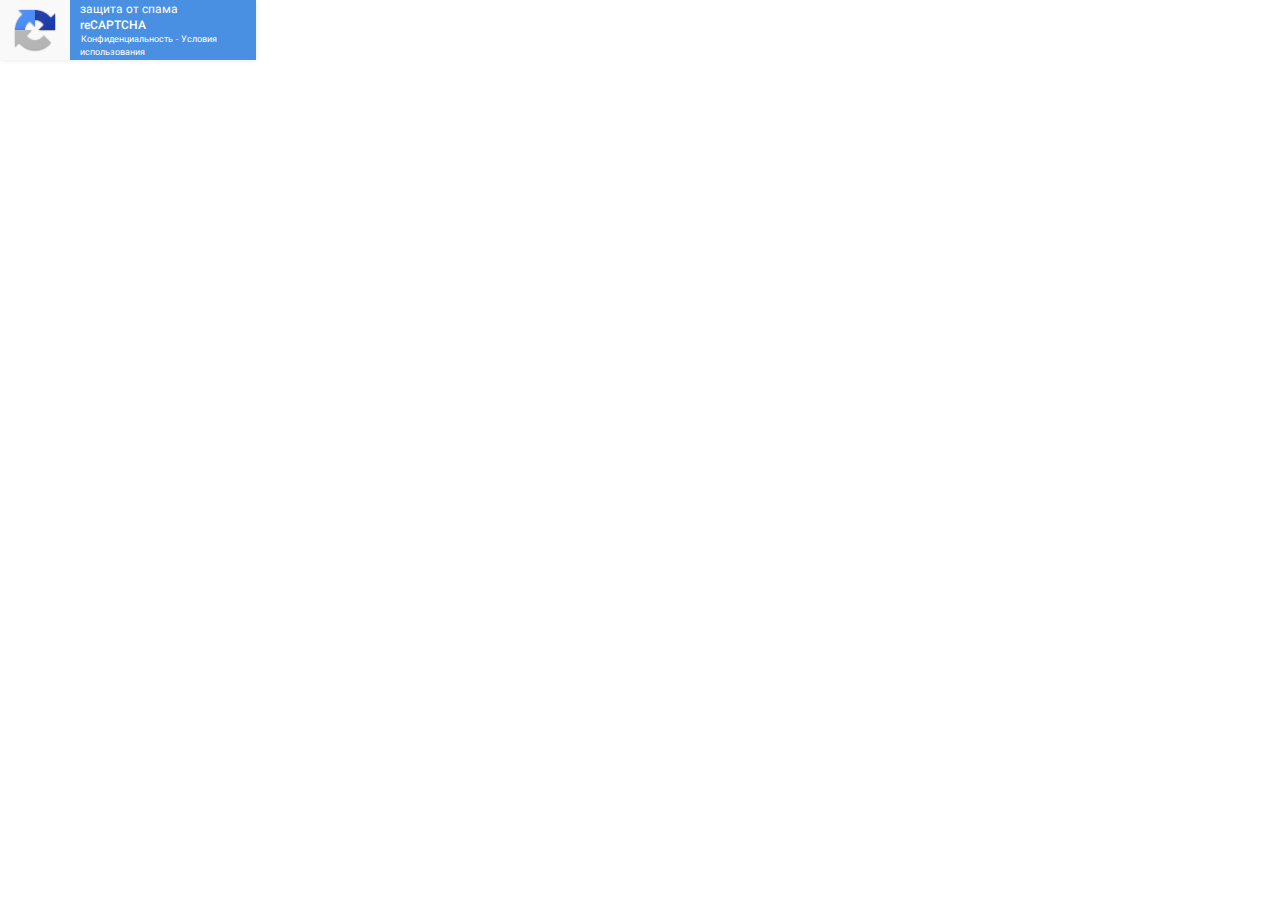
<file: index_2.html>
<!DOCTYPE html>
<html dir="ltr" lang="ru" data-scrapbook-source="https://www.google.com/recaptcha/api2/anchor?ar=1&amp;k=6LcnB5cUAAAAALfaa9tPjeAvmKt2cIhzNo-t7QGL&amp;co=aHR0cHM6Ly9zbWFydC1oZWxlbi5ydTo0NDM.&amp;hl=ru&amp;v=_KUxfxvAoJ4k7SaKyLbja4Mi&amp;size=invisible&amp;cb=1nya3dmy5wxl" data-scrapbook-create="20210123222759885">
<head>
<meta http-equiv="Content-Type" content="text/html; charset=UTF-8">
<meta http-equiv="X-UA-Compatible" content="IE=edge">
<style type="text/css">
/* cyrillic-ext */
@font-face {
  font-family: 'Roboto';
  font-style: normal;
  font-weight: 400;
  src: url("KFOmCnqEu92Fr1Mu72xKKTU1Kvnz.woff2") format('woff2');
  unicode-range: U+0460-052F, U+1C80-1C88, U+20B4, U+2DE0-2DFF, U+A640-A69F, U+FE2E-FE2F;
}
/* cyrillic */
@font-face {
  font-family: 'Roboto';
  font-style: normal;
  font-weight: 400;
  src: url("KFOmCnqEu92Fr1Mu5mxKKTU1Kvnz.woff2") format('woff2');
  unicode-range: U+0400-045F, U+0490-0491, U+04B0-04B1, U+2116;
}
/* greek-ext */
@font-face {
  font-family: 'Roboto';
  font-style: normal;
  font-weight: 400;
  src: url("KFOmCnqEu92Fr1Mu7mxKKTU1Kvnz.woff2") format('woff2');
  unicode-range: U+1F00-1FFF;
}
/* greek */
@font-face {
  font-family: 'Roboto';
  font-style: normal;
  font-weight: 400;
  src: url("KFOmCnqEu92Fr1Mu4WxKKTU1Kvnz.woff2") format('woff2');
  unicode-range: U+0370-03FF;
}
/* vietnamese */
@font-face {
  font-family: 'Roboto';
  font-style: normal;
  font-weight: 400;
  src: url("KFOmCnqEu92Fr1Mu7WxKKTU1Kvnz.woff2") format('woff2');
  unicode-range: U+0102-0103, U+0110-0111, U+0128-0129, U+0168-0169, U+01A0-01A1, U+01AF-01B0, U+1EA0-1EF9, U+20AB;
}
/* latin-ext */
@font-face {
  font-family: 'Roboto';
  font-style: normal;
  font-weight: 400;
  src: url("KFOmCnqEu92Fr1Mu7GxKKTU1Kvnz.woff2") format('woff2');
  unicode-range: U+0100-024F, U+0259, U+1E00-1EFF, U+2020, U+20A0-20AB, U+20AD-20CF, U+2113, U+2C60-2C7F, U+A720-A7FF;
}
/* latin */
@font-face {
  font-family: 'Roboto';
  font-style: normal;
  font-weight: 400;
  src: url("KFOmCnqEu92Fr1Mu4mxKKTU1Kg.woff2") format('woff2');
  unicode-range: U+0000-00FF, U+0131, U+0152-0153, U+02BB-02BC, U+02C6, U+02DA, U+02DC, U+2000-206F, U+2074, U+20AC, U+2122, U+2191, U+2193, U+2212, U+2215, U+FEFF, U+FFFD;
}
/* cyrillic-ext */
@font-face {
  font-family: 'Roboto';
  font-style: normal;
  font-weight: 500;
  src: url("KFOlCnqEu92Fr1MmEU9fCRc4AMP6lbBP.woff2") format('woff2');
  unicode-range: U+0460-052F, U+1C80-1C88, U+20B4, U+2DE0-2DFF, U+A640-A69F, U+FE2E-FE2F;
}
/* cyrillic */
@font-face {
  font-family: 'Roboto';
  font-style: normal;
  font-weight: 500;
  src: url("KFOlCnqEu92Fr1MmEU9fABc4AMP6lbBP.woff2") format('woff2');
  unicode-range: U+0400-045F, U+0490-0491, U+04B0-04B1, U+2116;
}
/* greek-ext */
@font-face {
  font-family: 'Roboto';
  font-style: normal;
  font-weight: 500;
  src: url("KFOlCnqEu92Fr1MmEU9fCBc4AMP6lbBP.woff2") format('woff2');
  unicode-range: U+1F00-1FFF;
}
/* greek */
@font-face {
  font-family: 'Roboto';
  font-style: normal;
  font-weight: 500;
  src: url("KFOlCnqEu92Fr1MmEU9fBxc4AMP6lbBP.woff2") format('woff2');
  unicode-range: U+0370-03FF;
}
/* vietnamese */
@font-face {
  font-family: 'Roboto';
  font-style: normal;
  font-weight: 500;
  src: url("KFOlCnqEu92Fr1MmEU9fCxc4AMP6lbBP.woff2") format('woff2');
  unicode-range: U+0102-0103, U+0110-0111, U+0128-0129, U+0168-0169, U+01A0-01A1, U+01AF-01B0, U+1EA0-1EF9, U+20AB;
}
/* latin-ext */
@font-face {
  font-family: 'Roboto';
  font-style: normal;
  font-weight: 500;
  src: url("KFOlCnqEu92Fr1MmEU9fChc4AMP6lbBP.woff2") format('woff2');
  unicode-range: U+0100-024F, U+0259, U+1E00-1EFF, U+2020, U+20A0-20AB, U+20AD-20CF, U+2113, U+2C60-2C7F, U+A720-A7FF;
}
/* latin */
@font-face {
  font-family: 'Roboto';
  font-style: normal;
  font-weight: 500;
  src: url("KFOlCnqEu92Fr1MmEU9fBBc4AMP6lQ.woff2") format('woff2');
  unicode-range: U+0000-00FF, U+0131, U+0152-0153, U+02BB-02BC, U+02C6, U+02DA, U+02DC, U+2000-206F, U+2074, U+20AC, U+2122, U+2191, U+2193, U+2212, U+2215, U+FEFF, U+FFFD;
}
/* cyrillic-ext */
@font-face {
  font-family: 'Roboto';
  font-style: normal;
  font-weight: 900;
  src: url("KFOlCnqEu92Fr1MmYUtfCRc4AMP6lbBP.woff2") format('woff2');
  unicode-range: U+0460-052F, U+1C80-1C88, U+20B4, U+2DE0-2DFF, U+A640-A69F, U+FE2E-FE2F;
}
/* cyrillic */
@font-face {
  font-family: 'Roboto';
  font-style: normal;
  font-weight: 900;
  src: url("KFOlCnqEu92Fr1MmYUtfABc4AMP6lbBP.woff2") format('woff2');
  unicode-range: U+0400-045F, U+0490-0491, U+04B0-04B1, U+2116;
}
/* greek-ext */
@font-face {
  font-family: 'Roboto';
  font-style: normal;
  font-weight: 900;
  src: url("KFOlCnqEu92Fr1MmYUtfCBc4AMP6lbBP.woff2") format('woff2');
  unicode-range: U+1F00-1FFF;
}
/* greek */
@font-face {
  font-family: 'Roboto';
  font-style: normal;
  font-weight: 900;
  src: url("KFOlCnqEu92Fr1MmYUtfBxc4AMP6lbBP.woff2") format('woff2');
  unicode-range: U+0370-03FF;
}
/* vietnamese */
@font-face {
  font-family: 'Roboto';
  font-style: normal;
  font-weight: 900;
  src: url("KFOlCnqEu92Fr1MmYUtfCxc4AMP6lbBP.woff2") format('woff2');
  unicode-range: U+0102-0103, U+0110-0111, U+0128-0129, U+0168-0169, U+01A0-01A1, U+01AF-01B0, U+1EA0-1EF9, U+20AB;
}
/* latin-ext */
@font-face {
  font-family: 'Roboto';
  font-style: normal;
  font-weight: 900;
  src: url("KFOlCnqEu92Fr1MmYUtfChc4AMP6lbBP.woff2") format('woff2');
  unicode-range: U+0100-024F, U+0259, U+1E00-1EFF, U+2020, U+20A0-20AB, U+20AD-20CF, U+2113, U+2C60-2C7F, U+A720-A7FF;
}
/* latin */
@font-face {
  font-family: 'Roboto';
  font-style: normal;
  font-weight: 900;
  src: url("KFOlCnqEu92Fr1MmYUtfBBc4AMP6lQ.woff2") format('woff2');
  unicode-range: U+0000-00FF, U+0131, U+0152-0153, U+02BB-02BC, U+02C6, U+02DA, U+02DC, U+2000-206F, U+2074, U+20AC, U+2122, U+2191, U+2193, U+2212, U+2215, U+FEFF, U+FFFD;
}

</style>
<link rel="stylesheet" type="text/css" href="styles__ltr.css">


</head>
<body><div id="rc-anchor-alert" class="rc-anchor-alert"></div>
<input type="hidden" id="recaptcha-token" value="[base64]">
<div class="rc-anchor rc-anchor-invisible rc-anchor-light  rc-anchor-invisible-hover"><div id="recaptcha-accessible-status" class="rc-anchor-aria-status" aria-hidden="true">Пройдите проверку reCAPTCHA.. </div><div class="rc-anchor-error-msg-container" style="display:none"><span class="rc-anchor-error-msg" aria-hidden="true"></span></div><div class="rc-anchor-normal-footer smalltext" aria-hidden="true"><div class="rc-anchor-logo-large" role="presentation"><div class="rc-anchor-logo-img rc-anchor-logo-img-large"></div></div><div class="rc-anchor-pt"><a href="https://www.google.com/intl/ru/policies/privacy/" target="_blank">Конфиденциальность</a><span aria-hidden="true" role="presentation"> - </span><a href="https://www.google.com/intl/ru/policies/terms/" target="_blank">Условия использования</a></div></div><div class="rc-anchor-invisible-text smalltext"><span>защита от спама <strong>reCAPTCHA</strong></span><div class="rc-anchor-pt"><a href="https://www.google.com/intl/ru/policies/privacy/" target="_blank">Конфиденциальность</a><span aria-hidden="true" role="presentation"> - </span><a href="https://www.google.com/intl/ru/policies/terms/" target="_blank">Условия использования</a></div></div></div><iframe style="display: none;" src="index_3.html"></iframe></body>
</html>
</file>
<file: styles__ltr.css>
.goog-inline-block{position:relative;display:-moz-inline-box;display:inline-block}* html .goog-inline-block{display:inline}*:first-child+html .goog-inline-block{display:inline}.recaptcha-checkbox{border:none;font-size:1px;height:28px;margin:4px;width:28px;overflow:visible;outline:0;vertical-align:text-bottom}.recaptcha-checkbox-border{-webkit-border-radius:2px;-moz-border-radius:2px;border-radius:2px;background-color:#fff;border:2px solid #c1c1c1;font-size:1px;height:24px;position:absolute;width:24px;z-index:1}.recaptcha-checkbox-borderAnimation{background-image:url("");background-repeat:no-repeat;border:none;height:28px;outline:0;position:absolute;width:28px}.recaptcha-checkbox-nodatauri.recaptcha-checkbox-borderAnimation{background-image:url("")}.recaptcha-checkbox-spinner-gif{-webkit-border-radius:2px;-moz-border-radius:2px;border-radius:2px;background-color:#fff;background-size:24px;border:2px solid #c1c1c1;height:24px;left:0;position:absolute;top:0;width:24px}.recaptcha-checkbox-spinner{background-color:#f9f9f9;border:6px solid #4d90fe;border-radius:36px;border-bottom-color:transparent;border-left-color:transparent;height:36px;left:-4px;outline:0;position:absolute;top:-4px;width:36px;box-sizing:border-box;opacity:0;animation:spinner-spin linear 2.5s infinite;animation-play-state:paused;transition-duration:1s}@keyframes spinner-spin{0%{transform:rotateZ(0deg)}10%{transform:rotateZ(135deg)}25%{transform:rotateZ(245deg)}60%{transform:rotateZ(700deg)}75%{transform:rotateZ(810deg)}100%{transform:rotateZ(1080deg)}}.recaptcha-checkbox-spinner-overlay{content:'';position:absolute;top:-7px;left:-7px;width:38px;height:19px;background-color:#f9f9f9;animation:overlay-spin linear 1s;animation-play-state:paused;transform-origin:bottom center;border-radius:38px 38px 0 0;transform:rotateZ(45deg);opacity:0}@keyframes overlay-spin{0%{opacity:1;transform:rotateZ(45deg)}100%{opacity:1;transform:rotateZ(225deg)}}.recaptcha-checkbox-checkmark{background-image:url("");background-repeat:no-repeat;border:none;height:30px;left:-5px;outline:0;position:absolute;width:38px}.rc-anchor-dark .recaptcha-checkbox-spinner{background-color:#222}.rc-anchor-dark .recaptcha-checkbox-spinner-overlay{background-color:#222}.recaptcha-checkbox-nodatauri.recaptcha-checkbox-checkmark{background-image:url("")}.recaptcha-checkbox-hover .recaptcha-checkbox-border,.recaptcha-checkbox-hover .recaptcha-checkbox-spinner-gif{-webkit-box-shadow:inset 0px 1px 1px rgba(0,0,0,.1);-moz-box-shadow:inset 0px 1px 1px rgba(0,0,0,.1);box-shadow:inset 0px 1px 1px rgba(0,0,0,.1);border:2px solid #b2b2b2}.recaptcha-checkbox-focused .recaptcha-checkbox-border,.recaptcha-checkbox-focused .recaptcha-checkbox-spinner-gif{border:2px solid #4d90fe}.recaptcha-checkbox-active .recaptcha-checkbox-border,.recaptcha-checkbox-active .recaptcha-checkbox-spinner-gif{background-color:#ebebeb}.recaptcha-checkbox-disabled .recaptcha-checkbox-border,.recaptcha-checkbox-disabled .recaptcha-checkbox-spinner-gif{background-color:#f1f1f1}.recaptcha-checkbox-loading .recaptcha-checkbox-spinner-gif{background-image:url("")}.recaptcha-checkbox-checked .recaptcha-checkbox-border,.recaptcha-checkbox-checked .recaptcha-checkbox-spinner-gif{visibility:hidden}.recaptcha-checkbox-checked .recaptcha-checkbox-checkmark{background-position:0 -600px}.recaptcha-checkbox-expired .recaptcha-checkbox-border,.recaptcha-checkbox-expired .recaptcha-checkbox-spinner-gif{border:2px solid #ff0000}.recaptcha-checkbox-clearOutline.recaptcha-checkbox-focused .recaptcha-checkbox-border,.recaptcha-checkbox-clearOutline.recaptcha-checkbox-focused .recaptcha-checkbox-spinner-gif{border:2px solid #c1c1c1}body{margin:0}.rc-anchor{border-radius:3px;box-shadow:0 0 4px 1px rgba(0,0,0,0.08);-webkit-box-shadow:0 0 4px 1px rgba(0,0,0,0.08);-moz-box-shadow:0 0 4px 1px rgba(0,0,0,0.08)}.rc-anchor-normal{height:74px;width:300px}.rc-anchor-compact{height:136px;width:156px}.rc-anchor-dark{background:#222;color:#fff}.rc-anchor-dark.rc-anchor-normal{border:1px solid #525252}.rc-anchor-dark.rc-anchor-compact{border:1px solid #525252}.rc-anchor-light{background:#f9f9f9;color:#000}.rc-anchor-light.rc-anchor-normal{border:1px solid #d3d3d3}.rc-anchor-light.rc-anchor-compact{border:1px solid #d3d3d3}.rc-inline-block{display:inline-block;height:100%}.rc-anchor-center-container{display:table;height:100%}.rc-anchor-center-item{display:table-cell;vertical-align:middle}.rc-anchor-content{display:inline-block;position:relative}.rc-anchor-normal .rc-anchor-content{height:74px;width:206px}.rc-anchor-compact .rc-anchor-content{height:85px}.rc-anchor-error-message{color:#ff0000;font-family:Roboto,helvetica,arial,sans-serif;font-size:14px;font-weight:400;line-height:16px;padding:0 10px}.rc-anchor-checkbox{margin:0 12px 2px 12px}.rc-anchor-checkbox-label{font-family:Roboto,helvetica,arial,sans-serif;font-size:14px;font-weight:400;line-height:17px}.rc-anchor-normal .rc-anchor-checkbox-label{width:152px}.rc-anchor-compact .rc-anchor-checkbox-label{width:95px}.rc-anchor-error-msg-container{color:#ff0000;font-family:Roboto,helvetica,arial,sans-serif;font-size:12px;font-weight:400;left:0;line-height:14px;margin:2px;position:absolute;top:0}.rc-anchor-normal.rc-anchor-error .rc-anchor-error-msg-container{width:240px}.rc-anchor-normal.rc-anchor-error .rc-anchor-content{margin-top:10px}.rc-anchor-compact.rc-anchor-error .rc-anchor-content{margin-top:25px}.rc-anchor-normal-footer{display:inline-block;height:74px;vertical-align:top;width:70px}.rc-anchor-compact-footer{margin:0 12px;text-align:center;width:136px}.rc-anchor-logo-img{background:url("logo_48.png");background-repeat:no-repeat}.rc-anchor-logo-img-ie8{filter:progid:DXImageTransform.Microsoft.AlphaImageLoader(src='https://www.gstatic.com/recaptcha/api2/logo_48.png',sizingMethod='scale')}.rc-anchor-logo-text{cursor:default;font-family:Roboto,helvetica,arial,sans-serif;font-size:10px;font-weight:400;line-height:10px;margin-top:5px;text-align:center}.rc-anchor-light .rc-anchor-logo-text,.rc-anchor-light div a:link,.rc-anchor-light div a:visited{color:#555}.rc-anchor-dark .rc-anchor-logo-text,.rc-anchor-dark div a:link,.rc-anchor-dark div a:visited{color:#f5f5f5}.rc-anchor-logo-portrait{margin:10px 0 0 26px;width:58px;-webkit-user-select:none;-moz-user-select:none;-ms-user-select:none}.rc-anchor-logo-img-portrait{background-size:32px;height:32px;margin:0 13px 0 13px;width:32px}.rc-anchor-logo-landscape{-webkit-user-select:none;-moz-user-select:none;-ms-user-select:none}.rc-anchor-logo-img-landscape{background-size:24px;display:inline-block;height:24px;width:24px}.rc-anchor-logo-landscape-text-holder{display:inline-block;height:24px;margin:0 2px 0 2px;width:54px}.rc-anchor-normal .rc-anchor-pt,.rc-anchor-invisible .rc-anchor-pt,.rc-anchor-compact .rc-anchor-pt{font-family:Roboto,helvetica,arial,sans-serif;font-size:8px;font-weight:400}.rc-anchor-pt{background-image:url("8b27755bcbf8289fc4b194a05090a092ce4bd446.png")}.rc-anchor-pt a{display:inline;padding-left:1px;padding-right:1px;padding-top:2px;padding-bottom:2px;text-decoration:none}.rc-anchor-pt a:hover{text-decoration:underline}.rc-anchor-normal .rc-anchor-pt{margin:2px 11px 0 0;padding-right:2px;position:absolute;right:0;text-align:right;width:276px}.rc-anchor-compact .rc-anchor-pt{margin:0 0 2px 0;width:132px}.rc-anchor-aria-status{display:none}#rc-anchor-alert,.rc-anchor-alert{color:red;font-size:9px;margin:2px;position:absolute;top:0}#rc-anchor-over-quota{bottom:0;color:#555;font-family:Roboto,helvetica,arial,sans-serif;font-size:9px;padding:4px;position:absolute;width:170px;display:flex;align-items:center;height:20px}.rc-anchor-compact .rc-anchor-content #rc-anchor-over-quota{width:148px}.rc-anchor-normal .rc-anchor-pt.rc-anchor-over-quota-pt{width:130px}.rc-anchor-logo-portrait.rc-anchor-over-quota-logo{margin-top:6px}.rc-anchor-invisible{height:60px;width:256px;display:flex}.rc-anchor-invisible-text{background:#4a90e2;color:white;display:flex;flex-basis:166px;flex-direction:column;flex-grow:1;font-family:Roboto,helvetica,arial,sans-serif;font-size:13px;font-weight:400;height:100%;justify-content:center;line-height:20px;padding:0 16px;white-space:nowrap}.rc-anchor-invisible-text.smalltext{font-size:12px;padding:0 10px;line-height:16px;white-space:normal}.rc-anchor-invisible-text.smalltext .rc-anchor-pt{line-height:12px;white-space:normal}.rc-anchor-invisible-text.smalltext .rc-anchor-pt a:link{font-size:9px}.rc-anchor-normal-footer.smalltext .rc-anchor-pt{font-size:5px;line-height:6px}.rc-anchor-invisible-text strong{font-weight:500}.rc-anchor-invisible .rc-anchor-normal-footer .rc-anchor-pt{transition:opacity 0.3s ease;text-align:center;width:70px;margin-top:2px}.rc-anchor-logo-img-large{transition:all 0.3s ease;background-size:40px;margin:5px 15px 0 15px;height:40px;width:40px}.rc-anchor-invisible-nohover .rc-anchor-logo-img-large,.rc-anchor-invisible-hover:hover .rc-anchor-logo-img-large{background-size:44px;margin:8px 13px 0 13px;height:44px;width:44px}.rc-anchor-invisible-nohover .rc-anchor-normal-footer .rc-anchor-pt,.rc-anchor-invisible-hover:hover .rc-anchor-normal-footer .rc-anchor-pt{opacity:0}.rc-anchor-invisible-nohover .rc-anchor-invisible-text .rc-anchor-pt,.rc-anchor-invisible-hover:hover .rc-anchor-invisible-text .rc-anchor-pt{opacity:1}.rc-anchor-invisible-text .rc-anchor-pt{transition:opacity 0.3s ease}.rc-anchor-invisible-text .rc-anchor-pt a:link,.rc-anchor-invisible-text .rc-anchor-pt a:visited{color:white;font-size:10px}.rc-button-default{background:#4a90e2;border:0;border-radius:2px;color:#fff;cursor:pointer;font-family:Roboto,helvetica,arial,sans-serif;font-size:14px;font-weight:500;height:42px;line-height:42px;min-width:100px;padding:0 10px 0 10px;text-align:center;text-transform:uppercase;transition:all 0.5s ease}.rc-button-default:focus{outline:0;box-shadow:0 0 0 2pt #185abc}.rc-button-default-hover{}.rc-button-default-disabled{background:rgba(73,143,225,0.50);cursor:default}.rc-button-red{background:#e24a4a}.rc-button-default-disabled.rc-button-red{background:rgba(226,74,74,0.49)}body{margin:0}.rc-imageselect-instructions strong{font-weight:900;display:block;font-size:28px}.rc-footer{font-family:Roboto,helvetica,arial,sans-serif;position:relative;width:100%}.rc-separator{border-top:1px solid #dfdfdf;margin-bottom:1px}.rc-controls{width:100%}.primary-controls{height:60px}.rc-buttons{float:left;height:48px;margin:6px 0 6px 6px;background-repeat:no-repeat}.fake-focus{height:0;opacity:0;width:0}.button-holder{float:left;height:48px}.rc-button-reload{background:url("")}@media screen and (-ms-high-contrast:white-on-black){.rc-button-reload{background:url("")}}.rc-button-audio{background:url("")}@media screen and (-ms-high-contrast:white-on-black){.rc-button-audio{background:url("")}}.rc-button-image{background:url("")}@media screen and (-ms-high-contrast:white-on-black){.rc-button-image{background:url("")}}.rc-button-help{background:url("")}@media screen and (-ms-high-contrast:white-on-black){.rc-button-help{background:url("")}}.rc-button-undo{background:url("")}@media screen and (-ms-high-contrast:white-on-black){.rc-button-undo{background:url("")}}.rc-button{background-size:32px 32px;cursor:pointer;height:48px;opacity:.55;width:48px;padding:0;border:0;background-repeat:no-repeat;background-position:center}.rc-button:focus,.rc-button:hover{opacity:.8}.verify-button-holder{float:right;margin:8px 8px 9px 0}.rc-challenge-help{font-family:Roboto,helvetica,arial,sans-serif;font-size:12px;font-weight:400;overflow-y:scroll;padding:5px 20px 5px 20px}.reload-icon{height:16px;width:16px}.apps-toast{position:relative;text-align:center;width:100%;z-index:101}.apps-toast-content{background:#323232;border-radius:2px;-moz-box-shadow:0 6px 10px rgba(0,0,0,.14),0 1px 18px rgba(0,0,0,.12),0 3px 5px -1px rgba(0,0,0,.4);-webkit-box-shadow:0 6px 10px rgba(0,0,0,.14),0 1px 18px rgba(0,0,0,.12),0 3px 5px -1px rgba(0,0,0,.4);box-shadow:0 6px 10px rgba(0,0,0,.14),0 1px 18px rgba(0,0,0,.12),0 3px 5px -1px rgba(0,0,0,.4);color:#eee;display:inline-block;font:12px/20px Roboto,helvetica,arial,sans-serif;padding:14px;text-align:center}.rc-audiochallenge-response-field{margin:7px;text-align:center}.rc-audiochallenge-response-field .rc-response-input-field{width:220px}.rc-audiochallenge-error-message{color:#ff1b1b;font-family:Roboto,helvetica,arial,sans-serif;font-size:14px;font-weight:400;margin:20px 20px 0px 20px}.rc-audiochallenge-instructions{font-family:Roboto,helvetica,arial,sans-serif;font-size:14px;font-weight:400;margin:15px 20px 15px 20px}.rc-audiochallenge-play-button{margin:0px 20px 0px 20px}.rc-audiochallenge-play-button .rc-button-default{background:#d8d8d8;color:#000;font-weight:500;width:100%}.rc-audiochallenge-control audio{height:30px;width:240px}.rc-audiochallenge-tdownload{margin:5px 20px 5px 20px;text-align:center}.rc-audiochallenge-tdownload-link{background-image:url("");background-repeat:no-repeat;background-size:36px;color:transparent;display:inline-block;height:36px;opacity:.55;overflow:hidden;width:36px}.rc-audiochallenge-tdownload-link:focus,.rc-audiochallenge-tdownload-link:hover{opacity:.8}.fake-focus-audio{height:0;opacity:0;width:0}.rc-canvas-image{display:none}.rc-canvas-canvas{cursor:pointer}.goog-container:focus{outline:none}.rc-defaultchallenge-response-field{margin:7px;text-align:center}.rc-defaultchallenge-response-field .rc-response-input-field{width:230px}.rc-defaultchallenge-payload{border:none;font-family:Roboto,helvetica,arial,sans-serif;font-size:14px;font-weight:400;min-height:61px;text-align:center}.rc-defaultchallenge-incorrect-response{color:#ff1b1b;font-family:Roboto,helvetica,arial,sans-serif;font-size:12px;font-weight:400;line-height:14px;margin-left:20px}.rc-doscaptcha-header{padding:10px;margin:10px;height:20%;background-color:#4a90e2}.rc-doscaptcha-header-text{font-family:Roboto,helvetica,arial,sans-serif;font-size:22px;font-weight:400;text-align:center;color:white}.rc-doscaptcha-body{height:80%}.rc-doscaptcha-body-text{font-family:Roboto,helvetica,arial,sans-serif;font-size:16px;font-weight:400;padding:10px 15px 10px 15px}.rc-doscaptcha-footer{pointer-events:none}.goog-container:focus{outline:none}#rc-imageselect{min-width:240px;font-family:Roboto,helvetica,arial,sans-serif;background-color:#fff}#rc-imageselect .rc-button:focus{outline:none}.rc-imageselect-desc{margin-left:-10px;margin-top:-10px;padding-right:100px;position:relative}.rc-imageselect-instructions .rc-imageselect-desc strong{font-size:22px}.rc-imageselect-desc span{display:block}.rc-imageselect-desc-no-canonical{position:relative}.rc-imageselect-desc-no-canonical span{display:block}.rc-imageselect-payload{min-width:240px;margin:0 7px;padding:7px 0}.rc-imageselect-challenge{position:relative;width:100%;height:100%}.rc-footer{min-width:240px}.rc-imageselect-incorrect-response,.rc-imageselect-error-dynamic-more,.rc-imageselect-error-select-more,.rc-imageselect-error-select-something{color:#d14836;font-size:14px;padding:7px 0;text-align:center;width:100%;background-color:white}.rc-imageselect-desc-wrapper{margin-bottom:6px}.rc-imageselect-checkbox{background:url("");display:none;position:absolute}.rc-imageselect-report-image{bottom:0;left:0;display:none;position:absolute;right:0;top:0}.rc-imageselect-table-42,.rc-imageselect-table-33,.rc-imageselect-table-44{border-collapse:separate;border-spacing:0;width:100%;height:100%;transition:all 1s ease}.rc-imageselect-table-42{margin:-2px}.rc-imageselect-table-33{margin:-2px}.rc-imageselect-table-44{margin:-1px}.rc-imageselect-table-42 td{padding:2px}.rc-imageselect-table-33 td{padding:2px}.rc-imageselect-table-44 td{padding:1px}.rc-image-tile-target tr,td{margin:0}.rc-imageselect-keyboard{outline:solid orange!important;position:relative;z-index:100}td:focus{outline:none}.rc-image-tile-overlay{display:none;opacity:0;position:absolute;background-color:#4a90e2;width:100%;height:100%;z-index:2;transition:opacity 1s cubic-bezier(0.49,0.78,0.46,1.34);filter:alpha(opacity=0)}.rc-image-followup-tile{display:block}.rc-imageselect-dynamic-selected{position:relative;transition:all 2s ease;opacity:0.01}.rc-imageselect-dynamic-selected .rc-image-tile-target{opacity:1}.rc-imageselect-dynamic-selected .rc-imageselect-checkbox{display:block;opacity:1;background-size:cover;width:60px;height:60px;left:50%;top:50%;margin-left:-30px;margin-top:-30px}.rc-image-tile-target{-webkit-tap-highlight-color:rgba(0,0,0,0);position:relative}.rc-imageselect-tileselected{position:relative}.rc-imageselect-tileselected .rc-image-tile-wrapper{-webkit-transform:scale(0.8);-moz-transform:scale(0.8);-ms-transform:scale(0.8);-o-transform:scale(0.8);transform:scale(0.8)}.rc-image-tile-wrapper{-webkit-transform:scale(1.0);-moz-transform:scale(1.0);-ms-transform:scale(1.0);-o-transform:scale(1.0);transform:scale(1.0)}.rc-imageselect-tileselected .rc-imageselect-checkbox{display:block;background-repeat:no-repeat;bottom:0;left:0;right:0;top:0}.rc-imageselect-candidates{border:2px solid white;box-sizing:border-box;height:94px;overflow:hidden;position:absolute;right:7px;top:7px;width:112px}.rc-imageselect-candidates>div{background-size:112px 94px;display:inline-block;height:94px;margin:2px;position:relative;width:112px}.rc-imageselect-challenge{box-sizing:border-box;text-align:center;-webkit-user-select:none;-moz-user-select:none;-ms-user-select:none}.rc-imageselect-target>div:hover{}.rc-imageselect-response-field-error{border-bottom:1px solid #ff0000}.rc-imageselect-desc{font-size:16px}.rc-imageselect-desc-wrapper span{font-size:14px}.rc-imageselect-clear{clear:both}.rc-image-tile-wrapper{overflow:hidden;position:relative;transition:0.1s ease}.rc-image-tile-wrapper img{position:relative;-webkit-user-drag:none;backface-visibility:hidden;-webkit-backface-visibility:hidden;-moz-backface-visibility:hidden}.rc-image-tile-11{width:100%;height:100%}.rc-image-tile-42{width:200%;height:400%}.rc-image-tile-33{width:300%;height:300%}.rc-image-tile-44{width:400%;height:400%}.rc-imageselect-instructions{height:113px;width:100%;margin-bottom:7px;position:relative}.rc-imageselect-desc-wrapper{background-color:#4a90e2;position:relative;padding:24px;color:white;height:66px;font-size:16px}.rc-imageselect-progress{background-color:#417cc1;position:absolute;bottom:0;right:0;width:0;height:15px;transition:all 1s ease}.rc-imageselect-carousel-offscreen-right{left:105%;position:absolute;transition:0.5s ease}.rc-imageselect-carousel-entering-right{left:0%;position:absolute;transition:0.5s ease}.rc-imageselect-carousel-mock-margin-1{top:1px}.rc-imageselect-carousel-mock-margin-2{top:2px}.rc-imageselect-carousel-leaving-left{left:0%;opacity:0.5;position:relative;transition:0.5s ease}.rc-imageselect-carousel-offscreen-left{left:-105%;opacity:0.5;position:relative;transition:0.5s ease}.rc-imageselect-carousel-instructions{transition:0.2s ease;opacity:1}.rc-imageselect-carousel-instructions-hidden{opacity:0.5}.rc-canonical-stop-sign{background:url("");background-repeat:no-repeat}.rc-canonical-speed-limit{background:url("");background-repeat:no-repeat}.rc-canonical-street-name{background:url("");background-repeat:no-repeat}.rc-canonical-other{background:url("");background-repeat:no-repeat}.rc-canonical-bounding-box{background:url("");background-repeat:no-repeat}.rc-canonical-car{background:url("");background-repeat:no-repeat}.rc-canonical-road{background:url("");background-repeat:no-repeat}.rc-canonical-bridge{background:url("");background-repeat:no-repeat}.rc-prepositional-payload{padding:20px;font-family:Roboto,helvetica,arial,sans-serif;font-size:14px;font-weight:400}.rc-prepositional-select-more,.rc-prepositional-verify-failed{color:#ff1b1b;font-family:Roboto,helvetica,arial,sans-serif;font-size:14px;font-weight:400;margin:20px 20px 0px 20px}.rc-prepositional-target label{margin:5px;float:right}.rc-prepositional-instructions{margin-bottom:20px}.rc-prepositional-table{width:100%}.rc-prepositional-table td{background:#f9f9f9;border:1px solid #fff;color:#000;cursor:pointer;font-family:Roboto,helvetica,arial,sans-serif;font-size:14px;font-weight:400;width:40%;padding:15px}.rc-prepositional-table td.rc-prepositional-selected{background:#efefef;border:1px solid #656565}.rc-2fa-payload{font-family:Roboto,Helvetica,Arial,Sans-Serif;font-size:14px;font-weight:400;font-size:14px;text-align:left;color:#202124;text-align:center}.rc-2fa-background{background-color:#ececec;width:100%;height:100%;overflow:auto}.rc-2fa-container{background-color:#fff;width:328px;overflow:auto;margin:100px auto}.rc-2fa-header{margin:36px 0 24px 0;font-size:16px}.rc-2fa-instructions{margin:24px 40px;line-height:17.5px}.rc-2fa-response-field{text-align:center}.rc-2fa-response-field input{width:11.2ch;height:40px;line-height:40px;margin:auto;border:1px #979797 solid;font-size:20px;letter-spacing:0.8ch;padding-left:1.2ch;padding-right:0}.rc-2fa-response-field input:focus{border:1px #185abc solid}.rc-2fa-response-field-error input{border:1px #d93025 solid}.rc-2fa-response-field-error input:focus{border:1px #d93025 solid}.rc-2fa-error-message{height:36px;font-size:12px;color:#d93025;margin:2px 40px}.rc-2fa-submit-button-holder button{margin:0 auto;min-width:100px;height:36px;line-height:36px;text-transform:uppercase;text-align:center;font-weight:500;letter-spacing:1.25px;border-radius:4px;background-color:#185abc;border:1px solid #185abc;color:#fff}.rc-2fa-submit-button-holder button:disabled{background-color:white;border:1px solid #979797;color:rgba(0,0,0,0.38)}.rc-2fa-cancel-button-holder button{margin:20px auto;min-width:100px;height:36px;line-height:36px;text-transform:uppercase;text-align:center;font-weight:500;letter-spacing:1.25px;border-radius:4px;background:none;border:none;color:#185abc}.rc-2fa-cancel-button-holder button:active{border:none}.rc-response-input-field{border:1px solid #dfdfdf;border-radius:2px;height:36px;margin:5px 0;padding:1px 9px;font-family:Roboto,helvetica,arial,sans-serif;font-size:16px;font-weight:400;outline:none;width:270px}.rc-response-input-field:focus{border:1px solid #4a90e2}.rc-response-input-field-error,.rc-response-input-field-error:focus{border:1px solid #ff0000}
</file>
<file: template_styles.min.css>
﻿@charset "UTF-8";
article,
aside,
details,
figcaption,
figure,
footer,
header,
hgroup,
main,
nav,
section,
summary {
  display: block;
}
audio,
canvas,
progress,
video {
  display: inline-block;
  vertical-align: baseline;
}
audio:not([controls]) {
  display: none;
  height: 0;
}
[hidden],
template {
  display: none;
}
a {
  background: transparent;
}
a:active,
a:hover {
  outline: 0;
}
abbr[title] {
  border-bottom: 1px dotted;
}
b,
strong {
  font-weight: bold;
}
dfn {
  font-style: italic;
}
mark {
  background: #ff0;
  color: #000;
}
small {
  font-size: 80%;
}
sub,
sup {
  font-size: 75%;
  line-height: 0;
  position: relative;
  vertical-align: baseline;
}
sup {
  top: -0.5em;
}
sub {
  bottom: -0.25em;
}
img {
  border: 0;
}
svg:not(:root) {
  overflow: hidden;
}
hr {
  -moz-box-sizing: content-box;
  box-sizing: content-box;
  height: 0;
}
pre {
  overflow: auto;
}
code,
kbd,
pre,
samp {
  font-family: monospace, monospace;
  font-size: 1em;
}
button,
input,
optgroup,
select,
textarea {
  color: inherit;
  font: inherit;
  margin: 0;
}
button {
  overflow: visible;
}
button,
select {
  text-transform: none;
}
button,
html input[type="button"],
input[type="reset"],
input[type="submit"] {
  -webkit-appearance: button;
  cursor: pointer;
}
button[disabled],
html input[disabled] {
  cursor: default;
}
button::-moz-focus-inner,
input::-moz-focus-inner {
  border: 0;
  padding: 0;
}
input {
  line-height: normal;
}
input[type="checkbox"],
input[type="radio"] {
  box-sizing: border-box;
  padding: 0;
}
input[type="number"]::-webkit-inner-spin-button,
input[type="number"]::-webkit-outer-spin-button {
  height: auto;
}
input[type="search"] {
  -webkit-appearance: textfield;
  -moz-box-sizing: content-box;
  -webkit-box-sizing: content-box;
  box-sizing: content-box;
}
input[type="search"]::-webkit-search-cancel-button,
input[type="search"]::-webkit-search-decoration {
  -webkit-appearance: none;
}
fieldset {
  border: 1px solid #c0c0c0;
  margin: 0 2px;
  padding: 0.35em 0.625em 0.75em;
}
legend {
  border: 0;
  padding: 0;
}
textarea {
  overflow: auto;
}
optgroup {
  font-weight: bold;
}
table {
  border-collapse: collapse;
  border-spacing: 0;
}
td,
th {
  padding: 0;
}
@media print {
  * {
    text-shadow: none !important;
    color: #000 !important;
    background: transparent !important;
    box-shadow: none !important;
  }
  a,
  a:visited {
    text-decoration: underline;
  }
  a[href]:after {
    content: " (" attr(href) ")";
  }
  abbr[title]:after {
    content: " (" attr(title) ")";
  }
  a[href^="javascript:"]:after,
  a[href^="#"]:after {
    content: "";
  }
  pre,
  blockquote {
    border: 1px solid #999;
    page-break-inside: avoid;
  }
  thead {
    display: table-header-group;
  }
  tr,
  img {
    page-break-inside: avoid;
  }
  img {
    max-width: 100% !important;
  }
  p,
  h2,
  h3 {
    orphans: 3;
    widows: 3;
  }
  h2,
  h3 {
    page-break-after: avoid;
  }
  select {
    background: #fff !important;
  }
  .table td,
  .table th {
    background-color: #fff !important;
  }
  .table {
    border-collapse: collapse !important;
  }
  .table-bordered th,
  .table-bordered td {
    border: 1px solid #ddd !important;
  }
}
@keyframes fade_in {
  from {
    opacity: 0;
  }
  to {
    opacity: 1;
  }
}
@-webkit-keyframes fade_in {
  from {
    opacity: 0;
  }
  to {
    opacity: 1;
  }
}
@keyframes blick {
  0% {
    background-position: 130% 0%;
  }
  100% {
    background-position: 0% 0%;
  }
}
@keyframes rotateWheel {
  0% {
    -moz-transform: rotate(320deg);
    -webkit-transform: rotate(320deg);
    -o-transform: rotate(320deg);
    -ms-transform: rotate(320deg);
  }
  100% {
    -moz-transform: rotate(680deg);
    -webkit-transform: rotate(680deg);
    -o-transform: rotate(680deg);
    -ms-transform: rotate(680deg);
  }
}
@-webkit-keyframes rotateWheel {
  0% {
    -moz-transform: rotate(320deg);
    -webkit-transform: rotate(320deg);
    -o-transform: rotate(320deg);
    -ms-transform: rotate(320deg);
  }
  100% {
    -moz-transform: rotate(680deg);
    -webkit-transform: rotate(680deg);
    -o-transform: rotate(680deg);
    -ms-transform: rotate(680deg);
  }
}
@keyframes phone {
  0% {
    transform: rotate(0deg);
  }
  1.5% {
    transform: rotate(15deg);
  }
  3% {
    transform: rotate(-10deg);
  }
  4.5% {
    transform: rotate(0deg);
  }
  6% {
    transform: rotate(15deg);
  }
  7.5% {
    transform: rotate(-10deg);
  }
  9% {
    transform: rotate(0deg);
  }
  10.5% {
    transform: rotate(15deg);
  }
  12% {
    transform: rotate(-10deg);
  }
  13.5% {
    transform: rotate(0deg);
  }
  100% {
    transform: rotate(0deg);
  }
}
.anim-hidden {
  visibility: hidden !important;
}
.anim-visible {
  visibility: visible !important;
}
.animated {
  -webkit-animation-duration: 1s;
  animation-duration: 1s;
  -webkit-animation-fill-mode: both;
  animation-fill-mode: both;
}
@keyframes bounceInRight {
  0%,
  60%,
  75%,
  90%,
  100% {
    -webkit-transition-timing-function: cubic-bezier(0.215, 0.61, 0.355, 1);
    transition-timing-function: cubic-bezier(0.215, 0.61, 0.355, 1);
  }
  0% {
    opacity: 0;
    -webkit-transform: translate3d(3000px, 0, 0);
    -ms-transform: translate3d(3000px, 0, 0);
    transform: translate3d(3000px, 0, 0);
  }
  60% {
    opacity: 1;
    -webkit-transform: translate3d(-25px, 0, 0);
    -ms-transform: translate3d(-25px, 0, 0);
    transform: translate3d(-25px, 0, 0);
  }
  75% {
    -webkit-transform: translate3d(10px, 0, 0);
    -ms-transform: translate3d(10px, 0, 0);
    transform: translate3d(10px, 0, 0);
  }
  90% {
    -webkit-transform: translate3d(-5px, 0, 0);
    -ms-transform: translate3d(-5px, 0, 0);
    transform: translate3d(-5px, 0, 0);
  }
  100% {
    -webkit-transform: none;
    -ms-transform: none;
    transform: none;
  }
}
.bounceInRight {
  -webkit-animation-name: bounceInRight;
  animation-name: bounceInRight;
}
@keyframes bounceInLeft {
  0%,
  60%,
  75%,
  90%,
  100% {
    -webkit-transition-timing-function: cubic-bezier(0.215, 0.61, 0.355, 1);
    transition-timing-function: cubic-bezier(0.215, 0.61, 0.355, 1);
  }
  0% {
    opacity: 0;
    -webkit-transform: translate3d(-3000px, 0, 0);
    -ms-transform: translate3d(-3000px, 0, 0);
    transform: translate3d(-3000px, 0, 0);
  }
  60% {
    opacity: 1;
    -webkit-transform: translate3d(25px, 0, 0);
    -ms-transform: translate3d(25px, 0, 0);
    transform: translate3d(25px, 0, 0);
  }
  75% {
    -webkit-transform: translate3d(-10px, 0, 0);
    -ms-transform: translate3d(-10px, 0, 0);
    transform: translate3d(-10px, 0, 0);
  }
  90% {
    -webkit-transform: translate3d(5px, 0, 0);
    -ms-transform: translate3d(5px, 0, 0);
    transform: translate3d(5px, 0, 0);
  }
  100% {
    -webkit-transform: none;
    -ms-transform: none;
    transform: none;
  }
}
.bounceInLeft {
  -webkit-animation-name: bounceInLeft;
  animation-name: bounceInLeft;
}
@-webkit-keyframes fadeInDown {
  0% {
    opacity: 0;
    -webkit-transform: translate3d(0, -100%, 0);
    transform: translate3d(0, -100%, 0);
  }
  100% {
    opacity: 1;
    -webkit-transform: none;
    transform: none;
  }
}
@keyframes fadeInDown {
  0% {
    opacity: 0;
    -webkit-transform: translate3d(0, -100%, 0);
    -ms-transform: translate3d(0, -100%, 0);
    transform: translate3d(0, -100%, 0);
  }
  100% {
    opacity: 1;
    -webkit-transform: none;
    -ms-transform: none;
    transform: none;
  }
}
.fadeInDown {
  -webkit-animation-name: fadeInDown;
  animation-name: fadeInDown;
}
@-webkit-keyframes fadeIn {
  0% {
    opacity: 0;
  }
  100% {
    opacity: 1;
  }
}
@keyframes fadeIn {
  0% {
    opacity: 0;
  }
  100% {
    opacity: 1;
  }
}
.fadeIn {
  -webkit-animation-name: fadeIn;
  animation-name: fadeIn;
}
@-webkit-keyframes fadeInUp {
  0% {
    opacity: 0;
    -webkit-transform: translate3d(0, 100%, 0);
    transform: translate3d(0, 100%, 0);
  }
  100% {
    opacity: 1;
    -webkit-transform: none;
    transform: none;
  }
}
@keyframes fadeInUp {
  0% {
    opacity: 0;
    -webkit-transform: translate3d(0, 100%, 0);
    -ms-transform: translate3d(0, 100%, 0);
    transform: translate3d(0, 100%, 0);
  }
  100% {
    opacity: 1;
    -webkit-transform: none;
    -ms-transform: none;
    transform: none;
  }
}
.fadeInUp {
  -webkit-animation-name: fadeInUp;
  animation-name: fadeInUp;
}
* {
  -webkit-box-sizing: border-box;
  -moz-box-sizing: border-box;
  box-sizing: border-box;
}
*:before,
*:after {
  -webkit-box-sizing: border-box;
  -moz-box-sizing: border-box;
  box-sizing: border-box;
}
html {
  font-size: 100%;
  height: 100%;
  -webkit-tap-highlight-color: rgba(0, 0, 0, 0);
  font-family: sans-serif;
  -ms-text-size-adjust: 100%;
  -webkit-text-size-adjust: 100%;
}
body {
  height: 100%;
  margin: 0;
  line-height: 1.5;
  font-family: 'Fira Sans', 'Tahoma', 'Arial', sans-serif;
  font-size: 13.8px;
  color: #282c2f;
}
input,
button,
select,
textarea {
  font-family: inherit;
  font-size: inherit;
  line-height: inherit;
}
a {
  color: #1e90ff;
  text-decoration: underline;
}
a:hover {
  text-decoration: none;
  color: #c70000;
}
a:focus {
  outline: none;
}
figure {
  margin: 0;
}
img {
  vertical-align: middle;
  width: 100% \9;
  max-width: 100%;
  height: auto;
}
hr {
  margin-top: 10px;
  margin-bottom: 10px;
  border: 0;
  border-top: 1px solid #57585a;
}
h1,
h2,
h3,
h4,
h5,
h6,
.h1,
.h2,
.h3,
.h4,
.h5,
.h6 {
  font-family: 'Fira Sans', 'Tahoma', 'Arial', sans-serif;
  font-weight: 500;
  line-height: 1.2;
  color: #000;
}
h1 small,
h2 small,
h3 small,
h4 small,
h5 small,
h6 small,
.h1 small,
.h2 small,
.h3 small,
.h4 small,
.h5 small,
.h6 small,
h1 .small,
h2 .small,
h3 .small,
h4 .small,
h5 .small,
h6 .small,
.h1 .small,
.h2 .small,
.h3 .small,
.h4 .small,
.h5 .small,
.h6 .small {
  font-weight: normal;
  line-height: 1;
  color: #777777;
}
h1,
.h1,
h2,
.h2,
h3,
.h3 {
  margin: 0 0 15px;
}
h1 small,
.h1 small,
h2 small,
.h2 small,
h3 small,
.h3 small,
h1 .small,
.h1 .small,
h2 .small,
.h2 .small,
h3 .small,
.h3 .small {
  font-size: 65%;
}
h4,
.h4,
h5,
.h5,
h6,
.h6 {
  margin: 0 0 15px;
}
h4 small,
.h4 small,
h5 small,
.h5 small,
h6 small,
.h6 small,
h4 .small,
.h4 .small,
h5 .small,
.h5 .small,
h6 .small,
.h6 .small {
  font-size: 75%;
}
h1,
.h1 {
  font-size: 23px;
}
h2,
.h2 {
  font-size: 21px;
}
h3,
.h3 {
  font-size: 19px;
}
h4,
.h4 {
  font-size: 17px;
}
h5,
.h5 {
  font-size: 13.8px;
}
h6,
.h6 {
  font-size: 12px;
}
.page-header {
  font-family: 'Fira Sans', 'Tahoma', 'Arial', sans-serif;
  font-weight: 500;
  line-height: 1.2;
  color: #000;
  font-size: 30px;
  margin: 0 0 20px;
  position: relative;
}
aside .page-header {
  font-size: 22px;
}
.block-header {
  margin: 0 0 10px;
  color: #000;
  font-size: 21px;
}
p {
  margin: 0 0 10px;
}
small,
.small {
  font-size: 12px;
}
cite {
  font-style: normal;
}
mark,
.mark {
  background-color: #fcf8e3;
  padding: .2em;
}
.text-left {
  text-align: left;
}
.text-right {
  text-align: right;
}
.text-center {
  text-align: center;
}
.text-justify {
  text-align: justify;
}
.text-nowrap {
  white-space: nowrap;
}
.ttl {
  text-transform: lowercase;
}
.ttu {
  text-transform: uppercase;
}
.ttc {
  text-transform: capitalize;
}
ul,
ol {
  margin-top: 0;
  margin-bottom: 10px;
}
ul ul,
ol ul,
ul ol,
ol ol {
  margin-bottom: 0;
}
.lisn {
  padding-left: 0;
  list-style: none;
}
dl {
  margin-top: 0;
  margin-bottom: 10px;
}
dt,
dd {
  line-height: 1.5;
}
dt {
  font-weight: bold;
}
dd {
  margin-left: 0;
}
abbr[title],
abbr[data-original-title] {
  cursor: help;
  border-bottom: 1px dotted #777777;
}
blockquote {
  padding: 10px 20px;
  margin: 0 0 10px;
  font-size: 13.8px;
  border-left: 5px solid #eeeeee;
}
blockquote p:last-child,
blockquote ul:last-child,
blockquote ol:last-child {
  margin-bottom: 0;
}
.blockquote-reverse,
blockquote.pull-right {
  padding-right: 15px;
  padding-left: 0;
  border-right: 5px solid #eeeeee;
  border-left: 0;
  text-align: right;
}
blockquote:before,
blockquote:after {
  content: "";
}
address {
  margin-bottom: 10px;
  font-style: normal;
  line-height: 1.5;
}
.justifyfull {
  text-align: justify;
}
code,
kbd,
pre,
samp {
  font-family: Menlo, Monaco, Consolas, "Courier New", monospace;
}
code {
  padding: 2px 4px;
  font-size: 90%;
  color: #c7254e;
  background-color: #f9f2f4;
  border-radius: 0;
}
kbd {
  padding: 2px 4px;
  font-size: 90%;
  color: #fff;
  background-color: #333;
  border-radius: 3px;
  box-shadow: inset 0 -1px 0 rgba(0, 0, 0, 0.25);
}
kbd kbd {
  padding: 0;
  font-size: 100%;
  box-shadow: none;
}
pre {
  display: block;
  padding: 9.5px;
  margin: 0 0 10px;
  font-size: 12.8px;
  line-height: 1.5;
  word-break: break-all;
  word-wrap: break-word;
  color: #333333;
  background-color: #f5f5f5;
  border: 1px solid #ccc;
  border-radius: 0;
}
pre code {
  padding: 0;
  font-size: inherit;
  color: inherit;
  white-space: pre-wrap;
  background-color: transparent;
  border-radius: 0;
}
.pre-scrollable {
  max-height: 340px;
  overflow-y: scroll;
}
.container {
  margin-right: auto;
  margin-left: auto;
  padding-left: 9px;
  padding-right: 9px;
}
@media (min-width: 768px) {
  .container {
    width: 753px;
  }
}
@media (min-width: 1024px) {
  .container {
    width: 1003px;
  }
}
@media (min-width: 1280px) {
  .container {
    width: 1248px;
  }
}
.container-fluid {
  margin-right: auto;
  margin-left: auto;
  padding-left: 9px;
  padding-right: 9px;
}
.row {
  margin-left: -9px;
  margin-right: -9px;
}
.col-xs-1, .col-sm-1, .col-md-1, .col-lg-1, .col-xs-2, .col-sm-2, .col-md-2, .col-lg-2, .col-xs-3, .col-sm-3, .col-md-3, .col-lg-3, .col-xs-4, .col-sm-4, .col-md-4, .col-lg-4, .col-xs-5, .col-sm-5, .col-md-5, .col-lg-5, .col-xs-6, .col-sm-6, .col-md-6, .col-lg-6, .col-xs-7, .col-sm-7, .col-md-7, .col-lg-7, .col-xs-8, .col-sm-8, .col-md-8, .col-lg-8, .col-xs-9, .col-sm-9, .col-md-9, .col-lg-9, .col-xs-10, .col-sm-10, .col-md-10, .col-lg-10, .col-xs-11, .col-sm-11, .col-md-11, .col-lg-11, .col-xs-12, .col-sm-12, .col-md-12, .col-lg-12 {
  position: relative;
  min-height: 1px;
  padding-left: 9px;
  padding-right: 9px;
}
.col-10-xs-1, .col-10-sm-1, .col-10-md-1, .col-10-lg-1, .col-10-xs-2, .col-10-sm-2, .col-10-md-2, .col-10-lg-2, .col-10-xs-3, .col-10-sm-3, .col-10-md-3, .col-10-lg-3, .col-10-xs-4, .col-10-sm-4, .col-10-md-4, .col-10-lg-4, .col-10-xs-5, .col-10-sm-5, .col-10-md-5, .col-10-lg-5, .col-10-xs-6, .col-10-sm-6, .col-10-md-6, .col-10-lg-6, .col-10-xs-7, .col-10-sm-7, .col-10-md-7, .col-10-lg-7, .col-10-xs-8, .col-10-sm-8, .col-10-md-8, .col-10-lg-8, .col-10-xs-9, .col-10-sm-9, .col-10-md-9, .col-10-lg-9, .col-10-xs-10, .col-10-sm-10, .col-10-md-10, .col-10-lg-10, .col-10-xs-11, .col-10-sm-11, .col-10-md-11, .col-10-lg-11, .col-10-xs-12, .col-10-sm-12, .col-10-md-12, .col-10-lg-12 {
  position: relative;
  min-height: 1px;
  padding-left: 9px;
  padding-right: 9px;
}
.col-xs-1, .col-xs-2, .col-xs-3, .col-xs-4, .col-xs-5, .col-xs-6, .col-xs-7, .col-xs-8, .col-xs-9, .col-xs-10, .col-xs-11, .col-xs-12 {
  float: left;
}
.col-xs-12 {
  width: 100%;
}
.col-xs-11 {
  width: 91.66666667%;
}
.col-xs-10 {
  width: 83.33333333%;
}
.col-xs-9 {
  width: 75%;
}
.col-xs-8 {
  width: 66.66666667%;
}
.col-xs-7 {
  width: 58.33333333%;
}
.col-xs-6 {
  width: 50%;
}
.col-xs-5 {
  width: 41.66666667%;
}
.col-xs-4 {
  width: 33.33333333%;
}
.col-xs-3 {
  width: 25%;
}
.col-xs-2 {
  width: 16.66666667%;
}
.col-xs-1 {
  width: 8.33333333%;
}
.col-xs-pull-12 {
  right: 100%;
}
.col-xs-pull-11 {
  right: 91.66666667%;
}
.col-xs-pull-10 {
  right: 83.33333333%;
}
.col-xs-pull-9 {
  right: 75%;
}
.col-xs-pull-8 {
  right: 66.66666667%;
}
.col-xs-pull-7 {
  right: 58.33333333%;
}
.col-xs-pull-6 {
  right: 50%;
}
.col-xs-pull-5 {
  right: 41.66666667%;
}
.col-xs-pull-4 {
  right: 33.33333333%;
}
.col-xs-pull-3 {
  right: 25%;
}
.col-xs-pull-2 {
  right: 16.66666667%;
}
.col-xs-pull-1 {
  right: 8.33333333%;
}
.col-xs-pull-0 {
  right: auto;
}
.col-xs-push-12 {
  left: 100%;
}
.col-xs-push-11 {
  left: 91.66666667%;
}
.col-xs-push-10 {
  left: 83.33333333%;
}
.col-xs-push-9 {
  left: 75%;
}
.col-xs-push-8 {
  left: 66.66666667%;
}
.col-xs-push-7 {
  left: 58.33333333%;
}
.col-xs-push-6 {
  left: 50%;
}
.col-xs-push-5 {
  left: 41.66666667%;
}
.col-xs-push-4 {
  left: 33.33333333%;
}
.col-xs-push-3 {
  left: 25%;
}
.col-xs-push-2 {
  left: 16.66666667%;
}
.col-xs-push-1 {
  left: 8.33333333%;
}
.col-xs-push-0 {
  left: auto;
}
.col-xs-offset-12 {
  margin-left: 100%;
}
.col-xs-offset-11 {
  margin-left: 91.66666667%;
}
.col-xs-offset-10 {
  margin-left: 83.33333333%;
}
.col-xs-offset-9 {
  margin-left: 75%;
}
.col-xs-offset-8 {
  margin-left: 66.66666667%;
}
.col-xs-offset-7 {
  margin-left: 58.33333333%;
}
.col-xs-offset-6 {
  margin-left: 50%;
}
.col-xs-offset-5 {
  margin-left: 41.66666667%;
}
.col-xs-offset-4 {
  margin-left: 33.33333333%;
}
.col-xs-offset-3 {
  margin-left: 25%;
}
.col-xs-offset-2 {
  margin-left: 16.66666667%;
}
.col-xs-offset-1 {
  margin-left: 8.33333333%;
}
.col-xs-offset-0 {
  margin-left: 0%;
}
.col-10-xs-1, .col-10-xs-2, .col-10-xs-3, .col-10-xs-4, .col-10-xs-5, .col-10-xs-6, .col-10-xs-7, .col-10-xs-8, .col-10-xs-9, .col-10-xs-10 {
  float: left;
}
.col-10-xs-10 {
  width: 100%;
}
.col-10-xs-9 {
  width: 90%;
}
.col-10-xs-8 {
  width: 80%;
}
.col-10-xs-7 {
  width: 70%;
}
.col-10-xs-6 {
  width: 60%;
}
.col-10-xs-5 {
  width: 50%;
}
.col-10-xs-4 {
  width: 40%;
}
.col-10-xs-3 {
  width: 30%;
}
.col-10-xs-2 {
  width: 20%;
}
.col-10-xs-1 {
  width: 10%;
}
.col-10-xs-pull-10 {
  right: 100%;
}
.col-10-xs-pull-9 {
  right: 90%;
}
.col-10-xs-pull-8 {
  right: 80%;
}
.col-10-xs-pull-7 {
  right: 70%;
}
.col-10-xs-pull-6 {
  right: 60%;
}
.col-10-xs-pull-5 {
  right: 50%;
}
.col-10-xs-pull-4 {
  right: 40%;
}
.col-10-xs-pull-3 {
  right: 30%;
}
.col-10-xs-pull-2 {
  right: 20%;
}
.col-10-xs-pull-1 {
  right: 10%;
}
.col-10-xs-pull-0 {
  right: auto;
}
.col-10-xs-push-10 {
  left: 100%;
}
.col-10-xs-push-9 {
  left: 90%;
}
.col-10-xs-push-8 {
  left: 80%;
}
.col-10-xs-push-7 {
  left: 70%;
}
.col-10-xs-push-6 {
  left: 60%;
}
.col-10-xs-push-5 {
  left: 50%;
}
.col-10-xs-push-4 {
  left: 40%;
}
.col-10-xs-push-3 {
  left: 30%;
}
.col-10-xs-push-2 {
  left: 20%;
}
.col-10-xs-push-1 {
  left: 10%;
}
.col-10-xs-push-0 {
  left: auto;
}
.col-10-xs-offset-10 {
  margin-left: 100%;
}
.col-10-xs-offset-9 {
  margin-left: 90%;
}
.col-10-xs-offset-8 {
  margin-left: 80%;
}
.col-10-xs-offset-7 {
  margin-left: 70%;
}
.col-10-xs-offset-6 {
  margin-left: 60%;
}
.col-10-xs-offset-5 {
  margin-left: 50%;
}
.col-10-xs-offset-4 {
  margin-left: 40%;
}
.col-10-xs-offset-3 {
  margin-left: 30%;
}
.col-10-xs-offset-2 {
  margin-left: 20%;
}
.col-10-xs-offset-1 {
  margin-left: 10%;
}
.col-10-xs-offset-0 {
  margin-left: 0%;
}
@media (min-width: 768px) {
  .col-sm-1, .col-sm-2, .col-sm-3, .col-sm-4, .col-sm-5, .col-sm-6, .col-sm-7, .col-sm-8, .col-sm-9, .col-sm-10, .col-sm-11, .col-sm-12 {
    float: left;
  }
  .col-sm-12 {
    width: 100%;
  }
  .col-sm-11 {
    width: 91.66666667%;
  }
  .col-sm-10 {
    width: 83.33333333%;
  }
  .col-sm-9 {
    width: 75%;
  }
  .col-sm-8 {
    width: 66.66666667%;
  }
  .col-sm-7 {
    width: 58.33333333%;
  }
  .col-sm-6 {
    width: 50%;
  }
  .col-sm-5 {
    width: 41.66666667%;
  }
  .col-sm-4 {
    width: 33.33333333%;
  }
  .col-sm-3 {
    width: 25%;
  }
  .col-sm-2 {
    width: 16.66666667%;
  }
  .col-sm-1 {
    width: 8.33333333%;
  }
  .col-sm-pull-12 {
    right: 100%;
  }
  .col-sm-pull-11 {
    right: 91.66666667%;
  }
  .col-sm-pull-10 {
    right: 83.33333333%;
  }
  .col-sm-pull-9 {
    right: 75%;
  }
  .col-sm-pull-8 {
    right: 66.66666667%;
  }
  .col-sm-pull-7 {
    right: 58.33333333%;
  }
  .col-sm-pull-6 {
    right: 50%;
  }
  .col-sm-pull-5 {
    right: 41.66666667%;
  }
  .col-sm-pull-4 {
    right: 33.33333333%;
  }
  .col-sm-pull-3 {
    right: 25%;
  }
  .col-sm-pull-2 {
    right: 16.66666667%;
  }
  .col-sm-pull-1 {
    right: 8.33333333%;
  }
  .col-sm-pull-0 {
    right: auto;
  }
  .col-sm-push-12 {
    left: 100%;
  }
  .col-sm-push-11 {
    left: 91.66666667%;
  }
  .col-sm-push-10 {
    left: 83.33333333%;
  }
  .col-sm-push-9 {
    left: 75%;
  }
  .col-sm-push-8 {
    left: 66.66666667%;
  }
  .col-sm-push-7 {
    left: 58.33333333%;
  }
  .col-sm-push-6 {
    left: 50%;
  }
  .col-sm-push-5 {
    left: 41.66666667%;
  }
  .col-sm-push-4 {
    left: 33.33333333%;
  }
  .col-sm-push-3 {
    left: 25%;
  }
  .col-sm-push-2 {
    left: 16.66666667%;
  }
  .col-sm-push-1 {
    left: 8.33333333%;
  }
  .col-sm-push-0 {
    left: auto;
  }
  .col-sm-offset-12 {
    margin-left: 100%;
  }
  .col-sm-offset-11 {
    margin-left: 91.66666667%;
  }
  .col-sm-offset-10 {
    margin-left: 83.33333333%;
  }
  .col-sm-offset-9 {
    margin-left: 75%;
  }
  .col-sm-offset-8 {
    margin-left: 66.66666667%;
  }
  .col-sm-offset-7 {
    margin-left: 58.33333333%;
  }
  .col-sm-offset-6 {
    margin-left: 50%;
  }
  .col-sm-offset-5 {
    margin-left: 41.66666667%;
  }
  .col-sm-offset-4 {
    margin-left: 33.33333333%;
  }
  .col-sm-offset-3 {
    margin-left: 25%;
  }
  .col-sm-offset-2 {
    margin-left: 16.66666667%;
  }
  .col-sm-offset-1 {
    margin-left: 8.33333333%;
  }
  .col-sm-offset-0 {
    margin-left: 0%;
  }
  .col-10-sm-1, .col-10-sm-2, .col-10-sm-3, .col-10-sm-4, .col-10-sm-5, .col-10-sm-6, .col-10-sm-7, .col-10-sm-8, .col-10-sm-9, .col-10-sm-10 {
    float: left;
  }
  .col-10-sm-10 {
    width: 100%;
  }
  .col-10-sm-9 {
    width: 90%;
  }
  .col-10-sm-8 {
    width: 80%;
  }
  .col-10-sm-7 {
    width: 70%;
  }
  .col-10-sm-6 {
    width: 60%;
  }
  .col-10-sm-5 {
    width: 50%;
  }
  .col-10-sm-4 {
    width: 40%;
  }
  .col-10-sm-3 {
    width: 30%;
  }
  .col-10-sm-2 {
    width: 20%;
  }
  .col-10-sm-1 {
    width: 10%;
  }
  .col-10-sm-pull-10 {
    right: 100%;
  }
  .col-10-sm-pull-9 {
    right: 90%;
  }
  .col-10-sm-pull-8 {
    right: 80%;
  }
  .col-10-sm-pull-7 {
    right: 70%;
  }
  .col-10-sm-pull-6 {
    right: 60%;
  }
  .col-10-sm-pull-5 {
    right: 50%;
  }
  .col-10-sm-pull-4 {
    right: 40%;
  }
  .col-10-sm-pull-3 {
    right: 30%;
  }
  .col-10-sm-pull-2 {
    right: 20%;
  }
  .col-10-sm-pull-1 {
    right: 10%;
  }
  .col-10-sm-pull-0 {
    right: auto;
  }
  .col-10-sm-push-10 {
    left: 100%;
  }
  .col-10-sm-push-9 {
    left: 90%;
  }
  .col-10-sm-push-8 {
    left: 80%;
  }
  .col-10-sm-push-7 {
    left: 70%;
  }
  .col-10-sm-push-6 {
    left: 60%;
  }
  .col-10-sm-push-5 {
    left: 50%;
  }
  .col-10-sm-push-4 {
    left: 40%;
  }
  .col-10-sm-push-3 {
    left: 30%;
  }
  .col-10-sm-push-2 {
    left: 20%;
  }
  .col-10-sm-push-1 {
    left: 10%;
  }
  .col-10-sm-push-0 {
    left: auto;
  }
  .col-10-sm-offset-10 {
    margin-left: 100%;
  }
  .col-10-sm-offset-9 {
    margin-left: 90%;
  }
  .col-10-sm-offset-8 {
    margin-left: 80%;
  }
  .col-10-sm-offset-7 {
    margin-left: 70%;
  }
  .col-10-sm-offset-6 {
    margin-left: 60%;
  }
  .col-10-sm-offset-5 {
    margin-left: 50%;
  }
  .col-10-sm-offset-4 {
    margin-left: 40%;
  }
  .col-10-sm-offset-3 {
    margin-left: 30%;
  }
  .col-10-sm-offset-2 {
    margin-left: 20%;
  }
  .col-10-sm-offset-1 {
    margin-left: 10%;
  }
  .col-10-sm-offset-0 {
    margin-left: 0%;
  }
}
@media (min-width: 1024px) {
  .col-md-1, .col-md-2, .col-md-3, .col-md-4, .col-md-5, .col-md-6, .col-md-7, .col-md-8, .col-md-9, .col-md-10, .col-md-11, .col-md-12 {
    float: left;
  }
  .col-md-12 {
    width: 100%;
  }
  .col-md-11 {
    width: 91.66666667%;
  }
  .col-md-10 {
    width: 83.33333333%;
  }
  .col-md-9 {
    width: 75%;
  }
  .col-md-8 {
    width: 66.66666667%;
  }
  .col-md-7 {
    width: 58.33333333%;
  }
  .col-md-6 {
    width: 50%;
  }
  .col-md-5 {
    width: 41.66666667%;
  }
  .col-md-4 {
    width: 33.33333333%;
  }
  .col-md-3 {
    width: 25%;
  }
  .col-md-2 {
    width: 16.66666667%;
  }
  .col-md-1 {
    width: 8.33333333%;
  }
  .col-md-pull-12 {
    right: 100%;
  }
  .col-md-pull-11 {
    right: 91.66666667%;
  }
  .col-md-pull-10 {
    right: 83.33333333%;
  }
  .col-md-pull-9 {
    right: 75%;
  }
  .col-md-pull-8 {
    right: 66.66666667%;
  }
  .col-md-pull-7 {
    right: 58.33333333%;
  }
  .col-md-pull-6 {
    right: 50%;
  }
  .col-md-pull-5 {
    right: 41.66666667%;
  }
  .col-md-pull-4 {
    right: 33.33333333%;
  }
  .col-md-pull-3 {
    right: 25%;
  }
  .col-md-pull-2 {
    right: 16.66666667%;
  }
  .col-md-pull-1 {
    right: 8.33333333%;
  }
  .col-md-pull-0 {
    right: auto;
  }
  .col-md-push-12 {
    left: 100%;
  }
  .col-md-push-11 {
    left: 91.66666667%;
  }
  .col-md-push-10 {
    left: 83.33333333%;
  }
  .col-md-push-9 {
    left: 75%;
  }
  .col-md-push-8 {
    left: 66.66666667%;
  }
  .col-md-push-7 {
    left: 58.33333333%;
  }
  .col-md-push-6 {
    left: 50%;
  }
  .col-md-push-5 {
    left: 41.66666667%;
  }
  .col-md-push-4 {
    left: 33.33333333%;
  }
  .col-md-push-3 {
    left: 25%;
  }
  .col-md-push-2 {
    left: 16.66666667%;
  }
  .col-md-push-1 {
    left: 8.33333333%;
  }
  .col-md-push-0 {
    left: auto;
  }
  .col-md-offset-12 {
    margin-left: 100%;
  }
  .col-md-offset-11 {
    margin-left: 91.66666667%;
  }
  .col-md-offset-10 {
    margin-left: 83.33333333%;
  }
  .col-md-offset-9 {
    margin-left: 75%;
  }
  .col-md-offset-8 {
    margin-left: 66.66666667%;
  }
  .col-md-offset-7 {
    margin-left: 58.33333333%;
  }
  .col-md-offset-6 {
    margin-left: 50%;
  }
  .col-md-offset-5 {
    margin-left: 41.66666667%;
  }
  .col-md-offset-4 {
    margin-left: 33.33333333%;
  }
  .col-md-offset-3 {
    margin-left: 25%;
  }
  .col-md-offset-2 {
    margin-left: 16.66666667%;
  }
  .col-md-offset-1 {
    margin-left: 8.33333333%;
  }
  .col-md-offset-0 {
    margin-left: 0%;
  }
  .col-10-md-1, .col-10-md-2, .col-10-md-3, .col-10-md-4, .col-10-md-5, .col-10-md-6, .col-10-md-7, .col-10-md-8, .col-10-md-9, .col-10-md-10 {
    float: left;
  }
  .col-10-md-10 {
    width: 100%;
  }
  .col-10-md-9 {
    width: 90%;
  }
  .col-10-md-8 {
    width: 80%;
  }
  .col-10-md-7 {
    width: 70%;
  }
  .col-10-md-6 {
    width: 60%;
  }
  .col-10-md-5 {
    width: 50%;
  }
  .col-10-md-4 {
    width: 40%;
  }
  .col-10-md-3 {
    width: 30%;
  }
  .col-10-md-2 {
    width: 20%;
  }
  .col-10-md-1 {
    width: 10%;
  }
  .col-10-md-pull-10 {
    right: 100%;
  }
  .col-10-md-pull-9 {
    right: 90%;
  }
  .col-10-md-pull-8 {
    right: 80%;
  }
  .col-10-md-pull-7 {
    right: 70%;
  }
  .col-10-md-pull-6 {
    right: 60%;
  }
  .col-10-md-pull-5 {
    right: 50%;
  }
  .col-10-md-pull-4 {
    right: 40%;
  }
  .col-10-md-pull-3 {
    right: 30%;
  }
  .col-10-md-pull-2 {
    right: 20%;
  }
  .col-10-md-pull-1 {
    right: 10%;
  }
  .col-10-md-pull-0 {
    right: auto;
  }
  .col-10-md-push-10 {
    left: 100%;
  }
  .col-10-md-push-9 {
    left: 90%;
  }
  .col-10-md-push-8 {
    left: 80%;
  }
  .col-10-md-push-7 {
    left: 70%;
  }
  .col-10-md-push-6 {
    left: 60%;
  }
  .col-10-md-push-5 {
    left: 50%;
  }
  .col-10-md-push-4 {
    left: 40%;
  }
  .col-10-md-push-3 {
    left: 30%;
  }
  .col-10-md-push-2 {
    left: 20%;
  }
  .col-10-md-push-1 {
    left: 10%;
  }
  .col-10-md-push-0 {
    left: auto;
  }
  .col-10-md-offset-10 {
    margin-left: 100%;
  }
  .col-10-md-offset-9 {
    margin-left: 90%;
  }
  .col-10-md-offset-8 {
    margin-left: 80%;
  }
  .col-10-md-offset-7 {
    margin-left: 70%;
  }
  .col-10-md-offset-6 {
    margin-left: 60%;
  }
  .col-10-md-offset-5 {
    margin-left: 50%;
  }
  .col-10-md-offset-4 {
    margin-left: 40%;
  }
  .col-10-md-offset-3 {
    margin-left: 30%;
  }
  .col-10-md-offset-2 {
    margin-left: 20%;
  }
  .col-10-md-offset-1 {
    margin-left: 10%;
  }
  .col-10-md-offset-0 {
    margin-left: 0%;
  }
}
@media (min-width: 1280px) {
  .col-lg-1, .col-lg-2, .col-lg-3, .col-lg-4, .col-lg-5, .col-lg-6, .col-lg-7, .col-lg-8, .col-lg-9, .col-lg-10, .col-lg-11, .col-lg-12 {
    float: left;
  }
  .col-lg-12 {
    width: 100%;
  }
  .col-lg-11 {
    width: 91.66666667%;
  }
  .col-lg-10 {
    width: 83.33333333%;
  }
  .col-lg-9 {
    width: 75%;
  }
  .col-lg-8 {
    width: 66.66666667%;
  }
  .col-lg-7 {
    width: 58.33333333%;
  }
  .col-lg-6 {
    width: 50%;
  }
  .col-lg-5 {
    width: 41.66666667%;
  }
  .col-lg-4 {
    width: 33.33333333%;
  }
  .col-lg-3 {
    flex: 0 0 25%;
    width: 25%;
  }
  .col-lg-2 {
    width: 16.66666667%;
  }
  .col-lg-1 {
    width: 8.33333333%;
  }
  .col-lg-pull-12 {
    right: 100%;
  }
  .col-lg-pull-11 {
    right: 91.66666667%;
  }
  .col-lg-pull-10 {
    right: 83.33333333%;
  }
  .col-lg-pull-9 {
    right: 75%;
  }
  .col-lg-pull-8 {
    right: 66.66666667%;
  }
  .col-lg-pull-7 {
    right: 58.33333333%;
  }
  .col-lg-pull-6 {
    right: 50%;
  }
  .col-lg-pull-5 {
    right: 41.66666667%;
  }
  .col-lg-pull-4 {
    right: 33.33333333%;
  }
  .col-lg-pull-3 {
    right: 25%;
  }
  .col-lg-pull-2 {
    right: 16.66666667%;
  }
  .col-lg-pull-1 {
    right: 8.33333333%;
  }
  .col-lg-pull-0 {
    right: auto;
  }
  .col-lg-push-12 {
    left: 100%;
  }
  .col-lg-push-11 {
    left: 91.66666667%;
  }
  .col-lg-push-10 {
    left: 83.33333333%;
  }
  .col-lg-push-9 {
    left: 75%;
  }
  .col-lg-push-8 {
    left: 66.66666667%;
  }
  .col-lg-push-7 {
    left: 58.33333333%;
  }
  .col-lg-push-6 {
    left: 50%;
  }
  .col-lg-push-5 {
    left: 41.66666667%;
  }
  .col-lg-push-4 {
    left: 33.33333333%;
  }
  .col-lg-push-3 {
    left: 25%;
  }
  .col-lg-push-2 {
    left: 16.66666667%;
  }
  .col-lg-push-1 {
    left: 8.33333333%;
  }
  .col-lg-push-0 {
    left: auto;
  }
  .col-lg-offset-12 {
    margin-left: 100%;
  }
  .col-lg-offset-11 {
    margin-left: 91.66666667%;
  }
  .col-lg-offset-10 {
    margin-left: 83.33333333%;
  }
  .col-lg-offset-9 {
    margin-left: 75%;
  }
  .col-lg-offset-8 {
    margin-left: 66.66666667%;
  }
  .col-lg-offset-7 {
    margin-left: 58.33333333%;
  }
  .col-lg-offset-6 {
    margin-left: 50%;
  }
  .col-lg-offset-5 {
    margin-left: 41.66666667%;
  }
  .col-lg-offset-4 {
    margin-left: 33.33333333%;
  }
  .col-lg-offset-3 {
    margin-left: 25%;
  }
  .col-lg-offset-2 {
    margin-left: 16.66666667%;
  }
  .col-lg-offset-1 {
    margin-left: 8.33333333%;
  }
  .col-lg-offset-0 {
    margin-left: 0%;
  }
  .col-10-lg-1, .col-10-lg-2, .col-10-lg-3, .col-10-lg-4, .col-10-lg-5, .col-10-lg-6, .col-10-lg-7, .col-10-lg-8, .col-10-lg-9, .col-10-lg-10 {
    float: left;
  }
  .col-10-lg-10 {
    width: 100%;
  }
  .col-10-lg-9 {
    width: 90%;
  }
  .col-10-lg-8 {
    width: 80%;
  }
  .col-10-lg-7 {
    width: 70%;
  }
  .col-10-lg-6 {
    width: 60%;
  }
  .col-10-lg-5 {
    width: 50%;
  }
  .col-10-lg-4 {
    width: 40%;
  }
  .col-10-lg-3 {
    width: 30%;
  }
  .col-10-lg-2 {
    width: 20%;
  }
  .col-10-lg-1 {
    width: 10%;
  }
  .col-10-lg-pull-10 {
    right: 100%;
  }
  .col-10-lg-pull-9 {
    right: 90%;
  }
  .col-10-lg-pull-8 {
    right: 80%;
  }
  .col-10-lg-pull-7 {
    right: 70%;
  }
  .col-10-lg-pull-6 {
    right: 60%;
  }
  .col-10-lg-pull-5 {
    right: 50%;
  }
  .col-10-lg-pull-4 {
    right: 40%;
  }
  .col-10-lg-pull-3 {
    right: 30%;
  }
  .col-10-lg-pull-2 {
    right: 20%;
  }
  .col-10-lg-pull-1 {
    right: 10%;
  }
  .col-10-lg-pull-0 {
    right: auto;
  }
  .col-10-lg-push-10 {
    left: 100%;
  }
  .col-10-lg-push-9 {
    left: 90%;
  }
  .col-10-lg-push-8 {
    left: 80%;
  }
  .col-10-lg-push-7 {
    left: 70%;
  }
  .col-10-lg-push-6 {
    left: 60%;
  }
  .col-10-lg-push-5 {
    left: 50%;
  }
  .col-10-lg-push-4 {
    left: 40%;
  }
  .col-10-lg-push-3 {
    left: 30%;
  }
  .col-10-lg-push-2 {
    left: 20%;
  }
  .col-10-lg-push-1 {
    left: 10%;
  }
  .col-10-lg-push-0 {
    left: auto;
  }
  .col-10-lg-offset-10 {
    margin-left: 100%;
  }
  .col-10-lg-offset-9 {
    margin-left: 90%;
  }
  .col-10-lg-offset-8 {
    margin-left: 80%;
  }
  .col-10-lg-offset-7 {
    margin-left: 70%;
  }
  .col-10-lg-offset-6 {
    margin-left: 60%;
  }
  .col-10-lg-offset-5 {
    margin-left: 50%;
  }
  .col-10-lg-offset-4 {
    margin-left: 40%;
  }
  .col-10-lg-offset-3 {
    margin-left: 30%;
  }
  .col-10-lg-offset-2 {
    margin-left: 20%;
  }
  .col-10-lg-offset-1 {
    margin-left: 10%;
  }
  .col-10-lg-offset-0 {
    margin-left: 0%;
  }
}
.col-nowrap {
  white-space: nowrap;
}
table {
  background-color: #fff;
  margin-bottom: 20px;
}
table > thead > tr > th,
table > tbody > tr > th,
table > tfoot > tr > th,
table > thead > tr > td,
table > tbody > tr > td,
table > tfoot > tr > td {
  padding: 10px;
}
table > thead > tr > th p,
table > tbody > tr > th p,
table > tfoot > tr > th p,
table > thead > tr > td p,
table > tbody > tr > td p,
table > tfoot > tr > td p {
  margin-bottom: 0;
}
table > thead > tr > th,
table > thead > tr > td {
  background: #1e90ff;
  text-align: center;
}
th {
  text-align: left;
  background: #eaeaea;
  font-size: 15px;
  font-weight: 400;
}
.table {
  width: 100%;
  max-width: 100%;
  margin-bottom: 20px;
}
.table > thead > tr,
.table > tbody > tr,
.table > tfoot > tr {
  margin-bottom: 1px;
}
.table > thead > tr > th,
.table > tbody > tr > th,
.table > tfoot > tr > th,
.table > thead > tr > td,
.table > tbody > tr > td,
.table > tfoot > tr > td {
  padding: 10px;
  line-height: 1.5;
  vertical-align: middle;
}
.table > thead > tr > th {
  vertical-align: bottom;
}
.table > caption + thead > tr:first-child > th,
.table > colgroup + thead > tr:first-child > th,
.table > thead:first-child > tr:first-child > th,
.table > caption + thead > tr:first-child > td,
.table > colgroup + thead > tr:first-child > td,
.table > thead:first-child > tr:first-child > td {
  border-top: 0;
}
.table .table {
  background-color: #fff;
}
.table-condensed > thead > tr > th,
.table-condensed > tbody > tr > th,
.table-condensed > tfoot > tr > th,
.table-condensed > thead > tr > td,
.table-condensed > tbody > tr > td,
.table-condensed > tfoot > tr > td {
  padding: 8px;
}
.table-bordered {
  border: 1px solid #909090;
}
.table-bordered > thead > tr > th,
.table-bordered > tbody > tr > th,
.table-bordered > tfoot > tr > th,
.table-bordered > thead > tr > td,
.table-bordered > tbody > tr > td,
.table-bordered > tfoot > tr > td {
  border: 1px solid #909090;
}
.table-striped > thead > tr > th {
  background-color: #1e90ff;
  border-bottom: none;
  color: #fff;
  font-weight: 400;
}
.table-striped > tbody > tr:nth-child(odd) > td {
  background-color: #f0f0f0;
}
.table-hover > tbody > tr:hover > td,
.table-hover > tbody > tr:hover > th {
  background-color: #eaeaea;
}
table col[class*="col-"] {
  position: static;
  float: none;
  display: table-column;
}
table td[class*="col-"],
table th[class*="col-"] {
  position: static;
  float: none;
  display: table-cell;
}
.table > thead > tr > td.active,
.table > tbody > tr > td.active,
.table > tfoot > tr > td.active,
.table > thead > tr > th.active,
.table > tbody > tr > th.active,
.table > tfoot > tr > th.active,
.table > thead > tr.active > td,
.table > tbody > tr.active > td,
.table > tfoot > tr.active > td,
.table > thead > tr.active > th,
.table > tbody > tr.active > th,
.table > tfoot > tr.active > th {
  background-color: #eaeaea;
}
.table-hover > tbody > tr > td.active:hover,
.table-hover > tbody > tr > th.active:hover,
.table-hover > tbody > tr.active:hover > td,
.table-hover > tbody > tr:hover > .active,
.table-hover > tbody > tr.active:hover > th {
  background-color: #dddddd;
}
.table > thead > tr > td.success,
.table > tbody > tr > td.success,
.table > tfoot > tr > td.success,
.table > thead > tr > th.success,
.table > tbody > tr > th.success,
.table > tfoot > tr > th.success,
.table > thead > tr.success > td,
.table > tbody > tr.success > td,
.table > tfoot > tr.success > td,
.table > thead > tr.success > th,
.table > tbody > tr.success > th,
.table > tfoot > tr.success > th {
  background-color: #dff0d8;
}
.table-hover > tbody > tr > td.success:hover,
.table-hover > tbody > tr > th.success:hover,
.table-hover > tbody > tr.success:hover > td,
.table-hover > tbody > tr:hover > .success,
.table-hover > tbody > tr.success:hover > th {
  background-color: #d0e9c6;
}
.table > thead > tr > td.info,
.table > tbody > tr > td.info,
.table > tfoot > tr > td.info,
.table > thead > tr > th.info,
.table > tbody > tr > th.info,
.table > tfoot > tr > th.info,
.table > thead > tr.info > td,
.table > tbody > tr.info > td,
.table > tfoot > tr.info > td,
.table > thead > tr.info > th,
.table > tbody > tr.info > th,
.table > tfoot > tr.info > th {
  background-color: #d9edf7;
}
.table-hover > tbody > tr > td.info:hover,
.table-hover > tbody > tr > th.info:hover,
.table-hover > tbody > tr.info:hover > td,
.table-hover > tbody > tr:hover > .info,
.table-hover > tbody > tr.info:hover > th {
  background-color: #c4e3f3;
}
.table > thead > tr > td.warning,
.table > tbody > tr > td.warning,
.table > tfoot > tr > td.warning,
.table > thead > tr > th.warning,
.table > tbody > tr > th.warning,
.table > tfoot > tr > th.warning,
.table > thead > tr.warning > td,
.table > tbody > tr.warning > td,
.table > tfoot > tr.warning > td,
.table > thead > tr.warning > th,
.table > tbody > tr.warning > th,
.table > tfoot > tr.warning > th {
  background-color: #fcf8e3;
}
.table-hover > tbody > tr > td.warning:hover,
.table-hover > tbody > tr > th.warning:hover,
.table-hover > tbody > tr.warning:hover > td,
.table-hover > tbody > tr:hover > .warning,
.table-hover > tbody > tr.warning:hover > th {
  background-color: #faf2cc;
}
.table > thead > tr > td.danger,
.table > tbody > tr > td.danger,
.table > tfoot > tr > td.danger,
.table > thead > tr > th.danger,
.table > tbody > tr > th.danger,
.table > tfoot > tr > th.danger,
.table > thead > tr.danger > td,
.table > tbody > tr.danger > td,
.table > tfoot > tr.danger > td,
.table > thead > tr.danger > th,
.table > tbody > tr.danger > th,
.table > tfoot > tr.danger > th {
  background-color: #f2dede;
}
.table-hover > tbody > tr > td.danger:hover,
.table-hover > tbody > tr > th.danger:hover,
.table-hover > tbody > tr.danger:hover > td,
.table-hover > tbody > tr:hover > .danger,
.table-hover > tbody > tr.danger:hover > th {
  background-color: #ebcccc;
}
@media screen and (max-width: 767px) {
  .table-responsive {
    width: 100%;
    margin-bottom: 15px;
    overflow-y: hidden;
    overflow-x: auto;
    -ms-overflow-style: -ms-autohiding-scrollbar;
    -webkit-overflow-scrolling: touch;
  }
  .table-responsive > .table {
    margin-bottom: 0;
  }
  .table-responsive > .table > thead > tr > th,
  .table-responsive > .table > tbody > tr > th,
  .table-responsive > .table > tfoot > tr > th,
  .table-responsive > .table > thead > tr > td,
  .table-responsive > .table > tbody > tr > td,
  .table-responsive > .table > tfoot > tr > td {
    white-space: nowrap;
  }
  .table-responsive > .table-bordered > thead > tr > th:first-child,
  .table-responsive > .table-bordered > tbody > tr > th:first-child,
  .table-responsive > .table-bordered > tfoot > tr > th:first-child,
  .table-responsive > .table-bordered > thead > tr > td:first-child,
  .table-responsive > .table-bordered > tbody > tr > td:first-child,
  .table-responsive > .table-bordered > tfoot > tr > td:first-child {
    border-left: 0;
  }
  .table-responsive > .table-bordered > thead > tr > th:last-child,
  .table-responsive > .table-bordered > tbody > tr > th:last-child,
  .table-responsive > .table-bordered > tfoot > tr > th:last-child,
  .table-responsive > .table-bordered > thead > tr > td:last-child,
  .table-responsive > .table-bordered > tbody > tr > td:last-child,
  .table-responsive > .table-bordered > tfoot > tr > td:last-child {
    border-right: 0;
  }
  .table-responsive > .table-bordered > tbody > tr:last-child > th,
  .table-responsive > .table-bordered > tfoot > tr:last-child > th,
  .table-responsive > .table-bordered > tbody > tr:last-child > td,
  .table-responsive > .table-bordered > tfoot > tr:last-child > td {
    border-bottom: 0;
  }
}
fieldset {
  padding: 0;
  margin: 0;
  border: 0;
  min-width: 0;
}
legend {
  display: block;
  width: 100%;
  padding: 0;
  margin-bottom: 10px;
  font-size: 20.7px;
  line-height: inherit;
  color: #333333;
  border: 0;
  border-bottom: 1px solid #e5e5e5;
}
label {
  display: inline;
  max-width: 100%;
  margin-bottom: 1px;
  font-weight: bold;
  cursor: pointer;
  color: #333;
}
label.ldib {
  display: inline-block;
}
label.ldb {
  display: block;
}
input[type="search"] {
  -webkit-box-sizing: border-box;
  -moz-box-sizing: border-box;
  box-sizing: border-box;
}
input[type="radio"],
input[type="checkbox"] {
  margin: 4px 0 0;
  margin-top: 1px \9;
  line-height: normal;
}
input[type="file"] {
  display: block;
}
input[type="range"] {
  display: block;
  width: 100%;
}
select[multiple],
select[size] {
  height: auto;
}
input[type="file"]:focus,
input[type="radio"]:focus,
input[type="checkbox"]:focus {
  outline: none;
}
output {
  display: block;
  padding-top: 4px;
  font-size: 13.8px;
  line-height: 1.5;
  color: #282c2f;
}
textarea,
select,
input[type="password"],
input[type="text"] {
  display: inline-block;
  padding: 10px 15px;
  font-size: 13.8px;
  line-height: 1.5;
  color: #282c2f;
  background-color: #fff;
  background-image: none;
  border: 1px solid #ccc;
  border-radius: 0;
  -webkit-box-shadow: inset 0 1px 1px rgba(0, 0, 0, 0.075);
  box-shadow: inset 0 1px 1px rgba(0, 0, 0, 0.075);
  -webkit-transition: border-color ease-in-out .15s, box-shadow ease-in-out .15s;
  -o-transition: border-color ease-in-out .15s, box-shadow ease-in-out .15s;
  transition: border-color ease-in-out .15s, box-shadow ease-in-out .15s;
}
textarea:focus,
select:focus,
input[type="password"]:focus,
input[type="text"]:focus {
  outline: 0;
}
textarea::-moz-placeholder,
select::-moz-placeholder,
input[type="password"]::-moz-placeholder,
input[type="text"]::-moz-placeholder {
  color: #777777;
  opacity: 1;
}
textarea:-ms-input-placeholder,
select:-ms-input-placeholder,
input[type="password"]:-ms-input-placeholder,
input[type="text"]:-ms-input-placeholder {
  color: #777777;
}
textarea::-webkit-input-placeholder,
select::-webkit-input-placeholder,
input[type="password"]::-webkit-input-placeholder,
input[type="text"]::-webkit-input-placeholder {
  color: #777777;
}
textarea[disabled],
select[disabled],
input[type="password"][disabled],
input[type="text"][disabled],
textarea[readonly],
select[readonly],
input[type="password"][readonly],
input[type="text"][readonly],
fieldset[disabled] textarea,
fieldset[disabled] select,
fieldset[disabled] input[type="password"],
fieldset[disabled] input[type="text"] {
  cursor: default;
  background-color: #eeeeee;
  opacity: 1;
}
textareatextarea,
textareaselect,
textareainput[type="password"],
textareainput[type="text"] {
  height: auto;
}
textarea.error,
select.error,
input[type="password"].error,
input[type="text"].error {
  background: #FFE9E8;
}
.form-control {
  display: inline-block;
  padding: 10px 15px;
  font-size: 13.8px;
  line-height: 1.5;
  color: #282c2f;
  background-color: #fff;
  background-image: none;
  border: 1px solid #ccc;
  border-radius: 0;
  -webkit-box-shadow: inset 0 1px 1px rgba(0, 0, 0, 0.075);
  box-shadow: inset 0 1px 1px rgba(0, 0, 0, 0.075);
  -webkit-transition: border-color ease-in-out .15s, box-shadow ease-in-out .15s;
  -o-transition: border-color ease-in-out .15s, box-shadow ease-in-out .15s;
  transition: border-color ease-in-out .15s, box-shadow ease-in-out .15s;
}
.form-control:focus {
  outline: 0;
}
.form-control::-moz-placeholder {
  color: #777777;
  opacity: 1;
}
.form-control:-ms-input-placeholder {
  color: #777777;
}
.form-control::-webkit-input-placeholder {
  color: #777777;
}
.form-control[disabled],
.form-control[readonly],
fieldset[disabled] .form-control {
  cursor: default;
  background-color: #eeeeee;
  opacity: 1;
}
textarea.form-control {
  height: auto;
}
select {
  cursor: pointer;
}
input[type="search"] {
  -webkit-appearance: none;
}
input[type="date"],
input[type="time"],
input[type="datetime-local"],
input[type="month"] {
  line-height: 28px;
  line-height: 1.5 \0;
}
input[type="date"].input-sm,
input[type="time"].input-sm,
input[type="datetime-local"].input-sm,
input[type="month"].input-sm {
  line-height: 30px;
}
input[type="date"].input-lg,
input[type="time"].input-lg,
input[type="datetime-local"].input-lg,
input[type="month"].input-lg {
  line-height: 46px;
}
.form-group {
  margin-bottom: 10px;
}
.form-group.error input,
.form-group.error textarea {
  border-color: #a94442;
  color: #d9534f;
}
.form-ctrl {
  margin-top: 15px;
}
input[type="radio"][disabled],
input[type="checkbox"][disabled],
input[type="radio"].disabled,
input[type="checkbox"].disabled,
fieldset[disabled] input[type="radio"],
fieldset[disabled] input[type="checkbox"] {
  cursor: not-allowed;
}
input[size="10"] {
  width: 10%;
}
input[size="20"] {
  width: 20%;
}
input[size="30"] {
  width: 30%;
}
input[size="40"] {
  width: 40%;
}
input[size="50"] {
  width: 50%;
}
input[size="60"] {
  width: 60%;
}
input[size="70"] {
  width: 70%;
}
input[size="80"] {
  width: 80%;
}
input[size="90"] {
  width: 90%;
}
input[size="100"] {
  width: 100%;
}
textarea[cols="10"] {
  width: 10%;
}
textarea[cols="20"] {
  width: 20%;
}
textarea[cols="30"] {
  width: 30%;
}
textarea[cols="40"] {
  width: 40%;
}
textarea[cols="50"] {
  width: 50%;
}
textarea[cols="60"] {
  width: 60%;
}
textarea[cols="70"] {
  width: 70%;
}
textarea[cols="80"] {
  width: 80%;
}
textarea[cols="90"] {
  width: 90%;
}
textarea[cols="100"] {
  width: 100%;
}
.btn {
  display: inline-block;
  margin-bottom: 0;
  font-weight: normal;
  text-align: center;
  vertical-align: middle;
  cursor: pointer;
  background-image: none;
  border: 1px solid transparent;
  white-space: nowrap;
  padding: 3px 7px;
  font-size: 13.8px;
  line-height: 1.5;
  border-radius: 0;
  -webkit-user-select: none;
  -moz-user-select: none;
  -ms-user-select: none;
  user-select: none;
}
.btn:focus,
.btn:active:focus,
.btn.active:focus {
  outline: none;
}
.btn:hover,
.btn:focus {
  color: #fff;
  text-decoration: none;
}
.btn:active,
.btn.active {
  outline: 0;
  background-image: none;
  -webkit-box-shadow: inset 0 3px 5px rgba(0, 0, 0, 0.125);
  box-shadow: inset 0 3px 5px rgba(0, 0, 0, 0.125);
}
.btn.disabled,
.btn[disabled],
fieldset[disabled] .btn {
  cursor: not-allowed;
  pointer-events: none;
  opacity: 0.65;
  filter: alpha(opacity=65);
  -webkit-box-shadow: none;
  box-shadow: none;
}
.btn-link {
  line-height: inherit;
  color: #1e90ff;
  font-weight: normal;
  cursor: pointer;
  border: none;
  border-radius: 0;
  text-decoration: underline;
  padding: 0;
}
.btn-link,
.btn-link:active,
.btn-link[disabled],
fieldset[disabled] .btn-link {
  background-color: transparent;
  -webkit-box-shadow: none;
  box-shadow: none;
}
.btn-link,
.btn-link:hover,
.btn-link:focus,
.btn-link:active {
  border-color: transparent;
}
.btn-link:hover {
  color: #c70000;
  text-decoration: none;
  background-color: transparent;
}
.btn-link[disabled]:hover,
fieldset[disabled] .btn-link:hover,
.btn-link[disabled]:focus,
fieldset[disabled] .btn-link:focus {
  color: #777777;
  text-decoration: none;
}
.btn-block {
  display: block;
  width: 100%;
}
.btn-block + .btn-block {
  margin-top: 5px;
}
input[type="submit"].btn-block,
input[type="reset"].btn-block,
input[type="button"].btn-block {
  width: 100%;
}
/*!
 *  Font Awesome 4.3.0 by @davegandy - http://fontawesome.io - @fontawesome
 *  License - http://fontawesome.io/license (Font: SIL OFL 1.1, CSS: MIT License)
 */
/* FONT PATH
 * -------------------------- */
@font-face {
  font-family: 'FontAwesome';
  font-display: swap;
  src: url("");
  src: url("fontawesome-webfont.eot") format('embedded-opentype'), url("fontawesome-webfont.woff2") format('woff2'), url("fontawesome-webfont.woff") format('woff'), url("fontawesome-webfont.ttf") format('truetype'), url("fontawesome-webfont.svg") format('svg');
  font-weight: normal;
  font-style: normal;
}
[class^="icon"] {
  display: inline-block;
  font: normal normal normal 14px/1 FontAwesome;
  font-size: inherit;
  text-rendering: auto;
  -webkit-font-smoothing: antialiased;
  -moz-osx-font-smoothing: grayscale;
  transform: translate(0, 0);
}
/* Font Awesome uses the Unicode Private Use Area (PUA) to ensure screen
   readers do not read off random characters that represent icons */
.icon-search:before {
  content: "\f002";
}
.icon-envelope-o:before {
  content: "\f003";
}
.icon-heart:before {
  content: "\f004";
}
.icon-star:before {
  content: "\f005";
}
.icon-user:before {
  content: "\f007";
}
.icon-user-o:before {
  content: "\f2c0";
}
.icon-th-large:before {
  content: "\f009";
}
.icon-check:before {
  content: "\f00c";
}
.icon-remove:before,
.icon-close:before,
.icon-times:before {
  content: "\f00d";
}
.icon-gear:before,
.icon-cog:before {
  content: "\f013";
}
.icon-clock-o:before {
  content: "\f017";
}
.icon-arrow-circle-o-down:before {
  content: "\f01a";
}
.icon-arrow-circle-o-up:before {
  content: "\f01b";
}
.icon-lock:before {
  content: "\f023";
}
.icon-align-justify:before {
  content: "\f039";
}
.icon-list:before {
  content: "\f03a";
}
.icon-pencil:before {
  content: "\f040";
}
.icon-map-marker:before {
  content: "\f041";
}
.icon-check-square-o:before {
  content: "\f046";
}
.icon-play:before {
  content: "\f04b";
}
.icon-pause:before {
  content: "\f04c";
}
.icon-stop:before {
  content: "\f04d";
}
.icon-chevron-left:before {
  content: "\f053";
}
.icon-chevron-right:before {
  content: "\f054";
}
.icon-minus-circle:before {
  content: "\f056";
}
.icon-times-circle:before {
  content: "\f057";
}
.icon-check-circle:before {
  content: "\f058";
}
.icon-question-circle:before {
  content: "\f059";
}
.icon-times-circle-o:before {
  content: "\f05c";
}
.icon-arrow-left:before {
  content: "\f060";
}
.icon-arrow-right:before {
  content: "\f061";
}
.icon-plus:before {
  content: "\f067";
}
.icon-minus:before {
  content: "\f068";
}
.icon-calendar:before {
  content: "\f073";
}
.icon-comment:before {
  content: "\f075";
}
.icon-chevron-up:before {
  content: "\f077";
}
.icon-chevron-down:before {
  content: "\f078";
}
.icon-shopping-cart:before {
  content: "\f07a";
}
.icon-bar-chart-o:before,
.icon-bar-chart:before {
  content: "\f080";
}
.icon-gears:before,
.icon-cogs:before {
  content: "\f085";
}
.icon-comments:before {
  content: "\f086";
}
.icon-heart-o:before {
  content: "\f08a";
}
.icon-phone:before {
  content: "\f095";
}
.icon-square-o:before {
  content: "\f096";
}
.icon-twitter:before {
  content: "\f099";
}
.icon-facebook:before {
  content: "\f09a";
}
.icon-globe:before {
  content: "\f0ac";
}
.icon-wrench:before {
  content: "\f0ad";
}
.icon-bars:before {
  content: "\f0c9";
}
.icon-truck:before {
  content: "\f0d1";
}
.icon-google-plus:before {
  content: "\f0d5";
}
.icon-money:before {
  content: "\f0d6";
}
.icon-caret-down:before {
  content: "\f0d7";
}
.icon-caret-up:before {
  content: "\f0d8";
}
.icon-caret-left:before {
  content: "\f0d9";
}
.icon-caret-right:before {
  content: "\f0da";
}
.icon-envelope:before {
  content: "\f0e0";
}
.icon-comment-o:before {
  content: "\f0e5";
}
.icon-comments-o:before {
  content: "\f0e6";
}
.icon-cutlery:before {
  content: "\f0f5";
}
.icon-file-text-o:before {
  content: "\f0f6";
}
.icon-angle-double-left:before {
  content: "\f100";
}
.icon-angle-double-right:before {
  content: "\f101";
}
.icon-angle-left:before {
  content: "\f104";
}
.icon-angle-right:before {
  content: "\f105";
}
.icon-angle-up:before {
  content: "\f106";
}
.icon-angle-down:before {
  content: "\f107";
}
.icon-mobile:before {
  content: "\f10b";
}
.icon-circle-o:before {
  content: "\f10c";
}
.icon-quote-left:before {
  content: "\f10d";
}
.icon-quote-right:before {
  content: "\f10e";
}
.icon-location-arrow:before {
  content: "\f124";
}
.icon-calendar-o:before {
  content: "\f133";
}
.icon-unlock-alt:before {
  content: "\f13e";
}
.icon-minus-square-o:before {
  content: "\f147";
}
.icon-check-square:before {
  content: "\f14a";
}
.icon-ruble:before,
.icon-rouble:before,
.icon-rub:before {
  content: "\f158";
}
.icon-sort-alpha-asc:before {
  content: "\f15d";
}
.icon-sort-alpha-desc:before {
  content: "\f15e";
}
.icon-sort-amount-asc:before {
  content: "\f160";
}
.icon-sort-amount-desc:before {
  content: "\f161";
}
.icon-instagram:before {
  content: "\f16d";
}
.icon-long-arrow-left:before {
  content: "\f177";
}
.icon-long-arrow-right:before {
  content: "\f178";
}
.icon-skype:before {
  content: "\f17e";
}
.icon-vk:before {
  content: "\f189";
}
.icon-dot-circle-o:before {
  content: "\f192";
}
.icon-plus-square-o:before {
  content: "\f196";
}
.icon-calculator:before {
  content: "\f1ec";
}
.icon-trash:before {
  content: "\f1f8";
}
.icon-bed:before {
  content: "\f236";
}
.icon-odnoklassniki:before {
  content: "\f263";
}
.icon-odnoklassniki-square:before {
  content: "\f264";
}
.spoiler noindex {
  display: block;
}
.spoiler {
  display: block;
  line-height: 21px;
  overflow: hidden;
}
.spoiler p,
.spoiler ul,
.spoiler ol,
.spoiler dl {
  margin: 0 0 10px;
}
.spoiler hr {
  margin: 10px 0;
}
.spoiler.closed p,
.spoiler.closed ul,
.spoiler.closed ol,
.spoiler.closed dl,
.spoiler.closed hr {
  margin: 0;
}
.spoiler.closed noindex p,
.spoiler.closed noindex ul,
.spoiler.closed noindex ol,
.spoiler.closed noindex dl {
  margin: 0 0 10px;
}
.spoiler_button {
  text-align: left;
  margin-top: 5px;
}
.nav {
  margin-bottom: 0;
  padding-left: 0;
  list-style: none;
}
.nav > li {
  position: relative;
  display: block;
}
.nav > li > a {
  position: relative;
  display: block;
  padding: 10px 15px;
}
.nav > li > a:hover,
.nav > li > a:focus {
  text-decoration: none;
  background-color: #1e90ff;
}
.nav > li.disabled > a {
  color: #777777;
}
.nav > li.disabled > a:hover,
.nav > li.disabled > a:focus {
  color: #777777;
  text-decoration: none;
  background-color: transparent;
  cursor: not-allowed;
}
.nav .open > a,
.nav .open > a:hover,
.nav .open > a:focus {
  background-color: #1e90ff;
  border-color: #1e90ff;
}
.nav .nav-divider {
  height: 1px;
  margin: 9px 0;
  overflow: hidden;
  background-color: #e5e5e5;
}
.nav > li > a > img {
  max-width: none;
}
.nav-tabs {
  border-bottom: 1px solid transparent;
}
.nav-tabs > li {
  float: left;
  margin-bottom: -1px;
}
.nav-tabs > li > a {
  margin-right: 2px;
  line-height: 1.5;
  border: 1px solid transparent;
  border-radius: 0 0 0 0;
  color: #57585a;
  background: #ebebeb;
  text-decoration: none;
}
.nav-tabs > li > a > span {
  border-bottom: 1px dotted #57585a;
}
.nav-tabs > li > a:hover {
  border-color: transparent transparent transparent;
  background: #ebebeb;
}
.nav-tabs > li.active > a,
.nav-tabs > li.active > a:hover,
.nav-tabs > li.active > a:focus {
  color: #fff;
  background-color: #1e90ff;
  border: 1px solid transparent;
  border-bottom-color: transparent;
  cursor: default;
}
.nav-tabs > li.active > a > span {
  border-bottom: none;
}
.nav-tabs.nav-justified {
  width: 100%;
  border-bottom: 0;
}
.nav-tabs.nav-justified > li {
  float: none;
}
.nav-tabs.nav-justified > li > a {
  text-align: center;
  margin-bottom: 5px;
}
.nav-tabs.nav-justified > .dropdown .dropdown-menu {
  top: auto;
  left: auto;
}
@media (min-width: 768px) {
  .nav-tabs.nav-justified > li {
    display: table-cell;
    width: 1%;
  }
  .nav-tabs.nav-justified > li > a {
    margin-bottom: 0;
  }
}
.nav-tabs.nav-justified > li > a {
  margin-right: 0;
  border-radius: 0;
}
.nav-tabs.nav-justified > .active > a,
.nav-tabs.nav-justified > .active > a:hover,
.nav-tabs.nav-justified > .active > a:focus {
  border: 1px solid #ddd;
}
@media (min-width: 768px) {
  .nav-tabs.nav-justified > li > a {
    border-bottom: 1px solid #ddd;
    border-radius: 0 0 0 0;
  }
  .nav-tabs.nav-justified > .active > a,
  .nav-tabs.nav-justified > .active > a:hover,
  .nav-tabs.nav-justified > .active > a:focus {
    border-bottom-color: #fff;
  }
}
.nav-stacked > li {
  float: none;
}
.nav-stacked > li + li {
  margin-top: 2px;
  margin-left: 0;
}
.nav-justified {
  width: 100%;
}
.nav-justified > li {
  float: none;
}
.nav-justified > li > a {
  text-align: center;
  margin-bottom: 5px;
}
.nav-justified > .dropdown .dropdown-menu {
  top: auto;
  left: auto;
}
@media (min-width: 768px) {
  .nav-justified > li {
    display: table-cell;
    width: 1%;
  }
  .nav-justified > li > a {
    margin-bottom: 0;
  }
}
.nav-tabs-justified {
  border-bottom: 0;
}
.nav-tabs-justified > li > a {
  margin-right: 0;
  border-radius: 0;
}
.nav-tabs-justified > .active > a,
.nav-tabs-justified > .active > a:hover,
.nav-tabs-justified > .active > a:focus {
  border: 1px solid #ddd;
}
@media (min-width: 768px) {
  .nav-tabs-justified > li > a {
    border-bottom: 1px solid #ddd;
    border-radius: 0 0 0 0;
  }
  .nav-tabs-justified > .active > a,
  .nav-tabs-justified > .active > a:hover,
  .nav-tabs-justified > .active > a:focus {
    border-bottom-color: #fff;
  }
}
.tab-content {
  padding-top: 20px;
}
.tab-content > .tab-pane {
  display: none;
}
.tab-content > .active {
  display: block;
}
/* bootstrap hack: fix content width inside hidden tabs */
.tab-content > .tab-pane,
.pill-content > .pill-pane {
  display: block;
  height: 0;
  overflow: hidden;
}
.tab-content > .active,
.pill-content > .active {
  height: auto;
}
/* bootstrap hack end */
/* bootstrap hack: fix content width inside hidden tabs */
.tab-content > .tab-pane,
.pill-content > .pill-pane {
  display: block;
  height: 0;
  overflow: hidden;
}
.tab-content > .active,
.pill-content > .active {
  height: auto;
}
/* bootstrap hack end */
@media (max-width: 767px) {
  .tab-content > .tab-pane,
  .pill-content > .pill-pane {
    height: auto;
  }
}
.breadcrumbs > ul {
  padding: 0;
  margin-bottom: 10px;
  list-style: none;
}
.breadcrumbs > ul > li {
  display: inline-block;
}
.breadcrumbs > ul > .active {
  color: #57585a;
}
.modal-open {
  overflow: hidden;
}
.modal {
  display: none;
  overflow: hidden;
  position: fixed;
  top: 0;
  right: 0;
  bottom: 0;
  left: 0;
  z-index: 1050;
  -webkit-overflow-scrolling: touch;
  outline: 0;
}
.modal.fade .modal-dialog {
  -webkit-transform: translate3d(0, -25%, 0);
  transform: translate3d(0, -25%, 0);
  -webkit-transition: -webkit-transform 0.3s ease-out;
  -moz-transition: -moz-transform 0.3s ease-out;
  -o-transition: -o-transform 0.3s ease-out;
  transition: transform 0.3s ease-out;
}
.modal.in .modal-dialog {
  -webkit-transform: translate3d(0, 0, 0);
  transform: translate3d(0, 0, 0);
}
.modal-open .modal {
  overflow-x: hidden;
  overflow-y: auto;
}
.modal-dialog {
  position: relative;
  width: auto;
  margin: 10px;
  z-index: 1050;
}
.modal-content {
  position: relative;
  background-color: #fff;
  border: 1px solid #999;
  border: 1px solid rgba(0, 0, 0, 0.2);
  border-radius: 6px;
  -webkit-box-shadow: 0 3px 9px rgba(0, 0, 0, 0.5);
  box-shadow: 0 3px 9px rgba(0, 0, 0, 0.5);
  background-clip: padding-box;
  outline: 0;
}
.modal-backdrop {
  position: fixed;
  top: 0;
  right: 0;
  bottom: 0;
  left: 0;
  z-index: 1040;
  background-color: #000;
  animation: none;
}
.modal-backdrop.fade {
  opacity: 0;
  filter: alpha(opacity=0);
}
.modal-backdrop.in {
  opacity: 0.5;
  filter: alpha(opacity=50);
}
.modal-header {
  padding: 15px;
  border-bottom: 1px solid #e5e5e5;
  min-height: 16.5px;
}
.modal-header .close {
  margin-top: -2px;
  cursor: pointer;
}
.modal-title {
  margin: 0;
  line-height: 1.5;
}
.modal-body {
  position: relative;
  padding: 15px 20px 20px;
}
.modal-footer {
  padding: 15px 20px 20px;
  text-align: right;
  border-top: 1px solid #e5e5e5;
}
.modal-footer .btn + .btn {
  margin-left: 5px;
  margin-bottom: 0;
}
.modal-footer .btn-group .btn + .btn {
  margin-left: -1px;
}
.modal-footer .btn-block + .btn-block {
  margin-left: 0;
}
.modal-scrollbar-measure {
  position: absolute;
  top: -9999px;
  width: 50px;
  height: 50px;
  overflow: scroll;
}
@media (min-width: 768px) {
  .modal-dialog {
    width: 600px;
    margin: 30px auto;
  }
  .modal-content {
    -webkit-box-shadow: 0 5px 15px rgba(0, 0, 0, 0.5);
    box-shadow: 0 5px 15px rgba(0, 0, 0, 0.5);
  }
  .modal-sm {
    width: 300px;
  }
}
@media (min-width: 1024px) {
  .modal-lg {
    width: 900px;
  }
}
.modal-dialog {
  margin-top: 100px;
}
.modal-dialog .modal-content {
  overflow: hidden;
  background-image: -webkit-linear-gradient(#e8e9ea, #fff 10%, #fff 85%, #e8e9ea);
  background-image: -o-linear-gradient(#e8e9ea, #fff 10%, #fff 85%, #e8e9ea);
  background-image: linear-gradient(#e8e9ea, #fff 10%, #fff 85%, #e8e9ea);
  background-repeat: no-repeat;
  filter: progid:DXImageTransform.Microsoft.gradient(startColorstr='#ffe8e9ea', endColorstr='#ffe8e9ea', GradientType=0);
}
.modal-dialog .modal-content .modal-header {
  background: #1e90ff;
  color: #fff;
  text-transform: uppercase;
  font-weight: 600;
  font-size: 16px;
  padding-left: 15px;
}
.modal-dialog .modal-content .modal-header .close {
  float: right;
  cursor: pointer;
  margin-top: 2px;
  color: #fff;
}
.modal-dialog .modal-content .modal-header .close:hover {
  color: #ffba20;
}
.modal-dialog .modal-content .modal-body {
  background: #eee;
}
.clearfix:before,
.clearfix:after,
.container:before,
.container:after,
.container-fluid:before,
.container-fluid:after,
.row:before,
.row:after,
.nav:before,
.nav:after,
.modal-footer:before,
.modal-footer:after {
  content: " ";
  display: table;
}
.clearfix:after,
.container:after,
.container-fluid:after,
.row:after,
.nav:after,
.modal-footer:after {
  clear: both;
}
.center-block {
  display: block;
  margin-left: auto;
  margin-right: auto;
}
.pull-right {
  float: right !important;
}
.pull-left {
  float: left !important;
}
.hide {
  display: none !important;
}
.show {
  display: block !important;
}
.invisible {
  visibility: hidden;
}
.text-hide {
  font: 0/0 a;
  color: transparent;
  text-shadow: none;
  background-color: transparent;
  border: 0;
}
.hidden {
  display: none !important;
  visibility: hidden !important;
}
.affix {
  position: fixed;
  -webkit-transform: translate3d(0, 0, 0);
  transform: translate3d(0, 0, 0);
}
.w10 {
  width: 10%;
}
.w20 {
  width: 20%;
}
.w30 {
  width: 30%;
}
.w40 {
  width: 40%;
}
.w50 {
  width: 50%;
}
.w60 {
  width: 60%;
}
.w70 {
  width: 70%;
}
.w80 {
  width: 80%;
}
.w90 {
  width: 90%;
}
.w100 {
  width: 100%;
}
@-ms-viewport {
  width: device-width;
}
.visible-xs,
.visible-sm,
.visible-md,
.visible-lg {
  display: none !important;
}
.visible-xs-block,
.visible-xs-inline,
.visible-xs-inline-block,
.visible-sm-block,
.visible-sm-inline,
.visible-sm-inline-block,
.visible-md-block,
.visible-md-inline,
.visible-md-inline-block,
.visible-lg-block,
.visible-lg-inline,
.visible-lg-inline-block {
  display: none !important;
}
@media (max-width: 767px) {
  .visible-xs {
    display: block !important;
  }
  table.visible-xs {
    display: table;
  }
  tr.visible-xs {
    display: table-row !important;
  }
  th.visible-xs,
  td.visible-xs {
    display: table-cell !important;
  }
}
@media (max-width: 767px) {
  .visible-xs-block {
    display: block !important;
  }
}
@media (max-width: 767px) {
  .visible-xs-inline {
    display: inline !important;
  }
}
@media (max-width: 767px) {
  .visible-xs-inline-block {
    display: inline-block !important;
  }
}
@media (min-width: 768px) and (max-width: 1023px) {
  .visible-sm {
    display: block !important;
  }
  table.visible-sm {
    display: table;
  }
  tr.visible-sm {
    display: table-row !important;
  }
  th.visible-sm,
  td.visible-sm {
    display: table-cell !important;
  }
}
@media (min-width: 768px) and (max-width: 1023px) {
  .visible-sm-block {
    display: block !important;
  }
}
@media (min-width: 768px) and (max-width: 1023px) {
  .visible-sm-inline {
    display: inline !important;
  }
}
@media (min-width: 768px) and (max-width: 1023px) {
  .visible-sm-inline-block {
    display: inline-block !important;
  }
}
@media (min-width: 1024px) and (max-width: 1279px) {
  .visible-md {
    display: block !important;
  }
  table.visible-md {
    display: table;
  }
  tr.visible-md {
    display: table-row !important;
  }
  th.visible-md,
  td.visible-md {
    display: table-cell !important;
  }
}
@media (min-width: 1024px) and (max-width: 1279px) {
  .visible-md-block {
    display: block !important;
  }
}
@media (min-width: 1024px) and (max-width: 1279px) {
  .visible-md-inline {
    display: inline !important;
  }
}
@media (min-width: 1024px) and (max-width: 1279px) {
  .visible-md-inline-block {
    display: inline-block !important;
  }
}
@media (min-width: 1280px) {
  .visible-lg {
    display: block !important;
  }
  table.visible-lg {
    display: table;
  }
  tr.visible-lg {
    display: table-row !important;
  }
  th.visible-lg,
  td.visible-lg {
    display: table-cell !important;
  }
}
@media (min-width: 1280px) {
  .visible-lg-block {
    display: block !important;
  }
}
@media (min-width: 1280px) {
  .visible-lg-inline {
    display: inline !important;
  }
}
@media (min-width: 1280px) {
  .visible-lg-inline-block {
    display: inline-block !important;
  }
}
@media (max-width: 767px) {
  .hidden-xs {
    display: none !important;
  }
}
@media (min-width: 768px) and (max-width: 1023px) {
  .hidden-sm {
    display: none !important;
  }
}
@media (min-width: 1024px) and (max-width: 1279px) {
  .hidden-md {
    display: none !important;
  }
}
@media (min-width: 1280px) {
  .hidden-lg {
    display: none !important;
  }
}
.visible-print {
  display: none !important;
}
@media print {
  .visible-print {
    display: block !important;
  }
  table.visible-print {
    display: table;
  }
  tr.visible-print {
    display: table-row !important;
  }
  th.visible-print,
  td.visible-print {
    display: table-cell !important;
  }
}
.visible-print-block {
  display: none !important;
}
@media print {
  .visible-print-block {
    display: block !important;
  }
}
.visible-print-inline {
  display: none !important;
}
@media print {
  .visible-print-inline {
    display: inline !important;
  }
}
.visible-print-inline-block {
  display: none !important;
}
@media print {
  .visible-print-inline-block {
    display: inline-block !important;
  }
}
@media print {
  .hidden-print {
    display: none !important;
  }
}
.tiles_col {
  margin-bottom: 20px;
}
@media (max-width: 479px) {
  .clear-sxs {
    clear: left;
  }
  .tiles_grid .row.clr-sxs-1 .tiles_col:nth-child(1n+1) {
    clear: both;
    width: 100% !important;
  }
}
@media (min-width: 320px) and (max-width: 767px) {
  .clear-xs {
    clear: left;
  }
  .tiles_grid .row.clr-xs-1 .tiles_col:nth-child(1n+1) {
    clear: both;
  }
  .tiles_grid .row.clr-xs-2 .tiles_col:nth-child(2n+1) {
    clear: both;
  }
  .tiles_grid .row.clr-xs-3 .tiles_col:nth-child(3n+1) {
    clear: both;
  }
  .tiles_grid .row.clr-xs-4 .tiles_col:nth-child(4n+1) {
    clear: both;
  }
  .tiles_grid .row.clr-xs-5 .tiles_col:nth-child(5n+1) {
    clear: both;
  }
  .tiles_grid .row.clr-xs-6 .tiles_col:nth-child(6n+1) {
    clear: both;
  }
  .tiles_grid .row.clr-xs-7 .tiles_col:nth-child(7n+1) {
    clear: both;
  }
  .tiles_grid .row.clr-xs-8 .tiles_col:nth-child(8n+1) {
    clear: both;
  }
}
@media (min-width: 768px) and (max-width: 1023px) {
  .clear-sm {
    clear: left;
  }
  .tiles_grid .row.clr-sm-1 .tiles_col:nth-child(1n+1) {
    clear: both;
  }
  .tiles_grid .row.clr-sm-2 .tiles_col:nth-child(2n+1) {
    clear: both;
  }
  .tiles_grid .row.clr-sm-3 .tiles_col:nth-child(3n+1) {
    clear: both;
  }
  .tiles_grid .row.clr-sm-4 .tiles_col:nth-child(4n+1) {
    clear: both;
  }
  .tiles_grid .row.clr-sm-5 .tiles_col:nth-child(5n+1) {
    clear: both;
  }
  .tiles_grid .row.clr-sm-6 .tiles_col:nth-child(6n+1) {
    clear: both;
  }
  .tiles_grid .row.clr-sm-7 .tiles_col:nth-child(7n+1) {
    clear: both;
  }
  .tiles_grid .row.clr-sm-8 .tiles_col:nth-child(8n+1) {
    clear: both;
  }
}
@media (min-width: 1024px) and (max-width: 1279px) {
  .clear-md {
    clear: left;
  }
  .tiles_grid .row.clr-md-1 .tiles_col:nth-child(1n+1) {
    clear: both;
  }
  .tiles_grid .row.clr-md-2 .tiles_col:nth-child(2n+1) {
    clear: both;
  }
  .tiles_grid .row.clr-md-3 .tiles_col:nth-child(3n+1) {
    clear: both;
  }
  .tiles_grid .row.clr-md-4 .tiles_col:nth-child(4n+1) {
    clear: both;
  }
  .tiles_grid .row.clr-md-5 .tiles_col:nth-child(5n+1) {
    clear: both;
  }
  .tiles_grid .row.clr-md-6 .tiles_col:nth-child(6n+1) {
    clear: both;
  }
  .tiles_grid .row.clr-md-7 .tiles_col:nth-child(7n+1) {
    clear: both;
  }
  .tiles_grid .row.clr-md-8 .tiles_col:nth-child(8n+1) {
    clear: both;
  }
}
@media (min-width: 1280px) {
  .clear-lg {
    clear: left;
  }
  .tiles_grid .row.clr-lg-1 .tiles_col:nth-child(1n+1) {
    clear: both;
  }
  .tiles_grid .row.clr-lg-2 .tiles_col:nth-child(2n+1) {
    clear: both;
  }
  .tiles_grid .row.clr-lg-3 .tiles_col:nth-child(3n+1) {
    clear: both;
  }
  .tiles_grid .row.clr-lg-4 .tiles_col:nth-child(4n+1) {
    clear: both;
  }
  .tiles_grid .row.clr-lg-5 .tiles_col:nth-child(5n+1) {
    clear: both;
  }
  .tiles_grid .row.clr-lg-6 .tiles_col:nth-child(6n+1) {
    clear: both;
  }
  .tiles_grid .row.clr-lg-7 .tiles_col:nth-child(7n+1) {
    clear: both;
  }
  .tiles_grid .row.clr-lg-8 .tiles_col:nth-child(8n+1) {
    clear: both;
  }
}
.like_table {
  margin-bottom: 20px;
}
.like_table > div:before,
.like_table > div:after {
  content: " ";
  display: table;
}
.like_table > div:after {
  clear: both;
}
.like_table > div > div {
  float: left;
}
.like_table.just2 > div > div {
  width: 50%;
}
.like_table.just3 > div > div {
  width: 33.333%;
}
.like_table.just4 > div > div {
  width: 25%;
}
.like_table.just5 > div > div {
  width: 20%;
}
.like_table.just6 > div > div {
  width: 16.67%;
}
.like_table.just7 > div > div {
  width: 14.29%;
}
.like_table.just8 > div > div {
  width: 12.5%;
}
@media (min-width: 320px) and (max-width: 479px) {
  .elems_list .elems_imgage {
    width: 100% !important;
  }
  .elems_list .elems_information {
    width: 100% !important;
  }
}
.bgimage {
  display: block;
  height: 0;
  max-width: 100%;
  background-position: center center;
  background-repeat: no-repeat;
  -webkit-background-size: cover;
  -moz-background-size: cover;
  -o-background-size: cover;
  background-size: cover;
  -webkit-transform: translatez(0);
  -moz-transform: translatez(0);
  -ms-transform: translatez(0);
  -o-transform: translatez(0);
  transform: translatez(0);
}
.bgimage.bgsz-cv {
  -webkit-background-size: cover;
  -moz-background-size: cover;
  -o-background-size: cover;
  background-size: cover;
}
.bgimage.bgsz-ct {
  -webkit-background-size: contain;
  -moz-background-size: contain;
  -o-background-size: contain;
  background-size: contain;
}
.bgimage.r3n2 {
  padding: 66% 0px 0px 0px;
}
.bgimage.r3n4 {
  padding: 133.33% 0px 0px 0px;
}
.bgimage.r4n3 {
  padding: 75% 0px 0px 0px;
}
.bgimage.r16n9 {
  padding: 56.25% 0px 0px 0px;
}
.bgimage.rSqr {
  padding: 100% 0px 0px 0px;
}
.resp_prvw {
  position: relative;
  display: block;
  height: 0;
  padding: 100% 0 0 0;
}
.resp_prvw .items_img_wrap {
  overflow: hidden;
  position: absolute;
  left: 0;
  right: 0;
  top: 0;
  bottom: 0;
  display: block;
  text-align: center;
  font-size: 0;
}
.resp_prvw .items_img {
  max-height: 100%;
  height: auto;
}
.breadcrumb {
  margin: 0;
  list-style: none;
  line-height: 0;
  font-size: 0;
  letter-spacing: -1px;
}
.breadcrumb li {
  line-height: 20px;
  font-size: 13.8px;
  letter-spacing: normal;
  display: inline-block;
  vertical-align: top;
  margin-right: 5px;
}
.pagination {
  margin-bottom: 30px;
  text-align: center;
}
.pagination .pagination {
  padding: 0;
  margin: 0;
}
.pagination ul {
  display: inline-block;
  margin: 0;
  padding: 0;
  list-style: none;
  overflow: hidden;
}
.pagination ul li {
  line-height: 1;
  float: left;
  margin-left: 3px;
}
.pagination ul li.control a,
.pagination ul li.control span {
  padding-left: 10px;
  padding-right: 10px;
}
.pagination ul li a,
.pagination ul li span {
  display: block;
  border-radius: 20px;
  min-width: 35px;
  padding: 0 3px;
  height: 35px;
  line-height: 33px;
  text-align: center;
  text-decoration: none;
  color: #282c2f;
  background: #f0f0f0;
  border: 1px solid #cacaca;
}
.pagination ul li a:hover {
  color: #000;
  background: #ffba20;
  border-color: #ffba20;
}
.pagination ul li span {
  cursor: default;
}
.pagination ul li.active a,
.pagination ul li.active span {
  color: #fff;
  background: #1e90ff;
  border-color: #1e90ff;
  text-decoration: none;
}
nav ul,
nav ol {
  margin: 0;
  padding: 0;
  list-style: none;
}
.menu {
  margin: 0;
  padding: 0;
  list-style: none;
}
.menu ul {
  margin: 0;
  padding: 0;
  list-style: none;
}
.menu_horz {
  line-height: 0;
  font-size: 0;
  letter-spacing: -1px;
}
.menu_horz li {
  font-size: 13.8px;
  letter-spacing: normal;
  display: inline-block;
  vertical-align: top;
}
.menu_horz_multi {
  line-height: 0;
  font-size: 0;
  letter-spacing: -1px;
}
.menu_horz_multi > li {
  font-size: 13.8px;
  letter-spacing: normal;
  display: inline-block;
  vertical-align: top;
  position: relative;
  line-height: 20px;
}
.menu_horz_multi > li:hover > ul {
  display: block;
  position: absolute;
  top: 100%;
  left: 0;
}
.menu_horz_multi > li ul {
  margin: 0;
  padding: 0;
  list-style: none;
  display: none;
}
.menu_horz_multi > li ul ul {
  margin: 0;
  padding: 0;
  list-style: none;
}
.menu_horz_multi > li ul li {
  display: block;
  position: relative;
}
.menu_horz_multi > li ul li:hover > ul {
  display: block;
  position: absolute;
  top: 0;
  left: 100%;
}
.menu_justified > li {
  display: table-cell;
  width: 1%;
}
.menu_justify {
  text-align: justify;
}
.menu_justify:after {
  content: "";
  display: inline-block;
  font-size: 0;
  line-height: 0;
  width: 100%;
}
.menu_vert li {
  font-size: 13.8px;
  letter-spacing: normal;
  display: block;
}
.menu_vert_multi li + li {
  margin-top: 0px;
}
.menu_vert_multi li ul {
  margin-top: 0px;
  padding-left: 0px;
}
.menu_vert_accord li.active > ul {
  display: block;
}
.menu_vert_accord li + li {
  margin-top: 0px;
}
.menu_vert_accord li ul {
  display: none;
  margin-top: 0px;
  padding-left: 0px;
}
.menu_cols.mc_2 {
  -webkit-column-count: 2;
  -moz-column-count: 2;
  column-count: 2;
  -webkit-column-gap: 18px;
  -moz-column-gap: 18px;
  column-gap: 18px;
}
.menu_cols.mc_3 {
  -webkit-column-count: 3;
  -moz-column-count: 3;
  column-count: 3;
  -webkit-column-gap: 18px;
  -moz-column-gap: 18px;
  column-gap: 18px;
}
.menu_cols.mc_4 {
  -webkit-column-count: 4;
  -moz-column-count: 4;
  column-count: 4;
  -webkit-column-gap: 18px;
  -moz-column-gap: 18px;
  column-gap: 18px;
}
.menu_cols.mc_5 {
  -webkit-column-count: 5;
  -moz-column-count: 5;
  column-count: 5;
  -webkit-column-gap: 18px;
  -moz-column-gap: 18px;
  column-gap: 18px;
}
@media (min-width: 1024px) {
  .menu_hide + .menu {
    display: block !important;
  }
  .menu_hide + .menu.menu_horz_multi {
    display: flex !important;
  }
  .menu_horz_multi {
    display: flex !important;
  }
  .menu_horz_multi > li:hover > ul {
    display: block !important;
  }
  .menu_horz_multi > li ul {
    display: none !important;
  }
  .menu_horz_multi > li ul li:hover > ul {
    display: block !important;
  }
  .menu_vert_multi li ul {
    display: block !important;
  }
}
@media (max-width: 1023px) {
  .menu_hide + .menu {
    display: none;
  }
  .menu_horz_multi > li:hover > ul {
    display: none;
    position: static;
    top: auto;
    left: auto;
  }
  .menu_horz_multi > li.active > ul {
    display: block;
    position: static;
    top: auto;
    left: auto;
  }
  .menu_horz_multi > li ul {
    margin: 0;
    padding: 0;
    list-style: none;
    display: none;
  }
  .menu_horz_multi > li ul ul {
    margin: 0;
    padding: 0;
    list-style: none;
  }
  .menu_horz_multi > li ul li {
    display: block;
    position: relative;
  }
  .menu_horz_multi > li ul li:hover > ul {
    display: none;
    position: static;
    top: auto;
    left: auto;
  }
  .menu_horz_multi > li ul li.active > ul {
    display: block;
    position: static;
    top: auto;
    left: auto;
  }
  .menu_vert_multi li.active ul {
    display: block;
  }
  .menu_vert_multi li ul {
    display: none;
  }
  .menu_justified > li {
    display: block;
    width: auto;
  }
}
.error,
.req {
  color: #a94442;
}
.success {
  color: #3c763d;
}
@media (max-width: 767px) {
}
.link {
  cursor: pointer;
  color: #1e90ff;
  text-decoration: underline;
}
.link:hover {
  text-decoration: none;
}
a[href^=tel] {
  cursor: text;
}
a[href^=tel].active {
  cursor: pointer;
}
.red {
  color: #cc0000;
}
@media (min-width: 1279px) {
  .col-lg-2-5 {
    width: 20.833333333%;
  }
  .col-lg-8-5 {
    width: 79.166666667%;
  }
}
@media (min-width: 1400px) {
  .container {
    width: 1350px;
  }
}
* {
  outline: none !important;
}
a {
  -webkit-transition: all 0.2s ease-out;
  -o-transition: all 0.2s ease-out;
  transition: all 0.2s ease-out;
}
.fade {
  visibility: hidden;
}
.modal-backdrop.fade,
.modal.fade {
  visibility: visible;
}
.mdl {
  margin-bottom: 30px;
}
aside .mdl {
  margin-bottom: 40px;
}
aside .mdl .mdl-header {
  background: #1e90ff;
  color: #fff;
  padding: 12px 20px;
  font-size: 15px;
  font-weight: 500;
}
aside .mdl .mdl-header i {
  font-size: 11px;
  margin-right: 5px;
}
.btn {
  padding: 15px 30px;
  line-height: 1;
  text-decoration: none;
  border-radius: 30px;
  color: #000;
  border: none;
  background: #ffba20;
  -webkit-transition: all 0.2s ease-out;
  -o-transition: all 0.2s ease-out;
  transition: all 0.2s ease-out;
}
.btn:hover {
  color: #fff;
  background: #1e90ff;
}
.btn.btn-reverse {
  background: #1e90ff;
  color: #fff;
}
.btn.btn-reverse:hover {
  background: #ffba20;
  color: #000;
}
.btn.btn-brd {
  color: #282c2f;
  background: #fff;
  border: 1px solid #d7d7d7;
}
.btn.btn-brd:hover {
  color: #fff;
  background-image: -webkit-linear-gradient(left, #1e90ff 0%, #1e90ff 100%);
  background-image: -o-linear-gradient(left, #1e90ff 0%, #1e90ff 100%);
  background-image: linear-gradient(to right, #1e90ff 0%, #1e90ff 100%);
  background-repeat: repeat-x;
  filter: progid:DXImageTransform.Microsoft.gradient(startColorstr='#ff1e90ff', endColorstr='#ff1e90ff', GradientType=1);
}
.btn.reset {
  background: none;
  color: #000;
  border: 1px solid #000;
  padding: 14px 29px;
}
.btn.reset:hover {
  background: #f0f0f0;
  border-color: #006ad1;
  color: #1e90ff;
}
label {
  font-weight: 400;
}
#hdr {
  position: relative;
  z-index: 90;
  margin-bottom: 20px;
}
#hdr_top {
  background: #f7f7f7;
  padding: 12px 0;
}
#hdr_bottom {
  background: #1e90ff;
}
#sect_wrap {
  margin-bottom: 40px;
}
#wrap {
  position: relative;
  min-height: 100%;
  background: #fff;
}
#ftr_ndr {
  height: 205px;
}
#ftr {
  position: absolute;
  bottom: 0;
  left: 0;
  right: 0;
  z-index: 1;
  background: #f0f0f0;
}
#ftr_top {
  padding-top: 20px;
}
#ftr_bottom {
  padding-top: 10px;
  padding-bottom: 10px;
}
.mdl_logo {
  padding: 10px 0;
}
.mdl_topmenu ul li + li {
  margin-left: 15px;
}
.mdl_topmenu ul li a {
  color: #282c2f;
  text-decoration: none;
}
.mdl_address {
  text-align: right;
  text-overflow: ellipsis;
  overflow: hidden;
  white-space: nowrap;
}
.mdl_icon {
  padding-left: 28px;
  position: relative;
}
.mdl_icon .icon {
  color: #1e90ff;
  position: absolute;
  left: 0;
  top: 50%;
  margin-top: -9px;
  font-size: 18px;
  line-height: 1;
}
header .mdl_phones {
  margin-top: 23px;
  margin-bottom: 3px;
}
header .mdl_phones span {
  font-size: 16px;
}
footer .mdl_phones {
  text-align: right;
  margin-bottom: 5px;
}
.mdl_phones span {
  display: block;
}
.mdl_phones a {
  text-decoration: none;
  color: #282c2f;
}
.mdl_callmeback_link {
  padding-left: 35px;
}
header .mdl_email {
  margin-top: 35px;
}
header .mdl_email a {
  font-size: 15px;
}
footer .mdl_email {
  text-align: right;
}
.mdl_email a {
  text-decoration: none;
  color: #282c2f;
}
.mdl_email a:hover {
  color: #1e90ff;
}
.mdl_email .note {
  color: #888;
}
.mdl_cart {
  margin-top: 20px;
  margin-bottom: 5px;
}
.mdl_cart a {
  text-decoration: none;
  color: #282c2f;
}
.mdl_cart a:hover {
  color: #1e90ff;
}
.mdl_personal a {
  text-decoration: none;
}
.mdl_personal .auth_link {
  cursor: pointer;
}
.mdl_personal .auth_link:hover {
  color: #1e90ff;
}
#auth_form {
  line-height: 1.4;
}
#auth_form .auth_links {
  list-style: none;
  font-size: 14px;
  padding: 0;
  margin: 5px 0 0;
}
#auth_form .auth_links li {
  display: inline-block;
  padding: 0 10px 0 20px;
  position: relative;
}
#auth_form .auth_links a {
  color: #282c2f;
  text-decoration: none;
}
#auth_form .auth_links a:hover {
  color: #1e90ff;
}
#auth_form .auth_links a .icon {
  margin-right: 2px;
}
.loginForm {
  text-align: left;
}
.loginForm label {
  font-weight: 400;
}
.loginForm .row {
  margin-bottom: 10px;
}
.loginForm .icon {
  color: #1e90ff;
}
.mdl_topcategories > ul {
  justify-content: center;
}
.mdl_topcategories > ul > li {
  position: relative;
}
.mdl_topcategories > ul > li:hover:before,
.mdl_topcategories > ul > li:hover + li:before {
  display: none;
}
.mdl_topcategories > ul > li:hover:nth-child(8n-7) > a {
  background: #d40000;
}
.mdl_topcategories ul > li:hover:nth-child(8n-7) > ul {
  border-color: #d40000;
}
.mdl_topcategories > ul > li:hover:nth-child(8n-6) > a {
  background: #3a0382;
}
.mdl_topcategories ul > li:hover:nth-child(8n-6) > ul {
  border-color: #3a0382;
}
.mdl_topcategories > ul > li:hover:nth-child(8n-5) > a {
  background: #77d80d;
}
.mdl_topcategories ul > li:hover:nth-child(8n-5) > ul {
  border-color: #77d80d;
}
.mdl_topcategories > ul > li:hover:nth-child(8n-4) > a {
  background: #fb8001;
}
.mdl_topcategories ul > li:hover:nth-child(8n-4) > ul {
  border-color: #fb8001;
}
.mdl_topcategories > ul > li:hover:nth-child(8n-3) > a {
  background: #1d24a0;
}
.mdl_topcategories ul > li:hover:nth-child(8n-3) > ul {
  border-color: #1d24a0;
}
.mdl_topcategories > ul > li:hover:nth-child(8n-2) > a {
  background: #fb7896;
}
.mdl_topcategories ul > li:hover:nth-child(8n-2) > ul {
  border-color: #fb7896;
}
.mdl_topcategories > ul > li:hover:nth-child(8n-1) > a {
  background: #3a0382;
}
.mdl_topcategories  ul > li:hover:nth-child(8n-1) > ul {
  border-color: #3a0382;
}
.mdl_topcategories > ul > li:hover:nth-child(8n) > a {
  background: #77d80d;
}
.mdl_topcategories  ul > li:hover:nth-child(8n) > ul {
  border-color: #77d80d;
}
.mdl_topcategories > ul > li > a {
  color: #fff;
  display: flex;
  align-items: center;
  text-decoration: none;
  padding: 10px 25px;
  line-height: 1.4;
  background: #1e90ff;
  height: 100%;
}
.mdl_topcategories > ul > li + li:before {
  content: "";
  display: block;
  position: absolute;
  left: 0;
  top: 35%;
  bottom: 35%;
  border-left: 1px solid rgba(255, 255, 255, 0.3);
}
.mdl_topcategories ul ul {
  display: block;
  background: rgba(255, 255, 255, 0.8);
  width: 280px;
  padding: 10px 15px !important;
  border-radius: 0 0 15px 15px;
  border: 1px solid #ccc; 
}
.mdl_topcategories ul ul li {
  padding: 0 10px;
}
.mdl_topcategories ul ul li a {
  text-decoration: none;
  color: #282c2f;
}
.mdl_topcategories ul ul li a:hover {
  color: #1e90ff;
}
.mdl_topcategories ul ul li.active > a {
  color: #1e90ff;
}
.mdl_topcategories ul ul li + li {
  margin-top: 7px;
}
.mdl_topcategories > ul > li.submenu-right > ul {
  right: 0;
  left: auto !important;
}
.mdl_topcategories > ul > li.submenu-right > ul ul {
  right: 100%;
  left: auto !important;
}
.mdl_topcategories ul ul ul {
  border-radius: 5px;
}
.mdl_topcategories > ul  {
  position: relative;
}
.mdl_search {
  margin-top: 35px;
  position: relative;
}
.mdl_search .sf_ctnr {
  position: relative;
}
.mdl_search .sf_text_wrap {
  text-align: right;
}
.mdl_search .sf_text {
  width: 100%;
  height: auto;
  border: none;
  padding: 11px 50px 11px 25px;
  line-height: 20px;
  border-radius: 30px;
  background: #fff;
  border: 2px solid #1e90ff;
}
.mdl_search .sf_text:hover, .mdl_search .sf_text:focus{
  box-shadow: 0px 0px 3px 1px #1e90ff;
}
.mdl_search .sf_ctnr:hover .icon-search{
  color: #1e90ff;
}
.mdl_search .sf_submit {
  position: absolute;
  top: 0px;
  bottom: 0px;
  right: 0px;
  padding: 0 20px;
  line-height: 22px;
  background: none;
  border: none;
}
.mdl_search #sfTips {
  position: absolute;
  right: 0;
  left: 0;
  top: 100%;
  padding: 10px;
  border-radius: 20px;
  border: 1px solid #f0f0f0;
  box-shadow: 0 5px 15px rgba(0, 0, 0, 0.3);
  background: #fff;
  z-index: 900;
  text-align: left;
}
.mdl_search #sfTips button {
  display: block;
  width: 100%;
  padding: 3px 15px 5px;
  border: none;
  border-radius: 0;
  text-align: left;
  color: #fff;
  border-radius: 30px;
  background: #1e90ff;
  -webkit-transition: background-color 0.2s ease-out;
  -o-transition: background-color 0.2s ease-out;
  transition: background-color 0.2s ease-out;
}
.mdl_search .sf_tips_item a {
  display: block;
  font-size: 13px;
  text-decoration: none;
  border-bottom: 1px dotted #d5d5d5;
  padding: 4px 10px 5px;
  color: #282c2f;
}
.mdl_search .sf_tips_item a:hover {
  color: #1e90ff;
}
.mdl_search .sf_tips_item span {
  color: #1e90ff;
  font-weight: 600;
}
.mdl_promo .items_block {
  text-align: center;
  color: #fff;
  height: 320px;
  border-radius: 20px;
  line-height: 1.1;
  background-size: cover;
  display: flex;
  justify-content: center;
  align-items: center;
  font-family: 'Montserrat', Fira Sans, 'Tahoma', 'Arial', sans-serif;
}
.mdl_promo .items_block p {
  margin-bottom: 0;
}
.mdl_recommend .page-header {
  margin-bottom: 10px;
}
.mdl_recommend .items_block {
  margin: 10px 0;
}
.mdl_advantages .tiles_col:nth-child(5n-4) .items_prvw:before {
  border-radius: 86% 57% 70% 70%;
  -webkit-transform: rotate(-160deg);
  -ms-transform: rotate(-160deg);
  -o-transform: rotate(-160deg);
  transform: rotate(-160deg);
}
.mdl_advantages .tiles_col:nth-child(5n-3) .items_prvw:before {
  -webkit-transform: rotate(-70deg);
  -ms-transform: rotate(-70deg);
  -o-transform: rotate(-70deg);
  transform: rotate(-70deg);
}
.mdl_advantages .tiles_col:nth-child(5n-2) .items_prvw:before {
  -webkit-transform: rotate(-200deg);
  -ms-transform: rotate(-200deg);
  -o-transform: rotate(-200deg);
  transform: rotate(-200deg);
  border-radius: 86% 53% 74% 68%;
}
.mdl_advantages .items_block {
  text-align: center;
}
.mdl_advantages .items_prvw {
  display: inline-block;
  width: 130px;
  height: 130px;
  line-height: 130px;
  position: relative;
  margin-bottom: 15px;
}
.mdl_advantages .items_prvw:before {
  content: "";
  display: block;
  position: absolute;
  top: 0;
  left: 0;
  right: 0;
  bottom: 0;
  background: #f0f0f0;
  border-radius: 89% 58% 72% 68%;
}
.mdl_advantages .items_prvw img {
  position: relative;
  z-index: 1;
}
.mdl_news .items_title {
  font-size: 17px;
  line-height: 1.2;
  font-weight: 500;
  display: block;
  margin-bottom: 7px;  
  margin-top: 10px;
}
.mdl_news .items_link {
  text-decoration: none;
}
.mdl_news .items_date {
  color: #777;
  margin-bottom: 7px;
}
.mdl_footmenu ul li {
  margin: 0 0 5px;
}
.mdl_footmenu ul li a {
  color: #282c2f;
  text-decoration: none;
}
.mdl_footmenu ul li a:hover {
  color: #1e90ff;
}
.mdl_footmenu.menu_catalog ul {
  column-count: 2;
}
.mdl_devby {
  text-align: right;
}
.mdl_breadcrumbs {
  margin-bottom: 20px;
}
.mdl_breadcrumbs a {
  text-decoration: none;
  color: #282c2f;
}
.mdl_breadcrumbs a:hover {
  color: #1e90ff;
}
.mdl_sidemenu .mdl-header {
  cursor: pointer;
}
.mdl_sidemenu ul.menu > li {
  margin-bottom: 1px;
}
.mdl_sidemenu ul.menu > li:nth-child(8n-7):hover > a,
.mdl_sidemenu ul.menu > li:nth-child(8n-7).active > a {
  background: #d40000;
}
.mdl_sidemenu ul.menu > li:nth-child(8n-6):hover > a,
.mdl_sidemenu ul.menu > li:nth-child(8n-6).active > a {
  background: #3a0382;
}
.mdl_sidemenu ul.menu > li:nth-child(8n-5):hover > a,
.mdl_sidemenu ul.menu > li:nth-child(8n-5).active > a {
  background: #77d80d;
}
.mdl_sidemenu ul.menu > li:nth-child(8n-4):hover > a,
.mdl_sidemenu ul.menu > li:nth-child(8n-4).active > a {
  background: #fb8001;
}
.mdl_sidemenu ul.menu > li:nth-child(8n-3):hover > a,
.mdl_sidemenu ul.menu > li:nth-child(8n-3).active > a {
  background: #1d24a0;
}
.mdl_sidemenu ul.menu > li:nth-child(8n-2):hover > a,
.mdl_sidemenu ul.menu > li:nth-child(8n-2).active > a {
  background: #fb7896;
}
.mdl_sidemenu ul.menu > li:nth-child(8n-1):hover > a,
.mdl_sidemenu ul.menu > li:nth-child(8n-1).active > a {
  background: #3a0382;
}
.mdl_sidemenu ul.menu > li:nth-child(8n):hover > a,
.mdl_sidemenu ul.menu > li:nth-child(8n).active > a {
  background: #77d80d;
}
.mdl_sidemenu ul.menu > li > a {
  background: #f0f0f0;
  display: block;
  padding: 10px 15px 10px 30px;
  color: #000;
  text-decoration: none;
  position: relative;
}
.mdl_sidemenu ul.menu > li > a:hover {
  color: #fff;
}
.mdl_sidemenu ul.menu > li > a:hover:before {
  color: #fff;
}
.mdl_sidemenu ul.menu > li > a:before {
  content: "\f101";
  font-family: FontAwesome;
  color: #1e90ff;
  position: absolute;
  top: 8px;
  left: 15px;
}
.mdl_sidemenu ul.menu > li.active > a {
  color: #fff;
}
.mdl_sidemenu ul.menu > li.active > a:before {
  color: #fff;
}
.mdl_sidemenu ul.menu ul {
  background: #dedede;
  padding: 12px 15px 12px 20px;
}
.mdl_sidemenu ul.menu ul li {
  margin-bottom: 5px;
}
.mdl_sidemenu ul.menu ul li a {
  position: relative;
  color: #282c2f;
  display: block;
  padding-left: 15px;
  text-decoration: none;
}
.mdl_sidemenu ul.menu ul li a:before {
  content: "-";
  position: absolute;
  top: 0;
  left: 0;
}
.mdl_sidemenu ul.menu ul li.parent > a:before {
  content: "+";
}
.mdl_sidemenu ul.menu ul li a:hover {
  color: #1e90ff;
}
.mdl_sidemenu ul.menu ul li.active > a {
  color: #1e90ff;
}
.mdl_sidemenu ul.menu ul ul {
  padding: 10px 0 10px 15px;
}
.jGrowl-message,
div.jGrowl div.jGrowl-notification,
div.jGrowl div.jGrowl-closer {
  background: #1e90ff !important;
  color: #fff;
  font: 13.8px 'Fira Sans', 'Tahoma', 'Arial', sans-serif;
}
.control-input[class$=_accept] {
  font-size: 12px;
}
.control-input[class$=_accept] [type=checkbox] {
  margin-top: -2px;
  vertical-align: middle;
}
.mdl_feedback label {
  font-weight: 400;
  display: block;
  margin-top: 10px;
}
.mdl_feedback input {
  height: auto;
  padding: 10px;
  border-radius: 4px;
  padding-left: 35px;
  font-size: 13px;
  border: 1px solid #ccc;
}
.mdl_feedback input.error {
  background: #ffe4e4;
}
.mdl_feedback select {
  height: auto;
  width: 80%;
  padding: 10px;
  border-radius: 4px;
  padding-left: 35px;
  border: 1px solid #ccc;
}
.mdl_feedback textarea {
  padding: 10px;
  padding-left: 35px;
  height: 100px;
  font-size: 13px;
}
.mdl_feedback .control-button {
  text-align: center;
}
.mdl_feedback button {
  padding: 11px 45px;
}
.mdl_feedback .module-header {
  font-size: 21px;
  text-align: center;
  margin: 15px 0 10px;
}
.mdl_feedback .form-group {
  margin-bottom: 10px;
  text-align: left;
}
.mdl_feedback .control-input {
  position: relative;
}
.mdl_feedback .control-input .icon {
  position: absolute;
  top: 12px;
  left: 13px;
  font-size: 17px;
  color: #ffba20;
}
.mdl_feedback .control-input input:focus + .icon,
.mdl_feedback .control-input textarea:focus + .icon {
  color: #1e90ff;
}
#quick_popup .close {
  color: #1e90ff;
  font-size: 22px;
  position: absolute;
  top: 7px;
  right: 7px;
  cursor: pointer;
}
#quick_popup .close:hover {
  color: #ffba20;
}
#quick_popup .modal-dialog {
  margin-top: 20px;
}
#quick_popup .modal-content,
#quick_popup .modal-body {
  border: none;
  box-shadow: 0 0 0 transparent;
  background: transparent;
  padding: 0;
  border-radius: 0;
}
#quick_popup .modal-content {
  padding: 15px;
}
.articles_list .items_block {
  margin-bottom: 20px;
}
.articles_list .items_date {
  color: #777;
}
.articles_list .items_title {
  font-size: 17px;
  line-height: 1.2;
  font-weight: 500;
  display: block;
  margin: 7px 0;
}
.mdl_relative_products .items_block {
  margin-top: 10px;
  margin-bottom: 10px;
}
.list_n {
  margin: 0 0 20px;
  padding: 0;
  list-style: none;
}
.list_icns {
  margin: 0 0 10px;
  padding: 0;
  list-style: none;
}
.list_icns li {
  display: block;
  padding-left: 15px;
  position: relative;
}
.list_icns li:before {
  position: absolute;
  top: 0px;
  left: 0px;
  display: block;
  width: 10px;
  height: 20px;
  text-align: left;
  vertical-align: middle;
  font: normal normal normal 14px/20px FontAwesome;
  color: #555555;
}
.list_icns.angle_right li:before {
  content: "\f105";
}
.list_icns.chevron_right li:before {
  content: "\f054";
}
.table-zebra tr th {
  padding: 6px 16px;
  border: none;
}
.table-zebra tr td {
  border: none;
  padding: 10px 16px;
  background: #EFEFEF;
}
.table-zebra tr:nth-child(2n) td {
  background: #FCFCFC;
}
.table-tiny tr th,
.table-tiny tr td {
  padding: 4px;
}
.mdl_callmeback_link .icon{
    display: none;
}

@media (min-width: 1024px) and (max-width: 1279px) {
  .mdl_search {
    margin: 10px 0 15px;
  }
  .mdl_topcategories > ul {
    justify-content: center;
  }
  .mdl_topcategories > ul > li {
    position: relative;
  }
  .mdl_topcategories > ul > li > a {
    padding: 10px 15px;
    font-size: 13px;
  }
}
@media (min-width: 768px) and (max-width: 1023px) {
  .mdl_topmenu {
    text-align: center;
    margin-bottom: 10px;
  }
  .mdl_address {
    text-align: center;
  }
  .mdl_search {
    margin: 10px 0 15px;
  }
  .mdl_topcategories .menu_switcher {
    position: relative;
    text-align: center;
  }
  .mdl_topcategories .menu_switcher a {
    display: block;
    padding: 20px;
    color: #fff;
    text-transform: uppercase;
    font-weight: 700;
    line-height: 1;
    text-decoration: none;
  }
  .mdl_topcategories .menu_switcher .icon {
    position: absolute;
    top: 50%;
    right: 0;
    font-size: 18px;
    margin-top: -8px;
  }
  .mdl_topcategories > ul > li {
    display: block;
    border-top: 1px dotted rgba(255, 255, 255, 0.5);
  }
  .mdl_topcategories > ul > li:before {
    display: none !important;
  }
  .mdl_topcategories > ul > li a {
    padding: 10px;
  }
  .mdl_topcategories ul ul {
    width: 100%;
    background: rgba(255, 255, 255, 0.1);
    display: none;
    border-radius: 0;
    border: none;
  }
  .mdl_topcategories ul ul li a {
    color: #fff;
  }
  .mdl_topcategories ul ul li a:hover {
    color: #ffba20;
  }
  .mdl_topcategories ul ul li.active > a {
    color: #ffba20;
  }
  #quick_popup .modal-dialog {
    width: 90%;
  }
}
@media (max-width: 767px) {
  #hdr {
    text-align: center;
  }
  #hdr_top{
      padding-top: 0;
  }
  #hdr_middle {
    padding-top: 7px;
  }
  #hdr_middle .row {
    display: flex;
    flex-direction: column;
    flex-flow: wrap;
    align-items: center;
    justify-content: center;
  }

  #hdr_middle .col-xs-12:first-child {
    order: 2;
  }
  .mdl_callmeback_link {
        padding-left: 0;
   }
  .mdl_topmenu {
    text-align: center;
    margin-bottom: 10px;
    margin-right: -9px;
    margin-left: -9px;
    background: #1e90ff;
  }
  .mdl_topmenu .menu_switcher a {
    color: #fff;
    padding: 13px 0;
    display: block;
    text-transform: uppercase;
    font-weight: 700;
    line-height: 1;
    text-decoration: none;
    margin: 0 9px;
    position: relative;
   }
   .mdl_topmenu .menu_switcher .icon {
        position: absolute;
        top: 50%;
        right: 0;
        font-size: 18px;
        margin-top: -8px;
    }
    .mdl_topmenu ul .menu_item> a {
        color: #fff;
        display: flex;
        align-items: center;
        text-decoration: none;
        padding: 10px 25px;
        line-height: 1.4;
        background: #1e90ff;
        height: 100%;
    }
    .mdl_search .sf_text {
      width: 0;
      opacity: 0;
      padding: 0;
      position: absolute;
      top: -5px;
      right: -13px;
    }
    .mdl_topmenu ul .menu_item{
        display: block;
        border-top: 1px dotted rgba(255, 255, 255, 0.5);
    }
    .mdl_topmenu ul li + li{
        margin-left:0;
    }
    .mdl_topmenu > ul > li:hover > a,
    .mdl_topmenu > ul > li.active > a {
        background: #fb8001;
    }
  .mdl_address {
    text-align: center;
    white-space: normal;
    display: none;
  }
  .mdl_callmeback_link .link {
    text-decoration: none;  
  }
  .mdl_callmeback_link .link .icon{
    display: block;
    font-size: 37px;
    margin-top: 5px;
  }
  .mdl_icon .icon {
      position: relative;
      left: auto;
      top: auto;
      margin-top: 0px;
      font-size: 37px;
  }
  header .mdl_phones {
    margin-top: 10px;
    display: inline-block;
  }
  footer .mdl_phones {
    text-align: left;
  }
  .mdl_callmeback_link {
    padding-left: 0;
  }
  header .mdl_email {
    display: inline-block;
    margin-top: 0;
    text-align: left;
    padding-left: 0;
  }
  footer .mdl_email {
    text-align: left;
  }
  .mdl_personal {
    vertical-align: middle;
    display: inline-block;
    text-align: left;
    margin-top: 0px;
    
  }
  .mdl_search .sf_submit{
    position: relative;
    top: 0;
    padding: 0;
    font-size: 35px;
    color:#1e90ff;
    z-index: 1;
  }
  .mdl_search {
    /* margin: 10px 0 15px; */
    margin: 0;
  }
  .mdl_topcategories .menu_switcher {
    position: relative;
    text-align: center;
  }
  .mdl_topcategories .menu_switcher a {
    display: block;
    padding: 20px;
    color: #fff;
    text-transform: uppercase;
    font-weight: 700;
    line-height: 1;
    text-decoration: none;
  }
  .mdl_topcategories .menu_switcher .icon {
    position: absolute;
    top: 50%;
    right: 0;
    font-size: 18px;
    margin-top: -8px;
  }
  .mdl_topcategories > ul > li {
    display: block;
    border-top: 1px dotted rgba(255, 255, 255, 0.5);
  }
  .mdl_topcategories > ul > li:before {
    display: none !important;
  }
  .mdl_topcategories > ul > li a {
    padding: 10px;
  }
  .mdl_topcategories ul ul {
    width: 100%;
    background: rgba(255, 255, 255, 0.1);
    display: none;
    border-radius: 0;
    border: none;
  }
  .mdl_topcategories ul ul li a {
    color: #fff;
  }
  .mdl_topcategories ul ul li a:hover {
    color: #ffba20;
  }
  .mdl_topcategories ul ul li.active > a {
    color: #ffba20;
  }
  .mdl_promo {
    margin-bottom: 20px;
  }
  .mdl_advantages .items_block {
    display: flex;
    text-align: left;
    align-items: center;
  }
  .mdl_advantages .items_prvw {
    width: 100px;
    height: 100px;
    line-height: 100px;
    text-align: center;
    margin-right: 20px;
  }
  #ftr_ndr {
    height: 155px;
  }
  .cart_info{
      display: none;
  }
  .mdl_icon .cart_mini .icon_link{
    position: relative;
    display: block;
    text-decoration: none;
  }
   .mdl_icon .cart_qty {
        position: absolute;
        right: -4px;
        top: -2px;
        background: #c60001;
        border: 2px solid #fff;
        border-radius: 50%;
        color: #fff;
        font-size: 9px;
        text-align: center;
        line-height: 14px;
        min-width: 17px;
        height: 17px;
    }
    .grecaptcha-badge {
        display: none !important;
    }
    .fix {
        background: #62b1ff;
        position: fixed!important;
        top: 62%;
        width: 57px;
        height: 56px;
        left: 16px;
        line-height: 50px;
        padding: 9px;
        z-index: 999;
        cursor: pointer;
        border-radius: 50%;
        -webkit-transition: top 0.45s ease-in-out;
        -o-transition: top 0.45s ease-in-out;
        transition: top 0.45s ease-in-out;
    }
    .fix .icon {
        color: #fff;
    }
}
@media (max-width: 480px) {
  .hidden-sxs {
    display: none;
  }
  .col-sxs-12 {
    width: 100%;
  }
  #hdr_middle .colsxs{
      width:auto;
  }
  .mdl_personal{
      padding-left: 18px;
  }
  .mdl_devby {
      text-align: left;
  }
}
.items_label,
.prdt_label {
  position: absolute;
  right: 10px;
  top: 10px;
  line-height: 1;
  text-decoration: none;
  color: #fff;
  text-transform: uppercase;
  display: block;
}
.prdt_dtl .items_label,
.prdt_dtl .prdt_label {
  right: 20px;
  z-index: 9;
}
.items_label > span,
.prdt_label > span {
  font: 500 12px/47px 'Fira Sans', 'Tahoma', 'Arial', sans-serif;
  width: 45px;
  height: 45px;
  background: #1e90ff;
  display: inline-block;
  vertical-align: middle;
  margin-left: 2px;
  margin-bottom: 3px;
  border-radius: 100%;
  text-align: center;
  color: #fff;
  z-index: 2;
  position: relative;
}
.items_label .percent_label,
.prdt_label .percent_label {
  background: #cc0000;
}
.items_label .new_label,
.prdt_label .new_label {
  background: #298c27;
}
.items_label .hit_label,
.prdt_label .hit_label {
  background: #1e90ff;
}
.items_label .sale_label,
.prdt_label .sale_label {
  color: #000;
  background: #ffba20;
}
.checkout_separator {
  margin: 20px 0;
}
.separator {
  margin: 10px 0 20px;
}
.prdt_buy .item_compare,
.prdt_buy .items_compare {
  display: inline-block;
  vertical-align: middle;
}
.order_history_block .o_h_header {
  font: 18px/1.3 'Fira Sans', 'Tahoma', 'Arial', sans-serif;
  margin-bottom: 10px;
  color: #000;
}
.order_history_block .o_h_info {
  list-style: none;
  padding: 0;
}
.order_history_block table {
  border-color: #fff;
  background: #f3f3f3;
}
.order_history_block table th {
  background: #1e90ff;
  color: #fff;
  border-color: #fff !important;
}
.order_history_block table td {
  border-color: #fff !important;
}
.order_history_block table td a {
  color: #000;
}
.sort_panel {
  margin-bottom: 20px;
}
.sort_panel select {
  padding: 5px 10px;
}
.sort_panel .sort_title {
  margin-right: 5px;
}
#products_sort {
  white-space: nowrap;
}
#products_sort .link_sort {
  margin: 0 5px;
  cursor: pointer;
  text-decoration: none;
  color: #282c2f;
}
#products_sort .link_sort .icon {
  margin-right: 3px;
}
#products_sort .link_sort.active {
  color: #1e90ff;
}
.view_togglers {
  text-align: right;
}
.view_pager {
  display: inline-block;
  vertical-align: middle;
  margin-right: 15px;
}
.view_pager ul {
  display: inline-block;
  list-style: none;
  margin: 0;
  padding: 0;
}
.view_pager ul li {
  display: inline-block;
  cursor: pointer;
  padding: 0;
  margin: 0 6px;
}
.view_pager ul li a {
  color: #1e90ff;
  border-bottom: 1px dotted;
  text-decoration: none;
}
.view_pager ul li:hover a,
.view_pager ul li a.active {
  color: #282c2f;
  border-color: transparent;
}
.view_switcher {
  display: inline-block;
  vertical-align: middle;
}
.view_switcher ul {
  list-style: none;
  overflow: hidden;
  margin: 0;
  padding: 0;
  border-radius: 5px;
  border: 1px solid #ddd;
}
.view_switcher ul li {
  padding: 5px 10px 3px;
  display: block;
  float: left;
  vertical-align: top;
  cursor: pointer;
  margin: 0;
  color: #aaa;
}
.view_switcher ul li + li {
  border-left: 1px solid #ddd;
}
.view_switcher ul li.active {
  color: #1e90ff;
}
.view_switcher ul li:hover {
  background: #ffba20;
  color: #000;
}
#shk_Loading,
.shk_loading {
  width: 32px;
  height: 32px;
  border-radius: 10px;
  display: none;
  position: absolute;
  background: transparent url("") no-repeat scroll center center;
  background-size: contain;
  z-index: 501;
}
#shk_prodHelper {
  display: none;
  position: absolute;
  border: 1px solid #1e90ff;
  border-radius: 4px;
  padding: 5px;
  width: 200px;
  background-color: #F4F3F3;
  box-shadow: 2px 2px 3px rgba(178, 178, 178, 0.5);
  z-index: 1051;
}
#shk_prodHelper div {
  padding: 2px 0;
  text-align: center;
}
#shk_prodHelper input[type="text"] {
  border-radius: 0px;
  margin: 0 7px;
  width: 50px;
  text-align: center;
}
#shk_prodHelper .field-arr-up {
  margin: 0 0 18px 1px !important;
}
#shk_prodHelper #shk_confirmButton {
  display: inline-block;
  margin-bottom: 0;
  font-weight: normal;
  vertical-align: middle;
  cursor: pointer;
  background-image: none;
  border: 1px solid transparent;
  white-space: nowrap;
  padding: 3px 7px;
  font-size: 13.8px;
  line-height: 1.5;
  border-radius: 0;
  -webkit-user-select: none;
  -moz-user-select: none;
  -ms-user-select: none;
  user-select: none;
  padding: 15px 30px;
  line-height: 1;
  text-decoration: none;
  border-radius: 30px;
  color: #000;
  border: none;
  background: #ffba20;
  -webkit-transition: all 0.2s ease-out;
  -o-transition: all 0.2s ease-out;
  transition: all 0.2s ease-out;
  width: 40%;
  text-align: center;
}
#shk_prodHelper #shk_confirmButton:focus,
#shk_prodHelper #shk_confirmButton:active:focus,
#shk_prodHelper #shk_confirmButton.active:focus {
  outline: none;
}
#shk_prodHelper #shk_confirmButton:hover,
#shk_prodHelper #shk_confirmButton:focus {
  color: #fff;
  text-decoration: none;
}
#shk_prodHelper #shk_confirmButton:active,
#shk_prodHelper #shk_confirmButton.active {
  outline: 0;
  background-image: none;
  -webkit-box-shadow: inset 0 3px 5px rgba(0, 0, 0, 0.125);
  box-shadow: inset 0 3px 5px rgba(0, 0, 0, 0.125);
}
#shk_prodHelper #shk_confirmButton.disabled,
#shk_prodHelper #shk_confirmButton[disabled],
fieldset[disabled] #shk_prodHelper #shk_confirmButton {
  cursor: not-allowed;
  pointer-events: none;
  opacity: 0.65;
  filter: alpha(opacity=65);
  -webkit-box-shadow: none;
  box-shadow: none;
}
#shk_prodHelper #shk_confirmButton:hover {
  color: #fff;
  background: #1e90ff;
}
#shk_prodHelper #shk_confirmButton.btn-reverse {
  background: #1e90ff;
  color: #fff;
}
#shk_prodHelper #shk_confirmButton.btn-reverse:hover {
  background: #ffba20;
  color: #000;
}
#shk_prodHelper #shk_confirmButton.btn-brd {
  color: #282c2f;
  background: #fff;
  border: 1px solid #d7d7d7;
}
#shk_prodHelper #shk_confirmButton.btn-brd:hover {
  color: #fff;
  background-image: -webkit-linear-gradient(left, #1e90ff 0%, #1e90ff 100%);
  background-image: -o-linear-gradient(left, #1e90ff 0%, #1e90ff 100%);
  background-image: linear-gradient(to right, #1e90ff 0%, #1e90ff 100%);
  background-repeat: repeat-x;
  filter: progid:DXImageTransform.Microsoft.gradient(startColorstr='#ff1e90ff', endColorstr='#ff1e90ff', GradientType=1);
}
#shk_prodHelper #shk_confirmButton.reset {
  background: none;
  color: #000;
  border: 1px solid #000;
  padding: 14px 29px;
}
#shk_prodHelper #shk_confirmButton.reset:hover {
  background: #f0f0f0;
  border-color: #006ad1;
  color: #1e90ff;
}
#shk_prodHelper #shk_cancelButton {
  display: inline-block;
  margin-bottom: 0;
  font-weight: normal;
  vertical-align: middle;
  cursor: pointer;
  background-image: none;
  border: 1px solid transparent;
  white-space: nowrap;
  padding: 3px 7px;
  font-size: 13.8px;
  line-height: 1.5;
  border-radius: 0;
  -webkit-user-select: none;
  -moz-user-select: none;
  -ms-user-select: none;
  user-select: none;
  padding: 15px 30px;
  line-height: 1;
  text-decoration: none;
  border-radius: 30px;
  color: #000;
  border: none;
  background: #ffba20;
  -webkit-transition: all 0.2s ease-out;
  -o-transition: all 0.2s ease-out;
  transition: all 0.2s ease-out;
  width: 40%;
  text-align: center;
  padding-left: 10px;
  padding-right: 10px;
}
#shk_prodHelper #shk_cancelButton:focus,
#shk_prodHelper #shk_cancelButton:active:focus,
#shk_prodHelper #shk_cancelButton.active:focus {
  outline: none;
}
#shk_prodHelper #shk_cancelButton:hover,
#shk_prodHelper #shk_cancelButton:focus {
  color: #fff;
  text-decoration: none;
}
#shk_prodHelper #shk_cancelButton:active,
#shk_prodHelper #shk_cancelButton.active {
  outline: 0;
  background-image: none;
  -webkit-box-shadow: inset 0 3px 5px rgba(0, 0, 0, 0.125);
  box-shadow: inset 0 3px 5px rgba(0, 0, 0, 0.125);
}
#shk_prodHelper #shk_cancelButton.disabled,
#shk_prodHelper #shk_cancelButton[disabled],
fieldset[disabled] #shk_prodHelper #shk_cancelButton {
  cursor: not-allowed;
  pointer-events: none;
  opacity: 0.65;
  filter: alpha(opacity=65);
  -webkit-box-shadow: none;
  box-shadow: none;
}
#shk_prodHelper #shk_cancelButton:hover {
  color: #fff;
  background: #1e90ff;
}
#shk_prodHelper #shk_cancelButton.btn-reverse {
  background: #1e90ff;
  color: #fff;
}
#shk_prodHelper #shk_cancelButton.btn-reverse:hover {
  background: #ffba20;
  color: #000;
}
#shk_prodHelper #shk_cancelButton.btn-brd {
  color: #282c2f;
  background: #fff;
  border: 1px solid #d7d7d7;
}
#shk_prodHelper #shk_cancelButton.btn-brd:hover {
  color: #fff;
  background-image: -webkit-linear-gradient(left, #1e90ff 0%, #1e90ff 100%);
  background-image: -o-linear-gradient(left, #1e90ff 0%, #1e90ff 100%);
  background-image: linear-gradient(to right, #1e90ff 0%, #1e90ff 100%);
  background-repeat: repeat-x;
  filter: progid:DXImageTransform.Microsoft.gradient(startColorstr='#ff1e90ff', endColorstr='#ff1e90ff', GradientType=1);
}
#shk_prodHelper #shk_cancelButton.reset {
  background: none;
  color: #000;
  border: 1px solid #000;
  padding: 14px 29px;
}
#shk_prodHelper #shk_cancelButton.reset:hover {
  background: #f0f0f0;
  border-color: #006ad1;
  color: #1e90ff;
}
.shop-cart-head {
  padding: 5px 0 15px;
  text-align: center;
}
.shop-cart-body {
  padding: 15px 0;
  text-align: center;
}
.shop-cart table {
  border-collapse: collapse;
  margin: 5px 0;
}
.shop-cart td {
  border-bottom: 1px solid #ddd;
  border-top: 1px solid #ddd;
  padding: 3px;
}
.shop-cart table small {
  color: #595959;
  font-size: 11px;
}
.shop-cart-empty {
  height: 50px;
  line-height: 50px;
  text-align: center;
}
.cart-order {
  margin: 5px 0;
  text-align: center;
}
.cart-order td {
  text-align: left;
}
.shop-cart .shk-count {
  width: 30px;
}
.relative {
  position: relative;
  width: 100%;
}
.catalog_main .ctgs_grid.catalog_categories {
  margin-bottom: 20px;
}
.catalog_main .ctgs_grid .items_block {
  border-radius: 10px;
  overflow: hidden;
  text-align: center;
  box-shadow: 0 0 15px rgba(0, 0, 0, 0.3);
  -webkit-transition: box-shadow 0.2s ease-out;
  -o-transition: box-shadow 0.2s ease-out;
  transition: box-shadow 0.2s ease-out;
}
.catalog_main .ctgs_grid .items_block:hover {
  box-shadow: 0 0 15px rgba(0, 0, 0, 0.5);
}
.catalog_main .ctgs_grid .items_block .items_title {
  font-size: 15px;
  text-align: center;
  line-height: 1.4;
  min-height: 45px;
  display: flex;
  align-items: center;
  justify-content: center;
}
.catalog_main .ctgs_grid .items_block .items_title a {
  /* flex: 0 0 70%; */
  display: block;
  color: #000;
  padding: 5px 15px;
  text-decoration: none;
}
.catalog_main .prds_list .items_block,
.catalog_main .prds_grid .items_block {
  position: relative;
  white-space: normal;
  padding: 15px;
  border-radius: 10px;
  height: 100%;
  /*overflow: hidden;*/
  box-shadow: 0 0 15px rgba(0, 0, 0, 0.3);
  display: flex;
  flex-direction: column;
  flex-wrap: nowrap;
  -webkit-transition: box-shadow 0.2s ease-out;
  -o-transition: box-shadow 0.2s ease-out;
  transition: box-shadow 0.2s ease-out;
}
.catalog_main .prds_list .items_block:hover,
.catalog_main .prds_grid .items_block:hover {
  box-shadow: 0 0 15px rgba(0, 0, 0, 0.5);
}
.catalog_main .prds_list .items_block .items_title,
.catalog_main .prds_grid .items_block .items_title {
  margin-bottom: 5px;
}
.catalog_main .prds_list .items_block .items_title a,
.catalog_main .prds_grid .items_block .items_title a {
  color: #282c2f;
  text-decoration: none;
  display:block;
  position: relative;
  -webkit-transition: all 0.2s ease-out;
  -o-transition: all 0.2s ease-out;
  transition: all 0.2s ease-out;
}
/*.catalog_main .prds_list .items_block .items_title a:hover .suplog,
.catalog_main .prds_grid .items_block .items_title a:hover .suplog {
    opacity: 0.2;
}*/
.catalog_main .prds_list .items_block .items_title a .long,
.catalog_main .prds_grid .items_block .items_title a .long{
    position: absolute;
    top: 0;
    left: 0;
    background: #dedede;
    padding: 6px 10px;
    border-radius: 3px;
    opacity: 0;
    -webkit-transition: all 0.2s ease-out;
    -o-transition: all 0.2s ease-out;
    transition: all 0.2s ease-out;
}
.catalog_main .prds_list .items_block .items_title a:hover .long,
.catalog_main .prds_grid .items_block .items_title a:hover .long{
    opacity: 1;
}
.catalog_main .prds_list .items_block .items_prices,
.catalog_main .prds_grid .items_block .items_prices {
  margin-bottom: 5px;
}
.catalog_main .prds_list .items_block .items_unit,
.catalog_main .prds_grid .items_block .items_unit {
  font-size: 13.5px;
  margin-bottom: 2px;
}
.catalog_main .prds_list .items_block .items_price,
.catalog_main .prds_grid .items_block .items_price {
  font-weight: 500;
  font-size: 18px;
  color: #000;
}
.catalog_main .prds_list .items_block .items_price.old_price,
.catalog_main .prds_grid .items_block .items_price.old_price {
  font-size: 16px;
  text-decoration: line-through;
  color: #fb7896;
  margin-right: 10px;
}
.catalog_main .prds_list .items_block .items_buy,
.catalog_main .prds_grid .items_block .items_buy {
  white-space: nowrap;
  border: 1px solid #dedede;
  margin-bottom: 10px;
}
.catalog_main .prds_list .items_block .items_buy .btn-order,
.catalog_main .prds_grid .items_block .items_buy .btn-order {
  float: left;
  background: #dedede;
  height: 45px;
  line-height: 45px;
  border: none;
  width: 50%;
  -webkit-transition: all 0.2s ease-out;
  -o-transition: all 0.2s ease-out;
  transition: all 0.2s ease-out;
}
.catalog_main .prds_list .items_block .items_buy .btn-order:hover,
.catalog_main .prds_grid .items_block .items_buy .btn-order:hover {
  background: #1e90ff;
  color: #fff;
}
.catalog_main .prds_list .items_block .items_buy .items_qty,
.catalog_main .prds_grid .items_block .items_buy .items_qty {
  display: inline-block;
  position: relative;
  text-align: center;
  width: 50%;
}
.catalog_main .prds_list .items_block .items_buy .items_qty input[type=text],
.catalog_main .prds_grid .items_block .items_buy .items_qty input[type=text] {
  width: 65px;
  text-align: center;
  border: none;
  background: none;
  padding: 0;
  line-height: 45px;
}
.catalog_main .prds_list .items_block .items_buy .items_qty .shk_count_button,
.catalog_main .prds_grid .items_block .items_buy .items_qty .shk_count_button {
  position: absolute;
  top: -1px;
  bottom: -1px;
  display: block;
  background: none;
  width: 25px;
  font-size: 19px;
  color: #999;
  border: 1px solid #dedede;
}
.catalog_main .prds_list .items_block .items_buy .items_qty .shk_count_button:hover,
.catalog_main .prds_grid .items_block .items_buy .items_qty .shk_count_button:hover {
  color: #000;
}
.catalog_main .prds_list .items_block .items_buy .items_qty .shk_count_button:first-child,
.catalog_main .prds_grid .items_block .items_buy .items_qty .shk_count_button:first-child {
  left: -1px;
}
.catalog_main .prds_list .items_block .items_buy .items_qty .shk_count_button:last-child,
.catalog_main .prds_grid .items_block .items_buy .items_qty .shk_count_button:last-child {
  right: -1px;
}
.catalog_main .prds_list .items_block .items_min_buy,
.catalog_main .prds_grid .items_block .items_min_buy {
  margin-bottom: 5px;
}
.catalog_main .prds_list .items_block .items_min_buy .icon,
.catalog_main .prds_grid .items_block .items_min_buy .icon {
  color: #ccc;
}
.catalog_main .prds_list .items_block .items_quick,
.catalog_main .prds_grid .items_block .items_quick {
  border: 1px solid #dfdfdf;
  padding: 10px;
  text-align: center;
  cursor: pointer;
  -webkit-transition: all 0.2s ease-out;
  -o-transition: all 0.2s ease-out;
  transition: all 0.2s ease-out;
}
.catalog_main .prds_list .items_block .items_quick:hover,
.catalog_main .prds_grid .items_block .items_quick:hover {
  background: #ffba20;
  color: #000;
}
.catalog_main .prds_grid .items_block .items_prvw {
  margin-bottom: 10px;
}
.catalog_main .prds_list .items_block {
  padding: 20px 30px;
  margin-bottom: 20px;
}
.catalog_main .prds_list .items_block .items_title {
  margin-top: 5px;
  margin-bottom: 15px;
  font-size: 17px;
}
.catalog_main .prds_list .items_block .items_title a {
  color: #1e90ff;
}
.catalog_main .prds_list .items_block .items_description {
  margin-bottom: 15px;
}
.catalog_main .prds_list .items_block .items_quick {
  width: 250px;
}
.catalog_main .prds_list .items_block .items_prices {
  margin-top: 10px;
  margin-bottom: 8px;
}
.catalog_main .prds_list .items_block .items_buy {
  margin-bottom: 10px;
}
.catalog_main .prdt_dtl .prdt_imgs {
  position: relative;
  margin-right: 10px;
  margin-bottom: 15px;
}
.catalog_main .prdt_dtl .prdt_full_imgs {
  padding: 10px;
  box-shadow: 0 0 15px rgba(0, 0, 0, 0.3);
  margin-bottom: 10px;
  border-radius: 10px;
}
.catalog_main .prdt_dtl .prdt_full_imgs .slick-track {
  display: flex;
}
.catalog_main .prdt_dtl .prdt_full_imgs a {
  display: block;
}
.catalog_main .prdt_dtl .prdt_thumb_imgs {
  margin-bottom: 20px;
}
.catalog_main .prdt_dtl .prdt_thumb_imgs .img_thumb_wrapper {
  margin: 10px;
  display: inline-block;
}
.catalog_main .prdt_dtl .prdt_thumb_imgs img {
  border-radius: 5px;
  box-shadow: 0 0 15px rgba(0, 0, 0, 0.3);
}
.catalog_main .prdt_dtl .prdt_prices {
  margin: 20px 0 15px;
}
.catalog_main .prdt_dtl .prdt_price {
  font-weight: 500;
  font-size: 22px;
  color: #000;
}
.catalog_main .prdt_dtl .prdt_price.old_price {
  font-size: 18px;
  text-decoration: line-through;
  color: #fb7896;
  margin-right: 10px;
}
.catalog_main .prdt_dtl .prdt_unit {
  margin: 5px 0;
}
.catalog_main .prdt_dtl .prdt_min_buy {
  margin-bottom: 15px;
}
.catalog_main .prdt_dtl .prdt_min_buy .icon {
  color: #ccc;
}
.catalog_main .prdt_dtl .attr_field {
  margin-bottom: 10px;
}
.catalog_main .prdt_dtl .attr_field .attr_label {
  color: #000;
  font-size: 15px;
  margin-bottom: 5px;
  text-transform: capitalize;
}
.catalog_main .prdt_dtl .attr_field .attr_option {
  text-transform: capitalize;
  position: relative;
  display: inline-block;
  border: 1px solid #999;
  border-radius: 4px;
  padding: 5px 7px;
  color: #000;
  line-height: 1;
}
.catalog_main .prdt_dtl .attr_field .attr_option.attr_active {
  background: #d4d4d4;
}
.catalog_main .prdt_dtl .attr_field .attr_option.attr_option_color {
  border: 1px solid #ccc;
  padding: 3px;
  border-radius: 100%;
  overflow: hidden;
  width: 40px;
}
.catalog_main .prdt_dtl .attr_field .attr_option.attr_option_color img {
  border-radius: 100%;
}
.catalog_main .prdt_dtl .attr_field .attr_option.attr_option_color.attr_active {
  background: #ffba20;
}
.catalog_main .prdt_dtl .attr_field .attr_option input {
  position: absolute;
  visibility: hidden;
  opacity: 0;
}
.catalog_main .prdt_dtl .prdt_qty_label {
  color: #000;
  font-size: 15px;
  margin-bottom: 5px;
}
.catalog_main .prdt_dtl .prdt_buy {
  margin-bottom: 15px;
  display: inline-block;
}
.catalog_main .prdt_dtl .prdt_buy .btn {
  text-transform: uppercase;
  border-radius: 5px;
  height: 50px;
  font-size: 15px;
}
.catalog_main .prdt_dtl .prdt_qty {
  display: inline-block;
  vertical-align: middle;
  border: 1px solid #dedede;
  position: relative;
  padding-right: 30px;
  margin-right: 5px;
  margin-bottom: 5px;
}
.catalog_main .prdt_dtl .prdt_qty input {
  padding: 0 10px;
  height: 50px;
  width: 60px;
  background: none;
  border: none;
  text-align: center;
}
.catalog_main .prdt_dtl .prdt_qty .shk_count_button {
  position: absolute;
  right: -1px;
  width: 30px;
  line-height: 20px;
  font-size: 19px;
  background: none;
  color: #999;
  border: 1px solid #dedede;
}
.catalog_main .prdt_dtl .prdt_qty .shk_count_button:first-child {
  bottom: -1px;
  top: 50%;
  border-top: none;
}
.catalog_main .prdt_dtl .prdt_qty .shk_count_button:last-child {
  bottom: 50%;
  top: -1px;
}
.catalog_main .prdt_dtl .prdt_qty .shk_count_button:hover {
  color: #000;
}
.catalog_main .prdt_dtl .prdt_props {
  margin: 0 9px;
}
.catalog_main .prdt_dtl .prdt_props .pp_row {
  margin-bottom: 8px;
}
.catalog_main .prdt_dtl .prdt_props .pp_name,
.catalog_main .prdt_dtl .prdt_props .pp_value {
  background: #fff;
  position: relative;
  top: 3px;
  display: inline-block;
  padding: 0 5px;
}
.catalog_main .prdt_dtl .prdt_props [class^=col] {
  padding: 0;
}
.catalog_main .prdt_dtl .prdt_props [class^=col]:first-child {
  border-bottom: 1px dotted #555;
}
.catalog_main .prdt_dtl ul.nav-tabs li {
  margin-right: 15px;
}
.catalog_main .prdt_dtl ul.nav-tabs li.active a span {
  border: none;
}
.catalog_main .prdt_dtl ul.nav-tabs li a {
  color: #000;
  font-weight: 500;
  font-size: 18px;
  background: none;
  padding: 0;
}
.catalog_main .prdt_dtl ul.nav-tabs li a span {
  border-bottom: 1px dotted #1e90ff;
}
.catalog_main .prdt_dtl .tab-content {
  margin-bottom: 30px;
}
.catalog_main .prdt_dtl_popup {
  background: #fff;
  padding: 25px 35px;
  border-radius: 5px;
  box-shadow: 0 0 10px #000000;
  border: 3px solid #d3d3d3;
  opacity: 0;
  -webkit-transition: opacity 0.5s ease-out;
  -o-transition: opacity 0.5s ease-out;
  transition: opacity 0.5s ease-out;
}
.catalog_main .cart_full {
  margin-bottom: 20px;
}
.catalog_main .table_cart_full .cart_ths th {
  background: #1e90ff;
}
.catalog_main .table_cart_full td {
  padding-top: 6px;
  padding-bottom: 6px;
  vertical-align: middle;
}
.catalog_main .table_cart_full .cart_title {
  text-align: left;
  width: 70%;
  padding-left: 20px;
}
.catalog_main .table_cart_full .cart_title a {
  color: #282c2f;
}
.catalog_main .table_cart_full .cart_price,
.catalog_main .table_cart_full .cart_price_count {
  width: 10%;
  white-space: nowrap;
  text-align: center;
}
.catalog_main .table_cart_full .cart_qty {
  width: 15%;
  text-align: center;
  white-space: nowrap;
}
.catalog_main .table_cart_full .cart_qty input {
  text-align: center;
  padding: 8px 5px;
}
.catalog_main .table_cart_full .cart_qty button {
  background: none;
  font-size: 21px;
  border: none;
}
.catalog_main .table_cart_full .shk-qty {
  vertical-align: top;
}
.catalog_main .table_cart_full .cart_del {
  width: 15%;
  text-align: center;
}
.catalog_main .cart_totals {
  font-size: 18px;
}
.catalog_main .cart_totals span {
  font-size: 21px;
}
@media (max-width: 767px) {
  .mdl_cart {
    vertical-align: middle;
    display: inline-block;
    text-align: left;
    margin-top: 10px;
    /* margin-right: 10px; */
    padding-left: 0;
    padding-right: 0;
  }
  .view_togglers {
    text-align: left;
    margin-top: 10px;
  }
  .catalog_main .prds_list .items_block .items_quick {
    width: 100%;
  }
  .catalog_main .prds_list .items_block .items_buy {
    white-space: normal;
  }
  .catalog_main .prds_list .items_block .items_buy .btn-order {
    width: 100%;
  }
  .catalog_main .prds_list .items_block .items_buy .items_qty {
    width: 100%;
  }
}
.mdl_filter {
  background: #f0f0f0;
  padding: 20px;
}
.mdl_filter .filter_block {
  margin-bottom: 15px;
}
.mdl_filter .filter_block.filter_numeric {
  margin-bottom: 25px;
}
.mdl_filter .filter_head {
  font-size: 16px;
  cursor: pointer;
  margin-bottom: 5px;
  color: #000;
}
.mdl_filter .filter_slider input[type=text] {
  width: 45%;
  margin-bottom: 10px;
}
.mdl_filter .btn {
  padding-left: 20px;
  padding-right: 20px;
  border-radius: 5px;
}
.ui-state-disabled {
  cursor: default !important;
}
.ui-slider {
  margin: 10px 5px;
  position: relative;
  text-align: left;
}
.ui-slider .ui-slider-handle {
  position: absolute;
  z-index: 2;
  width: 12px;
  height: 16px;
  cursor: default;
  border-radius: 0;
}
.ui-slider .ui-slider-handle:after,
.ui-slider .ui-slider-handle:before {
  content: "";
  position: absolute;
  display: block;
  top: 25%;
  bottom: 25%;
  width: 1px;
  background: #444;
}
.ui-slider .ui-slider-handle:before {
  left: 30%;
}
.ui-slider .ui-slider-handle:after {
  right: 30%;
}
.ui-slider .ui-slider-range {
  position: absolute;
  z-index: 1;
  font-size: .7em;
  display: block;
  border: 0;
  background-position: 0 0;
}
.ui-slider.ui-state-disabled .ui-slider-handle,
.ui-slider.ui-state-disabled .ui-slider-range {
  filter: inherit;
}
.ui-slider-horizontal {
  height: 6px;
}
.ui-slider-horizontal .ui-slider-handle {
  top: -6px;
  margin-left: -6px;
}
.ui-slider-horizontal .ui-slider-range {
  top: 0;
  height: 100%;
}
.ui-slider-horizontal .ui-slider-range-min {
  left: 0;
}
.ui-slider-horizontal .ui-slider-range-max {
  right: 0;
}
.ui-widget-content {
  border: 1px solid #dddddd;
  background: #bbbbbb;
  color: #333333;
}
.ui-widget-content a {
  color: #333333;
}
.ui-widget-header {
  background: #1e90ff;
  color: #ffffff;
  font-weight: bold;
}
.ui-widget-header a {
  color: #ffffff;
}
.ui-state-default,
.ui-widget-content .ui-state-default,
.ui-widget-header .ui-state-default {
  background: #fff;
  box-shadow: 0 0 0 1px #000;
}
@media (min-width: 1024px) and (max-width: 1279px) {
  .mdl_filter .btn {
    padding-left: 12px;
    padding-right: 12px;
  }
}
@media (max-width: 1023px) {
  .mdl_filter .filter_block.filter_numeric {
    margin-bottom: 15px;
  }
  .mdl_filter .filter_block .filter_value {
    display: none;
  }
}
.lt-ie9 div.table-responsive {
  margin-bottom: 20px;
  overflow: visible;
  width: 100%;
}
.lt-ie9 div.table-responsive table,
.lt-ie9 div.table-responsive .table {
  margin-bottom: 0 !important;
}
.lt-ie8 .main_slider .smpl_nav li {
  position: relative;
  top: 10px;
}
.modal-dialog.modal-wide {
  width: 90%;
  margin-top: 20px;
}
.active-city-list {
  overflow: hidden;
  padding: 0 20px;
}
.active-city-list #btn-cls-cities {
  display: block;
}
.active-city-list ul {
  list-style: none;
  text-align: left;
  padding: 0;
  font-size: 13.8px;
  -webkit-column-count: 7;
  -moz-column-count: 7;
  column-count: 7;
  -webkit-column-gap: 18px;
  -moz-column-gap: 18px;
  column-gap: 18px;
}
.active-city-list ul li {
  color: #000;
}
.active-city-list ul li span.cities_letter {
  display: block;
  margin-top: 18px;
  margin-bottom: 3px;
  font-weight: 700;
  color: #e32118;
  border: none;
}
.active-city-list ul li:first-child span.cities_letter {
  margin-top: 0;
}
.active-city-list ul span {
  font-size: 13.8px;
  color: #282c2f;
  text-decoration: none;
  cursor: pointer;
}
.active-city-list ul span b {
  font-size: 13.5px;
  -webkit-transition: color 0.2s ease-out;
  -o-transition: color 0.2s ease-out;
  transition: color 0.2s ease-out;
}
.active-city-list ul span:hover {
  color: #e32118;
  border-color: #e32118;
}
.active-city-list ul span:hover b {
  color: #e32118;
}
#btn-cls-cities {
  position: absolute;
  right: 3%;
  top: 2%;
  text-decoration: none;
  display: none;
}
@media (min-width: 1024px) and (max-width: 1279px) {
  .active-city-list {
    overflow: hidden;
    padding: 0;
  }
  .active-city-list ul {
    -webkit-column-count: 5;
    -moz-column-count: 5;
    column-count: 5;
    -webkit-column-gap: 18px;
    -moz-column-gap: 18px;
    column-gap: 18px;
  }
}
@media (min-width: 768px) and (max-width: 1023px) {
  .active-city-list {
    overflow: hidden;
    padding: 0;
  }
  .active-city-list ul {
    -webkit-column-count: 4;
    -moz-column-count: 4;
    column-count: 4;
    -webkit-column-gap: 18px;
    -moz-column-gap: 18px;
    column-gap: 18px;
  }
  .mdl_topmenu .menu_hide + .menu{
      display: block;
  }
}
@media (max-width: 767px) {
  .active-city-list {
    overflow: hidden;
    padding: 0 5px;
  }
  .active-city-list ul {
    -webkit-column-count: 3;
    -moz-column-count: 3;
    column-count: 3;
    -webkit-column-gap: 18px;
    -moz-column-gap: 18px;
    column-gap: 18px;
  }
}
@media (max-width: 480px) {
  .active-city-list {
    overflow: hidden;
    padding: 0;
  }
  .active-city-list ul {
    -webkit-column-count: 2;
    -moz-column-count: 2;
    column-count: 2;
    -webkit-column-gap: 18px;
    -moz-column-gap: 18px;
    column-gap: 18px;
  }
}
@media (max-width: 479px) {
  .active-city-list {
    overflow: hidden;
    padding: 0;
  }
  .active-city-list ul {
    -webkit-column-count: 1;
    -moz-column-count: 1;
    column-count: 1;
    -webkit-column-gap: 18px;
    -moz-column-gap: 18px;
    column-gap: 18px;
  }
}
.slick-slider {
  position: relative;
  display: block;
  -webkit-user-select: none;
  -moz-user-select: none;
  -ms-user-select: none;
  user-select: none;
  -webkit-touch-callout: none;
  -ms-touch-action: pan-y;
  touch-action: pan-y;
  -webkit-tap-highlight-color: transparent;
}
.slick-list {
  position: relative;
  overflow: hidden;
  display: block;
  margin: 0;
  padding: 0;
}
.slick-list:focus {
  outline: none;
}
.slick-list.dragging {
  cursor: pointer;
  cursor: hand;
}
.slick-loading .slick-list {
  background: #fff url("") center center no-repeat;
}
.slick-track {
  white-space: nowrap;
  position: relative;
  left: 0;
  top: 0;
  display: block;
}
.slick-track:before,
.slick-track:after {
  content: " ";
  display: table;
}
.slick-track:after {
  clear: both;
}
.slick-track:before,
.slick-track:after {
  content: " ";
  display: table;
}
.slick-track:after {
  clear: both;
}
.slick-loading .slick-track {
  visibility: hidden;
}
.slick-slider .slick-track,
.slick-slider .slick-list {
  -webkit-transform: translate3d(0, 0, 0);
  -moz-transform: translate3d(0, 0, 0);
  -ms-transform: translate3d(0, 0, 0);
  -o-transform: translate3d(0, 0, 0);
  transform: translate3d(0, 0, 0);
}
.slick-slide {
  float: left;
  height: 100%;
  min-height: 1px;
  display: none;
}
.slick-slide.slick-loading img {
  display: none;
}
.slick-slide.dragging img {
  pointer-events: none;
}
[dir="rtl"] .slick-slide {
  float: right;
}
.slick-initialized .slick-slide {
  display: block;
}
.slick-loading .slick-slide {
  visibility: hidden;
}
.slick-vertical .slick-slide {
  display: block;
  height: auto;
  border: 1px solid transparent;
}
/* Arrows */
.slick-slider:hover .slick-prev,
.slick-slider:hover .slick-next {
  opacity: 0.5;
}
.slick-prev,
.slick-next {
  position: absolute;
  top: 50%;
  margin-top: -20px;
  text-align: center;
  padding: 0;
  display: block;
  border: none;
  height: 40px;
  line-height: 40px;
  width: 40px;
  background: #000;
  cursor: pointer;
  outline: none;
  border-radius: 100%;
  -webkit-transition: all 0.3s ease-out;
  -o-transition: all 0.3s ease-out;
  transition: all 0.3s ease-out;
  opacity: 0;
  z-index: 1;
}
.slick-prev span,
.slick-next span {
  font-size: 12px;
  line-height: 1;
  color: #fff;
}
.slick-prev span:before,
.slick-next span:before {
  -webkit-font-smoothing: antialiased;
  -moz-osx-font-smoothing: grayscale;
}
.slick-prev:hover,
.slick-next:hover,
.slick-prev:focus,
.slick-next:focus {
  outline: none;
  opacity: 1 !important;
  background: #1e90ff;
}
.slick-prev.slick-disabled span,
.slick-next.slick-disabled span,
.slick-prev.slick-disabled span,
.slick-next.slick-disabled span {
  opacity: 0.25;
}
.slick-prev {
  left: 15px;
}
[dir="rtl"] .slick-prev {
  left: auto;
  right: 15px;
}
.slick-next {
  right: 15px;
}
[dir="rtl"] .slick-next {
  left: 15px;
  right: auto;
}
/* Dots */
.slick-dots {
  position: absolute;
  bottom: 10px;
  left: 0;
  right: 0;
  text-align: center;
  height: 14px;
  padding: 0;
}
.slick-dots li {
  position: relative;
  vertical-align: top;
  display: inline-block;
  margin: 0 1px;
  padding: 0;
  width: 14px;
  height: 14px;
  line-height: 1;
}
.slick-dots li button {
  display: block;
  border: none;
  padding: 0;
  width: 12px;
  height: 12px;
  text-align: center;
  font-size: 0;
  outline: none;
  color: #fff;
  background: #fff;
  cursor: pointer;
  border-radius: 20px;
  -webkit-transition: height 0.2s ease-out;
  -o-transition: height 0.2s ease-out;
  transition: height 0.2s ease-out;
}
.slick-dots li button:hover,
.slick-dots li button:focus {
  outline: none;
}
.slick-dots li.slick-active button {
  background: #1e90ff;
  color: #1e90ff;
}
.slider_main {
  position: relative;
}
.slider_main *[class^="col-"] {
  position: static;
}
.slider_main .slider_items {
  height: 320px;
  overflow: hidden;
}
.slider_main .slide_bg {
  border-radius: 20px;
  background-position: 50% 0;
  background-repeat: no-repeat;
  background-color: transparent;
  position: relative;
  height: 320px;
  -webkit-background-size: cover;
  -moz-background-size: cover;
  -o-background-size: cover;
  background-size: cover;
  display: flex;
  align-items: center;
}
.slider_main .slide_img {
  padding-top: 25px;
  padding-bottom: 25px;
  text-align: center;
}
.slider_main .slide_info {
  width: 65%;
  margin-left: 7%;
  white-space: normal;
  padding: 25px 30px;
  border-radius: 20px;
  background: rgba(255, 255, 255, 0.7);
}
.slider_main .slide_title {
  color: #1e90ff;
  display: block;
  margin-bottom: 8px;
  font: 500 32px/1.3 'Fira Sans', 'Tahoma', 'Arial', sans-serif;
}
.slider_main .slide_desc {
  margin-bottom: 8px;
  font-size: 15px;
}
.slider_main .slide_price {
  background: #1e90ff;
  line-height: 1.4;
  padding: 8px 15px;
  margin-bottom: 5px;
  display: inline-block;
  text-transform: uppercase;
}
.slider_main .slide_url {
  display: block;
  margin-top: 10px;
}
.slider_reviews .slick-dots {
  margin-top: 10px;
  bottom: -20px;
}
@media (min-width: 1024px) and (max-width: 1279px) {
  .slider_main .slide_info {
    width: 85%;
    margin-left: 7%;
  }
}
@media (min-width: 768px) and (max-width: 1023px) {
  .slider_main .slide_info {
    width: 85%;
    margin-left: 7%;
  }
}
@media (max-width: 767px) {
  .slider_main .slide_info {
    width: 90%;
    margin-left: 5%;
  }
  .slider_main .slide_title {
    font-size: 24px;
    line-height: 1.2;
  }
  .slider_main .slide_desc {
    line-height: 1.2;
    font-size: 14px;
  }
}
.fancybox-enabled {
  overflow: hidden;
}
.fancybox-enabled body {
  overflow: visible;
  height: 100%;
}
.fancybox-is-hidden {
  position: absolute;
  top: -9999px;
  left: -9999px;
  visibility: hidden;
}
.fancybox-container {
  position: fixed;
  top: 0;
  left: 0;
  width: 100%;
  height: 100%;
  z-index: 100000;
  -webkit-tap-highlight-color: transparent;
  -webkit-backface-visibility: hidden;
  backface-visibility: hidden;
  -webkit-transform: translateZ(0);
  transform: translateZ(0);
  box-sizing: content-box;
  -moz-box-sizing: content-box;
  -webkit-box-sizing: content-box;
}
.fancybox-container * {
  box-sizing: content-box;
  -moz-box-sizing: content-box;
  -webkit-box-sizing: content-box;
}
.fancybox-container ~ .fancybox-container {
  z-index: 99992;
}
.fancybox-bg,
.fancybox-inner,
.fancybox-outer,
.fancybox-stage {
  position: absolute;
  top: 0;
  right: 0;
  bottom: 0;
  left: 0;
}
.fancybox-outer {
  overflow-y: auto;
  -webkit-overflow-scrolling: touch;
}
.fancybox-bg {
  background: #1e1e1e;
  opacity: 0;
  transition-duration: inherit;
  transition-property: opacity;
  transition-timing-function: cubic-bezier(0.47, 0, 0.74, 0.71);
}
.fancybox-is-open .fancybox-bg {
  opacity: .87;
  transition-timing-function: cubic-bezier(0.22, 0.61, 0.36, 1);
}
.fancybox-caption-wrap,
.fancybox-infobar,
.fancybox-toolbar {
  position: absolute;
  direction: ltr;
  z-index: 99997;
  opacity: 0;
  visibility: hidden;
  transition: opacity .25s,visibility 0s linear .25s;
  box-sizing: border-box;
}
.fancybox-show-caption .fancybox-caption-wrap,
.fancybox-show-infobar .fancybox-infobar,
.fancybox-show-toolbar .fancybox-toolbar {
  opacity: 1;
  visibility: visible;
  transition: opacity 0.25s, visibility 0s;
}
.fancybox-infobar {
  top: 0;
  left: 50%;
  margin-left: -79px;
}
.fancybox-infobar__body {
  display: inline-block;
  width: 70px;
  line-height: 44px;
  font-size: 13px;
  font-family: Helvetica Neue, Helvetica, Arial, sans-serif;
  text-align: center;
  color: #ddd;
  background-color: rgba(30, 30, 30, 0.7);
  pointer-events: none;
  -webkit-user-select: none;
  -moz-user-select: none;
  -ms-user-select: none;
  user-select: none;
  -webkit-touch-callout: none;
  -webkit-tap-highlight-color: transparent;
  -webkit-font-smoothing: subpixel-antialiased;
}
.fancybox-toolbar {
  top: 0;
  right: 0;
}
.fancybox-stage {
  overflow: hidden;
  direction: ltr;
  z-index: 99994;
  -webkit-transform: translateZ(0);
}
.fancybox-slide {
  position: absolute;
  top: 0;
  left: 0;
  width: 100%;
  height: 100%;
  margin: 0;
  padding: 0;
  overflow: auto;
  outline: none;
  white-space: normal;
  box-sizing: border-box;
  text-align: center;
  z-index: 99994;
  -webkit-overflow-scrolling: touch;
  display: none;
  -webkit-backface-visibility: hidden;
  backface-visibility: hidden;
  transition-property: opacity, -webkit-transform;
  transition-property: transform,opacity;
  transition-property: transform, opacity, -webkit-transform;
  -webkit-transform-style: preserve-3d;
  transform-style: preserve-3d;
}
.fancybox-slide:before {
  content: "";
  display: inline-block;
  vertical-align: middle;
  height: 100%;
  width: 0;
}
.fancybox-is-sliding .fancybox-slide,
.fancybox-slide--current,
.fancybox-slide--next,
.fancybox-slide--previous {
  display: block;
}
.fancybox-slide--image {
  overflow: visible;
}
.fancybox-slide--image:before {
  display: none;
}
.fancybox-slide--video .fancybox-content,
.fancybox-slide--video iframe {
  background: #000;
}
.fancybox-slide--map .fancybox-content,
.fancybox-slide--map iframe {
  background: #e5e3df;
}
.fancybox-slide--next {
  z-index: 99995;
}
.fancybox-slide > * {
  display: inline-block;
  position: relative;
  padding: 24px;
  margin: 44px 0;
  border-width: 0;
  vertical-align: middle;
  text-align: left;
  background-color: #fff;
  overflow: auto;
  box-sizing: border-box;
}
.fancybox-slide .fancybox-image-wrap {
  position: absolute;
  top: 0;
  left: 0;
  margin: 0;
  padding: 0;
  border: 0;
  z-index: 99995;
  background: transparent;
  cursor: default;
  overflow: visible;
  -webkit-transform-origin: top left;
  transform-origin: top left;
  background-size: 100% 100%;
  background-repeat: no-repeat;
  -webkit-backface-visibility: hidden;
  backface-visibility: hidden;
}
.fancybox-can-zoomOut .fancybox-image-wrap {
  cursor: zoom-out;
}
.fancybox-can-zoomIn .fancybox-image-wrap {
  cursor: zoom-in;
}
.fancybox-can-drag .fancybox-image-wrap {
  cursor: -webkit-grab;
  cursor: grab;
}
.fancybox-is-dragging .fancybox-image-wrap {
  cursor: -webkit-grabbing;
  cursor: grabbing;
}
.fancybox-image,
.fancybox-spaceball {
  position: absolute;
  top: 0;
  left: 0;
  width: 100%;
  height: 100%;
  margin: 0;
  padding: 0;
  border: 0;
  max-width: none;
  max-height: none;
}
.fancybox-spaceball {
  z-index: 1;
}
.fancybox-slide--iframe .fancybox-content {
  padding: 0;
  width: 80%;
  height: 80%;
  max-width: calc(0%);
  max-height: calc(12%);
  overflow: visible;
  background: #fff;
}
.fancybox-iframe {
  display: block;
  padding: 0;
  border: 0;
  height: 100%;
}
.fancybox-error,
.fancybox-iframe {
  margin: 0;
  width: 100%;
  background: #fff;
}
.fancybox-error {
  padding: 40px;
  max-width: 380px;
  cursor: default;
}
.fancybox-error p {
  margin: 0;
  padding: 0;
  color: #444;
  font: 16px/20px Helvetica Neue, Helvetica, Arial, sans-serif;
}
.fancybox-close-small {
  position: absolute;
  top: 0;
  right: 0;
  width: 44px;
  height: 44px;
  padding: 0;
  margin: 0;
  border: 0;
  border-radius: 0;
  outline: none;
  background: transparent;
  z-index: 10;
  cursor: pointer;
}
.fancybox-close-small:after {
  content: "×";
  position: absolute;
  top: 5px;
  right: 5px;
  width: 30px;
  height: 30px;
  font: 20px/30px Arial, Helvetica Neue, Helvetica, sans-serif;
  color: #888;
  font-weight: 300;
  text-align: center;
  border-radius: 50%;
  border-width: 0;
  background: #fff;
  transition: background .25s;
  box-sizing: border-box;
  z-index: 2;
}
.fancybox-close-small:focus:after {
  outline: 1px dotted #888;
}
.fancybox-close-small:hover:after {
  color: #555;
  background: #eee;
}
.fancybox-slide--iframe .fancybox-close-small {
  top: 0;
  right: -44px;
}
.fancybox-slide--iframe .fancybox-close-small:after {
  background: transparent;
  font-size: 35px;
  color: #aaa;
}
.fancybox-slide--iframe .fancybox-close-small:hover:after {
  color: #fff;
}
.fancybox-caption-wrap {
  bottom: 0;
  left: 0;
  right: 0;
  padding: 60px 30px 0;
  background: linear-gradient(180deg, transparent 0, rgba(0, 0, 0, 0.1) 20%, rgba(0, 0, 0, 0.2) 40%, rgba(0, 0, 0, 0.6) 80%, rgba(0, 0, 0, 0.8));
  pointer-events: none;
}
.fancybox-caption {
  padding: 30px 0;
  border-top: 1px solid rgba(255, 255, 255, 0.4);
  font-size: 14px;
  font-family: Helvetica Neue, Helvetica, Arial, sans-serif;
  color: #fff;
  line-height: 20px;
  -webkit-text-size-adjust: none;
}
.fancybox-caption a,
.fancybox-caption button,
.fancybox-caption select {
  pointer-events: all;
}
.fancybox-caption a {
  color: #fff;
  text-decoration: underline;
}
.fancybox-button {
  display: inline-block;
  position: relative;
  margin: 0;
  padding: 0;
  border: 0;
  width: 44px;
  height: 44px;
  line-height: 44px;
  text-align: center;
  background: transparent;
  color: #ddd;
  border-radius: 0;
  cursor: pointer;
  vertical-align: top;
  outline: none;
}
.fancybox-button[disabled] {
  cursor: default;
  pointer-events: none;
}
.fancybox-button,
.fancybox-infobar__body {
  background: rgba(30, 30, 30, 0.6);
}
.fancybox-button:hover:not([disabled]) {
  color: #fff;
  background: rgba(0, 0, 0, 0.8);
}
.fancybox-button:after,
.fancybox-button:before {
  content: "";
  pointer-events: none;
  position: absolute;
  background-color: currentColor;
  color: currentColor;
  opacity: .9;
  box-sizing: border-box;
  display: inline-block;
}
.fancybox-button[disabled]:after,
.fancybox-button[disabled]:before {
  opacity: 0.3;
}
.fancybox-button--left:after,
.fancybox-button--right:after {
  top: 18px;
  width: 6px;
  height: 6px;
  background: transparent;
  border-top: 2px solid currentColor;
  border-right: 2px solid currentColor;
}
.fancybox-button--left:after {
  left: 20px;
  -webkit-transform: rotate(-135deg);
  transform: rotate(-135deg);
}
.fancybox-button--right:after {
  right: 20px;
  -webkit-transform: rotate(45deg);
  transform: rotate(45deg);
}
.fancybox-button--left {
  border-bottom-left-radius: 5px;
}
.fancybox-button--right {
  border-bottom-right-radius: 5px;
}
.fancybox-button--close:after,
.fancybox-button--close:before {
  content: "";
  display: inline-block;
  position: absolute;
  height: 2px;
  width: 16px;
  top: calc(49%);
  left: calc(42%);
}
.fancybox-button--close:before {
  -webkit-transform: rotate(45deg);
  transform: rotate(45deg);
}
.fancybox-button--close:after {
  -webkit-transform: rotate(-45deg);
  transform: rotate(-45deg);
}
.fancybox-arrow,
.fancybox-arrow:hover,
.fancybox-arrow:focus {
  position: absolute;
  top: 50%;
  margin: -50px 0 0;
  height: 100px;
  width: 54px;
  padding: 0;
  border: 0;
  outline: none;
  background: none;
  cursor: pointer;
  z-index: 99995;
  opacity: 0;
  -webkit-user-select: none;
  -moz-user-select: none;
  -ms-user-select: none;
  user-select: none;
  transition: opacity 0.25s;
}
.fancybox-arrow:after {
  content: "";
  position: absolute;
  top: 28px;
  width: 44px;
  height: 44px;
  background-color: rgba(30, 30, 30, 0.8);
  background-image: url("");
  background-repeat: no-repeat;
  background-position: 50%;
  background-size: 24px 24px;
}
.fancybox-arrow--right {
  right: 0;
}
.fancybox-arrow--left {
  left: 0;
  -webkit-transform: scaleX(-1);
  transform: scaleX(-1);
}
.fancybox-arrow--left:after,
.fancybox-arrow--right:after {
  left: 0;
}
.fancybox-show-nav .fancybox-arrow {
  opacity: 0.6;
}
.fancybox-show-nav .fancybox-arrow[disabled] {
  opacity: 0.3;
}
.fancybox-loading {
  border: 6px solid rgba(99, 99, 99, 0.4);
  border-top: 6px solid rgba(255, 255, 255, 0.6);
  border-radius: 100%;
  height: 50px;
  width: 50px;
  -webkit-animation: a .8s infinite linear;
  animation: a .8s infinite linear;
  background: transparent;
  position: absolute;
  top: 50%;
  left: 50%;
  margin-top: -25px;
  margin-left: -25px;
  z-index: 99999;
}
@-webkit-keyframes a {
  0% {
    -webkit-transform: rotate(0deg);
    transform: rotate(0deg);
  }
  to {
    -webkit-transform: rotate(359deg);
    transform: rotate(359deg);
  }
}
@keyframes a {
  0% {
    -webkit-transform: rotate(0deg);
    transform: rotate(0deg);
  }
  to {
    -webkit-transform: rotate(359deg);
    transform: rotate(359deg);
  }
}
.fancybox-animated {
  transition-timing-function: cubic-bezier(0, 0, 0.25, 1);
}
.fancybox-fx-slide.fancybox-slide--previous {
  -webkit-transform: translate3d(-100%, 0, 0);
  transform: translate3d(-100%, 0, 0);
  opacity: 0;
}
.fancybox-fx-slide.fancybox-slide--next {
  -webkit-transform: translate3d(100%, 0, 0);
  transform: translate3d(100%, 0, 0);
  opacity: 0;
}
.fancybox-fx-slide.fancybox-slide--current {
  -webkit-transform: translateZ(0);
  transform: translateZ(0);
  opacity: 1;
}
.fancybox-fx-fade.fancybox-slide--next,
.fancybox-fx-fade.fancybox-slide--previous {
  opacity: 0;
  transition-timing-function: cubic-bezier(0.19, 1, 0.22, 1);
}
.fancybox-fx-fade.fancybox-slide--current {
  opacity: 1;
}
.fancybox-fx-zoom-in-out.fancybox-slide--previous {
  -webkit-transform: scale3d(1.5, 1.5, 1.5);
  transform: scale3d(1.5, 1.5, 1.5);
  opacity: 0;
}
.fancybox-fx-zoom-in-out.fancybox-slide--next {
  -webkit-transform: scale3d(0.5, 0.5, 0.5);
  transform: scale3d(0.5, 0.5, 0.5);
  opacity: 0;
}
.fancybox-fx-zoom-in-out.fancybox-slide--current {
  -webkit-transform: scaleX(1);
  transform: scaleX(1);
  opacity: 1;
}
.fancybox-fx-rotate.fancybox-slide--previous {
  -webkit-transform: rotate(-1turn);
  transform: rotate(-1turn);
  opacity: 0;
}
.fancybox-fx-rotate.fancybox-slide--next {
  -webkit-transform: rotate(1turn);
  transform: rotate(1turn);
  opacity: 0;
}
.fancybox-fx-rotate.fancybox-slide--current {
  -webkit-transform: rotate(0deg);
  transform: rotate(0deg);
  opacity: 1;
}
.fancybox-fx-circular.fancybox-slide--previous {
  -webkit-transform: scale3d(0, 0, 0) translate3d(-100%, 0, 0);
  transform: scale3d(0, 0, 0) translate3d(-100%, 0, 0);
  opacity: 0;
}
.fancybox-fx-circular.fancybox-slide--next {
  -webkit-transform: scale3d(0, 0, 0) translate3d(100%, 0, 0);
  transform: scale3d(0, 0, 0) translate3d(100%, 0, 0);
  opacity: 0;
}
.fancybox-fx-circular.fancybox-slide--current {
  -webkit-transform: scaleX(1) translateZ(0);
  transform: scaleX(1) translateZ(0);
  opacity: 1;
}
.fancybox-fx-tube.fancybox-slide--previous {
  -webkit-transform: translate3d(-100%, 0, 0) scale(0.1) skew(-10deg);
  transform: translate3d(-100%, 0, 0) scale(0.1) skew(-10deg);
}
.fancybox-fx-tube.fancybox-slide--next {
  -webkit-transform: translate3d(100%, 0, 0) scale(0.1) skew(10deg);
  transform: translate3d(100%, 0, 0) scale(0.1) skew(10deg);
}
.fancybox-fx-tube.fancybox-slide--current {
  -webkit-transform: translateZ(0) scale(1);
  transform: translateZ(0) scale(1);
}
@media (max-width: 800px) {
  .fancybox-infobar {
    left: 0;
    margin-left: 0;
  }
  .fancybox-button--left,
  .fancybox-button--right {
    display: none !important;
  }
  .fancybox-caption {
    padding: 20px 0;
    margin: 0;
  }
}
.fancybox-button--fullscreen:before {
  width: 15px;
  height: 11px;
  left: calc(43%);
  top: calc(44%);
  border: 2px solid;
  background: none;
}
.fancybox-button--pause:before,
.fancybox-button--play:before {
  top: calc(44%);
  left: calc(46%);
  background: transparent;
}
.fancybox-button--play:before {
  width: 0;
  height: 0;
  border-top: 6px inset transparent;
  border-bottom: 6px inset transparent;
  border-left: 10px solid;
  border-radius: 1px;
}
.fancybox-button--pause:before {
  width: 7px;
  height: 11px;
  border-style: solid;
  border-width: 0 2px;
}
.fancybox-button--thumbs,
.fancybox-thumbs {
  display: none;
}
@media (min-width: 800px) {
  .fancybox-button--thumbs {
    display: inline-block;
  }
  .fancybox-button--thumbs span {
    font-size: 23px;
  }
  .fancybox-button--thumbs:before {
    width: 3px;
    height: 3px;
    top: calc(48%);
    left: calc(48%);
    box-shadow: 0 -4px 0, -4px -4px 0, 4px -4px 0, inset 0 0 0 32px, -4px 0 0, 4px 0 0, 0 4px 0, -4px 4px 0, 4px 4px 0;
  }
  .fancybox-thumbs {
    position: absolute;
    top: 0;
    right: 0;
    bottom: 0;
    left: auto;
    width: 220px;
    margin: 0;
    padding: 5px 5px 0 0;
    background: #fff;
    word-break: normal;
    -webkit-tap-highlight-color: transparent;
    -webkit-overflow-scrolling: touch;
    -ms-overflow-style: -ms-autohiding-scrollbar;
    box-sizing: border-box;
    z-index: 99995;
  }
  .fancybox-show-thumbs .fancybox-thumbs {
    display: block;
  }
  .fancybox-show-thumbs .fancybox-inner {
    right: 220px;
  }
  .fancybox-thumbs > ul {
    list-style: none;
    position: absolute;
    position: relative;
    width: 100%;
    height: 100%;
    margin: 0;
    padding: 0;
    overflow-x: hidden;
    overflow-y: auto;
    font-size: 0;
  }
  .fancybox-thumbs > ul > li {
    float: left;
    overflow: hidden;
    max-width: 50%;
    padding: 0;
    margin: 0;
    width: 105px;
    height: 75px;
    position: relative;
    cursor: pointer;
    outline: none;
    border: 5px solid transparent;
    border-top-width: 0;
    border-right-width: 0;
    -webkit-tap-highlight-color: transparent;
    -webkit-backface-visibility: hidden;
    backface-visibility: hidden;
    box-sizing: border-box;
  }
  li.fancybox-thumbs-loading {
    background: rgba(0, 0, 0, 0.1);
  }
  .fancybox-thumbs > ul > li > img {
    position: absolute;
    top: 0;
    left: 0;
    min-width: 100%;
    min-height: 100%;
    max-width: none;
    max-height: none;
    -webkit-touch-callout: none;
    -webkit-user-select: none;
    -moz-user-select: none;
    -ms-user-select: none;
    user-select: none;
  }
  .fancybox-thumbs > ul > li:before {
    content: "";
    position: absolute;
    top: 0;
    right: 0;
    bottom: 0;
    left: 0;
    border-radius: 2px;
    border: 4px solid #4ea7f9;
    z-index: 99991;
    opacity: 0;
    transition: all 0.2s cubic-bezier(0.25, 0.46, 0.45, 0.94);
  }
  .fancybox-thumbs > ul > li.fancybox-thumbs-active:before {
    opacity: 1;
  }
}

@font-face {
  font-family: "magictoolbox-thin";
  font-weight: normal;
  font-style: normal;
  src: url("") format("embedded-opentype"), url("");
}

.MagicZoom,
.mz-figure,
.mz-lens,
.mz-zoom-window,
.mz-loading,
.mz-hint,
.mz-expand .mz-expand-stage,
.mz-expand .mz-expand-stage .mz-image-stage,
.mz-expand .mz-image-stage > figure .mz-caption,
.mz-thumb img,
.mz-expand-thumbnails,
.mz-expand-controls,
.mz-button {
    -webkit-box-sizing: border-box;
            box-sizing: border-box;
}

.MagicZoom,
.mz-figure {
    display: inline-block;
    outline: 0 !important;
    font-size: 0 !important;
    line-height: 100% !important;
    direction: ltr !important;
    position: relative;
    z-index: 1;
    margin: 0 auto;
    vertical-align: middle;
    -webkit-user-select: none;
       -moz-user-select: none;
        -ms-user-select: none;
            user-select: none;
    -webkit-touch-callout: none;
    -webkit-tap-highlight-color: transparent;
    -webkit-backface-visibility: hidden;
            backface-visibility: hidden;
}
.MagicZoom {
    -webkit-transform: translate3d(0,0,0);
    -ms-touch-action: pan-y;
        touch-action: pan-y;
}
figure.mz-figure {
    overflow: hidden;
    margin: 0 !important;
    -webkit-transform-style: preserve-3d;
            transform-style: preserve-3d;
}
.MagicZoom img,
.mz-figure img {
    border: 0 !important;
    margin: 0 !important;
    outline: 0 !important;
    padding: 0 !important;
}
.MagicZoom > img,
.mz-figure > img {
    width: 100%;
    height: auto;
}
.ie8-magic .MagicZoom > img,
.ie8-magic .mz-figure > img {
    width: 100%;
    max-width: none !important;
}
.mz-figure.mz-no-zoom.mz-no-expand,
.mz-expand .mz-figure.mz-no-zoom {
    cursor: default !important;
}
.mz-figure.mz-active,
.mz-expand {
    -ms-touch-action: none;
        touch-action: none;
}

.mz-lens,
.mz-zoom-window {
    position: absolute !important;
    overflow: hidden !important;
    pointer-events: none !important;
}
.mz-lens img,
.mz-zoom-window img {
    position: absolute !important;
    max-width: none !important;
    max-height: none !important;
}
.mz-lens img {
    -webkit-transition: none !important;
            transition: none !important;
}

.mz-zoom-window {
    z-index: 2000000000;
    -webkit-transform: translate3d(0,0,0);
            transform: translate3d(0,0,0);
}
.mz-zoom-window.mz-magnifier {
    -webkit-mask-image: -webkit-radial-gradient(circle, white, black);
    -webkit-mask-clip: content;
    cursor: none;
}
.mz-figure.mz-active .mz-zoom-window.mz-magnifier {
    pointer-events: auto !important;
    cursor: inherit !important;
}
.mz-zoom-window.mz-magnifier.mz-expanded {
    z-index: 2147483647;
}
.mz-zoom-window img  {
    width: auto;
    height: auto;
    left: -1000%;
    right: -1000%;
    top: -1000%;
    bottom: -1000%;
    margin: auto !important;
    -webkit-transition: none !important;
            transition: none !important;
    -webkit-transform-origin: 50% 50% !important;
        -ms-transform-origin: 50% 50% !important;
            transform-origin: 50% 50% !important;
}
.mz-zoom-window.mz-preview img {
    top: 0 !important;
    bottom: 0 !important;
    left: 0 !important;
    right: 0 !important;
    margin: 0 !important;
    width: 100% !important;
    height: auto !important;
    -webkit-transform: none !important;
            transform: none !important;
}
.lt-ie9-magic .mz-zoom-window img  {
    margin: 0 !important;
}

.mz-expand-controls {
    z-index: 2147483647;
}

.mz-fade {
    -webkit-transition: opacity .25s;
            transition: opacity .25s;
}
.mz-hidden {
    opacity: 0;
}
.mz-visible {
    opacity: 1;
}

.mobile-magic .mz-expand .mz-expand-bg {
    -webkit-transform-style: flat !important;
            transform-style: flat !important;
}
.mobile-magic .mz-expand .mz-image-stage > figure .mz-caption {
    display: none !important;
}
.mobile-magic .mz-expand-controls.mz-fade {
    transition: none !important;
}
.mobile-magic .mz-expand > .mz-zoom-window {
    top: 0 !important;
    left: 0 !important;
}

.mz-expanded-view-open,
.mz-expanded-view-open body {
    overflow: hidden !important;
}
.mz-expanded-view-open body { height: auto !important; }


/**
 * Main figure
 */
.mz-figure.mz-active {
    background: #fff;
}
.mz-figure.mz-no-zoom,
.mz-figure.mz-click-zoom,
.mz-figure.mz-active {
    cursor: pointer;
    cursor: -webkit-zoom-in;
    cursor: -moz-zoom-in;
    cursor: zoom-in;
}
.mz-figure.mz-active.mz-no-expand {
    cursor: crosshair;
}
.mz-figure.mz-active.mz-click-zoom.mz-no-expand {
    cursor: crosshair;
    cursor: -webkit-zoom-out;
    cursor: -moz-zoom-out;
    cursor: zoom-out;
}
.mz-figure.mz-active.mz-magnifier-zoom.mz-hover-zoom.mz-no-expand {
    cursor: none;
}
.mz-figure.mz-magnifier-zoom.mz-active {
    overflow: visible !important;
}

.mz-figure.mz-active > img {
    filter: url("");
    -webkit-filter: grayscale(80%) opacity(60%);
    filter: grayscale(80%) opacity(60%);
}
.no-cssfilters-magic .mz-figure.mz-active > img {
    opacity: 0.6;
}
.lt-ie10-magic .mz-figure.mz-active > img {
    opacity: 1;
    filter: progid:DXImageTransform.Microsoft.BasicImage(grayScale=1,opacity=0.6);
}
.mz-figure.mz-active.mz-inner-zoom,
.lt-ie11-magic .mz-expand .mz-figure.mz-active.mz-inner-zoom,
.lt-ie11-magic .mz-figure.mz-active.mz-inner-zoom > img {
    opacity: 0;
}
.lt-ie11-magic .mz-figure.mz-active.mz-inner-zoom,
.lt-ie11-magic .mz-figure.mz-active.mz-inner-zoom > .mz-zoom-window {
    opacity: 1;
}
.lt-ie10-magic .mz-expand .mz-figure.mz-active.mz-inner-zoom,
.lt-ie10-magic .mz-figure.mz-active.mz-inner-zoom > img {
    filter: alpha(opacity=0);
}
.ie9-magic .mz-expand .mz-figure.mz-active.mz-inner-zoom {
    background: transparent;
}

/**
 * Zoom lens
 */
.mz-lens {
    border: 1px solid #aaa;
    border-color: rgba(170,170,170,0.7);
    box-shadow: 0 0 5px rgba(0,0,0,.3);
    cursor: none;
    z-index: 10;
    opacity: 0;
}
.mz-figure.mz-active .mz-lens {
    opacity: 1;
    -webkit-transition: opacity .3s cubic-bezier(0.25, 0.5, 0.5, 0.9) .1s;
    transition: opacity .3s cubic-bezier(0.25, 0.5, 0.5, 0.9) .1s;
}
.mz-figure.mz-active.mz-magnifier-zoom .mz-lens {
    border-radius: 50%;
    opacity: 0;
    cursor: none;
}

/**
 * Zoom window
 */
.mz-zoom-window {
    background: #fff;
    box-shadow: 0 0 3px rgba(0, 0, 0, .2);
}
.mz-zoom-window.mz-magnifier {
    border-radius: 100%;
    border: 0;
    background: rgba(255,255,255,.3);
}
.mz-zoom-window.mz-magnifier:before {
    content: "";
    display: block;
    position: absolute;
    top: 0;bottom: 0;
    left: 0; right: 0;
    border-radius: 100%;
    border: 1px solid rgba(170,170,170,0.7);
    box-shadow: inset 0 0 20px 1px rgba(0,0,0,.3);
    background: transparent;
    z-index: 1;
}
.mz-zoom-window.mz-magnifier.mz-square,
.mz-zoom-window.mz-magnifier.mz-square:before {
    border-radius: 0 !important;
}
.lt-ie9-magic .mz-zoom-window {
    border: 1px solid #e5e5e5;
}
.mz-zoom-window.mz-inner {
    border: none;
    box-shadow: none;
}

/* Caption in zoom window */
.mz-zoom-window .mz-caption {
    background: #777;
    color: #fff;
    font-size: 10pt;
    opacity: 0.8;
    position: absolute;
    top: 0;
    z-index: 150;
    padding: 3px;
    width: 100%;
    line-height: normal !important;
    text-align: center !important;
}
.lt-ie9-magic .mz-zoom-window .mz-caption {
    filter: alpha(opacity=80);
}
.mz-zoom-window.caption-bottom .mz-caption {
    top: auto;
    bottom: 0;
}
.mz-zoom-window.mz-expanded > .mz-caption {
    display: none;
}

/* Zoom window animations */
.mz-zoom-window.mz-deactivating,
.mz-zoom-window.mz-activating {
    -webkit-transition: opacity 0.3s cubic-bezier(0.25, 0.5, 0.5, 0.9), -webkit-transform 0.3s cubic-bezier(0.25, 0.5, 0.5, 0.9);
            transition: opacity 0.3s cubic-bezier(0.25, 0.5, 0.5, 0.9), transform 0.3s cubic-bezier(0.25, 0.5, 0.5, 0.9);
}
.mz-zoom-window.mz-deactivating {
    -webkit-transition-duration: .25s, .25s, .25s;
            transition-duration: .25s, .25s, .25s;
}
.mz-zoom-window.mz-p-right,
.mz-zoom-window.mz-p-left,
.mz-zoom-window.mz-p-top,
.mz-zoom-window.mz-p-bottom {
    opacity: 0;
    z-index: -100;
}
.mz-zoom-window.mz-p-right {
    -webkit-transform: translate3d(-20%, 0, 0);
            transform: translate3d(-20%, 0, 0);
}
.mz-zoom-window.mz-p-left {
    -webkit-transform: translate3d(20%, 0, 0);
            transform: translate3d(20%, 0, 0);
}
.mz-zoom-window.mz-p-top {
    -webkit-transform: translate3d(0, 20%, 0);
            transform: translate3d(0, 20%, 0);
}
.mz-zoom-window.mz-p-bottom {
    -webkit-transform: translate3d(0, -20%, 0);
            transform: translate3d(0, -20%, 0);
}
/* Inner mode animation */
.mz-zoom-window > img {
    -webkit-transform: translate3d(0, 0, 0) scale(1);
            transform: translate3d(0, 0, 0) scale(1);
    -webkit-backface-visibility: hidden;
            backface-visibility: hidden;
}
.mz-zoom-window.mz-p-inner.mz-deactivating > img,
.mz-zoom-window.mz-p-inner.mz-activating > img {
    -webkit-transition: -webkit-transform .22s cubic-bezier(0.25, 0.5, 0.5, 0.9) !important;
            transition: transform .22s cubic-bezier(0.25, 0.5, 0.5, 0.9) !important;
}
/* Magnifier mode animation */
.mz-zoom-window.mz-p-magnifier {
    -webkit-transform: scale(.1);
            transform: scale(.1);
}
/* Preview mode animation */
.mz-zoom-window.mz-preview.mz-deactivating,
.mz-zoom-window.mz-preview.mz-activating,
.mz-zoom-window.mz-custom.mz-deactivating,
.mz-zoom-window.mz-custom.mz-activating {
    -webkit-transition: opacity 0.3s cubic-bezier(0.25, 0.5, 0.5, 0.9);
            transition: opacity 0.3s cubic-bezier(0.25, 0.5, 0.5, 0.9);
}
.mz-zoom-window.mz-preview.mz-deactivating,
.mz-zoom-window.mz-custom.mz-deactivating {
    -webkit-transition-duration: .2s;
            transition-duration: .2s;
}
.mz-zoom-window.mz-p-preview,
.mz-zoom-window.mz-p-custom {
    opacity: 0;
}


/**
 * Hint & Loading
 */
.mz-hint,
.mz-loading {
    color: #eee;
    background: rgba(49,51,61,0.7);
    font: normal 12px/1.2em 'Lucida Grande', 'Lucida Sans Unicode', Verdana, 'Helvetica Neue', Arial, Helvetica, sans-serif;
    text-decoration: none;
    text-align: center;
    direction: ltr;
    display: inline-block;
    margin: 0;
    position: absolute;
    z-index: 1000;
    pointer-events: none;
    -webkit-font-smoothing: antialiased;
    -moz-osx-font-smoothing: grayscale;
    -webkit-transition: opacity 0.25s ease;
            transition: opacity 0.25s ease;
}

.mz-hint {
    bottom: 8px;
    left: 0;
    right: 0;
    padding: 0 10%;
    background-color: transparent;
    -webkit-transition: opacity 0.25s ease, z-index 0.25s ease;
            transition: opacity 0.25s ease, z-index 0.25s ease;
}
.mz-hint-message {
    display: inline-block;
    background: rgba(49,51,61,0.7);
    border-radius: 2em;
    padding: .7em 1.1em;
}
.mz-hint-message:before {
    content: '\02295';
    font-family: serif;
    font-size: 1.5em;
    speak: none;
    text-align: center;
    vertical-align: -2px;
    margin-right: 6px;
    -webkit-transition: opacity 0.25s ease;
            transition: opacity 0.25s ease;
}
.mobile-magic .mz-hint-message:before {
    display: none;
}

.mz-hint-hidden {
    opacity: 0;
    z-index: -1;
    -webkit-transition-delay: .6s;
            transition-delay: .6s;
}
/* Hint in the expanded view on mobile */
.mz-expand .mz-hint {
    font-size: 18px;
    line-height: 1.1em;
    top: 50%;
    bottom: auto;
    margin: 0;
    -webkit-transform: translate(0,-50%);
        -ms-transform: translate(0,-50%);
            transform: translate(0,-50%);

}
.mz-expand .mz-hint-message {
    padding: 1.1em;
}
.mz-expand .mz-hint-message:before {
    display: none;
}
.mz-expand .mz-hint-hidden {
    -webkit-transition-delay: 1s;
            transition-delay: 1s;
    opacity: 0;
}

/* Loading indicator */
.mz-loading {
    font-size: 0;
    border-radius: 100%;
    opacity: 0;
    padding: 0;
    width: 36px;
    height: 36px;
    top: 50%;
    left: 50%;
    -webkit-transform: translate(-50%, -50%);
        -ms-transform: translate(-50%, -50%);
            transform: translate(-50%, -50%);
}
.mz-loading:after {
    content: '';
    position: absolute;
    top: 0; bottom: 0;
    left: 0; right: 0;
    width: 24px;
    height: 24px;
    margin: auto;
    text-indent: -9999em;
    border-radius: 50%;
    border: 2px solid rgba(255, 255, 255, 1);
    border-top-color: transparent;
    box-sizing: border-box;
}
.mz-loading.shown {
    opacity: 1;
    z-index: 1;
    -webkit-transition: opacity 0s;
    transition: opacity 0s;
}
.mz-loading.shown:after {
    -webkit-animation: spin-loading .9s infinite linear;
            animation: spin-loading .9s infinite linear;
}

@-webkit-keyframes spin-loading {
    0% {
        -webkit-transform: rotate(0deg);
                transform: rotate(0deg);
    }
    100% {
        -webkit-transform: rotate(360deg);
                transform: rotate(360deg);
    }
}
@keyframes spin-loading {
    0% {
        -webkit-transform: rotate(0deg);
                transform: rotate(0deg);
    }
    100% {
        -webkit-transform: rotate(360deg);
                transform: rotate(360deg);
    }
}

.lt-ie10-magic .mz-loading {
    border-radius: 2em;
    font-size: 12px;
    padding: .7em 1.1em;
    width: auto;
    height: auto;
}
.lt-ie10-magic .mz-loading:after {
    content: 'Loading...';
    text-indent: 0;
    border: none;
    position: relative;
}

.lt-ie9-magic .mz-loading {
    filter: alpha(opacity=0);
    right: 0;
    left:  0;
    width: 126px;
    margin: auto;
}
.lt-ie9-magic .mz-hint-message,
.lt-ie9-magic .mz-loading.shown {
    background: transparent !important;
    filter: progid:DXImageTransform.Microsoft.gradient(GradientType=0,StartColorStr='#7c31333D', EndColorStr='#7c31333D');
}
.lt-ie9-magic .mz-hint-hidden {
    filter: alpha(opacity=0);
}



/**
 * Expanded view
 */
.mz-expand,
.mz-expand .mz-expand-bg,
.mz-expand .mz-expand-bg > img,
.mz-expand .mz-expand-bg > svg,
.mz-expand .mz-expand-stage,
.mz-expand .mz-expand-stage .mz-image-stage {
    position: absolute;
    top: 0; bottom: 0;
    left: 0; right: 0;
}
.mz-expand .mz-expand-bg,
.mz-expand .mz-expand-bg > img,
.mz-expand .mz-expand-bg > svg {
    width: auto !important;
    height: auto !important;

}
.mz-expand .mz-expand-bg,
.mz-expand .mz-expand-bg > svg  {
    min-width: 100% !important;
    min-height: 100% !important;
}

.mz-expand {
    background-color: rgba(0, 0, 0, 1);
    text-align: center;
    vertical-align: middle;
    display: block;
    overflow: hidden;
    z-index: 2100000000;
    position: fixed;
    width: auto;
    height: auto;
    -webkit-perspective: 600px;
            perspective: 600px;
    -webkit-transform-style: preserve-3d;
            transform-style: preserve-3d;
    -webkit-backface-visibility: hidden;
            backface-visibility: hidden;
    -ms-overflow-style: none;
}

/* Expanded view background */
.mz-expand .mz-expand-bg {
    display: inline-block;
    vertical-align: middle;
    margin: auto;
    z-index: -100;
    max-width: none !important;
    max-height: none !important;
    -webkit-transform: translate3d(0,0,0) scale(10) rotate(0.01deg);
        -ms-transform: translate(0,0) scale(10,10) rotate(0.01deg);
            transform: translate3d(0,0,0) scale(10) rotate(0.01deg);
    -webkit-perspective: 600px;
            perspective: 600px;
    background-repeat: no-repeat;
    background-size: cover;
}
.mz-expand .mz-expand-bg > img  {
    margin: auto;
    filter: url("");
    -webkit-filter: blur(20px) brightness(60%);
            filter: blur(20px) brightness(60%);
    -webkit-transform: translate3d(0,0,0);
            transform: translate3d(0,0,0);
    -webkit-backface-visibility: hidden;
            backface-visibility: hidden;
}
.mz-expand .mz-expand-bg > svg  {
    margin: auto;
    opacity: .6;
}

[data-magic-ua=edge] .mz-expand .mz-expand-bg,
.lt-ie10-magic .mz-expand .mz-expand-bg {
    display: none !important;
}
.lt-ie9-magic .mz-expand {
    background: #1f1f1f;
}
[data-magic-ua=edge] .mz-expand {
    background-color: rgba(31, 31, 31, .96);
}

/** Plain backgrounds: dark-bg, white-bg **/
.mz-expand.plain-bg .mz-expand-bg,
.mz-expand.dark-bg .mz-expand-bg,
.mz-expand.white-bg .mz-expand-bg {
    display: none !important;
}
.mz-expand.dark-bg {
    background-color: #1f1f1f;
    background-color: rgba(31, 31, 31, .96);
}
.mz-expand.white-bg {
    background-color: #fff;
}

/* Expanded view stage */
.mz-expand .mz-expand-stage {
    z-index: 2100000000;
    padding: 0;
}
.mz-expand .mz-expand-stage .mz-image-stage {
    z-index: 50;
    left: 120px;
    right: 120px;
    padding: 20px 0 40px 0;
    margin: 0;
    text-align: center;
    vertical-align: middle;
    -webkit-perspective: 600px;
            perspective: 600px;
    -webkit-backface-visibility: hidden;
            backface-visibility: hidden;
}
.mz-expand .mz-expand-stage.with-thumbs .mz-image-stage {
    padding-bottom: 120px;
}
.mz-expand .mz-expand-stage.mz-zoom-in .mz-image-stage {
    padding: 0 !important;
    left: 0;
    right: 0;
}

.mz-expand .mz-image-stage > figure:before,
.mz-expand .mz-image-stage:before {
    content: '';
    display: inline-block;
    vertical-align: middle;
    height: 100%;
    font-size: 0;
    line-height: 100%;
    width: 0;
}
.mz-expand .mz-image-stage > figure {
    width: 100%;
    max-width: 100%;
    max-height: 100%;
    padding: 0;
    margin: 0;
    display: inline-block;
    vertical-align: middle;
    font-size: 0;
    line-height: 100%;
    position: relative;
}
.mz-expand .mz-figure {
    overflow: visible;
    max-width: 100% !important;
}
.mz-expand .mz-figure > img {
    max-width: 100%;
    width: auto;
    height: auto;
}
.mz-expand .mz-zoom-in .mz-image-stage > figure,
.mz-expand .mz-zoom-in .mz-image-stage > figure .mz-figure.mz-activating,
.mz-expand .mz-zoom-in .mz-image-stage > figure .mz-figure.mz-active {
    width: 100%;
    height: 100%;
}
.mz-expand .mz-figure {
    cursor: pointer;
    cursor: -webkit-zoom-in;
    cursor: -moz-zoom-in;
    cursor: zoom-in;
}
.mz-expand .mz-figure.mz-active {
    cursor: crosshair;
    cursor: -webkit-zoom-out;
    cursor: -moz-zoom-out;
    cursor: zoom-out;
}
/* When inner zoom is always shown */
.mz-expand .mz-expand-stage.mz-zoom-in.mz-always-zoom .mz-image-stage > figure > figure > img {
    z-index: 1;
    position: absolute !important;
    top: -5000px !important;
    bottom: -5000px !important;
    left: -5000px !important;
    right: -5000px !important;
    margin: auto !important;
}

.lt-ie10-magic .mz-zoom-window.mz-expanded img  { filter: alpha(opacity=100); }
.lt-ie10-magic .mz-expand .mz-figure.mz-magnifier-zoom {
    overflow: hidden;
    filter: alpha(opacity=100);
}


/* Caption in expanded view */
.mz-expand .mz-caption {
    color: #fff;
    text-shadow: 0px 0px 46px #000;
    padding: 10px 4px;
    font: normal 10pt/1em 'Lucida Grande', 'Lucida Sans Unicode', Verdana, 'Helvetica Neue', Arial, Helvetica, sans-serif;
    text-align: center;
    width: 100%;
    position: absolute;
    left: 0;
    opacity: 0;
}
.mz-expand .mz-caption.mz-show {
    -webkit-transition: opacity 0.15s ease-out;
    transition: opacity 0.15s ease-out;
    opacity: 1;
}
.mz-expand .mz-caption a {
    color: inherit;
    cursor: pointer;
}
.mz-expand.white-bg .mz-caption {
    color: #555;
    text-shadow: none;
}

.lt-ie9-magic .mz-expand .mz-caption {
    top: 100%;
}

.mz-expand .mz-zoom-window {
    box-shadow: none;
    background: transparent;
}
.lt-ie9-magic .mz-expand .mz-zoom-window {
    border: 0;
}

/* Expanded view on mobile */
.mobile-magic .mz-expand-stage .mz-expand-thumbnails,
.mobile-magic .mz-expand-stage .mz-image-stage {
    left: 0px;
    right: 0px;
}
.mobile-magic .mz-expand .mz-expand-stage.with-thumbs {
    bottom: 0px;
}
.mobile-magic .mz-expand-stage .mz-image-stage {
    padding: 0;
}
.mobile-magic .mz-expand .mz-expand-stage.with-thumbs .mz-image-stage {
    padding: 5px 0 60px;
}
.mobile-magic .mz-expand .mz-expand-stage.mz-zoom-in .mz-image-stage {
    padding-top: 0;
}
.mobile-magic .mz-expand .mz-expand-thumbnails {
    padding: 0;
    height: 60px;
}


/**
 * Buttons & Arrows
 */
.mz-expand-controls,
button.mz-button {
    margin: 0 !important;
    padding: 0 !important;
    outline: 0 !important;
 }
button.mz-button {
    color: #b4b4b4 !important;
    font: 900 34px/1 'magictoolbox-thin' !important;
    cursor: pointer;
    z-index: 90 !important;
    background-color: transparent !important;
    border: 1px solid rgba(180, 180, 180, 0) !important;
    border-radius: 100% !important;
    box-shadow: none !important;
    position: absolute !important;
    text-transform: none !important;
    text-align: center;
    speak: none;
    -webkit-font-smoothing: antialiased;
    width: 60px !important;
    height: 60px !important;
    min-width: 0 !important;
    min-height: 0 !important;
    max-width: none !important;
    max-height: none !important;

}
button.mz-button:before {
    display: inline;
    position: static;
    color: inherit !important;
    font: inherit !important;
    -webkit-font-smoothing: inherit !important;
}
button.mz-button.mz-button-prev,
button.mz-button.mz-button-next {
    margin: auto 10px !important;
    top: 0 !important;
    bottom: 0 !important;
    overflow: hidden !important;
}
button.mz-button.mz-button-prev {
    left: 0 !important;
}
button.mz-button.mz-button-next {
    right: 0 !important;
}
button.mz-button.mz-button-close {
    font-size: 26px !important;
    margin: 10px !important;
    top: 0 !important;
    right: 0 !important;
    z-index: 95 !important;
}
:root:not(.mobile-magic) button.mz-button {
    color: rgba(180, 180, 180, .75) !important;
    -webkit-transform: scale(.85) !important;
            transform: scale(.85) !important;
    -webkit-transition: color .25s, border-color .25s, -webkit-transform .25s !important;
            transition: color .25s, border-color .25s, transform .25s !important;

}
:root:not(.mobile-magic) button.mz-button:hover {
    color: rgba(180, 180, 180, 1) !important;
    border-color: rgba(180, 180, 180, .6) !important;
    -webkit-transform: scale(1) !important;
            transform: scale(1) !important;
}
.mobile-magic button.mz-button {
    -webkit-transition: -webkit-transform .1s !important;
            transition: transform .1s !important;
}
.mobile-magic button.mz-button:active {
    border-color: rgba(180, 180, 180, .6) !important;
    -webkit-transform: scale(.95) !important;
            transform: scale(.95) !important;
}

button.mz-button.mz-button-close:before { content: "\a001"; }
button.mz-button.mz-button-prev:before { content: "\a002";  }
button.mz-button.mz-button-next:before { content: "\a003"; }

@media screen and (max-device-width: 767px) {
    button.mz-button-prev,
    button.mz-button-next {
        display: none !important;
    }

    .mobile-magic .mz-expand button.mz-button {
        width: 44px !important;
        height: 44px !important;
        font-size: 18px !important;
        color: rgba(255, 255, 255, 0.8) !important;
        background-color: rgba(49,51,61,0.3) !important;
        border-color: transparent !important;
    }
}

.lt-ie9-magic button.mz-button {
    border: 0;
    filter: alpha(opacity=75);
}
.lt-ie9-magic button.mz-button:hover {
    filter: alpha(opacity=100);
}


/**
 * Thumbnails
 */

 /* Thumbnails on the page */
a[data-zoom-id],
.mz-thumb, .mz-thumb:focus {
    display: inline-block;
    line-height: 0;
    outline: none;
}
a[data-zoom-id] img,
.mz-thumb img {
    border: 0;
    box-shadow: 0 0 1px 0px rgba(0,0,0,0.3);
    box-sizing: border-box;
}
.mz-thumb:hover:not(.mz-thumb-selected) img {
    -webkit-filter: brightness(75%);
            filter: brightness(75%);
}
.mz-thumb-selected img {
    -webkit-filter: brightness(60%);
            filter: brightness(60%);
}
.no-cssfilters-magic .mz-thumb:hover,
.no-cssfilters-magic .mz-thumb.mz-thumb-selected {
    background: #000;
}
.no-cssfilters-magic .mz-thumb:hover:not(.mz-thumb-selected) img {
    opacity: .75;
    filter: alpha(opacity=75);
}
.no-cssfilters-magic .mz-thumb-selected img {
    opacity: .6;
    filter: alpha(opacity=60);
}
.ie9-magic .mz-thumb img {
    box-shadow: 0 0 4px 0px rgba(0,0,0,0.3);
}

 /* Thumbnails in expanded view */
.mz-expand-thumbnails {
    z-index: 50;
    position: absolute;
    bottom: 0;
    left: 65px;
    right: 65px;
    height: 80px;
    padding: 10px 0;
    box-sizing: border-box;
}
.mz-expand-thumbnails .magic-thumbs .magic-thumb {
    padding: 10px 2px;
}
.mz-expand-thumbnails .magic-thumb > img {
    cursor: pointer;
    height: 40px;
    box-shadow:0 0 5px 1px rgba(0,0,0,0.3);
}
.mz-expand-thumbnails .magic-thumb:not(.magic-thumb-selected) > img:hover {
    -webkit-filter: brightness(70%);
            filter: brightness(70%);
}
.mz-expand-thumbnails .magic-thumb-selected img {
    -webkit-filter: brightness(50%);
            filter: brightness(50%);
}
.mz-expand-thumbnails .magic-thumbs .magic-thumbs-button {
    box-shadow: none;
}
.mz-expand-thumbnails .magic-thumbs .magic-thumbs-button-disabled {
    opacity: 0;
}
.no-cssfilters-magic .mz-expand-thumbnails .magic-thumb:hover:not(.magic-thumb-selected) img {
    opacity: .7;
    filter: alpha(opacity=70);
}
.no-cssfilters-magic .mz-expand-thumbnails .magic-thumb-selected img {
    opacity: .5;
    filter: alpha(opacity=50);
}

/** Hide thumbnails in expanded view with .no-expand-thumbnails class **/
.mz-expand.no-expand-thumbnails .mz-expand-stage.with-thumbs .mz-image-stage {
    padding-bottom: 40px;
}
.mz-expand.no-expand-thumbnails .mz-expand-thumbnails {
    display: none;
}
.mobile-magic .mz-expand.no-expand-thumbnails .mz-expand-stage.with-thumbs .mz-image-stage {
    padding: 0;
}
.magic-thumbs,
.magic-thumbs .magic-thumbs-wrapper,
.magic-thumbs ul,
.magic-thumbs li,
.magic-thumbs li:before,
.magic-thumbs li:after,
.magic-thumbs li img,
.magic-thumbs .magic-thumbs-button {
    margin: 0;
    padding: 0;
    outline: 0;
    -webkit-box-sizing: border-box;
            box-sizing: border-box;
}

.magic-thumbs {
    direction: ltr;
    overflow: visible;
    z-index: 100;
    position: relative;
    left: 0;
    top: 0;
    padding: 0 30px;
    -webkit-user-select: none;
       -moz-user-select: none;
        -ms-user-select: none;
            user-select: none;
    -webkit-touch-callout: none;
    -webkit-tap-highlight-color: transparent;
    -ms-touch-action: none;
        touch-action: none;
}

.magic-thumbs {
    width: 100%;
    height: 100%;
    white-space: nowrap;
}

.magic-thumbs.no-buttons {
    padding: 0 !important;
}

.magic-thumbs-wrapper {
    display: block;
    width: 100%;
    height: 100%;
    position: relative;
    overflow: hidden;
    text-align: center;
}

.magic-thumbs ul {
    list-style: none;
    font-size: 0;
    display: inline-block;
    vertical-align: middle;
    height: 100%;
    position: relative;
    white-space: nowrap;
}
.magic-thumbs.no-buttons ul {
    left: 0 !important;
    padding: 0 !important;
    -webkit-transition: none !important;
            transition: none !important;
    -webkit-transform: none !important;
        -ms-transform: none !important;
            transform: none !important;
}


.magic-thumbs ul li {
    margin: 0 4px;
    height: 100%;
    width: auto;
    vertical-align: top;
    line-height: 0;
    display: inline-block;
}
.magic-thumbs ul li:after {
    content: '';
    display: inline-block;
    vertical-align: middle;
    height: 100%;
    width: 0;
}

.magic-thumbs ul li > img {
    width: auto;
    height: auto;
    max-width: none !important;
    max-height: 100% !important;
    vertical-align: middle;
}
.ie8-magic .magic-thumbs ul li > img {
    max-width: none !important;
    max-height: none !important;
}

/* vertical */
.magic-thumbs.magic-thumbs-vertical {
    height: 100%;
}
.magic-thumbs-vertical {
    padding: 30px 0;
}
.magic-thumbs-vertical ul {
    height: auto;
    width: 100%;
    white-space: normal;
}
.magic-thumbs-vertical ul li {
    width: 100%;
    height: auto;
}
.magic-thumbs-vertical ul li {
    margin: 4px 0;
}

.magic-thumbs-vertical ul li > img {
    max-width: 100% !important;
    max-height: none !important;
}
.ie8-magic .magic-thumbs-vertical ul li > img {
    width: 100%;
}

/**
 * Buttons
 */
.magic-thumbs button.magic-thumbs-button {
    color: #b4b4b4 !important;
    font: 900 24px/1 'magictoolbox-thin' !important;
    cursor: pointer;
    z-index: 90 !important;
    background-repeat: no-repeat;
    background-color: transparent !important;
    background-image: none;
    border: 0;
    border-radius: 0;
    box-shadow: none !important;
    overflow: hidden;
    position: absolute;
    text-transform: none !important;
    speak: none;
    text-align: center;
    -webkit-font-smoothing: antialiased;
    width: 30px;
    height: 100%;
    top: 0;
    bottom: 0;
    min-width: 0 !important;
    min-height: 0 !important;
    max-width: none !important;
    max-height: none !important;
}
.magic-thumbs button.magic-thumbs-button:before {
    display: inline;
    position: static;
    color: inherit !important;
    font: inherit !important;
    -webkit-font-smoothing: inherit !important;
}
.magic-thumbs .magic-thumbs-button-prev {
    left: 0;
}
.magic-thumbs .magic-thumbs-button-next {
    right: 0;
}
.magic-thumbs .magic-thumbs-button-prev:before { content: "\a002"; }
.magic-thumbs .magic-thumbs-button-next:before { content: "\a003"; }

:root:not(.mobile-magic) .magic-thumbs button.magic-thumbs-button {
    color: rgba(180, 180, 180, .75) !important;
    -webkit-transform: scale(.85) !important;
            transform: scale(.85) !important;
    -webkit-transition: color .25s, -webkit-transform .25s !important;
            transition: color .25s, transform .25s !important;

}
:root:not(.mobile-magic) .magic-thumbs button.magic-thumbs-button:hover {
    color: rgba(180, 180, 180, 1) !important;
    -webkit-transform: scale(1) !important;
            transform: scale(1) !important;
}


/* Vertical buttons */
.magic-thumbs-vertical .magic-thumbs-button {
    width: 100%;
    height: 30px;
    left: 0; right: 0;
    top: auto; bottom: auto;
}
.magic-thumbs-vertical .magic-thumbs-button-prev {
    top: 0;
}
.magic-thumbs-vertical .magic-thumbs-button-next {
    bottom: 0;
}
.magic-thumbs-vertical .magic-thumbs-button-prev:before { content: "\a005"; }
.magic-thumbs-vertical .magic-thumbs-button-next:before { content: "\a004"; }


.magic-thumbs.no-buttons .magic-thumbs-button {
    display: none !important;
}
.magic-thumbs-button-disabled {
    opacity: 0.2;
    filter: alpha(opacity = 20);
}

.prdt_storage {
  color: #777;
}
/*29.04.19*/
.cnt_phone span:nth-child(2n+1):before {
    content: ", ";
}

.prdt_avail.avail_yes .icon {
  color: #009900;
}
.prdt_avail.avail_none .icon {
  color: #990000;
}


.items_block .items_ean {
  color: #565656;
  font-size: 13.5px;
}

.catalog_main .prds_grid .items_block .items_prices {
    display: flex;
    flex-wrap: wrap;
    justify-content: space-between;
    align-items: center;
    margin-top: auto;
}
.catalog_main .prds_grid .items_block .items_price.old_price {
    text-align: left;
    margin-right: 0;
}
.catalog_main .prds_grid .items_block .items_price {
  flex-basis: 50%;
  text-align: right;
}

/* cyrillic */
@font-face {
  font-family: 'Fira Sans';
  font-style: normal;
  font-weight: 300;
  src: local('Fira Sans Light'), local('FiraSans-Light'), url("va9B4kDNxMZdWfMOD5VnPKreQhf6TF0.woff2") format('woff2');
  unicode-range: U+0400-045F, U+0490-0491, U+04B0-04B1, U+2116;
}
/* latin */
@font-face {
  font-family: 'Fira Sans';
  font-display: swap;
  font-style: normal;
  font-weight: 300;
  src: local('Fira Sans Light'), local('FiraSans-Light'), url("va9B4kDNxMZdWfMOD5VnPKreRhf6.woff2") format('woff2');
  unicode-range: U+0000-00FF, U+0131, U+0152-0153, U+02BB-02BC, U+02C6, U+02DA, U+02DC, U+2000-206F, U+2074, U+20AC, U+2122, U+2191, U+2193, U+2212, U+2215, U+FEFF, U+FFFD;
}
/* cyrillic */
@font-face {
  font-family: 'Fira Sans';
  font-display: swap;
  font-style: normal;
  font-weight: 400;
  src: local('Fira Sans Regular'), local('FiraSans-Regular'), url("va9E4kDNxMZdWfMOD5Vvk4jLeTY.woff2") format('woff2');
  unicode-range: U+0400-045F, U+0490-0491, U+04B0-04B1, U+2116;
}
/* latin */
@font-face {
  font-family: 'Fira Sans';
  font-display: swap;
  font-style: normal;
  font-weight: 400;
  src: local('Fira Sans Regular'), local('FiraSans-Regular'), url("va9E4kDNxMZdWfMOD5Vvl4jL.woff2") format('woff2');
  unicode-range: U+0000-00FF, U+0131, U+0152-0153, U+02BB-02BC, U+02C6, U+02DA, U+02DC, U+2000-206F, U+2074, U+20AC, U+2122, U+2191, U+2193, U+2212, U+2215, U+FEFF, U+FFFD;
}
/* cyrillic */
@font-face {
  font-family: 'Fira Sans';
  font-display: swap;
  font-style: normal;
  font-weight: 500;
  src: local('Fira Sans Medium'), local('FiraSans-Medium'), url("va9B4kDNxMZdWfMOD5VnZKveQhf6TF0.woff2") format('woff2');
  unicode-range: U+0400-045F, U+0490-0491, U+04B0-04B1, U+2116;
}
/* latin */
@font-face {
  font-family: 'Fira Sans';
  font-display: swap;
  font-style: normal;
  font-weight: 500;
  src: local('Fira Sans Medium'), local('FiraSans-Medium'), url("va9B4kDNxMZdWfMOD5VnZKveRhf6.woff2") format('woff2');
  unicode-range: U+0000-00FF, U+0131, U+0152-0153, U+02BB-02BC, U+02C6, U+02DA, U+02DC, U+2000-206F, U+2074, U+20AC, U+2122, U+2191, U+2193, U+2212, U+2215, U+FEFF, U+FFFD;
}
/* cyrillic */
@font-face {
  font-family: 'Fira Sans';
  font-display: swap;
  font-style: normal;
  font-weight: 600;
  src: local('Fira Sans SemiBold'), local('FiraSans-SemiBold'), url("va9B4kDNxMZdWfMOD5VnSKzeQhf6TF0.woff2") format('woff2');
  unicode-range: U+0400-045F, U+0490-0491, U+04B0-04B1, U+2116;
}
/* latin */
@font-face {
  font-family: 'Fira Sans';
  font-display: swap;
  font-style: normal;
  font-weight: 600;
  src: local('Fira Sans SemiBold'), local('FiraSans-SemiBold'), url("va9B4kDNxMZdWfMOD5VnSKzeRhf6.woff2") format('woff2');
  unicode-range: U+0000-00FF, U+0131, U+0152-0153, U+02BB-02BC, U+02C6, U+02DA, U+02DC, U+2000-206F, U+2074, U+20AC, U+2122, U+2191, U+2193, U+2212, U+2215, U+FEFF, U+FFFD;
}
/* cyrillic */
@font-face {
  font-family: 'Fira Sans';
  font-display: swap;
  font-style: normal;
  font-weight: 700;
  src: local('Fira Sans Bold'), local('FiraSans-Bold'), url("va9B4kDNxMZdWfMOD5VnLK3eQhf6TF0.woff2") format('woff2');
  unicode-range: U+0400-045F, U+0490-0491, U+04B0-04B1, U+2116;
}
/* latin */
@font-face {
  font-family: 'Fira Sans';
  font-display: swap;
  font-style: normal;
  font-weight: 700;
  src: local('Fira Sans Bold'), local('FiraSans-Bold'), url("va9B4kDNxMZdWfMOD5VnLK3eRhf6.woff2") format('woff2');
  unicode-range: U+0000-00FF, U+0131, U+0152-0153, U+02BB-02BC, U+02C6, U+02DA, U+02DC, U+2000-206F, U+2074, U+20AC, U+2122, U+2191, U+2193, U+2212, U+2215, U+FEFF, U+FFFD;
}
/* cyrillic */
@font-face {
  font-family: 'Montserrat';
  font-display: swap;
  font-style: normal;
  font-weight: 500;
  src: local('Montserrat Medium'), local('Montserrat-Medium'), url("") format('woff2');
  unicode-range: U+0400-045F, U+0490-0491, U+04B0-04B1, U+2116;
}
/* latin */
@font-face {
  font-family: 'Montserrat';
  font-display: swap;
  font-style: normal;
  font-weight: 500;
  src: local('Montserrat Medium'), local('Montserrat-Medium'), url("") format('woff2');
  unicode-range: U+0000-00FF, U+0131, U+0152-0153, U+02BB-02BC, U+02C6, U+02DA, U+02DC, U+2000-206F, U+2074, U+20AC, U+2122, U+2191, U+2193, U+2212, U+2215, U+FEFF, U+FFFD;
}
/* cyrillic */
@font-face {
  font-family: 'Montserrat';
  font-display: swap;
  font-style: normal;
  font-weight: 600;
  src: local('Montserrat SemiBold'), local('Montserrat-SemiBold'), url("") format('woff2');
  unicode-range: U+0400-045F, U+0490-0491, U+04B0-04B1, U+2116;
}
/* latin */
@font-face {
  font-family: 'Montserrat';
  font-display: swap;
  font-style: normal;
  font-weight: 600;
  src: local('Montserrat SemiBold'), local('Montserrat-SemiBold'), url("") format('woff2');
  unicode-range: U+0000-00FF, U+0131, U+0152-0153, U+02BB-02BC, U+02C6, U+02DA, U+02DC, U+2000-206F, U+2074, U+20AC, U+2122, U+2191, U+2193, U+2212, U+2215, U+FEFF, U+FFFD;
}
/* cyrillic */
@font-face {
  font-family: 'Montserrat';
  font-display: swap;
  font-style: normal;
  font-weight: 700;
  src: local('Montserrat Bold'), local('Montserrat-Bold'), url("") format('woff2');
  unicode-range: U+0400-045F, U+0490-0491, U+04B0-04B1, U+2116;
}
/* latin */
@font-face {
  font-family: 'Montserrat';
  font-display: swap;
  font-style: normal;
  font-weight: 700;
  src: local('Montserrat Bold'), local('Montserrat-Bold'), url("") format('woff2');
  unicode-range: U+0000-00FF, U+0131, U+0152-0153, U+02BB-02BC, U+02C6, U+02DA, U+02DC, U+2000-206F, U+2074, U+20AC, U+2122, U+2191, U+2193, U+2212, U+2215, U+FEFF, U+FFFD;
}
/* cyrillic */
@font-face {
  font-family: 'Montserrat';
  font-display: swap;
  font-style: normal;
  font-weight: 800;
  src: local('Montserrat ExtraBold'), local('Montserrat-ExtraBold'), url("") format('woff2');
  unicode-range: U+0400-045F, U+0490-0491, U+04B0-04B1, U+2116;
}
/* latin */
@font-face {
  font-family: 'Montserrat';
  font-display: swap;
  font-style: normal;
  font-weight: 800;
  src: local('Montserrat ExtraBold'), local('Montserrat-ExtraBold'), url("") format('woff2');
  unicode-range: U+0000-00FF, U+0131, U+0152-0153, U+02BB-02BC, U+02C6, U+02DA, U+02DC, U+2000-206F, U+2074, U+20AC, U+2122, U+2191, U+2193, U+2212, U+2215, U+FEFF, U+FFFD;
}
/* cyrillic */
@font-face {
  font-family: 'Montserrat';
  font-display: swap;
  font-style: normal;
  font-weight: 900;
  src: local('Montserrat Black'), local('Montserrat-Black'), url("") format('woff2');
  unicode-range: U+0400-045F, U+0490-0491, U+04B0-04B1, U+2116;
}
/* latin */
@font-face {
  font-family: 'Montserrat';
  font-display: swap;
  font-style: normal;
  font-weight: 900;
  src: local('Montserrat Black'), local('Montserrat-Black'), url("") format('woff2');
  unicode-range: U+0000-00FF, U+0131, U+0152-0153, U+02BB-02BC, U+02C6, U+02DA, U+02DC, U+2000-206F, U+2074, U+20AC, U+2122, U+2191, U+2193, U+2212, U+2215, U+FEFF, U+FFFD;
}

.mdl_faq .page-header {
  font-size: 23px;
}
.faq_page {
  margin-bottom: 30px;
}
.faq_page .faqman-question {
  background: #f0f0f0;
  padding: 15px 15px 15px 35px;
  position: relative;
  margin-top: 5px;
  cursor: pointer;
}
.faq_page .faqman-answer {
  padding: 15px 15px 5px 35px;
  border: 2px solid #f0f0f0;
  margin-bottom: 15px;
  display: none;
}
.faq_page .faqman-question .icon {
  position: absolute;
  top: 50%;
  left: 15px;
  margin-top: -8px;
  color: #1e90ff;
}

#totop {
  position: fixed;
  bottom: 20px;
  left: 20px;
  color: #fff;
  border-radius: 100%;
  background: #1e90ff;
  width: 45px;
  height: 45px;
  line-height: 42px;
  font-size: 17px;
  text-align: center;
  z-index: 1;
  cursor: pointer;
  opacity: 0.7;
}
#totop:hover {
  opacity: 1;
}
.mdl_topcategories > ul > li.first > a{
  background: #d40101;
}
#hdr_top{
    -webkit-transition: all 0.2s ease-out;
    -o-transition: all 0.2s ease-out;
    transition: all 0.2s ease-out;
    opacity: 1;
}
#hdr.menu-fixed {
    position: fixed;
    -webkit-box-shadow: 0 0 5px rgba(0,0,0,0.3);
    box-shadow: 0 0 5px rgba(0,0,0,0.3);
    background:#ffffff;
}
.menu-fixed {
    top: 0;
    width: 100%;
}
#hdr.menu-fixed #hdr_top{
    display: none;
}
.item_in_cart a {
    background: #298c27;
    display: block;
    color: #fff;
    text-align: center;
    text-decoration: none;
    padding: 8px 0;    
    font-weight: 900;
    -webkit-transition: all 0.2s ease-out;
    -o-transition: all 0.2s ease-out;
    transition: all 0.2s ease-out;
}
.item_in_cart a:hover{
    background: #10520f;
}
.cart_compact {
    overflow: hidden;
}
.cart_compact span.for_mobile {
    font-size: 26px;
    font-weight: 800;
    display: block;
    border-bottom: 1px dashed #171717;
    margin-bottom: 11px;
}
.cart_compact .check_top .check_title {
    display: flex;
    flex-wrap: wrap;
    justify-content: space-between;
}
.cart_compact .check_top {
    border-bottom: 1px dashed #171717;
    padding: 8px 0;
    margin: 10px 0;
    background: #fff;
    z-index: 1;
    position: relative;
}

.cart_compact .check_top .check_title div:first-child {
    width: 100px;
}
.cart_compact .check_center {
  overflow: hidden;
  position: relative;
  -webkit-transition: height linear .2s;
  -o-transition: height linear .2s;
  transition: height linear .2s;
}
.cart_compact .block_products{
  position: relative;
}
.cart_compact .check_center .cart_row .cart_item {
    padding-bottom: 16px;
    padding-top: 16px;
    display: flex;
    flex-wrap: wrap;
    justify-content: space-between;
    border-bottom: 1px dashed #171717;
}
.cart_compact .check_center .pin {
    position: absolute;
    right: 0;
    top: 0;
    writing-mode: vertical-lr;
    display: flex;
    margin: 0 auto;
    padding: 5px 6px;
    background: rgba(30, 144, 255, 0.64);
}
.cart_compact .check_center .pin span {
    margin: auto;
    transform: rotate(180deg);
    color: #fff;
    
    font-weight: bold;
    font-size: 10px;
    /*line-height: 40px;*/    
    opacity: 0.9;
    text-transform: uppercase;
    cursor: pointer;
}
.cart_compact .check_center .pin .icon {
    margin: 28px auto 0;
    color: #fff;
    font-size: 12px;
    opacity: 0.9;
}
.cart_compact .check_center .cart_row .cart_item .ci_title {
    width: 114px;
    margin-right: 9px;
}
.cart_compact .check_center .cart_row .cart_item .ci_ctrl {
    display: inline-flex;
    width: calc(100% - 123px);
    align-self: center;
}
.cart_compact .check_center .cart_row .cart_item .ci_ctrl .ci_qty input[type=text] {
    padding: 0;
    text-align: center;
}
.cart_compact .check_center .cart_row .cart_item .ci_ctrl .ci_qty{
    padding-right: 9px;
}
.cart_compact .check_center .cart_row .cart_item .ci_ctrl .ci_qty .shk_count_button{
  padding: 0 2px;
  background: none;
  border: 0;
}
.cart_compact .check_center .cart_row .cart_item .ci_price_count {
    width: 68px;
}
.cart_compact .check_footer {
    padding-bottom: 12px;
    padding-top: 20px;
}
.cart_compact .cart_ctrl{
    display: flex;
    flex-wrap: wrap;
    justify-content: space-between;
    margin-bottom: 14px;
}
.cart_compact .cart_ctrl a {
    padding: 13px 18px;
    border-radius: 5px;
    background: #1e90ff;
    color: #fff;
    text-decoration: none;
}
.cart_compact .slick-track{
  white-space:normal;
}

.cart_compact .cart_ctrl a:hover{
    background: #ffba20;
    color: #000;
}
.prdt_buy .item_in_cart {
    display: inline-block;
    vertical-align: middle;
    margin: 0 6px;
}
.prdt_buy .item_in_cart a{
    padding: 15px 6px;
    border-radius: 5px;
}
.catalog_main .tiles_row {
    display: flex;
    flex-wrap: wrap;
    align-items: stretch;
}
.catalog_main .items_block .items_info {
    display: flex;
    align-content: stretch;
    height: 100%;
    justify-content: flex-end;
    flex-direction: column;
    flex-wrap: nowrap;
}
.catalog_main .items_block .items_info .block_info {
    display: flex;
    justify-content: normal;
    flex-wrap: wrap;
    flex-flow: column wrap;
    align-items: stretch;
    height: 100%;
}
.check_center .icon{
  display: block;
  text-align: center;
}


/*NEW*/
.cart_full .cart_items .item_block {
  display: flex;
  align-items: center;
  padding: 10px 20px;
  background: #fff;
  text-align: center;
}
.cart_full .cart_items .item_block:first-child {
  background: #1E90FF;
  color: #fff;
  padding: 15px 20px;
}
.cart_full .cart_items .item_block:nth-child(2n) {
  background: #f4f7fc;
}
.cart_full .cart_items .item_block > div {
  flex-shrink: 0;
}
.cart_full .cart_items .item_image {
  flex-basis: 10%;
}
.cart_full .cart_items .item_title {
  flex-basis: 55%;
  padding-left: 10px;
  padding-right: 10px;
  text-align: left;
  margin-right: auto;
}
.cart_full .cart_items .item_title a {
  color: #3a3a3a;
}
.cart_full .cart_items .item_torg {
  color: #555;
}
.cart_full .cart_items .item_price {
  text-align: left;
  flex-basis: 10%;
}
.cart_full .cart_items .item_price span {
  /*white-space: nowrap;*/
  display: none;
}
.cart_full .cart_items .item_price.item_price_sum {
  font-weight: 700;
}
.cart_full .cart_items .item_quantity {
  flex-basis: 10%;
  white-space: nowrap;
}
.cart_full .cart_items .item_quantity .shk_count_button {
  background: none;
  font-weight: 700;
  border: none;
}
.cart_full .cart_items .item_quantity .shk-count {
  width: 55px;
  text-align: center;
  padding-left: 3px;
  padding-right: 3px;
}
.cart_full .cart_items .item_remove {
  flex-basis: 5%;
}
.cart_full .cart_items .item_remove .shk-del {
  padding: 15px; 
  color: #1e90ff;
}
.cart_full .cart_delivery {
  background: #e0e8f7;
  padding: 10px 20px;
  display: flex;
  justify-content: space-between;
  margin-bottom: 15px;
}
.cart_full .cart_delivery .cart_delivery_price {
  white-space: nowrap;
}
.cart_full .cart_summary {
  font-size: 1.4rem;
  font-weight: 700;
  margin-bottom: 25px;
}
.cart_full .cart_summary .cart_summary_price {
  color: #aa0000;
  white-space: nowrap;
}
.cart_full .cart_clear {
  float: right;
}
.cart_full .cart_clear .btn {
  background: #1e90ff;
  color: #fff;
  padding: 13px 20px;
}
.cart_full .cart_clear .btn:hover {
  background: #ffba20;
  color: #222;
}

@media (max-width: 1023px) {
  .cart_full {
    font-size: 13px;
  }
}
@media (max-width: 767px) {
  .cart_full .cart_items .item_block {
    flex-wrap: wrap;
  }
  .cart_full .cart_items .item_title {
    flex-basis: 90%;
    text-align: center;
  }
  .cart_full .cart_items .item_price.item_price_sum {
    font-size: 15px;
  }
  .cart_full .cart_items .item_remove {
    text-align: right;
    font-size: 16px;
  }
  .cart_full .cart_items .item_block > div {
    flex-grow: 1;
  }
}

.shop_checkout_form {
  background: #f4f7fc;
  padding: 20px;
}
.person_type {
  text-align: center;
  margin-bottom: 15px;
}
.person_type label {
  display: inline-block;
  margin: 0 4px;
/*  border: 2px solid #1e90ff;
  overflow: hidden;
  color: #333;
  width: 200px;*/
}
/*.person_type label:first-child {
  border-radius: 20px 0 0 20px;
}
.person_type label:last-child {
  border-radius: 0 20px 20px 0;
}
.person_type label span {
  display: block;
  padding: 10px 5px;
}
.person_type label input {
  opacity: 0;
  visibility: hidden;
  position: absolute;
}
.person_type label input:checked + span{
  background: #1e90ff;
  color: #fff;
}

@media (max-width: 480px){
  .person_type label {
    width: 100%;
    border-radius: 20px !important;
  }
}*/
.check_tk label {
  position: relative;
  padding-left: 20px;
  display: block;
  margin-top: 5px;
}
.check_tk input {
  position: absolute;
  top: -1px;
  left: 0;
}
.catalog_main article p , .catalog_main article p{
  text-align: justify;
}
.mdl_sidemenu ul.menu > li.parent > span.item_icon {
  position: absolute;
  z-index: 2;
  padding: 9px;
}
.mdl_sidemenu ul li span.icon {
  display: inline;
}
.mdl_sidemenu ul.menu ul li.parent > a:before {
  content: "";
}
.mdl_sidemenu ul.menu li.parent > a:before {
  content: "";
}
.mdl_sidemenu ul.menu ul li.parent > span.item_icon{
  position: absolute;
}
.mdl_sidemenu ul.menu ul li.parent > span.item_icon:before, .mdl_sidemenu ul.menu li.parent > span.item_icon:before {
  content: "\f101";
  font-family: FontAwesome;
  color: #1e90ff;
  line-height: 15px;
  cursor: pointer;
}
.mdl_sidemenu ul.menu ul li.parent > span.item_icon:hover:before {
  color: #d40101;
}
.mdl_sidemenu ul.menu ul li a:before {
  content: "";
}
.mdl_sidemenu ul.menu ul li a{
  padding-left: 0;
  margin-left: 15px;
}
/*11.06.20*/
@media (min-width: 768px){
  .float-l{
    float:left;
    margin:0 15px 0 0;
  }
  .float-r{
    float:right;
    margin:0 0 0 15px;
  }
}
@media (max-width: 767px){
  .float-l, .float-r {
    float: none;
    margin: 0 auto 15px;
    display: block;
  }
}
.article_block .items_block {
  overflow: hidden;
  margin-bottom: 5px;
  border-bottom: 1px solid #282c2f;
  padding-bottom: 15px;
}
.article_block .items_link {
  color: #282c2f;
  text-decoration: none;
}
.article_block .items_link:hover {
  color: #1e90ff;
}
.article_block .items_title {
  display: block;
  margin: 14px 0 10px;
  font-weight: 700;
  font-size: 15px;
  margin-bottom: 5px;
}
#list_items.catalog_main{
    margin:30px 0;
}
#list_items.catalog_main .prds_list .items_block{
    padding:15px 15px 0;
}
#list_items.catalog_main .prds_list .items_block .items_title{
    margin-bottom:0;
}
#list_items.catalog_main .prds_list .items_block .items_title a{
    padding:0;
    color:#282c2f;
    text-align:center;
    font-size:14px;
}
#list_items.catalog_main .ctgs_grid .items_block .items_title {
	min-height: auto;
	display: block;
}
#list_items.catalog_main .ctgs_grid .items_block .items_title.title_product a{
	text-align:left;
}
#list_items.catalog_main .prds_list .items_block .items_quick{
    width:100%;
    margin-top:10px;
}

div.readmore a{
	border: 1px solid #dfdfdf;
	padding: 10px;
	text-align: center;
	cursor: pointer;
	-webkit-transition: all 0.2s ease-out;
	-o-transition: all 0.2s ease-out;
	transition: all 0.2s ease-out;
	color:#282c2f;
    text-decoration:none;
    display:block;
    margin-top:10px;
}
div.readmore a:hover {
  background: #ffba20;
  color: #000;
}
</file>
<file: widget.min.css>
﻿@charset "UTF-8";@font-face{font-family:'CloudparserFont';font-style:italic;font-weight:400;src:local("Open Sans Italic"),local("OpenSans-Italic"),url("mem6YaGs126MiZpBA-UFUK0Udc1UAw.woff2") format("woff2");unicode-range:U+460-52F,U+1C80-1C88,U+20B4,U+2DE0-2DFF,U+A640-A69F,U+FE2E-FE2F;}@font-face{font-family:'CloudparserFont';font-style:italic;font-weight:400;src:local("Open Sans Italic"),local("OpenSans-Italic"),url("mem6YaGs126MiZpBA-UFUK0ddc1UAw.woff2") format("woff2");unicode-range:U+400-45F,U+490-491,U+4B0-4B1,U+2116;}@font-face{font-family:'CloudparserFont';font-style:italic;font-weight:400;src:local("Open Sans Italic"),local("OpenSans-Italic"),url("mem6YaGs126MiZpBA-UFUK0Vdc1UAw.woff2") format("woff2");unicode-range:U+1F00-1FFF;}@font-face{font-family:'CloudparserFont';font-style:italic;font-weight:400;src:local("Open Sans Italic"),local("OpenSans-Italic"),url("mem6YaGs126MiZpBA-UFUK0adc1UAw.woff2") format("woff2");unicode-range:U+370-3FF;}@font-face{font-family:'CloudparserFont';font-style:italic;font-weight:400;src:local("Open Sans Italic"),local("OpenSans-Italic"),url("mem6YaGs126MiZpBA-UFUK0Wdc1UAw.woff2") format("woff2");unicode-range:U+102-103,U+110-111,U+1EA0-1EF9,U+20AB;}@font-face{font-family:'CloudparserFont';font-style:italic;font-weight:400;src:local("Open Sans Italic"),local("OpenSans-Italic"),url("mem6YaGs126MiZpBA-UFUK0Xdc1UAw.woff2") format("woff2");unicode-range:U+100-24F,U+259,U+1E00-1EFF,U+2020,U+20A0-20AB,U+20AD-20CF,U+2113,U+2C60-2C7F,U+A720-A7FF;}@font-face{font-family:'CloudparserFont';font-style:italic;font-weight:400;src:local("Open Sans Italic"),local("OpenSans-Italic"),url("mem6YaGs126MiZpBA-UFUK0Zdc0.woff2") format("woff2");unicode-range:U+0-FF,U+131,U+152-153,U+2BB-2BC,U+2C6,U+2DA,U+2DC,U+2000-206F,U+2074,U+20AC,U+2122,U+2191,U+2193,U+2212,U+2215,U+FEFF,U+FFFD;}@font-face{font-family:'CloudparserFont';font-style:normal;font-weight:400;src:local("Open Sans Regular"),local("OpenSans-Regular"),url("mem8YaGs126MiZpBA-UFWJ0bbck.woff2") format("woff2");unicode-range:U+460-52F,U+1C80-1C88,U+20B4,U+2DE0-2DFF,U+A640-A69F,U+FE2E-FE2F;}@font-face{font-family:'CloudparserFont';font-style:normal;font-weight:400;src:local("Open Sans Regular"),local("OpenSans-Regular"),url("mem8YaGs126MiZpBA-UFUZ0bbck.woff2") format("woff2");unicode-range:U+400-45F,U+490-491,U+4B0-4B1,U+2116;}@font-face{font-family:'CloudparserFont';font-style:normal;font-weight:400;src:local("Open Sans Regular"),local("OpenSans-Regular"),url("mem8YaGs126MiZpBA-UFWZ0bbck.woff2") format("woff2");unicode-range:U+1F00-1FFF;}@font-face{font-family:'CloudparserFont';font-style:normal;font-weight:400;src:local("Open Sans Regular"),local("OpenSans-Regular"),url("mem8YaGs126MiZpBA-UFVp0bbck.woff2") format("woff2");unicode-range:U+370-3FF;}@font-face{font-family:'CloudparserFont';font-style:normal;font-weight:400;src:local("Open Sans Regular"),local("OpenSans-Regular"),url("mem8YaGs126MiZpBA-UFWp0bbck.woff2") format("woff2");unicode-range:U+102-103,U+110-111,U+1EA0-1EF9,U+20AB;}@font-face{font-family:'CloudparserFont';font-style:normal;font-weight:400;src:local("Open Sans Regular"),local("OpenSans-Regular"),url("mem8YaGs126MiZpBA-UFW50bbck.woff2") format("woff2");unicode-range:U+100-24F,U+259,U+1E00-1EFF,U+2020,U+20A0-20AB,U+20AD-20CF,U+2113,U+2C60-2C7F,U+A720-A7FF;}@font-face{font-family:'CloudparserFont';font-style:normal;font-weight:400;src:local("Open Sans Regular"),local("OpenSans-Regular"),url("mem8YaGs126MiZpBA-UFVZ0b.woff2") format("woff2");unicode-range:U+0-FF,U+131,U+152-153,U+2BB-2BC,U+2C6,U+2DA,U+2DC,U+2000-206F,U+2074,U+20AC,U+2122,U+2191,U+2193,U+2212,U+2215,U+FEFF,U+FFFD;}@font-face{font-family:'CloudparserFont';font-style:normal;font-weight:600;src:local("Open Sans SemiBold"),local("OpenSans-SemiBold"),url("mem5YaGs126MiZpBA-UNirkOX-hpOqc.woff2") format("woff2");unicode-range:U+460-52F,U+1C80-1C88,U+20B4,U+2DE0-2DFF,U+A640-A69F,U+FE2E-FE2F;}@font-face{font-family:'CloudparserFont';font-style:normal;font-weight:600;src:local("Open Sans SemiBold"),local("OpenSans-SemiBold"),url("mem5YaGs126MiZpBA-UNirkOVuhpOqc.woff2") format("woff2");unicode-range:U+400-45F,U+490-491,U+4B0-4B1,U+2116;}@font-face{font-family:'CloudparserFont';font-style:normal;font-weight:600;src:local("Open Sans SemiBold"),local("OpenSans-SemiBold"),url("mem5YaGs126MiZpBA-UNirkOXuhpOqc.woff2") format("woff2");unicode-range:U+1F00-1FFF;}@font-face{font-family:'CloudparserFont';font-style:normal;font-weight:600;src:local("Open Sans SemiBold"),local("OpenSans-SemiBold"),url("mem5YaGs126MiZpBA-UNirkOUehpOqc.woff2") format("woff2");unicode-range:U+370-3FF;}@font-face{font-family:'CloudparserFont';font-style:normal;font-weight:600;src:local("Open Sans SemiBold"),local("OpenSans-SemiBold"),url("mem5YaGs126MiZpBA-UNirkOXehpOqc.woff2") format("woff2");unicode-range:U+102-103,U+110-111,U+1EA0-1EF9,U+20AB;}@font-face{font-family:'CloudparserFont';font-style:normal;font-weight:600;src:local("Open Sans SemiBold"),local("OpenSans-SemiBold"),url("mem5YaGs126MiZpBA-UNirkOXOhpOqc.woff2") format("woff2");unicode-range:U+100-24F,U+259,U+1E00-1EFF,U+2020,U+20A0-20AB,U+20AD-20CF,U+2113,U+2C60-2C7F,U+A720-A7FF;}@font-face{font-family:'CloudparserFont';font-style:normal;font-weight:600;src:local("Open Sans SemiBold"),local("OpenSans-SemiBold"),url("mem5YaGs126MiZpBA-UNirkOUuhp.woff2") format("woff2");unicode-range:U+0-FF,U+131,U+152-153,U+2BB-2BC,U+2C6,U+2DA,U+2DC,U+2000-206F,U+2074,U+20AC,U+2122,U+2191,U+2193,U+2212,U+2215,U+FEFF,U+FFFD;}@font-face{font-family:'CloudparserFont';font-style:normal;font-weight:700;src:local("Open Sans Bold"),local("OpenSans-Bold"),url("mem5YaGs126MiZpBA-UN7rgOX-hpOqc.woff2") format("woff2");unicode-range:U+460-52F,U+1C80-1C88,U+20B4,U+2DE0-2DFF,U+A640-A69F,U+FE2E-FE2F;}@font-face{font-family:'CloudparserFont';font-style:normal;font-weight:700;src:local("Open Sans Bold"),local("OpenSans-Bold"),url("mem5YaGs126MiZpBA-UN7rgOVuhpOqc.woff2") format("woff2");unicode-range:U+400-45F,U+490-491,U+4B0-4B1,U+2116;}@font-face{font-family:'CloudparserFont';font-style:normal;font-weight:700;src:local("Open Sans Bold"),local("OpenSans-Bold"),url("mem5YaGs126MiZpBA-UN7rgOXuhpOqc.woff2") format("woff2");unicode-range:U+1F00-1FFF;}@font-face{font-family:'CloudparserFont';font-style:normal;font-weight:700;src:local("Open Sans Bold"),local("OpenSans-Bold"),url("mem5YaGs126MiZpBA-UN7rgOUehpOqc.woff2") format("woff2");unicode-range:U+370-3FF;}@font-face{font-family:'CloudparserFont';font-style:normal;font-weight:700;src:local("Open Sans Bold"),local("OpenSans-Bold"),url("mem5YaGs126MiZpBA-UN7rgOXehpOqc.woff2") format("woff2");unicode-range:U+102-103,U+110-111,U+1EA0-1EF9,U+20AB;}@font-face{font-family:'CloudparserFont';font-style:normal;font-weight:700;src:local("Open Sans Bold"),local("OpenSans-Bold"),url("mem5YaGs126MiZpBA-UN7rgOXOhpOqc.woff2") format("woff2");unicode-range:U+100-24F,U+259,U+1E00-1EFF,U+2020,U+20A0-20AB,U+20AD-20CF,U+2113,U+2C60-2C7F,U+A720-A7FF;}@font-face{font-family:'CloudparserFont';font-style:normal;font-weight:700;src:local("Open Sans Bold"),local("OpenSans-Bold"),url("mem5YaGs126MiZpBA-UN7rgOUuhp.woff2") format("woff2");unicode-range:U+0-FF,U+131,U+152-153,U+2BB-2BC,U+2C6,U+2DA,U+2DC,U+2000-206F,U+2074,U+20AC,U+2122,U+2191,U+2193,U+2212,U+2215,U+FEFF,U+FFFD;}@font-face{font-family:'CloudparserFont';font-style:normal;font-weight:800;src:local("Open Sans ExtraBold"),local("OpenSans-ExtraBold"),url("mem5YaGs126MiZpBA-UN8rsOX-hpOqc.woff2") format("woff2");unicode-range:U+460-52F,U+1C80-1C88,U+20B4,U+2DE0-2DFF,U+A640-A69F,U+FE2E-FE2F;}@font-face{font-family:'CloudparserFont';font-style:normal;font-weight:800;src:local("Open Sans ExtraBold"),local("OpenSans-ExtraBold"),url("mem5YaGs126MiZpBA-UN8rsOVuhpOqc.woff2") format("woff2");unicode-range:U+400-45F,U+490-491,U+4B0-4B1,U+2116;}@font-face{font-family:'CloudparserFont';font-style:normal;font-weight:800;src:local("Open Sans ExtraBold"),local("OpenSans-ExtraBold"),url("mem5YaGs126MiZpBA-UN8rsOXuhpOqc.woff2") format("woff2");unicode-range:U+1F00-1FFF;}@font-face{font-family:'CloudparserFont';font-style:normal;font-weight:800;src:local("Open Sans ExtraBold"),local("OpenSans-ExtraBold"),url("mem5YaGs126MiZpBA-UN8rsOUehpOqc.woff2") format("woff2");unicode-range:U+370-3FF;}@font-face{font-family:'CloudparserFont';font-style:normal;font-weight:800;src:local("Open Sans ExtraBold"),local("OpenSans-ExtraBold"),url("mem5YaGs126MiZpBA-UN8rsOXehpOqc.woff2") format("woff2");unicode-range:U+102-103,U+110-111,U+1EA0-1EF9,U+20AB;}@font-face{font-family:'CloudparserFont';font-style:normal;font-weight:800;src:local("Open Sans ExtraBold"),local("OpenSans-ExtraBold"),url("mem5YaGs126MiZpBA-UN8rsOXOhpOqc.woff2") format("woff2");unicode-range:U+100-24F,U+259,U+1E00-1EFF,U+2020,U+20A0-20AB,U+20AD-20CF,U+2113,U+2C60-2C7F,U+A720-A7FF;}@font-face{font-family:'CloudparserFont';font-style:normal;font-weight:800;src:local("Open Sans ExtraBold"),local("OpenSans-ExtraBold"),url("mem5YaGs126MiZpBA-UN8rsOUuhp.woff2") format("woff2");unicode-range:U+0-FF,U+131,U+152-153,U+2BB-2BC,U+2C6,U+2DA,U+2DC,U+2000-206F,U+2074,U+20AC,U+2122,U+2191,U+2193,U+2212,U+2215,U+FEFF,U+FFFD;}.cp_widget .cp_widget__header,.cp_groupedwidget__header{color:#fff !important;text-align:center;text-transform:none;text-decoration:none;line-height:1.3;font-size:18px !important;font-weight:normal;font-style:normal;letter-spacing:0;}.cp_widget .cp_widget__top,.cp_groupedwidget__header{background:url("cloud-left.png") left bottom no-repeat,url("cloud-right.png") right bottom no-repeat;}.cp_btn:hover,.cp_widget .cp_widget__startbtn:hover,.cp_widget .cp_widget__startallbtn:hover,.cp_widget .cp_widget__demobtn:hover,.cp_widget .cp_widget__nositebtn:hover{filter:brightness(110%);}.cp_widget .cp_widget__historybtn,#cp_widget .cp_widget__rating-resp,#cp_groupedwidget .cp_widget__rating-resp{color:#2d98dd !important;}.cp_widget .cp_widget__historybtn svg,#cp_widget .cp_widget__rating-resp svg,#cp_groupedwidget .cp_widget__rating-resp svg{display:inline-block;vertical-align:middle;margin-top:-3px;}.cp_widget .cp_widget__historybtn svg path,#cp_widget .cp_widget__rating-resp svg path,#cp_groupedwidget .cp_widget__rating-resp svg path,.cp_widget .cp_widget__historybtn svg polygon,#cp_widget .cp_widget__rating-resp svg polygon,#cp_groupedwidget .cp_widget__rating-resp svg polygon{fill:#2d98dd !important;}.cp_widget .cp_widget__historybtn:hover,#cp_widget .cp_widget__rating-resp:hover,#cp_groupedwidget .cp_widget__rating-resp:hover{color:#59aee4 !important;}.cp_widget .cp_widget__historybtn:hover svg path,#cp_widget .cp_widget__rating-resp:hover svg path,#cp_groupedwidget .cp_widget__rating-resp:hover svg path,.cp_widget .cp_widget__historybtn:hover svg polygon,#cp_widget .cp_widget__rating-resp:hover svg polygon,#cp_groupedwidget .cp_widget__rating-resp:hover svg polygon{fill:#59aee4 !important;}.cp_container_pane{overflow:hidden !important;}.cp_container{font-size:14px;font-family:CloudparserFont;letter-spacing:normal;}.cp_container.widget-hidden .cp_btn{display:none;}.cp_container.widget-active .cp_btn{display:none;}.cp_container.widget-active .cp_widget{visibility:visible;opacity:1;}.cp_container.cp_group-mode.widget-active .cp_widget{visibility:hidden;opacity:0;}.cp_container.cp_group-mode.widget-active .cp_groupedwidget{visibility:visible;opacity:1;}.cp_container .cp_widget{visibility:hidden;opacity:0;color:#333;}@media only screen and (max-width:480px){.cp_container .cp_widget{top:50% !important;left:50% !important;margin-top:-204px !important;margin-left:-150px !important;bottom:unset !important;}}.cp_container .cp_widget_nosite .cp_widget__export{display:none;}.cp_container .cp_groupedwidget{visibility:hidden;opacity:0;}@media only screen and (max-width:480px){.cp_container .cp_groupedwidget{top:50% !important;left:50% !important;margin-top:-150px;margin-left:-140px !important;bottom:unset !important;}}.cp_container.cp_btn_bottom_left .cp_btn{bottom:5px;left:100px;}@media only screen and (max-width:992px){.cp_container.cp_btn_bottom_left .cp_btn{left:15px;}}.cp_container.cp_btn_bottom_right .cp_btn{bottom:5px;right:100px;}@media only screen and (max-width:992px){.cp_container.cp_btn_bottom_right .cp_btn{right:15px;}}.cp_container.cp_btn_left .cp_btn{top:50%;margin-top:-20px;left:-68px;transform:rotate(90deg);}@media only screen and (max-width:992px){.cp_container.cp_btn_left .cp_btn{left:-40px;margin-top:-12.5px;left:15px;transform:none;}}.cp_container.cp_btn_right .cp_btn{top:50%;margin-top:-20px;right:-72px;transform:rotate(-90deg);}@media only screen and (max-width:992px){.cp_container.cp_btn_right .cp_btn{margin-top:-12.5px;right:15px;transform:none;}}.cp_container.cp_btn_center .cp_btn{display:none;}.cp_container.cp_btn_bottom_left .cp_widget{bottom:8px;left:100px;}.cp_container.cp_btn_bottom_right .cp_widget{bottom:8px;right:100px;}.cp_container.cp_btn_left .cp_widget{top:50%;left:8px;margin-top:-200px;}.cp_container.cp_btn_right .cp_widget{top:50%;right:6px;margin-top:-200px;}.cp_container.cp_btn_center .cp_widget{top:50%;left:50%;margin-top:-200px;margin-left:-150px;}.cp_container.cp_btn_bottom_left .cp_widget .cp_widget_bottom{border-bottom-left-radius:0;border-bottom-right-radius:0;}.cp_container.cp_btn_bottom_right .cp_widget .cp_widget_bottom{border-bottom-left-radius:0;border-bottom-right-radius:0;}.cp_container.cp_btn_left .cp_widget .cp_widget_bottom{border-bottom-left-radius:0;}.cp_container.cp_btn_right .cp_widget .cp_widget_bottom{border-bottom-right-radius:0;}.cp_container.cp_btn_bottom_left .cp_groupedwidget{bottom:6px;left:100px;}.cp_container.cp_btn_bottom_right .cp_groupedwidget{bottom:6px;right:100px;}.cp_container.cp_btn_left .cp_groupedwidget{top:50%;left:8px;margin-top:-200px;}.cp_container.cp_btn_right .cp_groupedwidget{top:50%;right:5px;margin-top:-200px;}.cp_container.cp_btn_center .cp_groupedwidget{top:50%;left:50%;margin-top:-200px;margin-left:-150px;}.cp_container.cp_paging_available .cp_widget__pages{display:inline-block;width:100%;text-align:left;}.cp_btn{display:block;border-radius:100px;box-shadow:0 4px 9px rgba(111,111,111,.45);position:fixed;bottom:5px;right:100px;height:40px;width:192px;color:#fff !important;z-index:2147483638;background:url("cp_logo4.png") no-repeat 10px 10px;font:14px CloudparserFont;text-align:left;padding-left:45px;text-shadow:0 1px 1px #555;line-height:1;cursor:pointer;overflow:hidden;transform-origin:50% 50% 0;box-sizing:border-box !important;letter-spacing:normal;}.cp_btn #cp_btn_text{font:14px CloudparserFont;line-height:39px;color:#fff !important;font-weight:600;}@media only screen and (max-width:992px){.cp_btn{height:55px;width:55px;background:url("cp_logo4.png") center center no-repeat;}.cp_btn__note{display:none;}.cp_btn #cp_btn_text{display:none;}}@supports (-ms-ime-align:auto){.cp_btn_left .cp_btn,.cp_btn_right .cp_btn{height:39px;}}.cp_widget{position:fixed;z-index:2147483638;visibility:hidden;opacity:0;max-height:510px;width:300px;box-sizing:content-box !important;box-shadow:0 0 30px rgba(0,0,0,.5);border-radius:10px;font:14px CloudparserFont;color:#333 !important;line-height:1.4;transform:none;transition:visibility .3s,opacity .3s ease-in-out;overflow:hidden;}.cp_widget *{box-sizing:inherit;font:inherit;color:inherit;}.cp_widget .cp_widget__top{background-color:transparent;height:88px;box-sizing:border-box !important;position:relative;}.cp_widget .cp_widget__bottom{position:relative;background-color:#fff;padding:15px 20px 15px;}.cp_widget .cp_widget__header{margin:0;-ms-transform:translateY(-50%);transform:translateY(-50%);position:absolute;top:50%;width:100%;}.cp_widget .cp_widget__pages{display:none;margin-top:10px;}.cp_widget .cp_widget__pages-text{position:absolute;display:inline-block;height:22px;line-height:22px;font-size:13px;cursor:pointer;}.cp_widget .cp_widget__authlogin{display:block;text-align:left;white-space:nowrap;font-size:13px;}.cp_widget .cp_widget__authlogin-text{display:inline-block;vertical-align:middle;}.cp_widget .cp_widget__authlogin-link{vertical-align:middle;color:#2d98dd !important;margin-left:5px;border:none;text-decoration-skip-ink:none;float:right;cursor:pointer;}.cp_widget .cp_widget__authlogin-link svg{width:13px;height:13px;vertical-align:middle;position:inherit;left:0;top:0;transform:none;}.cp_widget .cp_widget__authlogin-link svg path{fill:#2d98dd;}.cp_widget .cp_widget__authlogin-link:hover{color:#59aee4 !important;}.cp_widget .cp_widget__authlogin-link:hover svg path{fill:#59aee4;}.cp_widget .cp_widget__authlogin-label{display:inline-block;white-space:nowrap;overflow:hidden;max-width:132px;text-decoration:none !important;vertical-align:middle;}.cp_widget .cp_widget__authlogin-logout{display:inline-block;vertical-align:middle;margin:0 0 0 3px;}.cp_widget .cp_widget__buttons{width:100%;text-align:center;}.cp_widget .cp_widget__btn{width:100%;margin:15px 0 0;height:40px;box-sizing:border-box !important;border:none;border-radius:4px;font-size:16px !important;font-weight:normal !important;line-height:40px;white-space:nowrap;text-decoration:none !important;cursor:pointer !important;}.cp_widget .cp_widget__startbtn,.cp_widget .cp_widget__startallbtn,.cp_widget .cp_widget__demobtn,.cp_widget .cp_widget__nositebtn{font-size:16px !important;}.cp_widget .cp_widget__startbtn,.cp_widget .cp_widget__startallbtn,.cp_widget .cp_widget__nositebtn{display:block !important;}.cp_widget .cp_widget__nositebtn{background-color:#00bfff !important;color:#fff !important;box-shadow:0 3px 10px 0 rgba(35,47,53,.31);margin-top:10px;text-align:center;border-color:#00bfff !important;margin-bottom:30px;}.cp_widget .cp_widget__nosite-text{text-align:center;margin-top:20px;margin-bottom:30px;font-size:16px !important;}.cp_widget .cp_widget__demobtn,.cp_widget .cp_widget__nositebtn{border-width:1px;border-style:solid;font-size:16px !important;}.cp_widget .cp_widget__demobtn{display:none;}.cp_widget .cp_widget__startbtn,.cp_widget .cp_widget__startallbtn{color:#fff !important;box-shadow:0 3px 10px 0 rgba(35,47,53,.31);margin-top:10px;}.cp_widget .cp_widget__historybtn{display:block !important;margin:15px 0 0 0;font-size:15px !important;cursor:pointer;text-decoration:none !important;border:none;}.cp_widget .cp_widget__historybtn svg{width:17px;height:17px;position:inherit;left:0;top:0;transform:none;}.cp_widget .cp_widget__openbtn{display:block;font-size:1.1em;margin:10px 0 40px;text-decoration:underline;text-align:center;white-space:nowrap;cursor:pointer;border:none;text-decoration-skip-ink:none;}.cp_widget .cp_widget__openbtn:hover{font-weight:normal !important;}.cp_widget .cp_widget__btndivider{width:100%;height:1px;margin:15px 0;background-color:#ddd;}#cp_widget,#cp_groupedwidget{box-sizing:content-box !important;}#cp_widget *,#cp_groupedwidget *{box-sizing:inherit;text-transform:inherit;}#cp_widget .cp_widget__switch,#cp_groupedwidget .cp_widget__switch{position:relative;display:inline-block;width:46px;height:22px;padding:0 !important;float:right;}#cp_widget .cp_widget__switch input,#cp_groupedwidget .cp_widget__switch input{display:none;}#cp_widget .cp_widget__switch input:checked+.cp_widget__slider:before,#cp_groupedwidget .cp_widget__switch input:checked+.cp_widget__slider:before{-ms-transform:translateX(24px);transform:translateX(24px);}#cp_widget .cp_widget__slider,#cp_groupedwidget .cp_widget__slider{position:absolute;cursor:pointer;top:0;left:0;right:0;bottom:0;width:46px;height:22px;margin:0;border-radius:12px;border:none;background-color:#ccc;box-shadow:none;-webkit-transition:.3s;transition:.3s;box-shadow:0 3px 8px 0 rgba(111,111,111,.34);padding:0;display:block;line-height:0;font-size:inherit;}#cp_widget .cp_widget__slider:before,#cp_groupedwidget .cp_widget__slider:before{position:absolute;content:"";height:18px;width:18px;left:2px;bottom:2px;top:2px;margin:0;background-color:#fff;-webkit-transition:.3s;transition:.3s;border:none;border-radius:50%;}#cp_widget .cp_widget__rating,#cp_groupedwidget .cp_widget__rating{height:40px;font-size:14px !important;text-align:center;}#cp_widget .cp_widget__rating-stars,#cp_groupedwidget .cp_widget__rating-stars{display:inline-block;margin:0 10px 0 0;padding:0;position:relative;border:none;font-size:28px !important;line-height:1.4 !important;color:#ccc;text-decoration:none !important;text-shadow:0 1px 0 #a2a2a2;direction:ltr;unicode-bidi:bidi-override;cursor:pointer;}#cp_widget .cp_widget__rating-stars-top,#cp_groupedwidget .cp_widget__rating-stars-top{display:block;position:absolute;top:0;left:0;padding:0;color:#ffab53 !important;z-index:1;overflow:hidden;white-space:nowrap;}#cp_widget .cp_widget__rating-stars-top span,#cp_groupedwidget .cp_widget__rating-stars-top span{vertical-align:middle;}#cp_widget .cp_widget__rating-stars-btm,#cp_groupedwidget .cp_widget__rating-stars-btm{display:block;padding:0;z-index:0;color:#ccc !important;white-space:nowrap;}#cp_widget .cp_widget__rating-stars-btm span,#cp_groupedwidget .cp_widget__rating-stars-btm span{vertical-align:middle;}#cp_widget .cp_widget__rating-resp,#cp_groupedwidget .cp_widget__rating-resp{display:inline-block;margin:15px 0 0 0;color:#2d98dd !important;text-decoration-skip-ink:none;text-decoration:none !important;cursor:pointer;font-size:inherit !important;border:none;}#cp_widget .cp_widget__closebtn,#cp_widget .cp_groupedwidget__closebtn,#cp_groupedwidget .cp_widget__closebtn,#cp_groupedwidget .cp_groupedwidget__closebtn{display:block;position:absolute;right:8px;top:8px;z-index:9999999;z-index:2147483647;height:16px;width:16px;cursor:pointer;}#cp_widget .cp_widget__closebtn svg,#cp_widget .cp_groupedwidget__closebtn svg,#cp_groupedwidget .cp_widget__closebtn svg,#cp_groupedwidget .cp_groupedwidget__closebtn svg{height:16px;width:16px;}#cp_widget .cp_widget__closebtn svg .st0,#cp_widget .cp_groupedwidget__closebtn svg .st0,#cp_groupedwidget .cp_widget__closebtn svg .st0,#cp_groupedwidget .cp_groupedwidget__closebtn svg .st0{fill:#fff;}#cp_widget .cp_widget__closebtn svg:hover .st0,#cp_widget .cp_groupedwidget__closebtn svg:hover .st0,#cp_groupedwidget .cp_widget__closebtn svg:hover .st0,#cp_groupedwidget .cp_groupedwidget__closebtn svg:hover .st0{fill:#eee;}#cp_widget .cp_widget__footer,#cp_widget .cp_groupedwidget__footer,#cp_groupedwidget .cp_widget__footer,#cp_groupedwidget .cp_groupedwidget__footer{display:block;padding:10px 0;color:#777 !important;background:#f2f3f3;font-size:12px;line-height:1;text-align:center;z-index:9999998;min-width:260px;border-top:1px solid #ececec;}#cp_widget .cp_widget__footer>a,#cp_widget .cp_groupedwidget__footer>a,#cp_groupedwidget .cp_widget__footer>a,#cp_groupedwidget .cp_groupedwidget__footer>a{margin-left:5px;color:#036caf !important;text-decoration:none !important;border:none;vertical-align:middle;text-decoration-skip-ink:none;}#cp_widget .cp_widget__footer>a:hover,#cp_widget .cp_groupedwidget__footer>a:hover,#cp_groupedwidget .cp_widget__footer>a:hover,#cp_groupedwidget .cp_groupedwidget__footer>a:hover{color:#59aee4 !important;font-weight:normal !important;}.cp_groupedwidget{position:fixed;z-index:2147483638;visibility:hidden;opacity:0;width:280px;box-sizing:content-box;box-shadow:0 0 30px rgba(0,0,0,.5);border-radius:10px;overflow:hidden;font:14px CloudparserFont;color:#333;background-color:#fff !important;line-height:14px;transform:none;text-overflow:ellipsis;transition:visibility .3s,opacity .3s ease-in-out;}.cp_groupedwidget *{box-sizing:inherit;font:inherit;color:inherit;}.cp_groupedwidget__bottom{position:relative;height:40px;background-color:#fff;padding:0 10px 10px;}.cp_groupedwidget__header{height:66px;box-sizing:border-box !important;margin-top:0;padding:15px;padding-top:25px;}.cp_groupedwidget__buttons{width:auto;padding:20px 20px 5px;}.cp_groupedwidget__button{display:block;padding:13px 0 13px 50px;margin-bottom:10px;width:auto !important;background-color:#f9f9f9 !important;background-size:24px;background-repeat:no-repeat;background-position:15px 7px;border-radius:.25em;border:1px solid rgba(0,0,0,.15) !important;box-shadow:0 2px 2px rgba(0,0,0,.1);color:#333 !important;font-size:14px;white-space:nowrap;text-align:left !important;text-decoration:none !important;box-shadow:0 2px 2px rgba(0,0,0,.1);font-weight:normal !important;cursor:pointer;}.cp_groupedwidget__button:hover,.cp_groupedwidget__button:active{font-weight:normal !important;background-color:#fff !important;color:inherit !important;}.cp_groupedwidget__button:last-child{margin-bottom:0;}.cp_parse_container{position:fixed;text-align:center;left:0;top:0;right:0;bottom:0;z-index:999999;z-index:2147483647;background:rgba(0,0,0,.2);transform:initial !important;}.cp_parse_container .cp_frame_container{position:relative;display:inline-block;transform:none !important;width:100%;height:100%;max-width:1300px;z-index:9999996;z-index:2147483646;padding:1%;margin:0;-webkit-box-sizing:border-box;-moz-box-sizing:border-box;box-sizing:border-box;font-family:CloudparserFont;}.cp_parse_container .cp_frame_container #cp_frame{display:block;width:100%;height:100%;border:none;border-radius:5px;background:#f2f7fc;box-shadow:0 0 15px rgba(0,0,0,.5);margin-top:0;margin-bottom:0;margin-left:0;margin-right:0;position:static !important;}.cp_parse_container .cp_close_container_btn{display:block;position:absolute;right:5px;top:5px;height:35px;width:35px;z-index:9999999;z-index:2147483647;cursor:pointer;color:#fff;border-radius:35px;font-size:30px;font-family:Arial;text-align:center;line-height:35px;background:linear-gradient(#808080,#4c4c4c);box-shadow:1px 1px 3px #0e0e0e;text-shadow:1px 1px 1px #3a3a3a;}.cp_parse_container .cp_close_container_btn:hover{background:linear-gradient(#676767,#333);}.cp_parse_container-mobile .cp_frame_container{padding:0;}.cp_parse_container-mobile .cp_frame_container #cp_frame{border-radius:0;}.cp_parse_container-mobile .cp_close_container_btn{bottom:5px;right:5px;top:unset;position:fixed;}@media screen and (min-width:901px){.cp_parse_container-mobile .cp_close_container_btn{zoom:230%;text-size-adjust:none;-moz-text-size-adjust:none;-webkit-text-size-adjust:none;-ms-text-size-adjust:none;}}@keyframes cp-widget-swing{20%{transform:rotate3d(0,0,1,5deg);}40%{transform:rotate3d(0,0,1,-5deg);}60%{transform:rotate3d(0,0,1,3deg);}80%{transform:rotate3d(0,0,1,-3deg);}100%{transform:rotate3d(0,0,1,0deg);}}.cp-widget-swing{-webkit-animation:cp-widget-swing .5s ease;animation:cp-widget-swing .5s ease;-webkit-animation-iteration-count:1;animation-iteration-count:1;}
</file>
